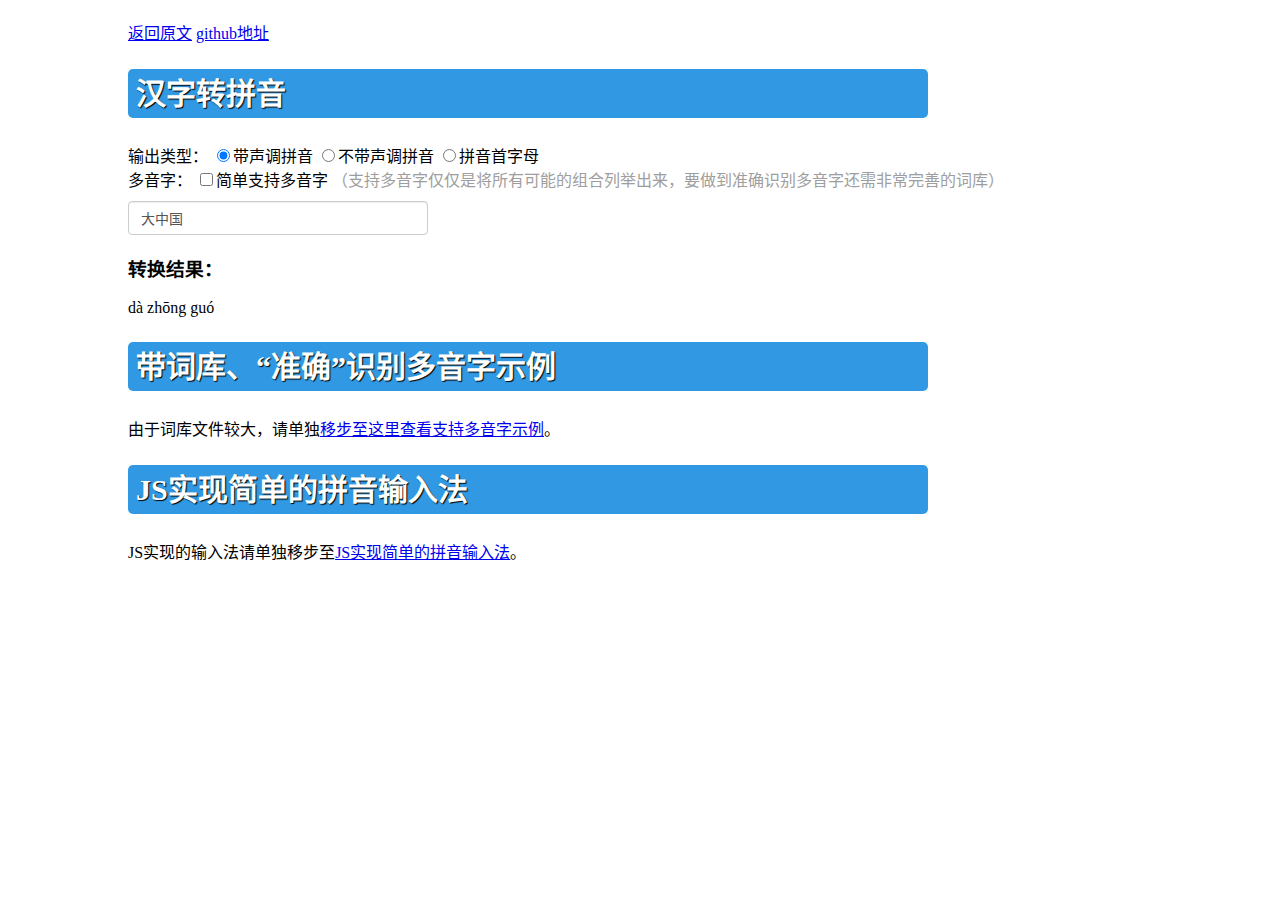
<file: lib/pinyinjs-master/index.html>
<!DOCTYPE html>
<html lang="zh-cn">
<head>
	<meta charset="utf-8"/>
	<title>汉字拼音互转示例</title>
	<style type="text/css">
	body{font-family: 'Microsoft Yahei'; font-size: 16px;}
	* {
		-webkit-box-sizing: border-box;
		-moz-box-sizing: border-box;
		box-sizing: border-box;
	}
	input[type="text"] {
		height: 34px;
		padding: 6px 12px;
		font-size: 14px;
		line-height: 1.42857143;
		color: #555;
		background-color: #fff;
		background-image: none;
		border: 1px solid #ccc;
		border-radius: 4px;
		box-shadow: inset 0 1px 1px rgba(0,0,0,.075);
		-webkit-transition: border-color ease-in-out .15s,-webkit-box-shadow ease-in-out .15s;
		transition: border-color ease-in-out .15s,box-shadow ease-in-out .15s;
	}
	input[type="text"]:focus {
		border-color: #66afe9;
		outline: 0;
		-webkit-box-shadow: inset 0 1px 1px rgba(0,0,0,.075),0 0 8px rgba(102,175,233,.6);
		box-shadow: inset 0 1px 1px rgba(0,0,0,.075),0 0 8px rgba(102,175,233,.6);
	}
	#test {width: 300px;}
	h2 {
		background-color: #3199E4;
		color: white;
		padding: 2px 8px;
		border-radius: 5px;
		font-size: 30px;
		line-height: 1.5;
		text-shadow: 1px 1px 1px black;
		width: 800px;
	}
	h2 > span {
		color: #B10000;
		font-size: 0.8em;
	}
	#test {margin-top: 10px;}
	.loading-tip{color: #00960A;margin-bottom: 10px;}
	.container {
		width: 1024px;
		margin: 20px auto;
	}
	</style>
</head>

<body>
	<div class="container">
		<a href="http://blog.haoji.me/pinyinjs.html" target="_blank">返回原文</a>
		<a href="http://github.com/sxei/pinyinjs/" target="_blank">github地址</a>
		<h2>汉字转拼音</h2>
		<div>
			<span>输出类型：</span>
			<label><input type="radio" name="pinyin_type" value="0" checked/>带声调拼音</label>
			<label><input type="radio" name="pinyin_type" value="1"/>不带声调拼音</label>
			<label><input type="radio" name="pinyin_type" value="2"/>拼音首字母</label>
		</div>
		<div>
			<span>多音字：</span>
			<label><input type="checkbox" name="polyphone"/>简单支持多音字</label>
			<span style="color: #9E9E9E;">（支持多音字仅仅是将所有可能的组合列举出来，要做到准确识别多音字还需非常完善的词库）</span>
		</div>
		<input type="text" id="test" value="大中国" placeholder="请随便输入一些中文"/>
		<h3>转换结果：</h3>
		<div id="result"></div>

		<h2>带词库、“准确”识别多音字示例</span></h2>
		<p>由于词库文件较大，请单独<a href="polyphone.html" target="_blank">移步至这里查看支持多音字示例</a>。</p>

		<h2>JS实现简单的拼音输入法</h2>
		<p>JS实现的输入法请单独移步至<a href="simple-input-method.html" target="_blank">JS实现简单的拼音输入法</a>。</p>
		
	</div>

	<script type="text/javascript" src="dict/pinyin_dict_withtone.js"></script>
	<script type="text/javascript" src="pinyinUtil.js"></script>

	<script type="text/javascript">
	function getPinyin()
	{
		var value = document.getElementById('test').value;
		var type = document.querySelector('[name="pinyin_type"]:checked').value;
		var polyphone = document.querySelector('[name="polyphone"]').checked;
		var result = '';
		if(value)
		{
			switch(type)
			{
				case '0': result = pinyinUtil.getPinyin(value, ' ', true, polyphone); break;
				case '1': result = pinyinUtil.getPinyin(value, ' ', false, polyphone); break;
				case '2': result = pinyinUtil.getFirstLetter(value, polyphone); break;
				default: break;
			}
		}
		var html = result;
		if(result instanceof Array)
		{
			html = '<ol>';
			result.forEach(function(val)
			{
				html += '<li>'+val+'</li>';
			});
			html += '</ol>';
		}
		document.getElementById('result').innerHTML = html;
	}
	document.getElementById('test').addEventListener('input', getPinyin);
	document.getElementsByName('polyphone')[0].addEventListener('change', function(e)
	{
		getPinyin();
	});
	document.addEventListener('change', function(e)
	{
		if(e.target.name === 'pinyin_type')
		{
			getPinyin();
		}
	});
	getPinyin();
	</script>

</body>
</html>
</file>
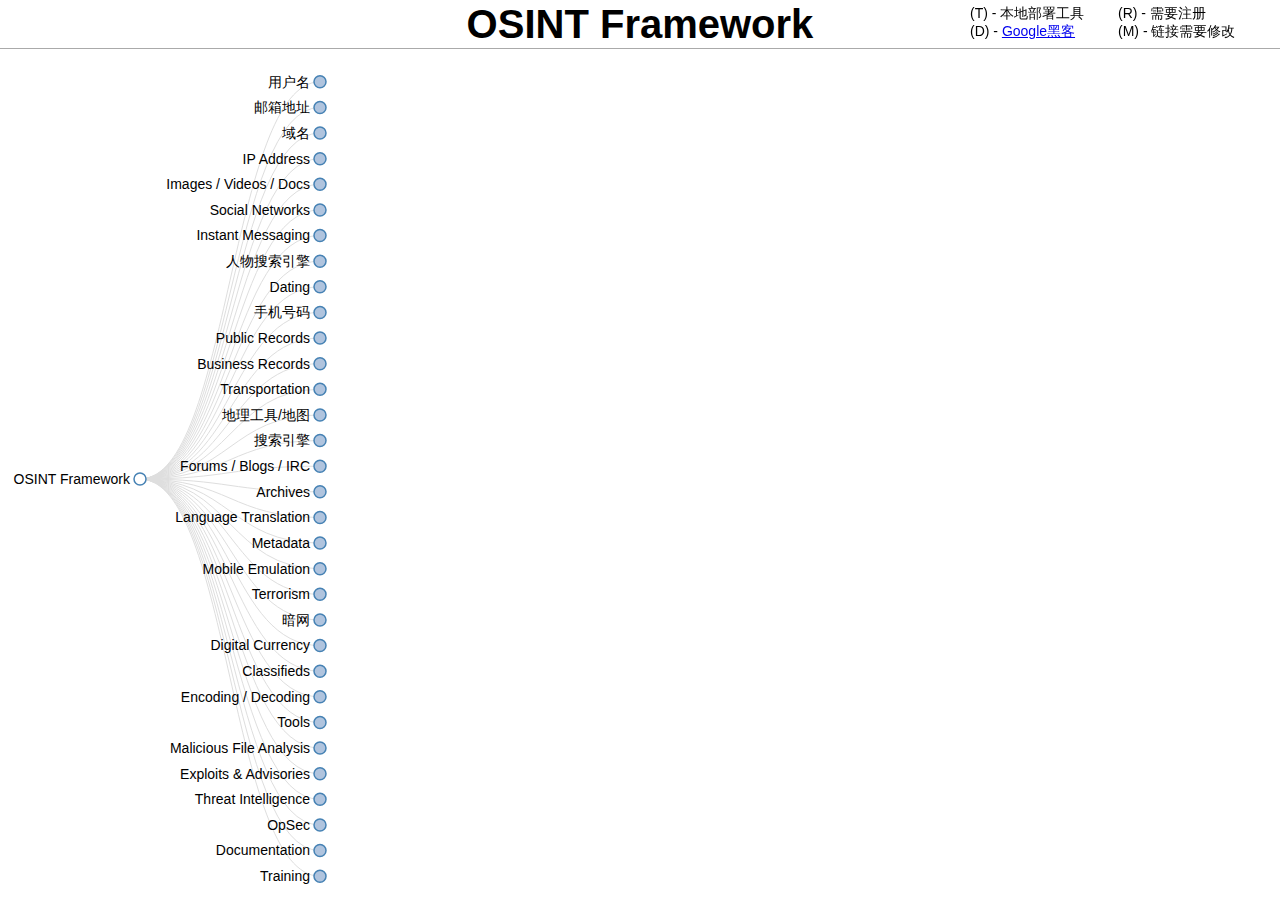
<file: plugin/osint/OSINT-Framework-master/public/index.html>
<!DOCTYPE html>
<html>

<head>
    <meta http-equiv="Content-Type" content="text/html;charset=utf-8" />
    <link type="text/css" rel="stylesheet" href="css/arf.css" />
    <script type="text/javascript" src="js/d3.v3.min.js"></script>
    <title>OSINT Framework</title>
    <link rel="icon" type="image/x-icon" href="images/osint.ico">
</head>

<body>
    <div id="body">
        <div id="header">OSINT Framework</div>
        <ul class="legend">
            <li data-en="Indicates a link to a tool that must be installed and run locally">(T) - 本地部署工具</li>
            <li data-en="Requires registration">(R) - 需要注册</li>
            <li data-en="Google Dork, for more information: <a href='https://en.wikipedia.org/wiki/Google_hacking'>Google Hacking</a>">(D) - <a href="https://en.wikipedia.org/wiki/Google_hacking">Google黑客</a></li>
            <li data-en="Indicates a URL that contains the search term and the URL itself must be edited manually">(M) - 链接需要修改</li>
        </ul>
    </div>
    <script src="js/arf.js"></script>
</body>

</html>
</file>
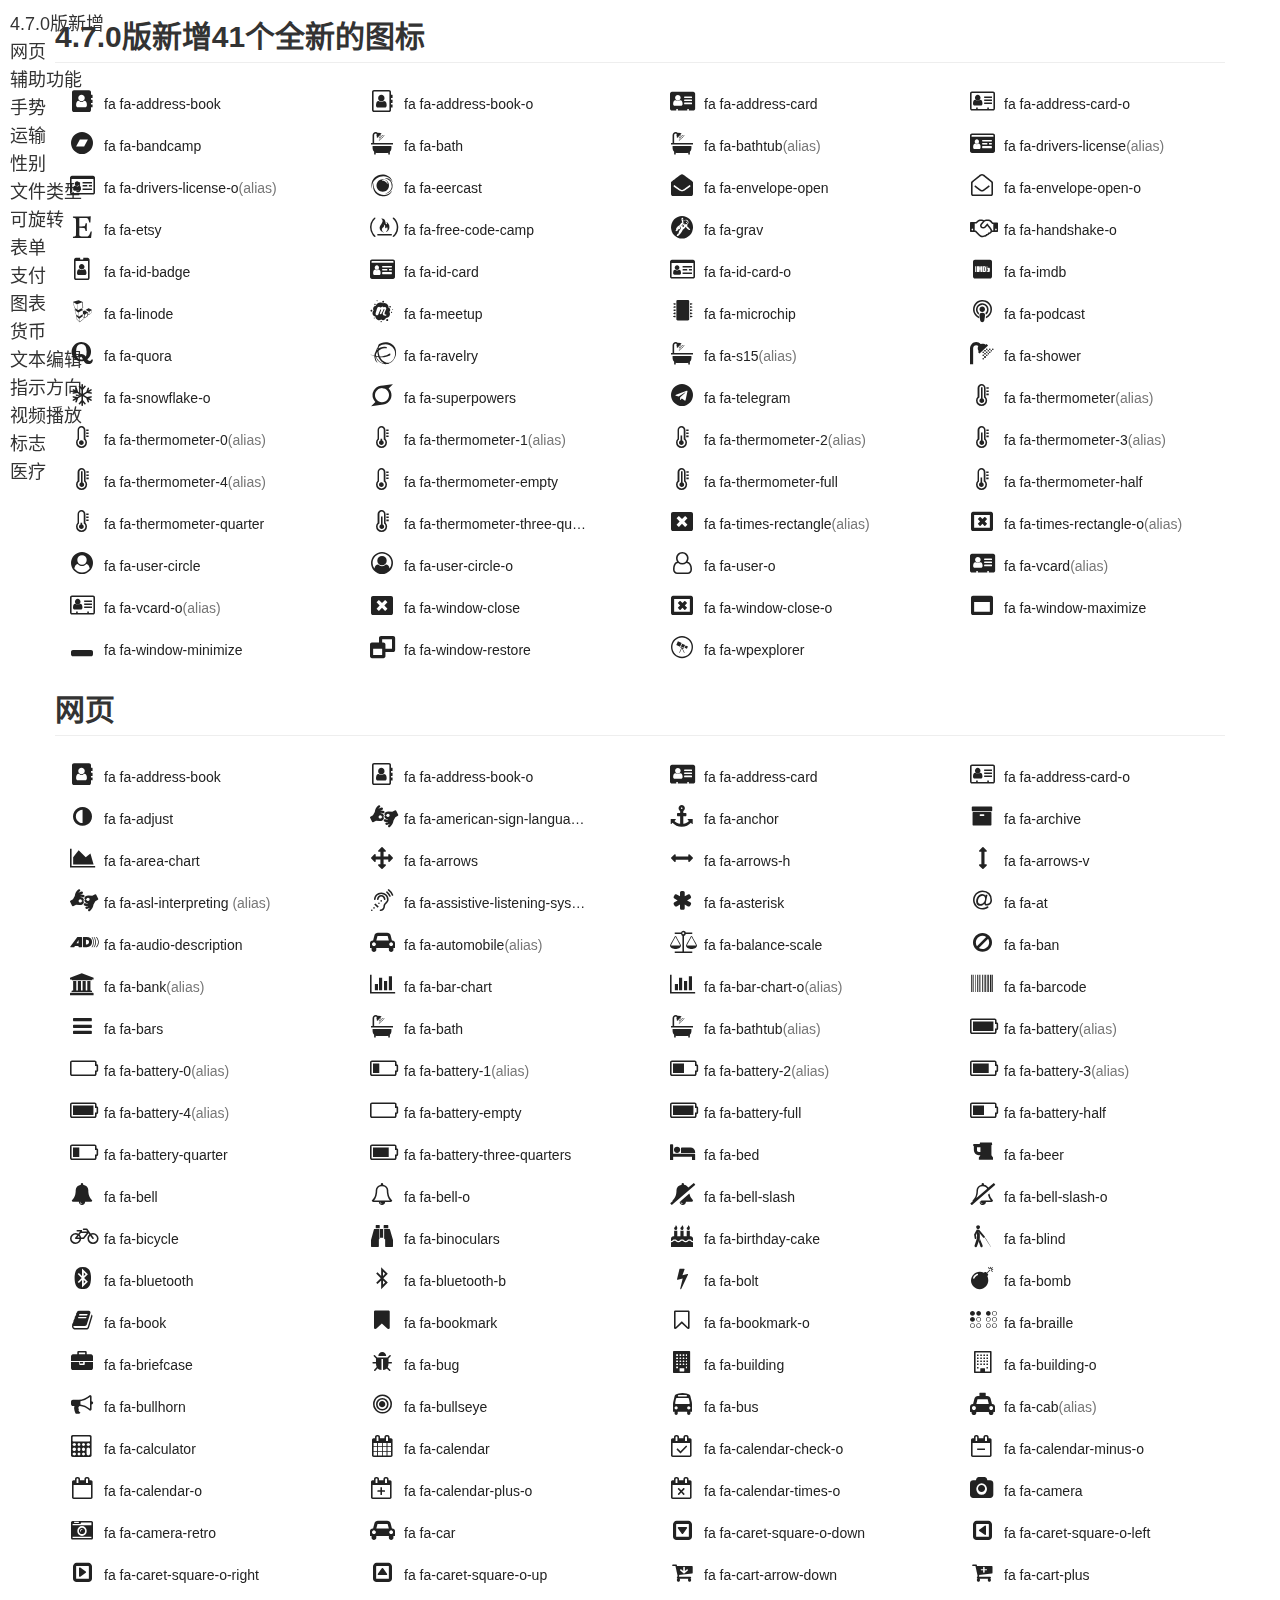
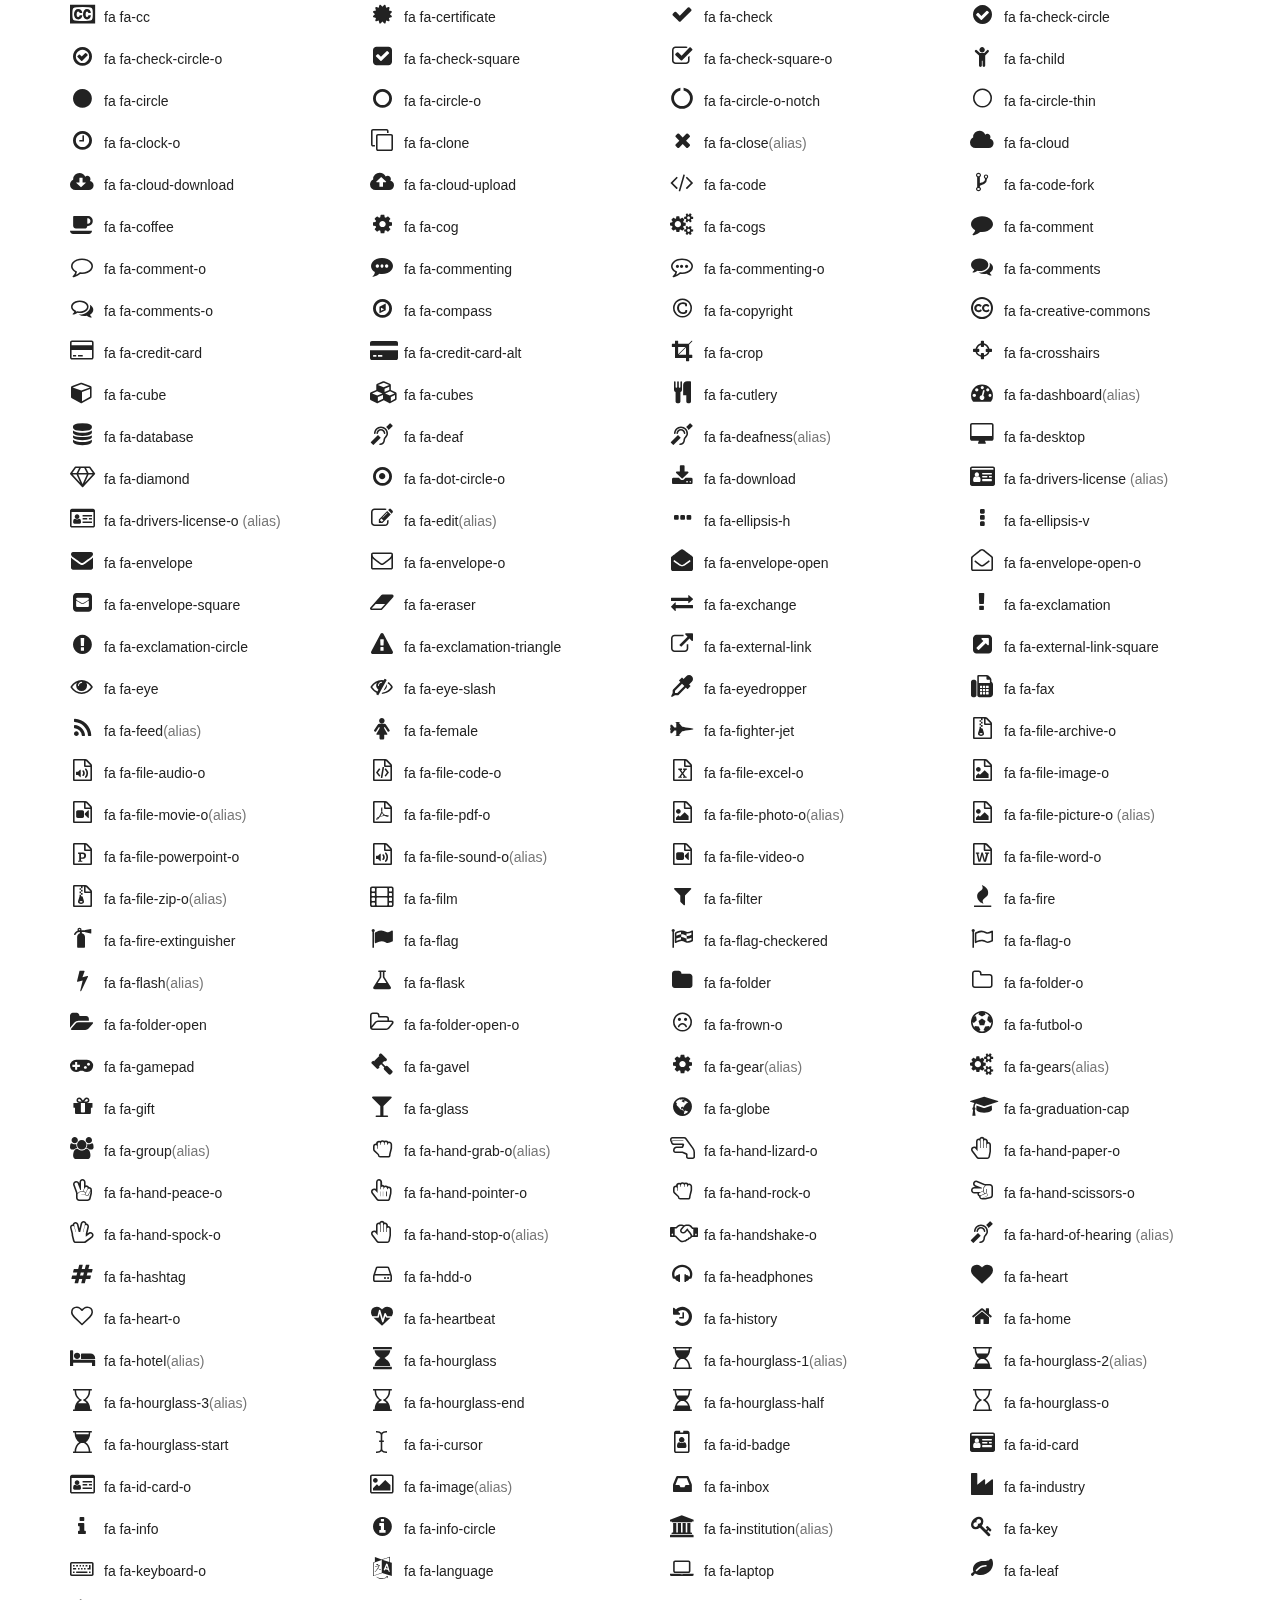
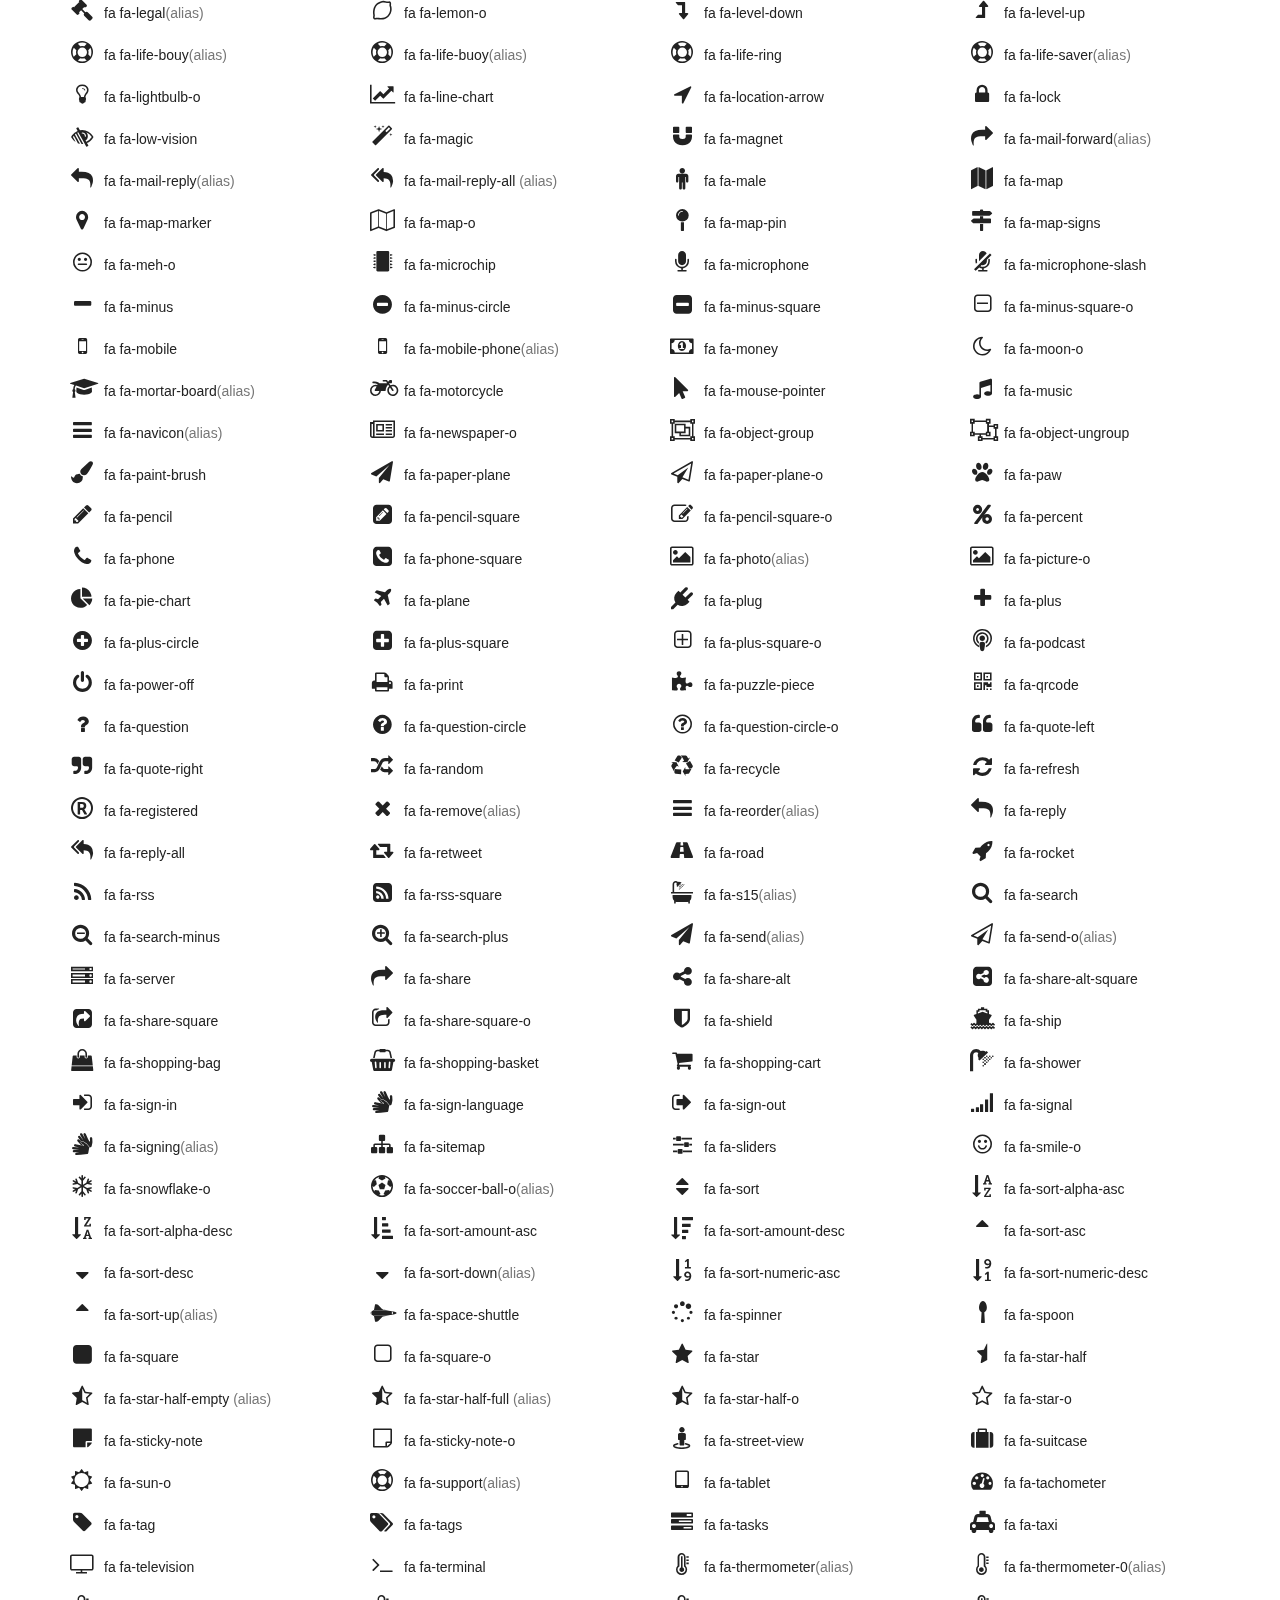
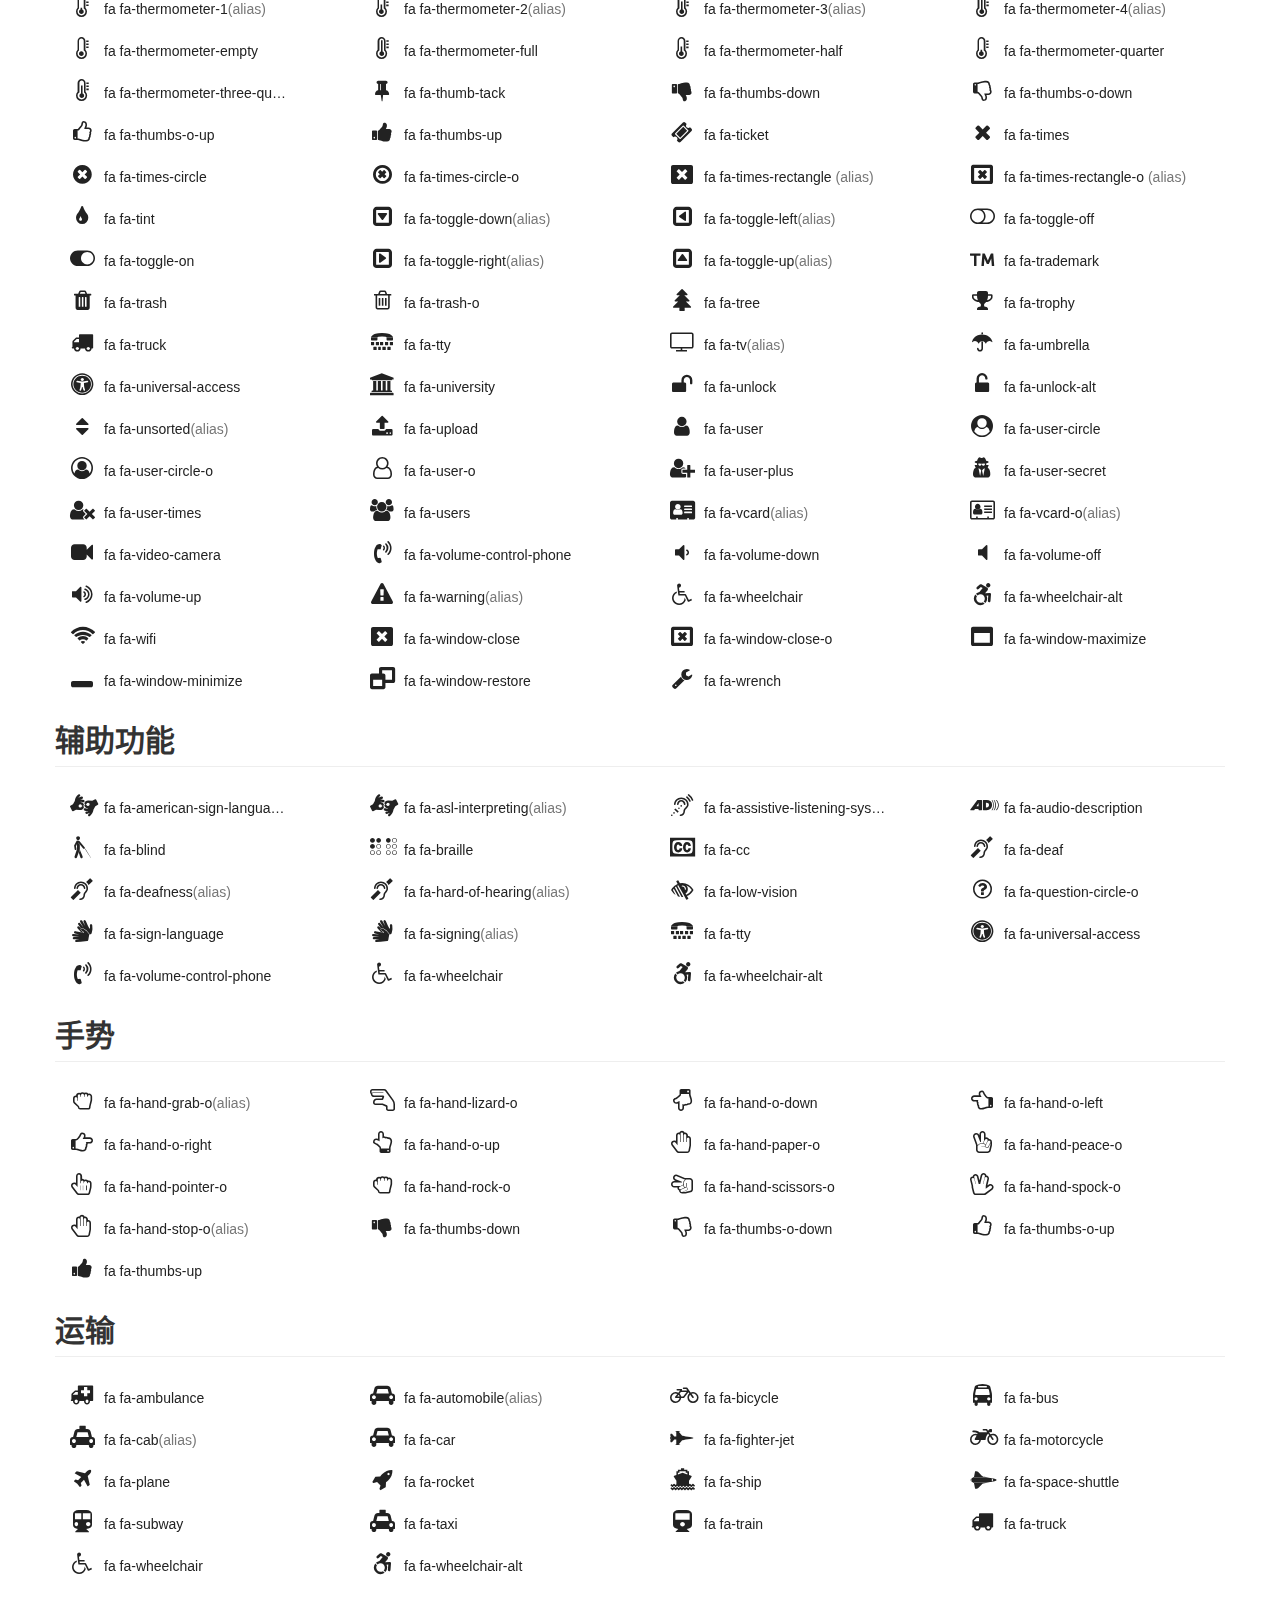
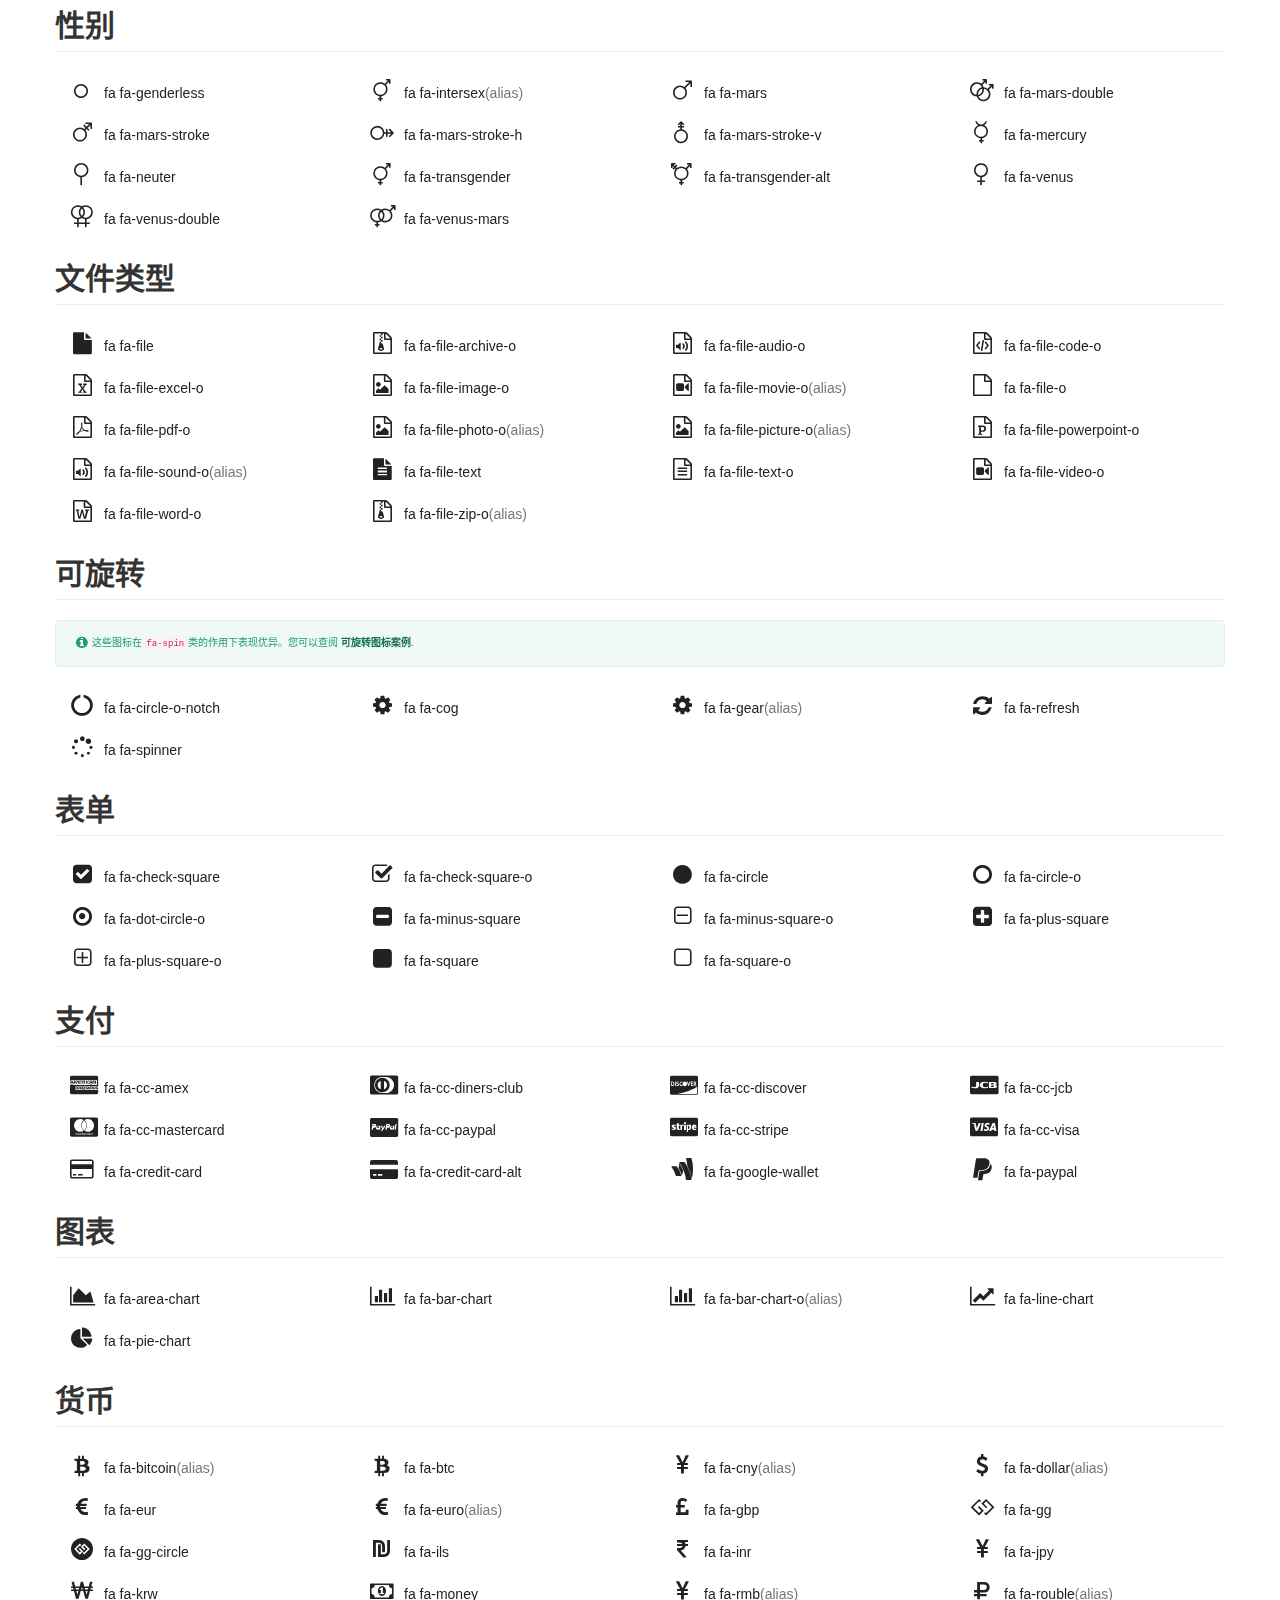
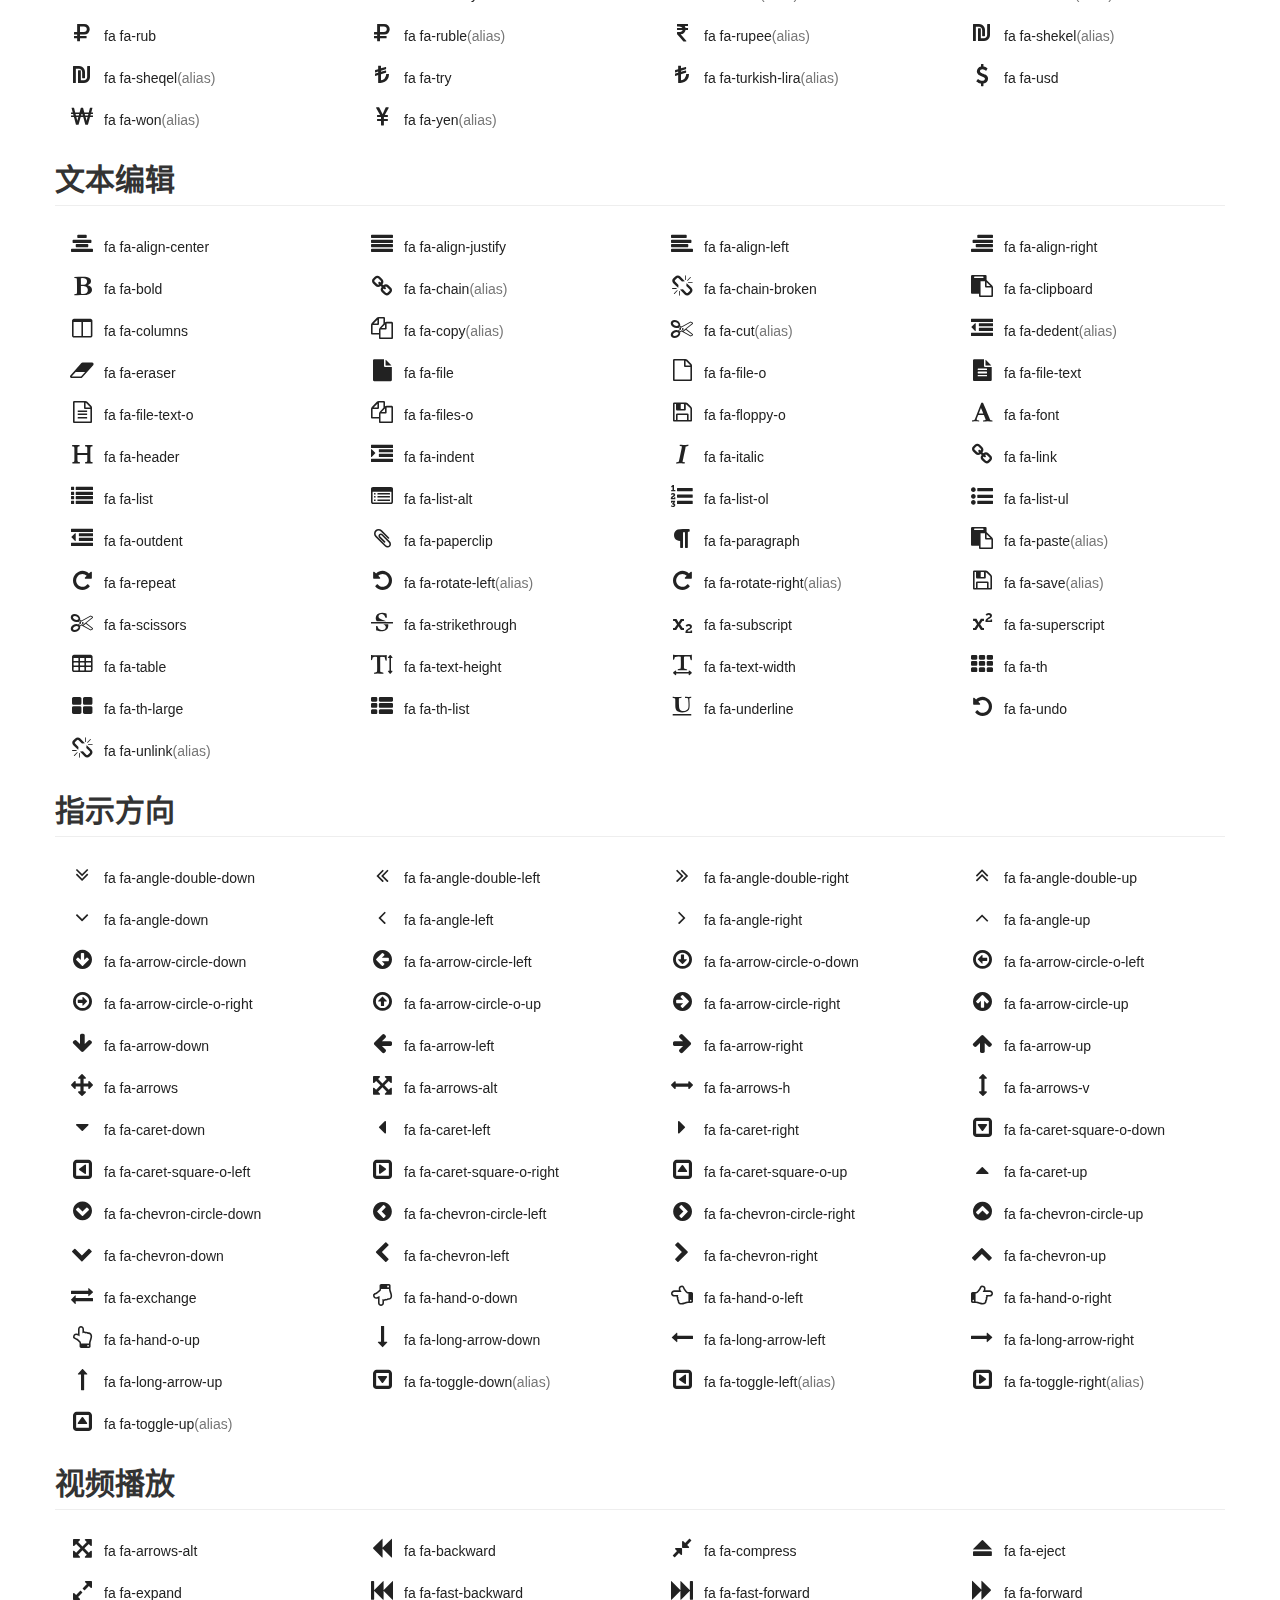
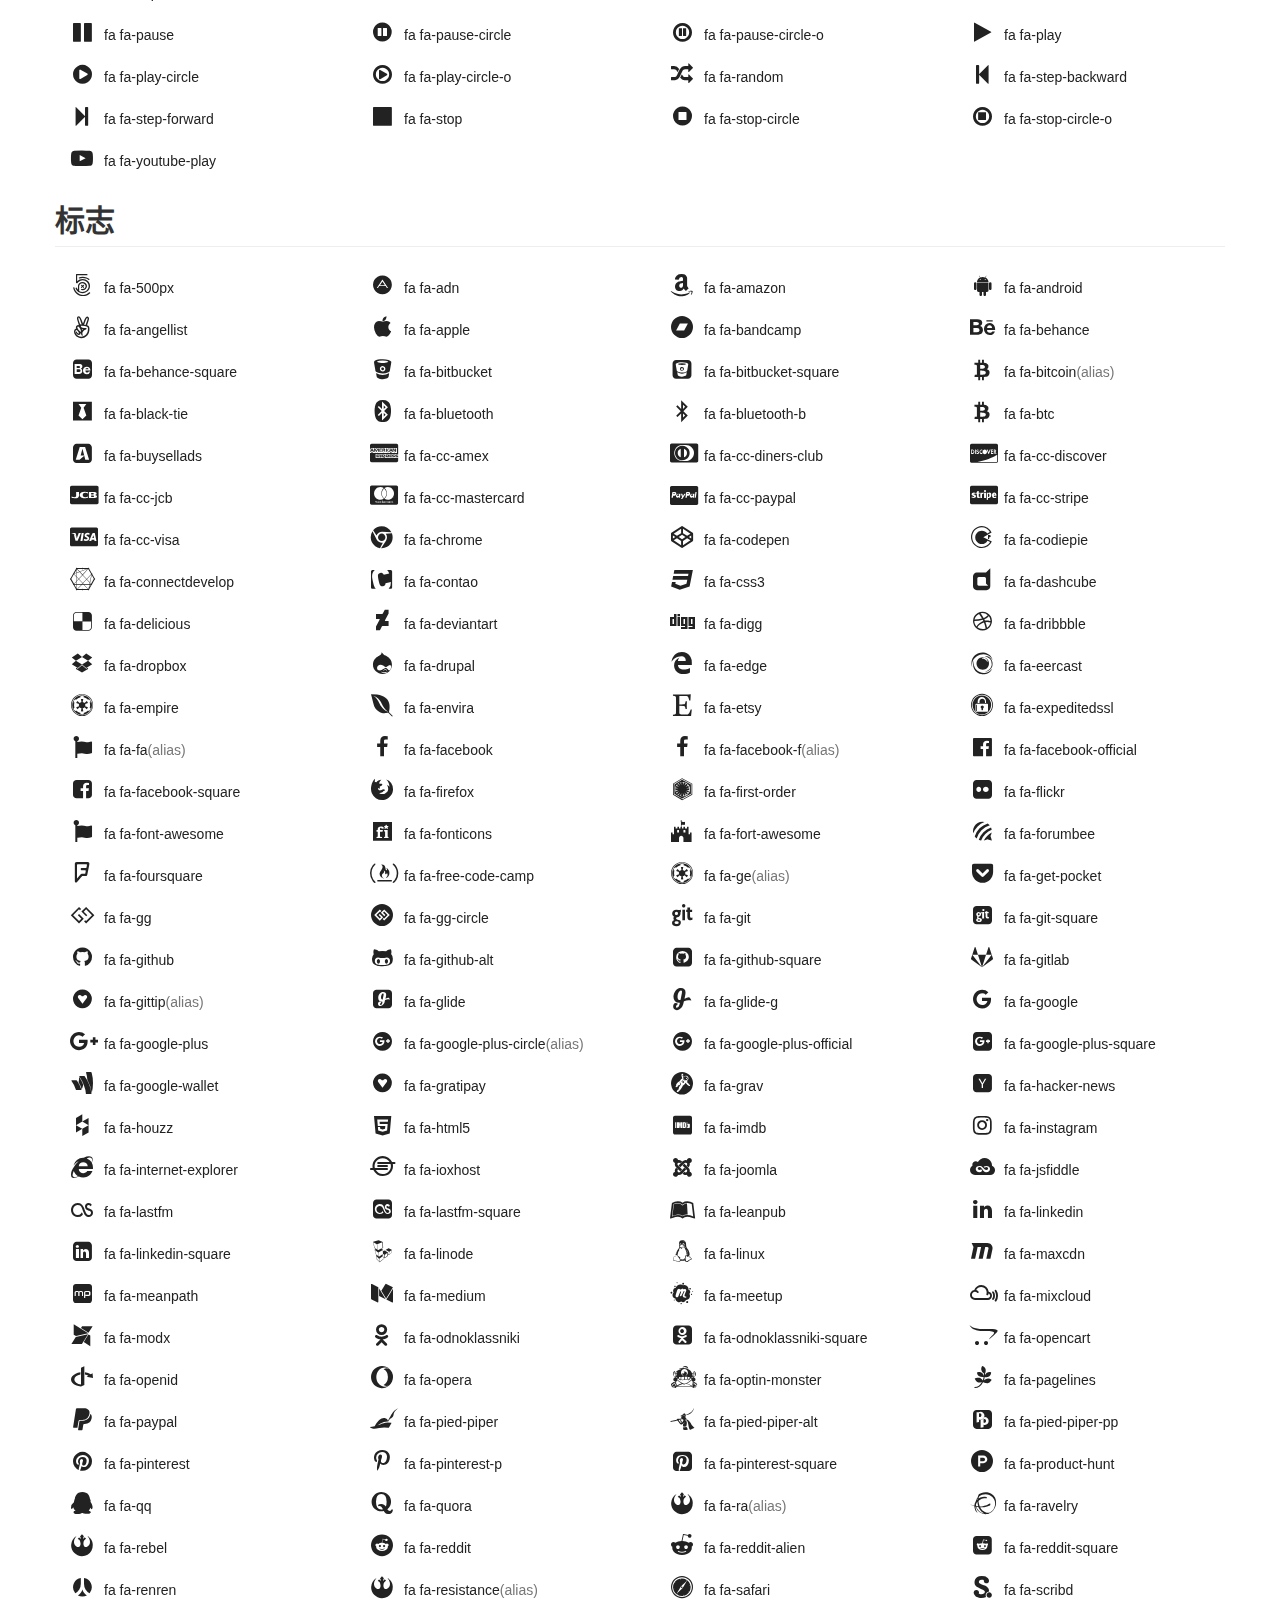
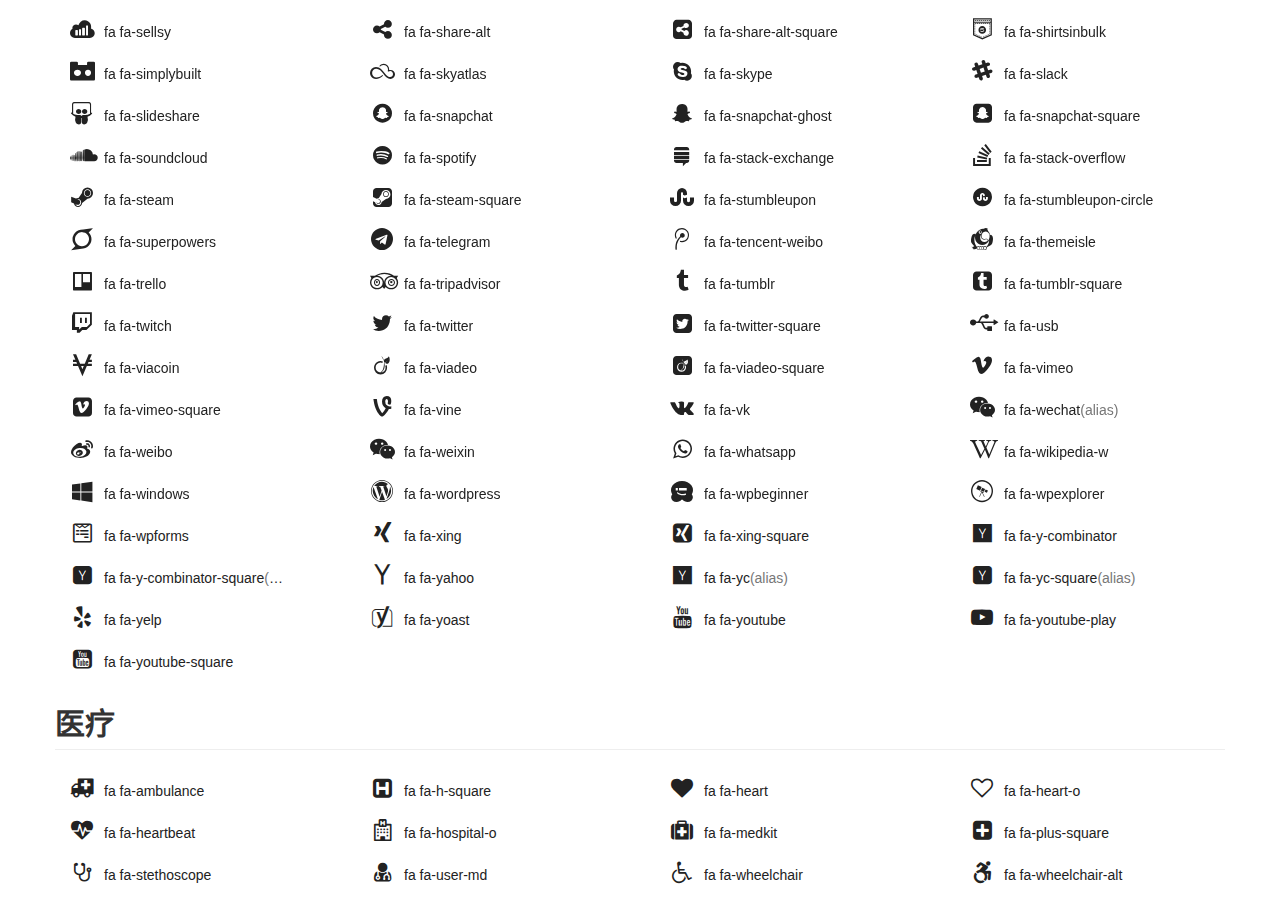
<file: lib/FontAwesome/FontAwesome.html>
<!DOCTYPE html>
<html lang="zh-CN">

<head>
    <meta http-equiv="Content-Type" content="text/html; charset=UTF-8">


    <meta name="viewport" content="width=device-width, initial-scale=1.0">
    <meta name="description" content="Font Awesome，一套绝佳的图标字体库和CSS框架">
    <meta name="author" content="极风游科技">
    <meta name="keywords" content="Font Awesome,Bootstrap,CSS,图标,字体,icon font,极风游,极风游科技,dashgame">
    <title>Font Awesome，一套绝佳的图标字体库和CSS框架</title>

    <link rel="stylesheet" href="./files/site.css">
    <link rel="stylesheet" href="./files/pygments.css">
    <link rel="stylesheet" href="./files/font-awesome.css">
    <link href="./files/toastr.min.css" rel="stylesheet">
    <link rel="stylesheet" href="./files/fix.css">
    <style>
        #banner {
            color: #fff;
        }

        #banner.fa5 {
            background-color: #238ae6;
            border-bottom: rgba(0, 0, 0, 0.2);
        }

        #banner.fa5 .message-container {
            display: table;
            width: auto;
            margin: 0 auto;
            padding: 50px 0 10px;
        }

        #banner .tagline,
        #banner .action {
            display: table-cell;
            vertical-align: middle;
        }

        #banner .tagline {
            font-weight: 200;
            font-size: 24px;
            padding-right: 30px;
        }

        #banner.fa5 .btn-primary {
            font-weight: 600;
            font-size: 22px;
            padding: 14px 28px;
            border-radius: 30px;
            color: #238ae6;
            background-color: #fff;
            border-color: #207ccf;
            border-bottom-width: 2px;
            text-shadow: none;
        }

        #mainNav {
            position: fixed;
            top: 0;
            left: 0;
            padding: 10px;
        }

        #mainNav a {
            display: block;
            font-size: 18px;
            line-height: 28px;
            text-decoration: none;
            color: #333;
            width: 180px;
        }

        #mainNav a:hover {
            color: #21b384;
        }
    </style>
</head>

<body>
    <div id="wrap">
        <nav id="mainNav">
            <a href="#new">4.7.0版新增</a>
            <a href="#web-application">网页</a>
            <a href="#accessibility">辅助功能</a>
            <a href="#hand">手势</a>
            <a href="#transportation">运输</a>
            <a href="#gender">性别</a>
            <a href="#file-type">文件类型</a>
            <a href="#spinner">可旋转</a>
            <a href="#form-control">表单</a>
            <a href="#payment">支付</a>
            <a href="#chart">图表</a>
            <a href="#currency">货币</a>
            <a href="#text-editor">文本编辑</a>
            <a href="#directional">指示方向</a>
            <a href="#video-player">视频播放</a>
            <a href="#brand">标志</a>
            <a href="#medical">医疗</a>
        </nav>
        <div class="container">
            <div id="new" name="new" class="mainParts">
                <h2 class="page-header">4.7.0版新增41个全新的图标</h2>
                <div class="row fontawesome-icon-list">
                    <div class="fa-hover col-md-3 col-sm-4"><a href="javascript:;" class="col-xs-11"><i class="fa fa-address-book" aria-hidden="true"></i>fa fa-address-book</a></div>
                    <div class="fa-hover col-md-3 col-sm-4"><a href="javascript:;" class="col-xs-11"><i class="fa fa-address-book-o" aria-hidden="true"></i>fa fa-address-book-o</a></div>
                    <div class="fa-hover col-md-3 col-sm-4"><a href="javascript:;" class="col-xs-11"><i class="fa fa-address-card" aria-hidden="true"></i>fa fa-address-card</a></div>
                    <div class="fa-hover col-md-3 col-sm-4"><a href="javascript:;" class="col-xs-11"><i class="fa fa-address-card-o" aria-hidden="true"></i>fa fa-address-card-o</a></div>
                    <div class="fa-hover col-md-3 col-sm-4"><a href="javascript:;" class="col-xs-11"><i class="fa fa-bandcamp" aria-hidden="true"></i>fa fa-bandcamp</a></div>
                    <div class="fa-hover col-md-3 col-sm-4"><a href="javascript:;" class="col-xs-11"><i class="fa fa-bath" aria-hidden="true"></i>fa fa-bath</a></div>
                    <div class="fa-hover col-md-3 col-sm-4"><a href="javascript:;" class="col-xs-11"><i class="fa fa-bathtub" aria-hidden="true"></i>fa fa-bathtub<span class="text-muted">(alias)</span></a></div>
                    <div class="fa-hover col-md-3 col-sm-4"><a href="javascript:;" class="col-xs-11"><i class="fa fa-drivers-license" aria-hidden="true"></i>fa fa-drivers-license<span class="text-muted">(alias)</span></a></div>
                    <div class="fa-hover col-md-3 col-sm-4"><a href="javascript:;" class="col-xs-11"><i class="fa fa-drivers-license-o" aria-hidden="true"></i>fa fa-drivers-license-o<span class="text-muted">(alias)</span></a></div>
                    <div class="fa-hover col-md-3 col-sm-4"><a href="javascript:;" class="col-xs-11"><i class="fa fa-eercast" aria-hidden="true"></i>fa fa-eercast</a></div>
                    <div class="fa-hover col-md-3 col-sm-4"><a href="javascript:;" class="col-xs-11"><i class="fa fa-envelope-open" aria-hidden="true"></i>fa fa-envelope-open</a></div>
                    <div class="fa-hover col-md-3 col-sm-4"><a href="javascript:;" class="col-xs-11"><i class="fa fa-envelope-open-o" aria-hidden="true"></i>fa fa-envelope-open-o</a></div>
                    <div class="fa-hover col-md-3 col-sm-4"><a href="javascript:;" class="col-xs-11"><i class="fa fa-etsy" aria-hidden="true"></i>fa fa-etsy</a></div>
                    <div class="fa-hover col-md-3 col-sm-4"><a href="javascript:;" class="col-xs-11"><i class="fa fa-free-code-camp" aria-hidden="true"></i>fa fa-free-code-camp</a></div>
                    <div class="fa-hover col-md-3 col-sm-4"><a href="javascript:;" class="col-xs-11"><i class="fa fa-grav" aria-hidden="true"></i>fa fa-grav</a></div>
                    <div class="fa-hover col-md-3 col-sm-4"><a href="javascript:;" class="col-xs-11"><i class="fa fa-handshake-o" aria-hidden="true"></i>fa fa-handshake-o</a></div>
                    <div class="fa-hover col-md-3 col-sm-4"><a href="javascript:;" class="col-xs-11"><i class="fa fa-id-badge" aria-hidden="true"></i>fa fa-id-badge</a></div>
                    <div class="fa-hover col-md-3 col-sm-4"><a href="javascript:;" class="col-xs-11"><i class="fa fa-id-card" aria-hidden="true"></i>fa fa-id-card</a></div>
                    <div class="fa-hover col-md-3 col-sm-4"><a href="javascript:;" class="col-xs-11"><i class="fa fa-id-card-o" aria-hidden="true"></i>fa fa-id-card-o</a></div>
                    <div class="fa-hover col-md-3 col-sm-4"><a href="javascript:;" class="col-xs-11"><i class="fa fa-imdb" aria-hidden="true"></i>fa fa-imdb</a></div>
                    <div class="fa-hover col-md-3 col-sm-4"><a href="javascript:;" class="col-xs-11"><i class="fa fa-linode" aria-hidden="true"></i>fa fa-linode</a></div>
                    <div class="fa-hover col-md-3 col-sm-4"><a href="javascript:;" class="col-xs-11"><i class="fa fa-meetup" aria-hidden="true"></i>fa fa-meetup</a></div>
                    <div class="fa-hover col-md-3 col-sm-4"><a href="javascript:;" class="col-xs-11"><i class="fa fa-microchip" aria-hidden="true"></i>fa fa-microchip</a></div>
                    <div class="fa-hover col-md-3 col-sm-4"><a href="javascript:;" class="col-xs-11"><i class="fa fa-podcast" aria-hidden="true"></i>fa fa-podcast</a></div>
                    <div class="fa-hover col-md-3 col-sm-4"><a href="javascript:;" class="col-xs-11"><i class="fa fa-quora" aria-hidden="true"></i>fa fa-quora</a></div>
                    <div class="fa-hover col-md-3 col-sm-4"><a href="javascript:;" class="col-xs-11"><i class="fa fa-ravelry" aria-hidden="true"></i>fa fa-ravelry</a></div>
                    <div class="fa-hover col-md-3 col-sm-4"><a href="javascript:;" class="col-xs-11"><i class="fa fa-s15" aria-hidden="true"></i>fa fa-s15<span class="text-muted">(alias)</span></a></div>
                    <div class="fa-hover col-md-3 col-sm-4"><a href="javascript:;" class="col-xs-11"><i class="fa fa-shower" aria-hidden="true"></i>fa fa-shower</a></div>
                    <div class="fa-hover col-md-3 col-sm-4"><a href="javascript:;" class="col-xs-11"><i class="fa fa-snowflake-o" aria-hidden="true"></i>fa fa-snowflake-o</a></div>
                    <div class="fa-hover col-md-3 col-sm-4"><a href="javascript:;" class="col-xs-11"><i class="fa fa-superpowers" aria-hidden="true"></i>fa fa-superpowers</a></div>
                    <div class="fa-hover col-md-3 col-sm-4"><a href="javascript:;" class="col-xs-11"><i class="fa fa-telegram" aria-hidden="true"></i>fa fa-telegram</a></div>
                    <div class="fa-hover col-md-3 col-sm-4"><a href="javascript:;" class="col-xs-11"><i class="fa fa-thermometer" aria-hidden="true"></i>fa fa-thermometer<span class="text-muted">(alias)</span></a></div>
                    <div class="fa-hover col-md-3 col-sm-4"><a href="javascript:;" class="col-xs-11"><i class="fa fa-thermometer-0" aria-hidden="true"></i>fa fa-thermometer-0<span class="text-muted">(alias)</span></a></div>
                    <div class="fa-hover col-md-3 col-sm-4"><a href="javascript:;" class="col-xs-11"><i class="fa fa-thermometer-1" aria-hidden="true"></i>fa fa-thermometer-1<span class="text-muted">(alias)</span></a></div>
                    <div class="fa-hover col-md-3 col-sm-4"><a href="javascript:;" class="col-xs-11"><i class="fa fa-thermometer-2" aria-hidden="true"></i>fa fa-thermometer-2<span class="text-muted">(alias)</span></a></div>
                    <div class="fa-hover col-md-3 col-sm-4"><a href="javascript:;" class="col-xs-11"><i class="fa fa-thermometer-3" aria-hidden="true"></i>fa fa-thermometer-3<span class="text-muted">(alias)</span></a></div>
                    <div class="fa-hover col-md-3 col-sm-4"><a href="javascript:;" class="col-xs-11"><i class="fa fa-thermometer-4" aria-hidden="true"></i>fa fa-thermometer-4<span class="text-muted">(alias)</span></a></div>
                    <div class="fa-hover col-md-3 col-sm-4"><a href="javascript:;" class="col-xs-11"><i class="fa fa-thermometer-empty" aria-hidden="true"></i>fa fa-thermometer-empty</a></div>
                    <div class="fa-hover col-md-3 col-sm-4"><a href="javascript:;" class="col-xs-11"><i class="fa fa-thermometer-full" aria-hidden="true"></i>fa fa-thermometer-full</a></div>
                    <div class="fa-hover col-md-3 col-sm-4"><a href="javascript:;" class="col-xs-11"><i class="fa fa-thermometer-half" aria-hidden="true"></i>fa fa-thermometer-half</a></div>
                    <div class="fa-hover col-md-3 col-sm-4"><a href="javascript:;" class="col-xs-11"><i class="fa fa-thermometer-quarter" aria-hidden="true"></i>fa fa-thermometer-quarter</a></div>
                    <div class="fa-hover col-md-3 col-sm-4"><a href="javascript:;" class="col-xs-11"><i class="fa fa-thermometer-three-quarters" aria-hidden="true"></i>fa fa-thermometer-three-quarters</a></div>
                    <div class="fa-hover col-md-3 col-sm-4"><a href="javascript:;" class="col-xs-11"><i class="fa fa-times-rectangle" aria-hidden="true"></i>fa fa-times-rectangle<span class="text-muted">(alias)</span></a></div>
                    <div class="fa-hover col-md-3 col-sm-4"><a href="javascript:;" class="col-xs-11"><i class="fa fa-times-rectangle-o" aria-hidden="true"></i>fa fa-times-rectangle-o<span class="text-muted">(alias)</span></a></div>
                    <div class="fa-hover col-md-3 col-sm-4"><a href="javascript:;" class="col-xs-11"><i class="fa fa-user-circle" aria-hidden="true"></i>fa fa-user-circle</a></div>
                    <div class="fa-hover col-md-3 col-sm-4"><a href="javascript:;" class="col-xs-11"><i class="fa fa-user-circle-o" aria-hidden="true"></i>fa fa-user-circle-o</a></div>
                    <div class="fa-hover col-md-3 col-sm-4"><a href="javascript:;" class="col-xs-11"><i class="fa fa-user-o" aria-hidden="true"></i>fa fa-user-o</a></div>
                    <div class="fa-hover col-md-3 col-sm-4"><a href="javascript:;" class="col-xs-11"><i class="fa fa-vcard" aria-hidden="true"></i>fa fa-vcard<span class="text-muted">(alias)</span></a></div>
                    <div class="fa-hover col-md-3 col-sm-4"><a href="javascript:;" class="col-xs-11"><i class="fa fa-vcard-o" aria-hidden="true"></i>fa fa-vcard-o<span class="text-muted">(alias)</span></a></div>
                    <div class="fa-hover col-md-3 col-sm-4"><a href="javascript:;" class="col-xs-11"><i class="fa fa-window-close" aria-hidden="true"></i>fa fa-window-close</a></div>
                    <div class="fa-hover col-md-3 col-sm-4"><a href="javascript:;" class="col-xs-11"><i class="fa fa-window-close-o" aria-hidden="true"></i>fa fa-window-close-o</a></div>
                    <div class="fa-hover col-md-3 col-sm-4"><a href="javascript:;" class="col-xs-11"><i class="fa fa-window-maximize" aria-hidden="true"></i>fa fa-window-maximize</a></div>
                    <div class="fa-hover col-md-3 col-sm-4"><a href="javascript:;" class="col-xs-11"><i class="fa fa-window-minimize" aria-hidden="true"></i>fa fa-window-minimize</a></div>
                    <div class="fa-hover col-md-3 col-sm-4"><a href="javascript:;" class="col-xs-11"><i class="fa fa-window-restore" aria-hidden="true"></i>fa fa-window-restore</a></div>
                    <div class="fa-hover col-md-3 col-sm-4"><a href="javascript:;" class="col-xs-11"><i class="fa fa-wpexplorer" aria-hidden="true"></i>fa fa-wpexplorer</a></div>
                </div>
            </div>
            <div>
                <section id="web-application" name="web-application" class="mainParts">
                    <h2 class="page-header">网页</h2>
                    <div class="row fontawesome-icon-list">
                        <div class="fa-hover col-md-3 col-sm-4"><a href="javascript:;" class="col-xs-11"><i class="fa fa-address-book" aria-hidden="true"></i>fa fa-address-book</a></div>
                        <div class="fa-hover col-md-3 col-sm-4"><a href="javascript:;" class="col-xs-11"><i class="fa fa-address-book-o" aria-hidden="true"></i>fa fa-address-book-o</a></div>
                        <div class="fa-hover col-md-3 col-sm-4"><a href="javascript:;" class="col-xs-11"><i class="fa fa-address-card" aria-hidden="true"></i>fa fa-address-card</a></div>
                        <div class="fa-hover col-md-3 col-sm-4"><a href="javascript:;" class="col-xs-11"><i class="fa fa-address-card-o" aria-hidden="true"></i>fa fa-address-card-o</a></div>
                        <div class="fa-hover col-md-3 col-sm-4"><a href="javascript:;" class="col-xs-11"><i class="fa fa-adjust" aria-hidden="true"></i>fa fa-adjust</a></div>
                        <div class="fa-hover col-md-3 col-sm-4"><a href="javascript:;" class="col-xs-11"><i class="fa fa-american-sign-language-interpreting" aria-hidden="true"></i>fa fa-american-sign-language-interpreting</a></div>
                        <div class="fa-hover col-md-3 col-sm-4"><a href="javascript:;" class="col-xs-11"><i class="fa fa-anchor" aria-hidden="true"></i>fa fa-anchor</a></div>
                        <div class="fa-hover col-md-3 col-sm-4"><a href="javascript:;" class="col-xs-11"><i class="fa fa-archive" aria-hidden="true"></i>fa fa-archive</a></div>
                        <div class="fa-hover col-md-3 col-sm-4"><a href="javascript:;" class="col-xs-11"><i class="fa fa-area-chart" aria-hidden="true"></i>fa fa-area-chart</a></div>
                        <div class="fa-hover col-md-3 col-sm-4"><a href="javascript:;" class="col-xs-11"><i class="fa fa-arrows" aria-hidden="true"></i>fa fa-arrows</a></div>
                        <div class="fa-hover col-md-3 col-sm-4"><a href="javascript:;" class="col-xs-11"><i class="fa fa-arrows-h" aria-hidden="true"></i>fa fa-arrows-h</a></div>
                        <div class="fa-hover col-md-3 col-sm-4"><a href="javascript:;" class="col-xs-11"><i class="fa fa-arrows-v" aria-hidden="true"></i>fa fa-arrows-v</a></div>
                        <div class="fa-hover col-md-3 col-sm-4"><a href="javascript:;" class="col-xs-11"><i class="fa fa-asl-interpreting" aria-hidden="true"></i>fa fa-asl-interpreting
                                <span class="text-muted">(alias)</span></a></div>
                        <div class="fa-hover col-md-3 col-sm-4"><a href="javascript:;" class="col-xs-11"><i class="fa fa-assistive-listening-systems" aria-hidden="true"></i>fa fa-assistive-listening-systems</a></div>
                        <div class="fa-hover col-md-3 col-sm-4"><a href="javascript:;" class="col-xs-11"><i class="fa fa-asterisk" aria-hidden="true"></i>fa fa-asterisk</a></div>
                        <div class="fa-hover col-md-3 col-sm-4"><a href="javascript:;" class="col-xs-11"><i class="fa fa-at" aria-hidden="true"></i>fa fa-at</a></div>
                        <div class="fa-hover col-md-3 col-sm-4"><a href="javascript:;" class="col-xs-11"><i class="fa fa-audio-description" aria-hidden="true"></i>fa fa-audio-description</a></div>
                        <div class="fa-hover col-md-3 col-sm-4"><a href="javascript:;" class="col-xs-11"><i class="fa fa-automobile" aria-hidden="true"></i>fa fa-automobile<span class="text-muted">(alias)</span></a></div>
                        <div class="fa-hover col-md-3 col-sm-4"><a href="javascript:;" class="col-xs-11"><i class="fa fa-balance-scale" aria-hidden="true"></i>fa fa-balance-scale</a></div>
                        <div class="fa-hover col-md-3 col-sm-4"><a href="javascript:;" class="col-xs-11"><i class="fa fa-ban" aria-hidden="true"></i>fa fa-ban</a></div>
                        <div class="fa-hover col-md-3 col-sm-4"><a href="javascript:;" class="col-xs-11"><i class="fa fa-bank" aria-hidden="true"></i>fa fa-bank<span class="text-muted">(alias)</span></a></div>
                        <div class="fa-hover col-md-3 col-sm-4"><a href="javascript:;" class="col-xs-11"><i class="fa fa-bar-chart" aria-hidden="true"></i>fa fa-bar-chart</a></div>
                        <div class="fa-hover col-md-3 col-sm-4"><a href="javascript:;" class="col-xs-11"><i class="fa fa-bar-chart-o" aria-hidden="true"></i>fa fa-bar-chart-o<span class="text-muted">(alias)</span></a></div>
                        <div class="fa-hover col-md-3 col-sm-4"><a href="javascript:;" class="col-xs-11"><i class="fa fa-barcode" aria-hidden="true"></i>fa fa-barcode</a></div>
                        <div class="fa-hover col-md-3 col-sm-4"><a href="javascript:;" class="col-xs-11"><i class="fa fa-bars" aria-hidden="true"></i>fa fa-bars</a></div>
                        <div class="fa-hover col-md-3 col-sm-4"><a href="javascript:;" class="col-xs-11"><i class="fa fa-bath" aria-hidden="true"></i>fa fa-bath</a></div>
                        <div class="fa-hover col-md-3 col-sm-4"><a href="javascript:;" class="col-xs-11"><i class="fa fa-bathtub" aria-hidden="true"></i>fa fa-bathtub<span class="text-muted">(alias)</span></a></div>
                        <div class="fa-hover col-md-3 col-sm-4"><a href="javascript:;" class="col-xs-11"><i class="fa fa-battery" aria-hidden="true"></i>fa fa-battery<span class="text-muted">(alias)</span></a></div>
                        <div class="fa-hover col-md-3 col-sm-4"><a href="javascript:;" class="col-xs-11"><i class="fa fa-battery-0" aria-hidden="true"></i>fa fa-battery-0<span class="text-muted">(alias)</span></a></div>
                        <div class="fa-hover col-md-3 col-sm-4"><a href="javascript:;" class="col-xs-11"><i class="fa fa-battery-1" aria-hidden="true"></i>fa fa-battery-1<span class="text-muted">(alias)</span></a></div>
                        <div class="fa-hover col-md-3 col-sm-4"><a href="javascript:;" class="col-xs-11"><i class="fa fa-battery-2" aria-hidden="true"></i>fa fa-battery-2<span class="text-muted">(alias)</span></a></div>
                        <div class="fa-hover col-md-3 col-sm-4"><a href="javascript:;" class="col-xs-11"><i class="fa fa-battery-3" aria-hidden="true"></i>fa fa-battery-3<span class="text-muted">(alias)</span></a></div>
                        <div class="fa-hover col-md-3 col-sm-4"><a href="javascript:;" class="col-xs-11"><i class="fa fa-battery-4" aria-hidden="true"></i>fa fa-battery-4<span class="text-muted">(alias)</span></a></div>
                        <div class="fa-hover col-md-3 col-sm-4"><a href="javascript:;" class="col-xs-11"><i class="fa fa-battery-empty" aria-hidden="true"></i>fa fa-battery-empty</a></div>
                        <div class="fa-hover col-md-3 col-sm-4"><a href="javascript:;" class="col-xs-11"><i class="fa fa-battery-full" aria-hidden="true"></i>fa fa-battery-full</a></div>
                        <div class="fa-hover col-md-3 col-sm-4"><a href="javascript:;" class="col-xs-11"><i class="fa fa-battery-half" aria-hidden="true"></i>fa fa-battery-half</a></div>
                        <div class="fa-hover col-md-3 col-sm-4"><a href="javascript:;" class="col-xs-11"><i class="fa fa-battery-quarter" aria-hidden="true"></i>fa fa-battery-quarter</a></div>
                        <div class="fa-hover col-md-3 col-sm-4"><a href="javascript:;" class="col-xs-11"><i class="fa fa-battery-three-quarters" aria-hidden="true"></i>fa fa-battery-three-quarters</a></div>
                        <div class="fa-hover col-md-3 col-sm-4"><a href="javascript:;" class="col-xs-11"><i class="fa fa-bed" aria-hidden="true"></i>fa fa-bed</a></div>
                        <div class="fa-hover col-md-3 col-sm-4"><a href="javascript:;" class="col-xs-11"><i class="fa fa-beer" aria-hidden="true"></i>fa fa-beer</a></div>
                        <div class="fa-hover col-md-3 col-sm-4"><a href="javascript:;" class="col-xs-11"><i class="fa fa-bell" aria-hidden="true"></i>fa fa-bell</a></div>
                        <div class="fa-hover col-md-3 col-sm-4"><a href="javascript:;" class="col-xs-11"><i class="fa fa-bell-o" aria-hidden="true"></i>fa fa-bell-o</a></div>
                        <div class="fa-hover col-md-3 col-sm-4"><a href="javascript:;" class="col-xs-11"><i class="fa fa-bell-slash" aria-hidden="true"></i>fa fa-bell-slash</a></div>
                        <div class="fa-hover col-md-3 col-sm-4"><a href="javascript:;" class="col-xs-11"><i class="fa fa-bell-slash-o" aria-hidden="true"></i>fa fa-bell-slash-o</a></div>
                        <div class="fa-hover col-md-3 col-sm-4"><a href="javascript:;" class="col-xs-11"><i class="fa fa-bicycle" aria-hidden="true"></i>fa fa-bicycle</a></div>
                        <div class="fa-hover col-md-3 col-sm-4"><a href="javascript:;" class="col-xs-11"><i class="fa fa-binoculars" aria-hidden="true"></i>fa fa-binoculars</a></div>
                        <div class="fa-hover col-md-3 col-sm-4"><a href="javascript:;" class="col-xs-11"><i class="fa fa-birthday-cake" aria-hidden="true"></i>fa fa-birthday-cake</a></div>
                        <div class="fa-hover col-md-3 col-sm-4"><a href="javascript:;" class="col-xs-11"><i class="fa fa-blind" aria-hidden="true"></i>fa fa-blind</a></div>
                        <div class="fa-hover col-md-3 col-sm-4"><a href="javascript:;" class="col-xs-11"><i class="fa fa-bluetooth" aria-hidden="true"></i>fa fa-bluetooth</a></div>
                        <div class="fa-hover col-md-3 col-sm-4"><a href="javascript:;" class="col-xs-11"><i class="fa fa-bluetooth-b" aria-hidden="true"></i>fa fa-bluetooth-b</a></div>
                        <div class="fa-hover col-md-3 col-sm-4"><a href="javascript:;" class="col-xs-11"><i class="fa fa-bolt" aria-hidden="true"></i>fa fa-bolt</a></div>
                        <div class="fa-hover col-md-3 col-sm-4"><a href="javascript:;" class="col-xs-11"><i class="fa fa-bomb" aria-hidden="true"></i>fa fa-bomb</a></div>
                        <div class="fa-hover col-md-3 col-sm-4"><a href="javascript:;" class="col-xs-11"><i class="fa fa-book" aria-hidden="true"></i>fa fa-book</a></div>
                        <div class="fa-hover col-md-3 col-sm-4"><a href="javascript:;" class="col-xs-11"><i class="fa fa-bookmark" aria-hidden="true"></i>fa fa-bookmark</a></div>
                        <div class="fa-hover col-md-3 col-sm-4"><a href="javascript:;" class="col-xs-11"><i class="fa fa-bookmark-o" aria-hidden="true"></i>fa fa-bookmark-o</a></div>
                        <div class="fa-hover col-md-3 col-sm-4"><a href="javascript:;" class="col-xs-11"><i class="fa fa-braille" aria-hidden="true"></i>fa fa-braille</a></div>
                        <div class="fa-hover col-md-3 col-sm-4"><a href="javascript:;" class="col-xs-11"><i class="fa fa-briefcase" aria-hidden="true"></i>fa fa-briefcase</a></div>
                        <div class="fa-hover col-md-3 col-sm-4"><a href="javascript:;" class="col-xs-11"><i class="fa fa-bug" aria-hidden="true"></i>fa fa-bug</a></div>
                        <div class="fa-hover col-md-3 col-sm-4"><a href="javascript:;" class="col-xs-11"><i class="fa fa-building" aria-hidden="true"></i>fa fa-building</a></div>
                        <div class="fa-hover col-md-3 col-sm-4"><a href="javascript:;" class="col-xs-11"><i class="fa fa-building-o" aria-hidden="true"></i>fa fa-building-o</a></div>
                        <div class="fa-hover col-md-3 col-sm-4"><a href="javascript:;" class="col-xs-11"><i class="fa fa-bullhorn" aria-hidden="true"></i>fa fa-bullhorn</a></div>
                        <div class="fa-hover col-md-3 col-sm-4"><a href="javascript:;" class="col-xs-11"><i class="fa fa-bullseye" aria-hidden="true"></i>fa fa-bullseye</a></div>
                        <div class="fa-hover col-md-3 col-sm-4"><a href="javascript:;" class="col-xs-11"><i class="fa fa-bus" aria-hidden="true"></i>fa fa-bus</a></div>
                        <div class="fa-hover col-md-3 col-sm-4"><a href="javascript:;" class="col-xs-11"><i class="fa fa-cab" aria-hidden="true"></i>fa fa-cab<span class="text-muted">(alias)</span></a></div>
                        <div class="fa-hover col-md-3 col-sm-4"><a href="javascript:;" class="col-xs-11"><i class="fa fa-calculator" aria-hidden="true"></i>fa fa-calculator</a></div>
                        <div class="fa-hover col-md-3 col-sm-4"><a href="javascript:;" class="col-xs-11"><i class="fa fa-calendar" aria-hidden="true"></i>fa fa-calendar</a></div>
                        <div class="fa-hover col-md-3 col-sm-4"><a href="javascript:;" class="col-xs-11"><i class="fa fa-calendar-check-o" aria-hidden="true"></i>fa fa-calendar-check-o</a></div>
                        <div class="fa-hover col-md-3 col-sm-4"><a href="javascript:;" class="col-xs-11"><i class="fa fa-calendar-minus-o" aria-hidden="true"></i>fa fa-calendar-minus-o</a></div>
                        <div class="fa-hover col-md-3 col-sm-4"><a href="javascript:;" class="col-xs-11"><i class="fa fa-calendar-o" aria-hidden="true"></i>fa fa-calendar-o</a></div>
                        <div class="fa-hover col-md-3 col-sm-4"><a href="javascript:;" class="col-xs-11"><i class="fa fa-calendar-plus-o" aria-hidden="true"></i>fa fa-calendar-plus-o</a></div>
                        <div class="fa-hover col-md-3 col-sm-4"><a href="javascript:;" class="col-xs-11"><i class="fa fa-calendar-times-o" aria-hidden="true"></i>fa fa-calendar-times-o</a></div>
                        <div class="fa-hover col-md-3 col-sm-4"><a href="javascript:;" class="col-xs-11"><i class="fa fa-camera" aria-hidden="true"></i>fa fa-camera</a></div>
                        <div class="fa-hover col-md-3 col-sm-4"><a href="javascript:;" class="col-xs-11"><i class="fa fa-camera-retro" aria-hidden="true"></i>fa fa-camera-retro</a></div>
                        <div class="fa-hover col-md-3 col-sm-4"><a href="javascript:;" class="col-xs-11"><i class="fa fa-car" aria-hidden="true"></i>fa fa-car</a></div>
                        <div class="fa-hover col-md-3 col-sm-4"><a href="javascript:;" class="col-xs-11"><i class="fa fa-caret-square-o-down" aria-hidden="true"></i>fa fa-caret-square-o-down</a></div>
                        <div class="fa-hover col-md-3 col-sm-4"><a href="javascript:;" class="col-xs-11"><i class="fa fa-caret-square-o-left" aria-hidden="true"></i>fa fa-caret-square-o-left</a></div>
                        <div class="fa-hover col-md-3 col-sm-4"><a href="javascript:;" class="col-xs-11"><i class="fa fa-caret-square-o-right" aria-hidden="true"></i>fa fa-caret-square-o-right</a></div>
                        <div class="fa-hover col-md-3 col-sm-4"><a href="javascript:;" class="col-xs-11"><i class="fa fa-caret-square-o-up" aria-hidden="true"></i>fa fa-caret-square-o-up</a></div>
                        <div class="fa-hover col-md-3 col-sm-4"><a href="javascript:;" class="col-xs-11"><i class="fa fa-cart-arrow-down" aria-hidden="true"></i>fa fa-cart-arrow-down</a></div>
                        <div class="fa-hover col-md-3 col-sm-4"><a href="javascript:;" class="col-xs-11"><i class="fa fa-cart-plus" aria-hidden="true"></i>fa fa-cart-plus</a></div>
                        <div class="fa-hover col-md-3 col-sm-4"><a href="javascript:;" class="col-xs-11"><i class="fa fa-cc" aria-hidden="true"></i>fa fa-cc</a></div>
                        <div class="fa-hover col-md-3 col-sm-4"><a href="javascript:;" class="col-xs-11"><i class="fa fa-certificate" aria-hidden="true"></i>fa fa-certificate</a></div>
                        <div class="fa-hover col-md-3 col-sm-4"><a href="javascript:;" class="col-xs-11"><i class="fa fa-check" aria-hidden="true"></i>fa fa-check</a></div>
                        <div class="fa-hover col-md-3 col-sm-4"><a href="javascript:;" class="col-xs-11"><i class="fa fa-check-circle" aria-hidden="true"></i>fa fa-check-circle</a></div>
                        <div class="fa-hover col-md-3 col-sm-4"><a href="javascript:;" class="col-xs-11"><i class="fa fa-check-circle-o" aria-hidden="true"></i>fa fa-check-circle-o</a></div>
                        <div class="fa-hover col-md-3 col-sm-4"><a href="javascript:;" class="col-xs-11"><i class="fa fa-check-square" aria-hidden="true"></i>fa fa-check-square</a></div>
                        <div class="fa-hover col-md-3 col-sm-4"><a href="javascript:;" class="col-xs-11"><i class="fa fa-check-square-o" aria-hidden="true"></i>fa fa-check-square-o</a></div>
                        <div class="fa-hover col-md-3 col-sm-4"><a href="javascript:;" class="col-xs-11"><i class="fa fa-child" aria-hidden="true"></i>fa fa-child</a></div>
                        <div class="fa-hover col-md-3 col-sm-4"><a href="javascript:;" class="col-xs-11"><i class="fa fa-circle" aria-hidden="true"></i>fa fa-circle</a></div>
                        <div class="fa-hover col-md-3 col-sm-4"><a href="javascript:;" class="col-xs-11"><i class="fa fa-circle-o" aria-hidden="true"></i>fa fa-circle-o</a></div>
                        <div class="fa-hover col-md-3 col-sm-4"><a href="javascript:;" class="col-xs-11"><i class="fa fa-circle-o-notch" aria-hidden="true"></i>fa fa-circle-o-notch</a></div>
                        <div class="fa-hover col-md-3 col-sm-4"><a href="javascript:;" class="col-xs-11"><i class="fa fa-circle-thin" aria-hidden="true"></i>fa fa-circle-thin</a></div>
                        <div class="fa-hover col-md-3 col-sm-4"><a href="javascript:;" class="col-xs-11"><i class="fa fa-clock-o" aria-hidden="true"></i>fa fa-clock-o</a></div>
                        <div class="fa-hover col-md-3 col-sm-4"><a href="javascript:;" class="col-xs-11"><i class="fa fa-clone" aria-hidden="true"></i>fa fa-clone</a></div>
                        <div class="fa-hover col-md-3 col-sm-4"><a href="javascript:;" class="col-xs-11"><i class="fa fa-close" aria-hidden="true"></i>fa fa-close<span class="text-muted">(alias)</span></a></div>
                        <div class="fa-hover col-md-3 col-sm-4"><a href="javascript:;" class="col-xs-11"><i class="fa fa-cloud" aria-hidden="true"></i>fa fa-cloud</a></div>
                        <div class="fa-hover col-md-3 col-sm-4"><a href="javascript:;" class="col-xs-11"><i class="fa fa-cloud-download" aria-hidden="true"></i>fa fa-cloud-download</a></div>
                        <div class="fa-hover col-md-3 col-sm-4"><a href="javascript:;" class="col-xs-11"><i class="fa fa-cloud-upload" aria-hidden="true"></i>fa fa-cloud-upload</a></div>
                        <div class="fa-hover col-md-3 col-sm-4"><a href="javascript:;" class="col-xs-11"><i class="fa fa-code" aria-hidden="true"></i>fa fa-code</a></div>
                        <div class="fa-hover col-md-3 col-sm-4"><a href="javascript:;" class="col-xs-11"><i class="fa fa-code-fork" aria-hidden="true"></i>fa fa-code-fork</a></div>
                        <div class="fa-hover col-md-3 col-sm-4"><a href="javascript:;" class="col-xs-11"><i class="fa fa-coffee" aria-hidden="true"></i>fa fa-coffee</a></div>
                        <div class="fa-hover col-md-3 col-sm-4"><a href="javascript:;" class="col-xs-11"><i class="fa fa-cog" aria-hidden="true"></i>fa fa-cog</a></div>
                        <div class="fa-hover col-md-3 col-sm-4"><a href="javascript:;" class="col-xs-11"><i class="fa fa-cogs" aria-hidden="true"></i>fa fa-cogs</a></div>
                        <div class="fa-hover col-md-3 col-sm-4"><a href="javascript:;" class="col-xs-11"><i class="fa fa-comment" aria-hidden="true"></i>fa fa-comment</a></div>
                        <div class="fa-hover col-md-3 col-sm-4"><a href="javascript:;" class="col-xs-11"><i class="fa fa-comment-o" aria-hidden="true"></i>fa fa-comment-o</a></div>
                        <div class="fa-hover col-md-3 col-sm-4"><a href="javascript:;" class="col-xs-11"><i class="fa fa-commenting" aria-hidden="true"></i>fa fa-commenting</a></div>
                        <div class="fa-hover col-md-3 col-sm-4"><a href="javascript:;" class="col-xs-11"><i class="fa fa-commenting-o" aria-hidden="true"></i>fa fa-commenting-o</a></div>
                        <div class="fa-hover col-md-3 col-sm-4"><a href="javascript:;" class="col-xs-11"><i class="fa fa-comments" aria-hidden="true"></i>fa fa-comments</a></div>
                        <div class="fa-hover col-md-3 col-sm-4"><a href="javascript:;" class="col-xs-11"><i class="fa fa-comments-o" aria-hidden="true"></i>fa fa-comments-o</a></div>
                        <div class="fa-hover col-md-3 col-sm-4"><a href="javascript:;" class="col-xs-11"><i class="fa fa-compass" aria-hidden="true"></i>fa fa-compass</a></div>
                        <div class="fa-hover col-md-3 col-sm-4"><a href="javascript:;" class="col-xs-11"><i class="fa fa-copyright" aria-hidden="true"></i>fa fa-copyright</a></div>
                        <div class="fa-hover col-md-3 col-sm-4"><a href="javascript:;" class="col-xs-11"><i class="fa fa-creative-commons" aria-hidden="true"></i>fa fa-creative-commons</a></div>
                        <div class="fa-hover col-md-3 col-sm-4"><a href="javascript:;" class="col-xs-11"><i class="fa fa-credit-card" aria-hidden="true"></i>fa fa-credit-card</a></div>
                        <div class="fa-hover col-md-3 col-sm-4"><a href="javascript:;" class="col-xs-11"><i class="fa fa-credit-card-alt" aria-hidden="true"></i>fa fa-credit-card-alt</a></div>
                        <div class="fa-hover col-md-3 col-sm-4"><a href="javascript:;" class="col-xs-11"><i class="fa fa-crop" aria-hidden="true"></i>fa fa-crop</a></div>
                        <div class="fa-hover col-md-3 col-sm-4"><a href="javascript:;" class="col-xs-11"><i class="fa fa-crosshairs" aria-hidden="true"></i>fa fa-crosshairs</a></div>
                        <div class="fa-hover col-md-3 col-sm-4"><a href="javascript:;" class="col-xs-11"><i class="fa fa-cube" aria-hidden="true"></i>fa fa-cube</a></div>
                        <div class="fa-hover col-md-3 col-sm-4"><a href="javascript:;" class="col-xs-11"><i class="fa fa-cubes" aria-hidden="true"></i>fa fa-cubes</a></div>
                        <div class="fa-hover col-md-3 col-sm-4"><a href="javascript:;" class="col-xs-11"><i class="fa fa-cutlery" aria-hidden="true"></i>fa fa-cutlery</a></div>
                        <div class="fa-hover col-md-3 col-sm-4"><a href="javascript:;" class="col-xs-11"><i class="fa fa-dashboard" aria-hidden="true"></i>fa fa-dashboard<span class="text-muted">(alias)</span></a></div>
                        <div class="fa-hover col-md-3 col-sm-4"><a href="javascript:;" class="col-xs-11"><i class="fa fa-database" aria-hidden="true"></i>fa fa-database</a></div>
                        <div class="fa-hover col-md-3 col-sm-4"><a href="javascript:;" class="col-xs-11"><i class="fa fa-deaf" aria-hidden="true"></i>fa fa-deaf</a></div>
                        <div class="fa-hover col-md-3 col-sm-4"><a href="javascript:;" class="col-xs-11"><i class="fa fa-deafness" aria-hidden="true"></i>fa fa-deafness<span class="text-muted">(alias)</span></a></div>
                        <div class="fa-hover col-md-3 col-sm-4"><a href="javascript:;" class="col-xs-11"><i class="fa fa-desktop" aria-hidden="true"></i>fa fa-desktop</a></div>
                        <div class="fa-hover col-md-3 col-sm-4"><a href="javascript:;" class="col-xs-11"><i class="fa fa-diamond" aria-hidden="true"></i>fa fa-diamond</a></div>
                        <div class="fa-hover col-md-3 col-sm-4"><a href="javascript:;" class="col-xs-11"><i class="fa fa-dot-circle-o" aria-hidden="true"></i>fa fa-dot-circle-o</a></div>
                        <div class="fa-hover col-md-3 col-sm-4"><a href="javascript:;" class="col-xs-11"><i class="fa fa-download" aria-hidden="true"></i>fa fa-download</a></div>
                        <div class="fa-hover col-md-3 col-sm-4"><a href="javascript:;" class="col-xs-11"><i class="fa fa-drivers-license" aria-hidden="true"></i>fa fa-drivers-license
                                <span class="text-muted">(alias)</span></a></div>
                        <div class="fa-hover col-md-3 col-sm-4"><a href="javascript:;" class="col-xs-11"><i class="fa fa-drivers-license-o" aria-hidden="true"></i>fa fa-drivers-license-o
                                <span class="text-muted">(alias)</span></a></div>
                        <div class="fa-hover col-md-3 col-sm-4"><a href="javascript:;" class="col-xs-11"><i class="fa fa-edit" aria-hidden="true"></i>fa fa-edit<span class="text-muted">(alias)</span></a></div>
                        <div class="fa-hover col-md-3 col-sm-4"><a href="javascript:;" class="col-xs-11"><i class="fa fa-ellipsis-h" aria-hidden="true"></i>fa fa-ellipsis-h</a></div>
                        <div class="fa-hover col-md-3 col-sm-4"><a href="javascript:;" class="col-xs-11"><i class="fa fa-ellipsis-v" aria-hidden="true"></i>fa fa-ellipsis-v</a></div>
                        <div class="fa-hover col-md-3 col-sm-4"><a href="javascript:;" class="col-xs-11"><i class="fa fa-envelope" aria-hidden="true"></i>fa fa-envelope</a></div>
                        <div class="fa-hover col-md-3 col-sm-4"><a href="javascript:;" class="col-xs-11"><i class="fa fa-envelope-o" aria-hidden="true"></i>fa fa-envelope-o</a></div>
                        <div class="fa-hover col-md-3 col-sm-4"><a href="javascript:;" class="col-xs-11"><i class="fa fa-envelope-open" aria-hidden="true"></i>fa fa-envelope-open</a></div>
                        <div class="fa-hover col-md-3 col-sm-4"><a href="javascript:;" class="col-xs-11"><i class="fa fa-envelope-open-o" aria-hidden="true"></i>fa fa-envelope-open-o</a></div>
                        <div class="fa-hover col-md-3 col-sm-4"><a href="javascript:;" class="col-xs-11"><i class="fa fa-envelope-square" aria-hidden="true"></i>fa fa-envelope-square</a></div>
                        <div class="fa-hover col-md-3 col-sm-4"><a href="javascript:;" class="col-xs-11"><i class="fa fa-eraser" aria-hidden="true"></i>fa fa-eraser</a></div>
                        <div class="fa-hover col-md-3 col-sm-4"><a href="javascript:;" class="col-xs-11"><i class="fa fa-exchange" aria-hidden="true"></i>fa fa-exchange</a></div>
                        <div class="fa-hover col-md-3 col-sm-4"><a href="javascript:;" class="col-xs-11"><i class="fa fa-exclamation" aria-hidden="true"></i>fa fa-exclamation</a></div>
                        <div class="fa-hover col-md-3 col-sm-4"><a href="javascript:;" class="col-xs-11"><i class="fa fa-exclamation-circle" aria-hidden="true"></i>fa fa-exclamation-circle</a></div>
                        <div class="fa-hover col-md-3 col-sm-4"><a href="javascript:;" class="col-xs-11"><i class="fa fa-exclamation-triangle" aria-hidden="true"></i>fa fa-exclamation-triangle</a></div>
                        <div class="fa-hover col-md-3 col-sm-4"><a href="javascript:;" class="col-xs-11"><i class="fa fa-external-link" aria-hidden="true"></i>fa fa-external-link</a></div>
                        <div class="fa-hover col-md-3 col-sm-4"><a href="javascript:;" class="col-xs-11"><i class="fa fa-external-link-square" aria-hidden="true"></i>fa fa-external-link-square</a></div>
                        <div class="fa-hover col-md-3 col-sm-4"><a href="javascript:;" class="col-xs-11"><i class="fa fa-eye" aria-hidden="true"></i>fa fa-eye</a></div>
                        <div class="fa-hover col-md-3 col-sm-4"><a href="javascript:;" class="col-xs-11"><i class="fa fa-eye-slash" aria-hidden="true"></i>fa fa-eye-slash</a></div>
                        <div class="fa-hover col-md-3 col-sm-4"><a href="javascript:;" class="col-xs-11"><i class="fa fa-eyedropper" aria-hidden="true"></i>fa fa-eyedropper</a></div>
                        <div class="fa-hover col-md-3 col-sm-4"><a href="javascript:;" class="col-xs-11"><i class="fa fa-fax" aria-hidden="true"></i>fa fa-fax</a></div>
                        <div class="fa-hover col-md-3 col-sm-4"><a href="javascript:;" class="col-xs-11"><i class="fa fa-feed" aria-hidden="true"></i>fa fa-feed<span class="text-muted">(alias)</span></a></div>
                        <div class="fa-hover col-md-3 col-sm-4"><a href="javascript:;" class="col-xs-11"><i class="fa fa-female" aria-hidden="true"></i>fa fa-female</a></div>
                        <div class="fa-hover col-md-3 col-sm-4"><a href="javascript:;" class="col-xs-11"><i class="fa fa-fighter-jet" aria-hidden="true"></i>fa fa-fighter-jet</a></div>
                        <div class="fa-hover col-md-3 col-sm-4"><a href="javascript:;" class="col-xs-11"><i class="fa fa-file-archive-o" aria-hidden="true"></i>fa fa-file-archive-o</a></div>
                        <div class="fa-hover col-md-3 col-sm-4"><a href="javascript:;" class="col-xs-11"><i class="fa fa-file-audio-o" aria-hidden="true"></i>fa fa-file-audio-o</a></div>
                        <div class="fa-hover col-md-3 col-sm-4"><a href="javascript:;" class="col-xs-11"><i class="fa fa-file-code-o" aria-hidden="true"></i>fa fa-file-code-o</a></div>
                        <div class="fa-hover col-md-3 col-sm-4"><a href="javascript:;" class="col-xs-11"><i class="fa fa-file-excel-o" aria-hidden="true"></i>fa fa-file-excel-o</a></div>
                        <div class="fa-hover col-md-3 col-sm-4"><a href="javascript:;" class="col-xs-11"><i class="fa fa-file-image-o" aria-hidden="true"></i>fa fa-file-image-o</a></div>
                        <div class="fa-hover col-md-3 col-sm-4"><a href="javascript:;" class="col-xs-11"><i class="fa fa-file-movie-o" aria-hidden="true"></i>fa fa-file-movie-o<span class="text-muted">(alias)</span></a></div>
                        <div class="fa-hover col-md-3 col-sm-4"><a href="javascript:;" class="col-xs-11"><i class="fa fa-file-pdf-o" aria-hidden="true"></i>fa fa-file-pdf-o</a></div>
                        <div class="fa-hover col-md-3 col-sm-4"><a href="javascript:;" class="col-xs-11"><i class="fa fa-file-photo-o" aria-hidden="true"></i>fa fa-file-photo-o<span class="text-muted">(alias)</span></a></div>
                        <div class="fa-hover col-md-3 col-sm-4"><a href="javascript:;" class="col-xs-11"><i class="fa fa-file-picture-o" aria-hidden="true"></i>fa fa-file-picture-o
                                <span class="text-muted">(alias)</span></a></div>
                        <div class="fa-hover col-md-3 col-sm-4"><a href="javascript:;" class="col-xs-11"><i class="fa fa-file-powerpoint-o" aria-hidden="true"></i>fa fa-file-powerpoint-o</a></div>
                        <div class="fa-hover col-md-3 col-sm-4"><a href="javascript:;" class="col-xs-11"><i class="fa fa-file-sound-o" aria-hidden="true"></i>fa fa-file-sound-o<span class="text-muted">(alias)</span></a></div>
                        <div class="fa-hover col-md-3 col-sm-4"><a href="javascript:;" class="col-xs-11"><i class="fa fa-file-video-o" aria-hidden="true"></i>fa fa-file-video-o</a></div>
                        <div class="fa-hover col-md-3 col-sm-4"><a href="javascript:;" class="col-xs-11"><i class="fa fa-file-word-o" aria-hidden="true"></i>fa fa-file-word-o</a></div>
                        <div class="fa-hover col-md-3 col-sm-4"><a href="javascript:;" class="col-xs-11"><i class="fa fa-file-zip-o" aria-hidden="true"></i>fa fa-file-zip-o<span class="text-muted">(alias)</span></a></div>
                        <div class="fa-hover col-md-3 col-sm-4"><a href="javascript:;" class="col-xs-11"><i class="fa fa-film" aria-hidden="true"></i>fa fa-film</a></div>
                        <div class="fa-hover col-md-3 col-sm-4"><a href="javascript:;" class="col-xs-11"><i class="fa fa-filter" aria-hidden="true"></i>fa fa-filter</a></div>
                        <div class="fa-hover col-md-3 col-sm-4"><a href="javascript:;" class="col-xs-11"><i class="fa fa-fire" aria-hidden="true"></i>fa fa-fire</a></div>
                        <div class="fa-hover col-md-3 col-sm-4"><a href="javascript:;" class="col-xs-11"><i class="fa fa-fire-extinguisher" aria-hidden="true"></i>fa fa-fire-extinguisher</a></div>
                        <div class="fa-hover col-md-3 col-sm-4"><a href="javascript:;" class="col-xs-11"><i class="fa fa-flag" aria-hidden="true"></i>fa fa-flag</a></div>
                        <div class="fa-hover col-md-3 col-sm-4"><a href="javascript:;" class="col-xs-11"><i class="fa fa-flag-checkered" aria-hidden="true"></i>fa fa-flag-checkered</a></div>
                        <div class="fa-hover col-md-3 col-sm-4"><a href="javascript:;" class="col-xs-11"><i class="fa fa-flag-o" aria-hidden="true"></i>fa fa-flag-o</a></div>
                        <div class="fa-hover col-md-3 col-sm-4"><a href="javascript:;" class="col-xs-11"><i class="fa fa-flash" aria-hidden="true"></i>fa fa-flash<span class="text-muted">(alias)</span></a></div>
                        <div class="fa-hover col-md-3 col-sm-4"><a href="javascript:;" class="col-xs-11"><i class="fa fa-flask" aria-hidden="true"></i>fa fa-flask</a></div>
                        <div class="fa-hover col-md-3 col-sm-4"><a href="javascript:;" class="col-xs-11"><i class="fa fa-folder" aria-hidden="true"></i>fa fa-folder</a></div>
                        <div class="fa-hover col-md-3 col-sm-4"><a href="javascript:;" class="col-xs-11"><i class="fa fa-folder-o" aria-hidden="true"></i>fa fa-folder-o</a></div>
                        <div class="fa-hover col-md-3 col-sm-4"><a href="javascript:;" class="col-xs-11"><i class="fa fa-folder-open" aria-hidden="true"></i>fa fa-folder-open</a></div>
                        <div class="fa-hover col-md-3 col-sm-4"><a href="javascript:;" class="col-xs-11"><i class="fa fa-folder-open-o" aria-hidden="true"></i>fa fa-folder-open-o</a></div>
                        <div class="fa-hover col-md-3 col-sm-4"><a href="javascript:;" class="col-xs-11"><i class="fa fa-frown-o" aria-hidden="true"></i>fa fa-frown-o</a></div>
                        <div class="fa-hover col-md-3 col-sm-4"><a href="javascript:;" class="col-xs-11"><i class="fa fa-futbol-o" aria-hidden="true"></i>fa fa-futbol-o</a></div>
                        <div class="fa-hover col-md-3 col-sm-4"><a href="javascript:;" class="col-xs-11"><i class="fa fa-gamepad" aria-hidden="true"></i>fa fa-gamepad</a></div>
                        <div class="fa-hover col-md-3 col-sm-4"><a href="javascript:;" class="col-xs-11"><i class="fa fa-gavel" aria-hidden="true"></i>fa fa-gavel</a></div>
                        <div class="fa-hover col-md-3 col-sm-4"><a href="javascript:;" class="col-xs-11"><i class="fa fa-gear" aria-hidden="true"></i>fa fa-gear<span class="text-muted">(alias)</span></a></div>
                        <div class="fa-hover col-md-3 col-sm-4"><a href="javascript:;" class="col-xs-11"><i class="fa fa-gears" aria-hidden="true"></i>fa fa-gears<span class="text-muted">(alias)</span></a></div>
                        <div class="fa-hover col-md-3 col-sm-4"><a href="javascript:;" class="col-xs-11"><i class="fa fa-gift" aria-hidden="true"></i>fa fa-gift</a></div>
                        <div class="fa-hover col-md-3 col-sm-4"><a href="javascript:;" class="col-xs-11"><i class="fa fa-glass" aria-hidden="true"></i>fa fa-glass</a></div>
                        <div class="fa-hover col-md-3 col-sm-4"><a href="javascript:;" class="col-xs-11"><i class="fa fa-globe" aria-hidden="true"></i>fa fa-globe</a></div>
                        <div class="fa-hover col-md-3 col-sm-4"><a href="javascript:;" class="col-xs-11"><i class="fa fa-graduation-cap" aria-hidden="true"></i>fa fa-graduation-cap</a></div>
                        <div class="fa-hover col-md-3 col-sm-4"><a href="javascript:;" class="col-xs-11"><i class="fa fa-group" aria-hidden="true"></i>fa fa-group<span class="text-muted">(alias)</span></a></div>
                        <div class="fa-hover col-md-3 col-sm-4"><a href="javascript:;" class="col-xs-11"><i class="fa fa-hand-grab-o" aria-hidden="true"></i>fa fa-hand-grab-o<span class="text-muted">(alias)</span></a></div>
                        <div class="fa-hover col-md-3 col-sm-4"><a href="javascript:;" class="col-xs-11"><i class="fa fa-hand-lizard-o" aria-hidden="true"></i>fa fa-hand-lizard-o</a></div>
                        <div class="fa-hover col-md-3 col-sm-4"><a href="javascript:;" class="col-xs-11"><i class="fa fa-hand-paper-o" aria-hidden="true"></i>fa fa-hand-paper-o</a></div>
                        <div class="fa-hover col-md-3 col-sm-4"><a href="javascript:;" class="col-xs-11"><i class="fa fa-hand-peace-o" aria-hidden="true"></i>fa fa-hand-peace-o</a></div>
                        <div class="fa-hover col-md-3 col-sm-4"><a href="javascript:;" class="col-xs-11"><i class="fa fa-hand-pointer-o" aria-hidden="true"></i>fa fa-hand-pointer-o</a></div>
                        <div class="fa-hover col-md-3 col-sm-4"><a href="javascript:;" class="col-xs-11"><i class="fa fa-hand-rock-o" aria-hidden="true"></i>fa fa-hand-rock-o</a></div>
                        <div class="fa-hover col-md-3 col-sm-4"><a href="javascript:;" class="col-xs-11"><i class="fa fa-hand-scissors-o" aria-hidden="true"></i>fa fa-hand-scissors-o</a></div>
                        <div class="fa-hover col-md-3 col-sm-4"><a href="javascript:;" class="col-xs-11"><i class="fa fa-hand-spock-o" aria-hidden="true"></i>fa fa-hand-spock-o</a></div>
                        <div class="fa-hover col-md-3 col-sm-4"><a href="javascript:;" class="col-xs-11"><i class="fa fa-hand-stop-o" aria-hidden="true"></i>fa fa-hand-stop-o<span class="text-muted">(alias)</span></a></div>
                        <div class="fa-hover col-md-3 col-sm-4"><a href="javascript:;" class="col-xs-11"><i class="fa fa-handshake-o" aria-hidden="true"></i>fa fa-handshake-o</a></div>
                        <div class="fa-hover col-md-3 col-sm-4"><a href="javascript:;" class="col-xs-11"><i class="fa fa-hard-of-hearing" aria-hidden="true"></i>fa fa-hard-of-hearing
                                <span class="text-muted">(alias)</span></a></div>
                        <div class="fa-hover col-md-3 col-sm-4"><a href="javascript:;" class="col-xs-11"><i class="fa fa-hashtag" aria-hidden="true"></i>fa fa-hashtag</a></div>
                        <div class="fa-hover col-md-3 col-sm-4"><a href="javascript:;" class="col-xs-11"><i class="fa fa-hdd-o" aria-hidden="true"></i>fa fa-hdd-o</a></div>
                        <div class="fa-hover col-md-3 col-sm-4"><a href="javascript:;" class="col-xs-11"><i class="fa fa-headphones" aria-hidden="true"></i>fa fa-headphones</a></div>
                        <div class="fa-hover col-md-3 col-sm-4"><a href="javascript:;" class="col-xs-11"><i class="fa fa-heart" aria-hidden="true"></i>fa fa-heart</a></div>
                        <div class="fa-hover col-md-3 col-sm-4"><a href="javascript:;" class="col-xs-11"><i class="fa fa-heart-o" aria-hidden="true"></i>fa fa-heart-o</a></div>
                        <div class="fa-hover col-md-3 col-sm-4"><a href="javascript:;" class="col-xs-11"><i class="fa fa-heartbeat" aria-hidden="true"></i>fa fa-heartbeat</a></div>
                        <div class="fa-hover col-md-3 col-sm-4"><a href="javascript:;" class="col-xs-11"><i class="fa fa-history" aria-hidden="true"></i>fa fa-history</a></div>
                        <div class="fa-hover col-md-3 col-sm-4"><a href="javascript:;" class="col-xs-11"><i class="fa fa-home" aria-hidden="true"></i>fa fa-home</a></div>
                        <div class="fa-hover col-md-3 col-sm-4"><a href="javascript:;" class="col-xs-11"><i class="fa fa-hotel" aria-hidden="true"></i>fa fa-hotel<span class="text-muted">(alias)</span></a></div>
                        <div class="fa-hover col-md-3 col-sm-4"><a href="javascript:;" class="col-xs-11"><i class="fa fa-hourglass" aria-hidden="true"></i>fa fa-hourglass</a></div>
                        <div class="fa-hover col-md-3 col-sm-4"><a href="javascript:;" class="col-xs-11"><i class="fa fa-hourglass-1" aria-hidden="true"></i>fa fa-hourglass-1<span class="text-muted">(alias)</span></a></div>
                        <div class="fa-hover col-md-3 col-sm-4"><a href="javascript:;" class="col-xs-11"><i class="fa fa-hourglass-2" aria-hidden="true"></i>fa fa-hourglass-2<span class="text-muted">(alias)</span></a></div>
                        <div class="fa-hover col-md-3 col-sm-4"><a href="javascript:;" class="col-xs-11"><i class="fa fa-hourglass-3" aria-hidden="true"></i>fa fa-hourglass-3<span class="text-muted">(alias)</span></a></div>
                        <div class="fa-hover col-md-3 col-sm-4"><a href="javascript:;" class="col-xs-11"><i class="fa fa-hourglass-end" aria-hidden="true"></i>fa fa-hourglass-end</a></div>
                        <div class="fa-hover col-md-3 col-sm-4"><a href="javascript:;" class="col-xs-11"><i class="fa fa-hourglass-half" aria-hidden="true"></i>fa fa-hourglass-half</a></div>
                        <div class="fa-hover col-md-3 col-sm-4"><a href="javascript:;" class="col-xs-11"><i class="fa fa-hourglass-o" aria-hidden="true"></i>fa fa-hourglass-o</a></div>
                        <div class="fa-hover col-md-3 col-sm-4"><a href="javascript:;" class="col-xs-11"><i class="fa fa-hourglass-start" aria-hidden="true"></i>fa fa-hourglass-start</a></div>
                        <div class="fa-hover col-md-3 col-sm-4"><a href="javascript:;" class="col-xs-11"><i class="fa fa-i-cursor" aria-hidden="true"></i>fa fa-i-cursor</a></div>
                        <div class="fa-hover col-md-3 col-sm-4"><a href="javascript:;" class="col-xs-11"><i class="fa fa-id-badge" aria-hidden="true"></i>fa fa-id-badge</a></div>
                        <div class="fa-hover col-md-3 col-sm-4"><a href="javascript:;" class="col-xs-11"><i class="fa fa-id-card" aria-hidden="true"></i>fa fa-id-card</a></div>
                        <div class="fa-hover col-md-3 col-sm-4"><a href="javascript:;" class="col-xs-11"><i class="fa fa-id-card-o" aria-hidden="true"></i>fa fa-id-card-o</a></div>
                        <div class="fa-hover col-md-3 col-sm-4"><a href="javascript:;" class="col-xs-11"><i class="fa fa-image" aria-hidden="true"></i>fa fa-image<span class="text-muted">(alias)</span></a></div>
                        <div class="fa-hover col-md-3 col-sm-4"><a href="javascript:;" class="col-xs-11"><i class="fa fa-inbox" aria-hidden="true"></i>fa fa-inbox</a></div>
                        <div class="fa-hover col-md-3 col-sm-4"><a href="javascript:;" class="col-xs-11"><i class="fa fa-industry" aria-hidden="true"></i>fa fa-industry</a></div>
                        <div class="fa-hover col-md-3 col-sm-4"><a href="javascript:;" class="col-xs-11"><i class="fa fa-info" aria-hidden="true"></i>fa fa-info</a></div>
                        <div class="fa-hover col-md-3 col-sm-4"><a href="javascript:;" class="col-xs-11"><i class="fa fa-info-circle" aria-hidden="true"></i>fa fa-info-circle</a></div>
                        <div class="fa-hover col-md-3 col-sm-4"><a href="javascript:;" class="col-xs-11"><i class="fa fa-institution" aria-hidden="true"></i>fa fa-institution<span class="text-muted">(alias)</span></a></div>
                        <div class="fa-hover col-md-3 col-sm-4"><a href="javascript:;" class="col-xs-11"><i class="fa fa-key" aria-hidden="true"></i>fa fa-key</a></div>
                        <div class="fa-hover col-md-3 col-sm-4"><a href="javascript:;" class="col-xs-11"><i class="fa fa-keyboard-o" aria-hidden="true"></i>fa fa-keyboard-o</a></div>
                        <div class="fa-hover col-md-3 col-sm-4"><a href="javascript:;" class="col-xs-11"><i class="fa fa-language" aria-hidden="true"></i>fa fa-language</a></div>
                        <div class="fa-hover col-md-3 col-sm-4"><a href="javascript:;" class="col-xs-11"><i class="fa fa-laptop" aria-hidden="true"></i>fa fa-laptop</a></div>
                        <div class="fa-hover col-md-3 col-sm-4"><a href="javascript:;" class="col-xs-11"><i class="fa fa-leaf" aria-hidden="true"></i>fa fa-leaf</a></div>
                        <div class="fa-hover col-md-3 col-sm-4"><a href="javascript:;" class="col-xs-11"><i class="fa fa-legal" aria-hidden="true"></i>fa fa-legal<span class="text-muted">(alias)</span></a></div>
                        <div class="fa-hover col-md-3 col-sm-4"><a href="javascript:;" class="col-xs-11"><i class="fa fa-lemon-o" aria-hidden="true"></i>fa fa-lemon-o</a></div>
                        <div class="fa-hover col-md-3 col-sm-4"><a href="javascript:;" class="col-xs-11"><i class="fa fa-level-down" aria-hidden="true"></i>fa fa-level-down</a></div>
                        <div class="fa-hover col-md-3 col-sm-4"><a href="javascript:;" class="col-xs-11"><i class="fa fa-level-up" aria-hidden="true"></i>fa fa-level-up</a></div>
                        <div class="fa-hover col-md-3 col-sm-4"><a href="javascript:;" class="col-xs-11"><i class="fa fa-life-bouy" aria-hidden="true"></i>fa fa-life-bouy<span class="text-muted">(alias)</span></a></div>
                        <div class="fa-hover col-md-3 col-sm-4"><a href="javascript:;" class="col-xs-11"><i class="fa fa-life-buoy" aria-hidden="true"></i>fa fa-life-buoy<span class="text-muted">(alias)</span></a></div>
                        <div class="fa-hover col-md-3 col-sm-4"><a href="javascript:;" class="col-xs-11"><i class="fa fa-life-ring" aria-hidden="true"></i>fa fa-life-ring</a></div>
                        <div class="fa-hover col-md-3 col-sm-4"><a href="javascript:;" class="col-xs-11"><i class="fa fa-life-saver" aria-hidden="true"></i>fa fa-life-saver<span class="text-muted">(alias)</span></a></div>
                        <div class="fa-hover col-md-3 col-sm-4"><a href="javascript:;" class="col-xs-11"><i class="fa fa-lightbulb-o" aria-hidden="true"></i>fa fa-lightbulb-o</a></div>
                        <div class="fa-hover col-md-3 col-sm-4"><a href="javascript:;" class="col-xs-11"><i class="fa fa-line-chart" aria-hidden="true"></i>fa fa-line-chart</a></div>
                        <div class="fa-hover col-md-3 col-sm-4"><a href="javascript:;" class="col-xs-11"><i class="fa fa-location-arrow" aria-hidden="true"></i>fa fa-location-arrow</a></div>
                        <div class="fa-hover col-md-3 col-sm-4"><a href="javascript:;" class="col-xs-11"><i class="fa fa-lock" aria-hidden="true"></i>fa fa-lock</a></div>
                        <div class="fa-hover col-md-3 col-sm-4"><a href="javascript:;" class="col-xs-11"><i class="fa fa-low-vision" aria-hidden="true"></i>fa fa-low-vision</a></div>
                        <div class="fa-hover col-md-3 col-sm-4"><a href="javascript:;" class="col-xs-11"><i class="fa fa-magic" aria-hidden="true"></i>fa fa-magic</a></div>
                        <div class="fa-hover col-md-3 col-sm-4"><a href="javascript:;" class="col-xs-11"><i class="fa fa-magnet" aria-hidden="true"></i>fa fa-magnet</a></div>
                        <div class="fa-hover col-md-3 col-sm-4"><a href="javascript:;" class="col-xs-11"><i class="fa fa-mail-forward" aria-hidden="true"></i>fa fa-mail-forward<span class="text-muted">(alias)</span></a></div>
                        <div class="fa-hover col-md-3 col-sm-4"><a href="javascript:;" class="col-xs-11"><i class="fa fa-mail-reply" aria-hidden="true"></i>fa fa-mail-reply<span class="text-muted">(alias)</span></a></div>
                        <div class="fa-hover col-md-3 col-sm-4"><a href="javascript:;" class="col-xs-11"><i class="fa fa-mail-reply-all" aria-hidden="true"></i>fa fa-mail-reply-all
                                <span class="text-muted">(alias)</span></a></div>
                        <div class="fa-hover col-md-3 col-sm-4"><a href="javascript:;" class="col-xs-11"><i class="fa fa-male" aria-hidden="true"></i>fa fa-male</a></div>
                        <div class="fa-hover col-md-3 col-sm-4"><a href="javascript:;" class="col-xs-11"><i class="fa fa-map" aria-hidden="true"></i>fa fa-map</a></div>
                        <div class="fa-hover col-md-3 col-sm-4"><a href="javascript:;" class="col-xs-11"><i class="fa fa-map-marker" aria-hidden="true"></i>fa fa-map-marker</a></div>
                        <div class="fa-hover col-md-3 col-sm-4"><a href="javascript:;" class="col-xs-11"><i class="fa fa-map-o" aria-hidden="true"></i>fa fa-map-o</a></div>
                        <div class="fa-hover col-md-3 col-sm-4"><a href="javascript:;" class="col-xs-11"><i class="fa fa-map-pin" aria-hidden="true"></i>fa fa-map-pin</a></div>
                        <div class="fa-hover col-md-3 col-sm-4"><a href="javascript:;" class="col-xs-11"><i class="fa fa-map-signs" aria-hidden="true"></i>fa fa-map-signs</a></div>
                        <div class="fa-hover col-md-3 col-sm-4"><a href="javascript:;" class="col-xs-11"><i class="fa fa-meh-o" aria-hidden="true"></i>fa fa-meh-o</a></div>
                        <div class="fa-hover col-md-3 col-sm-4"><a href="javascript:;" class="col-xs-11"><i class="fa fa-microchip" aria-hidden="true"></i>fa fa-microchip</a></div>
                        <div class="fa-hover col-md-3 col-sm-4"><a href="javascript:;" class="col-xs-11"><i class="fa fa-microphone" aria-hidden="true"></i>fa fa-microphone</a></div>
                        <div class="fa-hover col-md-3 col-sm-4"><a href="javascript:;" class="col-xs-11"><i class="fa fa-microphone-slash" aria-hidden="true"></i>fa fa-microphone-slash</a></div>
                        <div class="fa-hover col-md-3 col-sm-4"><a href="javascript:;" class="col-xs-11"><i class="fa fa-minus" aria-hidden="true"></i>fa fa-minus</a></div>
                        <div class="fa-hover col-md-3 col-sm-4"><a href="javascript:;" class="col-xs-11"><i class="fa fa-minus-circle" aria-hidden="true"></i>fa fa-minus-circle</a></div>
                        <div class="fa-hover col-md-3 col-sm-4"><a href="javascript:;" class="col-xs-11"><i class="fa fa-minus-square" aria-hidden="true"></i>fa fa-minus-square</a></div>
                        <div class="fa-hover col-md-3 col-sm-4"><a href="javascript:;" class="col-xs-11"><i class="fa fa-minus-square-o" aria-hidden="true"></i>fa fa-minus-square-o</a></div>
                        <div class="fa-hover col-md-3 col-sm-4"><a href="javascript:;" class="col-xs-11"><i class="fa fa-mobile" aria-hidden="true"></i>fa fa-mobile</a></div>
                        <div class="fa-hover col-md-3 col-sm-4"><a href="javascript:;" class="col-xs-11"><i class="fa fa-mobile-phone" aria-hidden="true"></i>fa fa-mobile-phone<span class="text-muted">(alias)</span></a></div>
                        <div class="fa-hover col-md-3 col-sm-4"><a href="javascript:;" class="col-xs-11"><i class="fa fa-money" aria-hidden="true"></i>fa fa-money</a></div>
                        <div class="fa-hover col-md-3 col-sm-4"><a href="javascript:;" class="col-xs-11"><i class="fa fa-moon-o" aria-hidden="true"></i>fa fa-moon-o</a></div>
                        <div class="fa-hover col-md-3 col-sm-4"><a href="javascript:;" class="col-xs-11"><i class="fa fa-mortar-board" aria-hidden="true"></i>fa fa-mortar-board<span class="text-muted">(alias)</span></a></div>
                        <div class="fa-hover col-md-3 col-sm-4"><a href="javascript:;" class="col-xs-11"><i class="fa fa-motorcycle" aria-hidden="true"></i>fa fa-motorcycle</a></div>
                        <div class="fa-hover col-md-3 col-sm-4"><a href="javascript:;" class="col-xs-11"><i class="fa fa-mouse-pointer" aria-hidden="true"></i>fa fa-mouse-pointer</a></div>
                        <div class="fa-hover col-md-3 col-sm-4"><a href="javascript:;" class="col-xs-11"><i class="fa fa-music" aria-hidden="true"></i>fa fa-music</a></div>
                        <div class="fa-hover col-md-3 col-sm-4"><a href="javascript:;" class="col-xs-11"><i class="fa fa-navicon" aria-hidden="true"></i>fa fa-navicon<span class="text-muted">(alias)</span></a></div>
                        <div class="fa-hover col-md-3 col-sm-4"><a href="javascript:;" class="col-xs-11"><i class="fa fa-newspaper-o" aria-hidden="true"></i>fa fa-newspaper-o</a></div>
                        <div class="fa-hover col-md-3 col-sm-4"><a href="javascript:;" class="col-xs-11"><i class="fa fa-object-group" aria-hidden="true"></i>fa fa-object-group</a></div>
                        <div class="fa-hover col-md-3 col-sm-4"><a href="javascript:;" class="col-xs-11"><i class="fa fa-object-ungroup" aria-hidden="true"></i>fa fa-object-ungroup</a></div>
                        <div class="fa-hover col-md-3 col-sm-4"><a href="javascript:;" class="col-xs-11"><i class="fa fa-paint-brush" aria-hidden="true"></i>fa fa-paint-brush</a></div>
                        <div class="fa-hover col-md-3 col-sm-4"><a href="javascript:;" class="col-xs-11"><i class="fa fa-paper-plane" aria-hidden="true"></i>fa fa-paper-plane</a></div>
                        <div class="fa-hover col-md-3 col-sm-4"><a href="javascript:;" class="col-xs-11"><i class="fa fa-paper-plane-o" aria-hidden="true"></i>fa fa-paper-plane-o</a></div>
                        <div class="fa-hover col-md-3 col-sm-4"><a href="javascript:;" class="col-xs-11"><i class="fa fa-paw" aria-hidden="true"></i>fa fa-paw</a></div>
                        <div class="fa-hover col-md-3 col-sm-4"><a href="javascript:;" class="col-xs-11"><i class="fa fa-pencil" aria-hidden="true"></i>fa fa-pencil</a></div>
                        <div class="fa-hover col-md-3 col-sm-4"><a href="javascript:;" class="col-xs-11"><i class="fa fa-pencil-square" aria-hidden="true"></i>fa fa-pencil-square</a></div>
                        <div class="fa-hover col-md-3 col-sm-4"><a href="javascript:;" class="col-xs-11"><i class="fa fa-pencil-square-o" aria-hidden="true"></i>fa fa-pencil-square-o</a></div>
                        <div class="fa-hover col-md-3 col-sm-4"><a href="javascript:;" class="col-xs-11"><i class="fa fa-percent" aria-hidden="true"></i>fa fa-percent</a></div>
                        <div class="fa-hover col-md-3 col-sm-4"><a href="javascript:;" class="col-xs-11"><i class="fa fa-phone" aria-hidden="true"></i>fa fa-phone</a></div>
                        <div class="fa-hover col-md-3 col-sm-4"><a href="javascript:;" class="col-xs-11"><i class="fa fa-phone-square" aria-hidden="true"></i>fa fa-phone-square</a></div>
                        <div class="fa-hover col-md-3 col-sm-4"><a href="javascript:;" class="col-xs-11"><i class="fa fa-photo" aria-hidden="true"></i>fa fa-photo<span class="text-muted">(alias)</span></a></div>
                        <div class="fa-hover col-md-3 col-sm-4"><a href="javascript:;" class="col-xs-11"><i class="fa fa-picture-o" aria-hidden="true"></i>fa fa-picture-o</a></div>
                        <div class="fa-hover col-md-3 col-sm-4"><a href="javascript:;" class="col-xs-11"><i class="fa fa-pie-chart" aria-hidden="true"></i>fa fa-pie-chart</a></div>
                        <div class="fa-hover col-md-3 col-sm-4"><a href="javascript:;" class="col-xs-11"><i class="fa fa-plane" aria-hidden="true"></i>fa fa-plane</a></div>
                        <div class="fa-hover col-md-3 col-sm-4"><a href="javascript:;" class="col-xs-11"><i class="fa fa-plug" aria-hidden="true"></i>fa fa-plug</a></div>
                        <div class="fa-hover col-md-3 col-sm-4"><a href="javascript:;" class="col-xs-11"><i class="fa fa-plus" aria-hidden="true"></i>fa fa-plus</a></div>
                        <div class="fa-hover col-md-3 col-sm-4"><a href="javascript:;" class="col-xs-11"><i class="fa fa-plus-circle" aria-hidden="true"></i>fa fa-plus-circle</a></div>
                        <div class="fa-hover col-md-3 col-sm-4"><a href="javascript:;" class="col-xs-11"><i class="fa fa-plus-square" aria-hidden="true"></i>fa fa-plus-square</a></div>
                        <div class="fa-hover col-md-3 col-sm-4"><a href="javascript:;" class="col-xs-11"><i class="fa fa-plus-square-o" aria-hidden="true"></i>fa fa-plus-square-o</a></div>
                        <div class="fa-hover col-md-3 col-sm-4"><a href="javascript:;" class="col-xs-11"><i class="fa fa-podcast" aria-hidden="true"></i>fa fa-podcast</a></div>
                        <div class="fa-hover col-md-3 col-sm-4"><a href="javascript:;" class="col-xs-11"><i class="fa fa-power-off" aria-hidden="true"></i>fa fa-power-off</a></div>
                        <div class="fa-hover col-md-3 col-sm-4"><a href="javascript:;" class="col-xs-11"><i class="fa fa-print" aria-hidden="true"></i>fa fa-print</a></div>
                        <div class="fa-hover col-md-3 col-sm-4"><a href="javascript:;" class="col-xs-11"><i class="fa fa-puzzle-piece" aria-hidden="true"></i>fa fa-puzzle-piece</a></div>
                        <div class="fa-hover col-md-3 col-sm-4"><a href="javascript:;" class="col-xs-11"><i class="fa fa-qrcode" aria-hidden="true"></i>fa fa-qrcode</a></div>
                        <div class="fa-hover col-md-3 col-sm-4"><a href="javascript:;" class="col-xs-11"><i class="fa fa-question" aria-hidden="true"></i>fa fa-question</a></div>
                        <div class="fa-hover col-md-3 col-sm-4"><a href="javascript:;" class="col-xs-11"><i class="fa fa-question-circle" aria-hidden="true"></i>fa fa-question-circle</a></div>
                        <div class="fa-hover col-md-3 col-sm-4"><a href="javascript:;" class="col-xs-11"><i class="fa fa-question-circle-o" aria-hidden="true"></i>fa fa-question-circle-o</a></div>
                        <div class="fa-hover col-md-3 col-sm-4"><a href="javascript:;" class="col-xs-11"><i class="fa fa-quote-left" aria-hidden="true"></i>fa fa-quote-left</a></div>
                        <div class="fa-hover col-md-3 col-sm-4"><a href="javascript:;" class="col-xs-11"><i class="fa fa-quote-right" aria-hidden="true"></i>fa fa-quote-right</a></div>
                        <div class="fa-hover col-md-3 col-sm-4"><a href="javascript:;" class="col-xs-11"><i class="fa fa-random" aria-hidden="true"></i>fa fa-random</a></div>
                        <div class="fa-hover col-md-3 col-sm-4"><a href="javascript:;" class="col-xs-11"><i class="fa fa-recycle" aria-hidden="true"></i>fa fa-recycle</a></div>
                        <div class="fa-hover col-md-3 col-sm-4"><a href="javascript:;" class="col-xs-11"><i class="fa fa-refresh" aria-hidden="true"></i>fa fa-refresh</a></div>
                        <div class="fa-hover col-md-3 col-sm-4"><a href="javascript:;" class="col-xs-11"><i class="fa fa-registered" aria-hidden="true"></i>fa fa-registered</a></div>
                        <div class="fa-hover col-md-3 col-sm-4"><a href="javascript:;" class="col-xs-11"><i class="fa fa-remove" aria-hidden="true"></i>fa fa-remove<span class="text-muted">(alias)</span></a></div>
                        <div class="fa-hover col-md-3 col-sm-4"><a href="javascript:;" class="col-xs-11"><i class="fa fa-reorder" aria-hidden="true"></i>fa fa-reorder<span class="text-muted">(alias)</span></a></div>
                        <div class="fa-hover col-md-3 col-sm-4"><a href="javascript:;" class="col-xs-11"><i class="fa fa-reply" aria-hidden="true"></i>fa fa-reply</a></div>
                        <div class="fa-hover col-md-3 col-sm-4"><a href="javascript:;" class="col-xs-11"><i class="fa fa-reply-all" aria-hidden="true"></i>fa fa-reply-all</a></div>
                        <div class="fa-hover col-md-3 col-sm-4"><a href="javascript:;" class="col-xs-11"><i class="fa fa-retweet" aria-hidden="true"></i>fa fa-retweet</a></div>
                        <div class="fa-hover col-md-3 col-sm-4"><a href="javascript:;" class="col-xs-11"><i class="fa fa-road" aria-hidden="true"></i>fa fa-road</a></div>
                        <div class="fa-hover col-md-3 col-sm-4"><a href="javascript:;" class="col-xs-11"><i class="fa fa-rocket" aria-hidden="true"></i>fa fa-rocket</a></div>
                        <div class="fa-hover col-md-3 col-sm-4"><a href="javascript:;" class="col-xs-11"><i class="fa fa-rss" aria-hidden="true"></i>fa fa-rss</a></div>
                        <div class="fa-hover col-md-3 col-sm-4"><a href="javascript:;" class="col-xs-11"><i class="fa fa-rss-square" aria-hidden="true"></i>fa fa-rss-square</a></div>
                        <div class="fa-hover col-md-3 col-sm-4"><a href="javascript:;" class="col-xs-11"><i class="fa fa-s15" aria-hidden="true"></i>fa fa-s15<span class="text-muted">(alias)</span></a></div>
                        <div class="fa-hover col-md-3 col-sm-4"><a href="javascript:;" class="col-xs-11"><i class="fa fa-search" aria-hidden="true"></i>fa fa-search</a></div>
                        <div class="fa-hover col-md-3 col-sm-4"><a href="javascript:;" class="col-xs-11"><i class="fa fa-search-minus" aria-hidden="true"></i>fa fa-search-minus</a></div>
                        <div class="fa-hover col-md-3 col-sm-4"><a href="javascript:;" class="col-xs-11"><i class="fa fa-search-plus" aria-hidden="true"></i>fa fa-search-plus</a></div>
                        <div class="fa-hover col-md-3 col-sm-4"><a href="javascript:;" class="col-xs-11"><i class="fa fa-send" aria-hidden="true"></i>fa fa-send<span class="text-muted">(alias)</span></a></div>
                        <div class="fa-hover col-md-3 col-sm-4"><a href="javascript:;" class="col-xs-11"><i class="fa fa-send-o" aria-hidden="true"></i>fa fa-send-o<span class="text-muted">(alias)</span></a></div>
                        <div class="fa-hover col-md-3 col-sm-4"><a href="javascript:;" class="col-xs-11"><i class="fa fa-server" aria-hidden="true"></i>fa fa-server</a></div>
                        <div class="fa-hover col-md-3 col-sm-4"><a href="javascript:;" class="col-xs-11"><i class="fa fa-share" aria-hidden="true"></i>fa fa-share</a></div>
                        <div class="fa-hover col-md-3 col-sm-4"><a href="javascript:;" class="col-xs-11"><i class="fa fa-share-alt" aria-hidden="true"></i>fa fa-share-alt</a></div>
                        <div class="fa-hover col-md-3 col-sm-4"><a href="javascript:;" class="col-xs-11"><i class="fa fa-share-alt-square" aria-hidden="true"></i>fa fa-share-alt-square</a></div>
                        <div class="fa-hover col-md-3 col-sm-4"><a href="javascript:;" class="col-xs-11"><i class="fa fa-share-square" aria-hidden="true"></i>fa fa-share-square</a></div>
                        <div class="fa-hover col-md-3 col-sm-4"><a href="javascript:;" class="col-xs-11"><i class="fa fa-share-square-o" aria-hidden="true"></i>fa fa-share-square-o</a></div>
                        <div class="fa-hover col-md-3 col-sm-4"><a href="javascript:;" class="col-xs-11"><i class="fa fa-shield" aria-hidden="true"></i>fa fa-shield</a></div>
                        <div class="fa-hover col-md-3 col-sm-4"><a href="javascript:;" class="col-xs-11"><i class="fa fa-ship" aria-hidden="true"></i>fa fa-ship</a></div>
                        <div class="fa-hover col-md-3 col-sm-4"><a href="javascript:;" class="col-xs-11"><i class="fa fa-shopping-bag" aria-hidden="true"></i>fa fa-shopping-bag</a></div>
                        <div class="fa-hover col-md-3 col-sm-4"><a href="javascript:;" class="col-xs-11"><i class="fa fa-shopping-basket" aria-hidden="true"></i>fa fa-shopping-basket</a></div>
                        <div class="fa-hover col-md-3 col-sm-4"><a href="javascript:;" class="col-xs-11"><i class="fa fa-shopping-cart" aria-hidden="true"></i>fa fa-shopping-cart</a></div>
                        <div class="fa-hover col-md-3 col-sm-4"><a href="javascript:;" class="col-xs-11"><i class="fa fa-shower" aria-hidden="true"></i>fa fa-shower</a></div>
                        <div class="fa-hover col-md-3 col-sm-4"><a href="javascript:;" class="col-xs-11"><i class="fa fa-sign-in" aria-hidden="true"></i>fa fa-sign-in</a></div>
                        <div class="fa-hover col-md-3 col-sm-4"><a href="javascript:;" class="col-xs-11"><i class="fa fa-sign-language" aria-hidden="true"></i>fa fa-sign-language</a></div>
                        <div class="fa-hover col-md-3 col-sm-4"><a href="javascript:;" class="col-xs-11"><i class="fa fa-sign-out" aria-hidden="true"></i>fa fa-sign-out</a></div>
                        <div class="fa-hover col-md-3 col-sm-4"><a href="javascript:;" class="col-xs-11"><i class="fa fa-signal" aria-hidden="true"></i>fa fa-signal</a></div>
                        <div class="fa-hover col-md-3 col-sm-4"><a href="javascript:;" class="col-xs-11"><i class="fa fa-signing" aria-hidden="true"></i>fa fa-signing<span class="text-muted">(alias)</span></a></div>
                        <div class="fa-hover col-md-3 col-sm-4"><a href="javascript:;" class="col-xs-11"><i class="fa fa-sitemap" aria-hidden="true"></i>fa fa-sitemap</a></div>
                        <div class="fa-hover col-md-3 col-sm-4"><a href="javascript:;" class="col-xs-11"><i class="fa fa-sliders" aria-hidden="true"></i>fa fa-sliders</a></div>
                        <div class="fa-hover col-md-3 col-sm-4"><a href="javascript:;" class="col-xs-11"><i class="fa fa-smile-o" aria-hidden="true"></i>fa fa-smile-o</a></div>
                        <div class="fa-hover col-md-3 col-sm-4"><a href="javascript:;" class="col-xs-11"><i class="fa fa-snowflake-o" aria-hidden="true"></i>fa fa-snowflake-o</a></div>
                        <div class="fa-hover col-md-3 col-sm-4"><a href="javascript:;" class="col-xs-11"><i class="fa fa-soccer-ball-o" aria-hidden="true"></i>fa fa-soccer-ball-o<span class="text-muted">(alias)</span></a></div>
                        <div class="fa-hover col-md-3 col-sm-4"><a href="javascript:;" class="col-xs-11"><i class="fa fa-sort" aria-hidden="true"></i>fa fa-sort</a></div>
                        <div class="fa-hover col-md-3 col-sm-4"><a href="javascript:;" class="col-xs-11"><i class="fa fa-sort-alpha-asc" aria-hidden="true"></i>fa fa-sort-alpha-asc</a></div>
                        <div class="fa-hover col-md-3 col-sm-4"><a href="javascript:;" class="col-xs-11"><i class="fa fa-sort-alpha-desc" aria-hidden="true"></i>fa fa-sort-alpha-desc</a></div>
                        <div class="fa-hover col-md-3 col-sm-4"><a href="javascript:;" class="col-xs-11"><i class="fa fa-sort-amount-asc" aria-hidden="true"></i>fa fa-sort-amount-asc</a></div>
                        <div class="fa-hover col-md-3 col-sm-4"><a href="javascript:;" class="col-xs-11"><i class="fa fa-sort-amount-desc" aria-hidden="true"></i>fa fa-sort-amount-desc</a></div>
                        <div class="fa-hover col-md-3 col-sm-4"><a href="javascript:;" class="col-xs-11"><i class="fa fa-sort-asc" aria-hidden="true"></i>fa fa-sort-asc</a></div>
                        <div class="fa-hover col-md-3 col-sm-4"><a href="javascript:;" class="col-xs-11"><i class="fa fa-sort-desc" aria-hidden="true"></i>fa fa-sort-desc</a></div>
                        <div class="fa-hover col-md-3 col-sm-4"><a href="javascript:;" class="col-xs-11"><i class="fa fa-sort-down" aria-hidden="true"></i>fa fa-sort-down<span class="text-muted">(alias)</span></a></div>
                        <div class="fa-hover col-md-3 col-sm-4"><a href="javascript:;" class="col-xs-11"><i class="fa fa-sort-numeric-asc" aria-hidden="true"></i>fa fa-sort-numeric-asc</a></div>
                        <div class="fa-hover col-md-3 col-sm-4"><a href="javascript:;" class="col-xs-11"><i class="fa fa-sort-numeric-desc" aria-hidden="true"></i>fa fa-sort-numeric-desc</a></div>
                        <div class="fa-hover col-md-3 col-sm-4"><a href="javascript:;" class="col-xs-11"><i class="fa fa-sort-up" aria-hidden="true"></i>fa fa-sort-up<span class="text-muted">(alias)</span></a></div>
                        <div class="fa-hover col-md-3 col-sm-4"><a href="javascript:;" class="col-xs-11"><i class="fa fa-space-shuttle" aria-hidden="true"></i>fa fa-space-shuttle</a></div>
                        <div class="fa-hover col-md-3 col-sm-4"><a href="javascript:;" class="col-xs-11"><i class="fa fa-spinner" aria-hidden="true"></i>fa fa-spinner</a></div>
                        <div class="fa-hover col-md-3 col-sm-4"><a href="javascript:;" class="col-xs-11"><i class="fa fa-spoon" aria-hidden="true"></i>fa fa-spoon</a></div>
                        <div class="fa-hover col-md-3 col-sm-4"><a href="javascript:;" class="col-xs-11"><i class="fa fa-square" aria-hidden="true"></i>fa fa-square</a></div>
                        <div class="fa-hover col-md-3 col-sm-4"><a href="javascript:;" class="col-xs-11"><i class="fa fa-square-o" aria-hidden="true"></i>fa fa-square-o</a></div>
                        <div class="fa-hover col-md-3 col-sm-4"><a href="javascript:;" class="col-xs-11"><i class="fa fa-star" aria-hidden="true"></i>fa fa-star</a></div>
                        <div class="fa-hover col-md-3 col-sm-4"><a href="javascript:;" class="col-xs-11"><i class="fa fa-star-half" aria-hidden="true"></i>fa fa-star-half</a></div>
                        <div class="fa-hover col-md-3 col-sm-4"><a href="javascript:;" class="col-xs-11"><i class="fa fa-star-half-empty" aria-hidden="true"></i>fa fa-star-half-empty
                                <span class="text-muted">(alias)</span></a></div>
                        <div class="fa-hover col-md-3 col-sm-4"><a href="javascript:;" class="col-xs-11"><i class="fa fa-star-half-full" aria-hidden="true"></i>fa fa-star-half-full
                                <span class="text-muted">(alias)</span></a></div>
                        <div class="fa-hover col-md-3 col-sm-4"><a href="javascript:;" class="col-xs-11"><i class="fa fa-star-half-o" aria-hidden="true"></i>fa fa-star-half-o</a></div>
                        <div class="fa-hover col-md-3 col-sm-4"><a href="javascript:;" class="col-xs-11"><i class="fa fa-star-o" aria-hidden="true"></i>fa fa-star-o</a></div>
                        <div class="fa-hover col-md-3 col-sm-4"><a href="javascript:;" class="col-xs-11"><i class="fa fa-sticky-note" aria-hidden="true"></i>fa fa-sticky-note</a></div>
                        <div class="fa-hover col-md-3 col-sm-4"><a href="javascript:;" class="col-xs-11"><i class="fa fa-sticky-note-o" aria-hidden="true"></i>fa fa-sticky-note-o</a></div>
                        <div class="fa-hover col-md-3 col-sm-4"><a href="javascript:;" class="col-xs-11"><i class="fa fa-street-view" aria-hidden="true"></i>fa fa-street-view</a></div>
                        <div class="fa-hover col-md-3 col-sm-4"><a href="javascript:;" class="col-xs-11"><i class="fa fa-suitcase" aria-hidden="true"></i>fa fa-suitcase</a></div>
                        <div class="fa-hover col-md-3 col-sm-4"><a href="javascript:;" class="col-xs-11"><i class="fa fa-sun-o" aria-hidden="true"></i>fa fa-sun-o</a></div>
                        <div class="fa-hover col-md-3 col-sm-4"><a href="javascript:;" class="col-xs-11"><i class="fa fa-support" aria-hidden="true"></i>fa fa-support<span class="text-muted">(alias)</span></a></div>
                        <div class="fa-hover col-md-3 col-sm-4"><a href="javascript:;" class="col-xs-11"><i class="fa fa-tablet" aria-hidden="true"></i>fa fa-tablet</a></div>
                        <div class="fa-hover col-md-3 col-sm-4"><a href="javascript:;" class="col-xs-11"><i class="fa fa-tachometer" aria-hidden="true"></i>fa fa-tachometer</a></div>
                        <div class="fa-hover col-md-3 col-sm-4"><a href="javascript:;" class="col-xs-11"><i class="fa fa-tag" aria-hidden="true"></i>fa fa-tag</a></div>
                        <div class="fa-hover col-md-3 col-sm-4"><a href="javascript:;" class="col-xs-11"><i class="fa fa-tags" aria-hidden="true"></i>fa fa-tags</a></div>
                        <div class="fa-hover col-md-3 col-sm-4"><a href="javascript:;" class="col-xs-11"><i class="fa fa-tasks" aria-hidden="true"></i>fa fa-tasks</a></div>
                        <div class="fa-hover col-md-3 col-sm-4"><a href="javascript:;" class="col-xs-11"><i class="fa fa-taxi" aria-hidden="true"></i>fa fa-taxi</a></div>
                        <div class="fa-hover col-md-3 col-sm-4"><a href="javascript:;" class="col-xs-11"><i class="fa fa-television" aria-hidden="true"></i>fa fa-television</a></div>
                        <div class="fa-hover col-md-3 col-sm-4"><a href="javascript:;" class="col-xs-11"><i class="fa fa-terminal" aria-hidden="true"></i>fa fa-terminal</a></div>
                        <div class="fa-hover col-md-3 col-sm-4"><a href="javascript:;" class="col-xs-11"><i class="fa fa-thermometer" aria-hidden="true"></i>fa fa-thermometer<span class="text-muted">(alias)</span></a></div>
                        <div class="fa-hover col-md-3 col-sm-4"><a href="javascript:;" class="col-xs-11"><i class="fa fa-thermometer-0" aria-hidden="true"></i>fa fa-thermometer-0<span class="text-muted">(alias)</span></a></div>
                        <div class="fa-hover col-md-3 col-sm-4"><a href="javascript:;" class="col-xs-11"><i class="fa fa-thermometer-1" aria-hidden="true"></i>fa fa-thermometer-1<span class="text-muted">(alias)</span></a></div>
                        <div class="fa-hover col-md-3 col-sm-4"><a href="javascript:;" class="col-xs-11"><i class="fa fa-thermometer-2" aria-hidden="true"></i>fa fa-thermometer-2<span class="text-muted">(alias)</span></a></div>
                        <div class="fa-hover col-md-3 col-sm-4"><a href="javascript:;" class="col-xs-11"><i class="fa fa-thermometer-3" aria-hidden="true"></i>fa fa-thermometer-3<span class="text-muted">(alias)</span></a></div>
                        <div class="fa-hover col-md-3 col-sm-4"><a href="javascript:;" class="col-xs-11"><i class="fa fa-thermometer-4" aria-hidden="true"></i>fa fa-thermometer-4<span class="text-muted">(alias)</span></a></div>
                        <div class="fa-hover col-md-3 col-sm-4"><a href="javascript:;" class="col-xs-11"><i class="fa fa-thermometer-empty" aria-hidden="true"></i>fa fa-thermometer-empty</a></div>
                        <div class="fa-hover col-md-3 col-sm-4"><a href="javascript:;" class="col-xs-11"><i class="fa fa-thermometer-full" aria-hidden="true"></i>fa fa-thermometer-full</a></div>
                        <div class="fa-hover col-md-3 col-sm-4"><a href="javascript:;" class="col-xs-11"><i class="fa fa-thermometer-half" aria-hidden="true"></i>fa fa-thermometer-half</a></div>
                        <div class="fa-hover col-md-3 col-sm-4"><a href="javascript:;" class="col-xs-11"><i class="fa fa-thermometer-quarter" aria-hidden="true"></i>fa fa-thermometer-quarter</a></div>
                        <div class="fa-hover col-md-3 col-sm-4"><a href="javascript:;" class="col-xs-11"><i class="fa fa-thermometer-three-quarters" aria-hidden="true"></i>fa fa-thermometer-three-quarters</a></div>
                        <div class="fa-hover col-md-3 col-sm-4"><a href="javascript:;" class="col-xs-11"><i class="fa fa-thumb-tack" aria-hidden="true"></i>fa fa-thumb-tack</a></div>
                        <div class="fa-hover col-md-3 col-sm-4"><a href="javascript:;" class="col-xs-11"><i class="fa fa-thumbs-down" aria-hidden="true"></i>fa fa-thumbs-down</a></div>
                        <div class="fa-hover col-md-3 col-sm-4"><a href="javascript:;" class="col-xs-11"><i class="fa fa-thumbs-o-down" aria-hidden="true"></i>fa fa-thumbs-o-down</a></div>
                        <div class="fa-hover col-md-3 col-sm-4"><a href="javascript:;" class="col-xs-11"><i class="fa fa-thumbs-o-up" aria-hidden="true"></i>fa fa-thumbs-o-up</a></div>
                        <div class="fa-hover col-md-3 col-sm-4"><a href="javascript:;" class="col-xs-11"><i class="fa fa-thumbs-up" aria-hidden="true"></i>fa fa-thumbs-up</a></div>
                        <div class="fa-hover col-md-3 col-sm-4"><a href="javascript:;" class="col-xs-11"><i class="fa fa-ticket" aria-hidden="true"></i>fa fa-ticket</a></div>
                        <div class="fa-hover col-md-3 col-sm-4"><a href="javascript:;" class="col-xs-11"><i class="fa fa-times" aria-hidden="true"></i>fa fa-times</a></div>
                        <div class="fa-hover col-md-3 col-sm-4"><a href="javascript:;" class="col-xs-11"><i class="fa fa-times-circle" aria-hidden="true"></i>fa fa-times-circle</a></div>
                        <div class="fa-hover col-md-3 col-sm-4"><a href="javascript:;" class="col-xs-11"><i class="fa fa-times-circle-o" aria-hidden="true"></i>fa fa-times-circle-o</a></div>
                        <div class="fa-hover col-md-3 col-sm-4"><a href="javascript:;" class="col-xs-11"><i class="fa fa-times-rectangle" aria-hidden="true"></i>fa fa-times-rectangle
                                <span class="text-muted">(alias)</span></a></div>
                        <div class="fa-hover col-md-3 col-sm-4"><a href="javascript:;" class="col-xs-11"><i class="fa fa-times-rectangle-o" aria-hidden="true"></i>fa fa-times-rectangle-o
                                <span class="text-muted">(alias)</span></a></div>
                        <div class="fa-hover col-md-3 col-sm-4"><a href="javascript:;" class="col-xs-11"><i class="fa fa-tint" aria-hidden="true"></i>fa fa-tint</a></div>
                        <div class="fa-hover col-md-3 col-sm-4"><a href="javascript:;" class="col-xs-11"><i class="fa fa-toggle-down" aria-hidden="true"></i>fa fa-toggle-down<span class="text-muted">(alias)</span></a></div>
                        <div class="fa-hover col-md-3 col-sm-4"><a href="javascript:;" class="col-xs-11"><i class="fa fa-toggle-left" aria-hidden="true"></i>fa fa-toggle-left<span class="text-muted">(alias)</span></a></div>
                        <div class="fa-hover col-md-3 col-sm-4"><a href="javascript:;" class="col-xs-11"><i class="fa fa-toggle-off" aria-hidden="true"></i>fa fa-toggle-off</a></div>
                        <div class="fa-hover col-md-3 col-sm-4"><a href="javascript:;" class="col-xs-11"><i class="fa fa-toggle-on" aria-hidden="true"></i>fa fa-toggle-on</a></div>
                        <div class="fa-hover col-md-3 col-sm-4"><a href="javascript:;" class="col-xs-11"><i class="fa fa-toggle-right" aria-hidden="true"></i>fa fa-toggle-right<span class="text-muted">(alias)</span></a></div>
                        <div class="fa-hover col-md-3 col-sm-4"><a href="javascript:;" class="col-xs-11"><i class="fa fa-toggle-up" aria-hidden="true"></i>fa fa-toggle-up<span class="text-muted">(alias)</span></a></div>
                        <div class="fa-hover col-md-3 col-sm-4"><a href="javascript:;" class="col-xs-11"><i class="fa fa-trademark" aria-hidden="true"></i>fa fa-trademark</a></div>
                        <div class="fa-hover col-md-3 col-sm-4"><a href="javascript:;" class="col-xs-11"><i class="fa fa-trash" aria-hidden="true"></i>fa fa-trash</a></div>
                        <div class="fa-hover col-md-3 col-sm-4"><a href="javascript:;" class="col-xs-11"><i class="fa fa-trash-o" aria-hidden="true"></i>fa fa-trash-o</a></div>
                        <div class="fa-hover col-md-3 col-sm-4"><a href="javascript:;" class="col-xs-11"><i class="fa fa-tree" aria-hidden="true"></i>fa fa-tree</a></div>
                        <div class="fa-hover col-md-3 col-sm-4"><a href="javascript:;" class="col-xs-11"><i class="fa fa-trophy" aria-hidden="true"></i>fa fa-trophy</a></div>
                        <div class="fa-hover col-md-3 col-sm-4"><a href="javascript:;" class="col-xs-11"><i class="fa fa-truck" aria-hidden="true"></i>fa fa-truck</a></div>
                        <div class="fa-hover col-md-3 col-sm-4"><a href="javascript:;" class="col-xs-11"><i class="fa fa-tty" aria-hidden="true"></i>fa fa-tty</a></div>
                        <div class="fa-hover col-md-3 col-sm-4"><a href="javascript:;" class="col-xs-11"><i class="fa fa-tv" aria-hidden="true"></i>fa fa-tv<span class="text-muted">(alias)</span></a></div>
                        <div class="fa-hover col-md-3 col-sm-4"><a href="javascript:;" class="col-xs-11"><i class="fa fa-umbrella" aria-hidden="true"></i>fa fa-umbrella</a></div>
                        <div class="fa-hover col-md-3 col-sm-4"><a href="javascript:;" class="col-xs-11"><i class="fa fa-universal-access" aria-hidden="true"></i>fa fa-universal-access</a></div>
                        <div class="fa-hover col-md-3 col-sm-4"><a href="javascript:;" class="col-xs-11"><i class="fa fa-university" aria-hidden="true"></i>fa fa-university</a></div>
                        <div class="fa-hover col-md-3 col-sm-4"><a href="javascript:;" class="col-xs-11"><i class="fa fa-unlock" aria-hidden="true"></i>fa fa-unlock</a></div>
                        <div class="fa-hover col-md-3 col-sm-4"><a href="javascript:;" class="col-xs-11"><i class="fa fa-unlock-alt" aria-hidden="true"></i>fa fa-unlock-alt</a></div>
                        <div class="fa-hover col-md-3 col-sm-4"><a href="javascript:;" class="col-xs-11"><i class="fa fa-unsorted" aria-hidden="true"></i>fa fa-unsorted<span class="text-muted">(alias)</span></a></div>
                        <div class="fa-hover col-md-3 col-sm-4"><a href="javascript:;" class="col-xs-11"><i class="fa fa-upload" aria-hidden="true"></i>fa fa-upload</a></div>
                        <div class="fa-hover col-md-3 col-sm-4"><a href="javascript:;" class="col-xs-11"><i class="fa fa-user" aria-hidden="true"></i>fa fa-user</a></div>
                        <div class="fa-hover col-md-3 col-sm-4"><a href="javascript:;" class="col-xs-11"><i class="fa fa-user-circle" aria-hidden="true"></i>fa fa-user-circle</a></div>
                        <div class="fa-hover col-md-3 col-sm-4"><a href="javascript:;" class="col-xs-11"><i class="fa fa-user-circle-o" aria-hidden="true"></i>fa fa-user-circle-o</a></div>
                        <div class="fa-hover col-md-3 col-sm-4"><a href="javascript:;" class="col-xs-11"><i class="fa fa-user-o" aria-hidden="true"></i>fa fa-user-o</a></div>
                        <div class="fa-hover col-md-3 col-sm-4"><a href="javascript:;" class="col-xs-11"><i class="fa fa-user-plus" aria-hidden="true"></i>fa fa-user-plus</a></div>
                        <div class="fa-hover col-md-3 col-sm-4"><a href="javascript:;" class="col-xs-11"><i class="fa fa-user-secret" aria-hidden="true"></i>fa fa-user-secret</a></div>
                        <div class="fa-hover col-md-3 col-sm-4"><a href="javascript:;" class="col-xs-11"><i class="fa fa-user-times" aria-hidden="true"></i>fa fa-user-times</a></div>
                        <div class="fa-hover col-md-3 col-sm-4"><a href="javascript:;" class="col-xs-11"><i class="fa fa-users" aria-hidden="true"></i>fa fa-users</a></div>
                        <div class="fa-hover col-md-3 col-sm-4"><a href="javascript:;" class="col-xs-11"><i class="fa fa-vcard" aria-hidden="true"></i>fa fa-vcard<span class="text-muted">(alias)</span></a></div>
                        <div class="fa-hover col-md-3 col-sm-4"><a href="javascript:;" class="col-xs-11"><i class="fa fa-vcard-o" aria-hidden="true"></i>fa fa-vcard-o<span class="text-muted">(alias)</span></a></div>
                        <div class="fa-hover col-md-3 col-sm-4"><a href="javascript:;" class="col-xs-11"><i class="fa fa-video-camera" aria-hidden="true"></i>fa fa-video-camera</a></div>
                        <div class="fa-hover col-md-3 col-sm-4"><a href="javascript:;" class="col-xs-11"><i class="fa fa-volume-control-phone" aria-hidden="true"></i>fa fa-volume-control-phone</a></div>
                        <div class="fa-hover col-md-3 col-sm-4"><a href="javascript:;" class="col-xs-11"><i class="fa fa-volume-down" aria-hidden="true"></i>fa fa-volume-down</a></div>
                        <div class="fa-hover col-md-3 col-sm-4"><a href="javascript:;" class="col-xs-11"><i class="fa fa-volume-off" aria-hidden="true"></i>fa fa-volume-off</a></div>
                        <div class="fa-hover col-md-3 col-sm-4"><a href="javascript:;" class="col-xs-11"><i class="fa fa-volume-up" aria-hidden="true"></i>fa fa-volume-up</a></div>
                        <div class="fa-hover col-md-3 col-sm-4"><a href="javascript:;" class="col-xs-11"><i class="fa fa-warning" aria-hidden="true"></i>fa fa-warning<span class="text-muted">(alias)</span></a></div>
                        <div class="fa-hover col-md-3 col-sm-4"><a href="javascript:;" class="col-xs-11"><i class="fa fa-wheelchair" aria-hidden="true"></i>fa fa-wheelchair</a></div>
                        <div class="fa-hover col-md-3 col-sm-4"><a href="javascript:;" class="col-xs-11"><i class="fa fa-wheelchair-alt" aria-hidden="true"></i>fa fa-wheelchair-alt</a></div>
                        <div class="fa-hover col-md-3 col-sm-4"><a href="javascript:;" class="col-xs-11"><i class="fa fa-wifi" aria-hidden="true"></i>fa fa-wifi</a></div>
                        <div class="fa-hover col-md-3 col-sm-4"><a href="javascript:;" class="col-xs-11"><i class="fa fa-window-close" aria-hidden="true"></i>fa fa-window-close</a></div>
                        <div class="fa-hover col-md-3 col-sm-4"><a href="javascript:;" class="col-xs-11"><i class="fa fa-window-close-o" aria-hidden="true"></i>fa fa-window-close-o</a></div>
                        <div class="fa-hover col-md-3 col-sm-4"><a href="javascript:;" class="col-xs-11"><i class="fa fa-window-maximize" aria-hidden="true"></i>fa fa-window-maximize</a></div>
                        <div class="fa-hover col-md-3 col-sm-4"><a href="javascript:;" class="col-xs-11"><i class="fa fa-window-minimize" aria-hidden="true"></i>fa fa-window-minimize</a></div>
                        <div class="fa-hover col-md-3 col-sm-4"><a href="javascript:;" class="col-xs-11"><i class="fa fa-window-restore" aria-hidden="true"></i>fa fa-window-restore</a></div>
                        <div class="fa-hover col-md-3 col-sm-4"><a href="javascript:;" class="col-xs-11"><i class="fa fa-wrench" aria-hidden="true"></i>fa fa-wrench</a></div>
                    </div>
                </section>
                <section id="accessibility" name="accessibility">
                    <h2 class="page-header">辅助功能</h2>
                    <div class="row fontawesome-icon-list">
                        <div class="fa-hover col-md-3 col-sm-4"><a href="javascript:;" class="col-xs-11"><i class="fa fa-american-sign-language-interpreting" aria-hidden="true"></i>fa fa-american-sign-language-interpreting</a></div>
                        <div class="fa-hover col-md-3 col-sm-4"><a href="javascript:;" class="col-xs-11"><i class="fa fa-asl-interpreting" aria-hidden="true"></i>fa fa-asl-interpreting<span class="text-muted">(alias)</span></a></div>
                        <div class="fa-hover col-md-3 col-sm-4"><a href="javascript:;" class="col-xs-11"><i class="fa fa-assistive-listening-systems" aria-hidden="true"></i>fa fa-assistive-listening-systems</a></div>
                        <div class="fa-hover col-md-3 col-sm-4"><a href="javascript:;" class="col-xs-11"><i class="fa fa-audio-description" aria-hidden="true"></i>fa fa-audio-description</a></div>
                        <div class="fa-hover col-md-3 col-sm-4"><a href="javascript:;" class="col-xs-11"><i class="fa fa-blind" aria-hidden="true"></i>fa fa-blind</a></div>
                        <div class="fa-hover col-md-3 col-sm-4"><a href="javascript:;" class="col-xs-11"><i class="fa fa-braille" aria-hidden="true"></i>fa fa-braille</a></div>
                        <div class="fa-hover col-md-3 col-sm-4"><a href="javascript:;" class="col-xs-11"><i class="fa fa-cc" aria-hidden="true"></i>fa fa-cc</a></div>
                        <div class="fa-hover col-md-3 col-sm-4"><a href="javascript:;" class="col-xs-11"><i class="fa fa-deaf" aria-hidden="true"></i>fa fa-deaf</a></div>
                        <div class="fa-hover col-md-3 col-sm-4"><a href="javascript:;" class="col-xs-11"><i class="fa fa-deafness" aria-hidden="true"></i>fa fa-deafness<span class="text-muted">(alias)</span></a></div>
                        <div class="fa-hover col-md-3 col-sm-4"><a href="javascript:;" class="col-xs-11"><i class="fa fa-hard-of-hearing" aria-hidden="true"></i>fa fa-hard-of-hearing<span class="text-muted">(alias)</span></a></div>
                        <div class="fa-hover col-md-3 col-sm-4"><a href="javascript:;" class="col-xs-11"><i class="fa fa-low-vision" aria-hidden="true"></i>fa fa-low-vision</a></div>
                        <div class="fa-hover col-md-3 col-sm-4"><a href="javascript:;" class="col-xs-11"><i class="fa fa-question-circle-o" aria-hidden="true"></i>fa fa-question-circle-o</a></div>
                        <div class="fa-hover col-md-3 col-sm-4"><a href="javascript:;" class="col-xs-11"><i class="fa fa-sign-language" aria-hidden="true"></i>fa fa-sign-language</a></div>
                        <div class="fa-hover col-md-3 col-sm-4"><a href="javascript:;" class="col-xs-11"><i class="fa fa-signing" aria-hidden="true"></i>fa fa-signing<span class="text-muted">(alias)</span></a></div>
                        <div class="fa-hover col-md-3 col-sm-4"><a href="javascript:;" class="col-xs-11"><i class="fa fa-tty" aria-hidden="true"></i>fa fa-tty</a></div>
                        <div class="fa-hover col-md-3 col-sm-4"><a href="javascript:;" class="col-xs-11"><i class="fa fa-universal-access" aria-hidden="true"></i>fa fa-universal-access</a></div>
                        <div class="fa-hover col-md-3 col-sm-4"><a href="javascript:;" class="col-xs-11"><i class="fa fa-volume-control-phone" aria-hidden="true"></i>fa fa-volume-control-phone</a></div>
                        <div class="fa-hover col-md-3 col-sm-4"><a href="javascript:;" class="col-xs-11"><i class="fa fa-wheelchair" aria-hidden="true"></i>fa fa-wheelchair</a></div>
                        <div class="fa-hover col-md-3 col-sm-4"><a href="javascript:;" class="col-xs-11"><i class="fa fa-wheelchair-alt" aria-hidden="true"></i>fa fa-wheelchair-alt</a></div>
                    </div>
                </section>
                <section id="hand" name="hand" class="mainParts">
                    <h2 class="page-header">手势</h2>
                    <div class="row fontawesome-icon-list">
                        <div class="fa-hover col-md-3 col-sm-4"><a href="javascript:;" class="col-xs-11"><i class="fa fa-hand-grab-o" aria-hidden="true"></i>fa fa-hand-grab-o<span class="text-muted">(alias)</span></a></div>
                        <div class="fa-hover col-md-3 col-sm-4"><a href="javascript:;" class="col-xs-11"><i class="fa fa-hand-lizard-o" aria-hidden="true"></i>fa fa-hand-lizard-o</a></div>
                        <div class="fa-hover col-md-3 col-sm-4"><a href="javascript:;" class="col-xs-11"><i class="fa fa-hand-o-down" aria-hidden="true"></i>fa fa-hand-o-down</a></div>
                        <div class="fa-hover col-md-3 col-sm-4"><a href="javascript:;" class="col-xs-11"><i class="fa fa-hand-o-left" aria-hidden="true"></i>fa fa-hand-o-left</a></div>
                        <div class="fa-hover col-md-3 col-sm-4"><a href="javascript:;" class="col-xs-11"><i class="fa fa-hand-o-right" aria-hidden="true"></i>fa fa-hand-o-right</a></div>
                        <div class="fa-hover col-md-3 col-sm-4"><a href="javascript:;" class="col-xs-11"><i class="fa fa-hand-o-up" aria-hidden="true"></i>fa fa-hand-o-up</a></div>
                        <div class="fa-hover col-md-3 col-sm-4"><a href="javascript:;" class="col-xs-11"><i class="fa fa-hand-paper-o" aria-hidden="true"></i>fa fa-hand-paper-o</a></div>
                        <div class="fa-hover col-md-3 col-sm-4"><a href="javascript:;" class="col-xs-11"><i class="fa fa-hand-peace-o" aria-hidden="true"></i>fa fa-hand-peace-o</a></div>
                        <div class="fa-hover col-md-3 col-sm-4"><a href="javascript:;" class="col-xs-11"><i class="fa fa-hand-pointer-o" aria-hidden="true"></i>fa fa-hand-pointer-o</a></div>
                        <div class="fa-hover col-md-3 col-sm-4"><a href="javascript:;" class="col-xs-11"><i class="fa fa-hand-rock-o" aria-hidden="true"></i>fa fa-hand-rock-o</a></div>
                        <div class="fa-hover col-md-3 col-sm-4"><a href="javascript:;" class="col-xs-11"><i class="fa fa-hand-scissors-o" aria-hidden="true"></i>fa fa-hand-scissors-o</a></div>
                        <div class="fa-hover col-md-3 col-sm-4"><a href="javascript:;" class="col-xs-11"><i class="fa fa-hand-spock-o" aria-hidden="true"></i>fa fa-hand-spock-o</a></div>
                        <div class="fa-hover col-md-3 col-sm-4"><a href="javascript:;" class="col-xs-11"><i class="fa fa-hand-stop-o" aria-hidden="true"></i>fa fa-hand-stop-o<span class="text-muted">(alias)</span></a></div>
                        <div class="fa-hover col-md-3 col-sm-4"><a href="javascript:;" class="col-xs-11"><i class="fa fa-thumbs-down" aria-hidden="true"></i>fa fa-thumbs-down</a></div>
                        <div class="fa-hover col-md-3 col-sm-4"><a href="javascript:;" class="col-xs-11"><i class="fa fa-thumbs-o-down" aria-hidden="true"></i>fa fa-thumbs-o-down</a></div>
                        <div class="fa-hover col-md-3 col-sm-4"><a href="javascript:;" class="col-xs-11"><i class="fa fa-thumbs-o-up" aria-hidden="true"></i>fa fa-thumbs-o-up</a></div>
                        <div class="fa-hover col-md-3 col-sm-4"><a href="javascript:;" class="col-xs-11"><i class="fa fa-thumbs-up" aria-hidden="true"></i>fa fa-thumbs-up</a></div>
                    </div>
                </section>
                <section id="transportation" name="transportation" class="mainParts">
                    <h2 class="page-header">运输</h2>
                    <div class="row fontawesome-icon-list">
                        <div class="fa-hover col-md-3 col-sm-4"><a href="javascript:;" class="col-xs-11"><i class="fa fa-ambulance" aria-hidden="true"></i>fa fa-ambulance</a></div>
                        <div class="fa-hover col-md-3 col-sm-4"><a href="javascript:;" class="col-xs-11"><i class="fa fa-automobile" aria-hidden="true"></i>fa fa-automobile<span class="text-muted">(alias)</span></a></div>
                        <div class="fa-hover col-md-3 col-sm-4"><a href="javascript:;" class="col-xs-11"><i class="fa fa-bicycle" aria-hidden="true"></i>fa fa-bicycle</a></div>
                        <div class="fa-hover col-md-3 col-sm-4"><a href="javascript:;" class="col-xs-11"><i class="fa fa-bus" aria-hidden="true"></i>fa fa-bus</a></div>
                        <div class="fa-hover col-md-3 col-sm-4"><a href="javascript:;" class="col-xs-11"><i class="fa fa-cab" aria-hidden="true"></i>fa fa-cab<span class="text-muted">(alias)</span></a></div>
                        <div class="fa-hover col-md-3 col-sm-4"><a href="javascript:;" class="col-xs-11"><i class="fa fa-car" aria-hidden="true"></i>fa fa-car</a></div>
                        <div class="fa-hover col-md-3 col-sm-4"><a href="javascript:;" class="col-xs-11"><i class="fa fa-fighter-jet" aria-hidden="true"></i>fa fa-fighter-jet</a></div>
                        <div class="fa-hover col-md-3 col-sm-4"><a href="javascript:;" class="col-xs-11"><i class="fa fa-motorcycle" aria-hidden="true"></i>fa fa-motorcycle</a></div>
                        <div class="fa-hover col-md-3 col-sm-4"><a href="javascript:;" class="col-xs-11"><i class="fa fa-plane" aria-hidden="true"></i>fa fa-plane</a></div>
                        <div class="fa-hover col-md-3 col-sm-4"><a href="javascript:;" class="col-xs-11"><i class="fa fa-rocket" aria-hidden="true"></i>fa fa-rocket</a></div>
                        <div class="fa-hover col-md-3 col-sm-4"><a href="javascript:;" class="col-xs-11"><i class="fa fa-ship" aria-hidden="true"></i>fa fa-ship</a></div>
                        <div class="fa-hover col-md-3 col-sm-4"><a href="javascript:;" class="col-xs-11"><i class="fa fa-space-shuttle" aria-hidden="true"></i>fa fa-space-shuttle</a></div>
                        <div class="fa-hover col-md-3 col-sm-4"><a href="javascript:;" class="col-xs-11"><i class="fa fa-subway" aria-hidden="true"></i>fa fa-subway</a></div>
                        <div class="fa-hover col-md-3 col-sm-4"><a href="javascript:;" class="col-xs-11"><i class="fa fa-taxi" aria-hidden="true"></i>fa fa-taxi</a></div>
                        <div class="fa-hover col-md-3 col-sm-4"><a href="javascript:;" class="col-xs-11"><i class="fa fa-train" aria-hidden="true"></i>fa fa-train</a></div>
                        <div class="fa-hover col-md-3 col-sm-4"><a href="javascript:;" class="col-xs-11"><i class="fa fa-truck" aria-hidden="true"></i>fa fa-truck</a></div>
                        <div class="fa-hover col-md-3 col-sm-4"><a href="javascript:;" class="col-xs-11"><i class="fa fa-wheelchair" aria-hidden="true"></i>fa fa-wheelchair</a></div>
                        <div class="fa-hover col-md-3 col-sm-4"><a href="javascript:;" class="col-xs-11"><i class="fa fa-wheelchair-alt" aria-hidden="true"></i>fa fa-wheelchair-alt</a></div>
                    </div>
                </section>
                <section id="gender" name="gender" class="mainParts">
                    <h2 class="page-header">性别</h2>
                    <div class="row fontawesome-icon-list">
                        <div class="fa-hover col-md-3 col-sm-4"><a href="javascript:;" class="col-xs-11"><i class="fa fa-genderless" aria-hidden="true"></i>fa fa-genderless</a></div>
                        <div class="fa-hover col-md-3 col-sm-4"><a href="javascript:;" class="col-xs-11"><i class="fa fa-intersex" aria-hidden="true"></i>fa fa-intersex<span class="text-muted">(alias)</span></a></div>
                        <div class="fa-hover col-md-3 col-sm-4"><a href="javascript:;" class="col-xs-11"><i class="fa fa-mars" aria-hidden="true"></i>fa fa-mars</a></div>
                        <div class="fa-hover col-md-3 col-sm-4"><a href="javascript:;" class="col-xs-11"><i class="fa fa-mars-double" aria-hidden="true"></i>fa fa-mars-double</a></div>
                        <div class="fa-hover col-md-3 col-sm-4"><a href="javascript:;" class="col-xs-11"><i class="fa fa-mars-stroke" aria-hidden="true"></i>fa fa-mars-stroke</a></div>
                        <div class="fa-hover col-md-3 col-sm-4"><a href="javascript:;" class="col-xs-11"><i class="fa fa-mars-stroke-h" aria-hidden="true"></i>fa fa-mars-stroke-h</a></div>
                        <div class="fa-hover col-md-3 col-sm-4"><a href="javascript:;" class="col-xs-11"><i class="fa fa-mars-stroke-v" aria-hidden="true"></i>fa fa-mars-stroke-v</a></div>
                        <div class="fa-hover col-md-3 col-sm-4"><a href="javascript:;" class="col-xs-11"><i class="fa fa-mercury" aria-hidden="true"></i>fa fa-mercury</a></div>
                        <div class="fa-hover col-md-3 col-sm-4"><a href="javascript:;" class="col-xs-11"><i class="fa fa-neuter" aria-hidden="true"></i>fa fa-neuter</a></div>
                        <div class="fa-hover col-md-3 col-sm-4"><a href="javascript:;" class="col-xs-11"><i class="fa fa-transgender" aria-hidden="true"></i>fa fa-transgender</a></div>
                        <div class="fa-hover col-md-3 col-sm-4"><a href="javascript:;" class="col-xs-11"><i class="fa fa-transgender-alt" aria-hidden="true"></i>fa fa-transgender-alt</a></div>
                        <div class="fa-hover col-md-3 col-sm-4"><a href="javascript:;" class="col-xs-11"><i class="fa fa-venus" aria-hidden="true"></i>fa fa-venus</a></div>
                        <div class="fa-hover col-md-3 col-sm-4"><a href="javascript:;" class="col-xs-11"><i class="fa fa-venus-double" aria-hidden="true"></i>fa fa-venus-double</a></div>
                        <div class="fa-hover col-md-3 col-sm-4"><a href="javascript:;" class="col-xs-11"><i class="fa fa-venus-mars" aria-hidden="true"></i>fa fa-venus-mars</a></div>
                    </div>
                </section>
                <section id="file-type" name="file-type" class="mainParts">
                    <h2 class="page-header">文件类型</h2>
                    <div class="row fontawesome-icon-list">
                        <div class="fa-hover col-md-3 col-sm-4"><a href="javascript:;" class="col-xs-11"><i class="fa fa-file" aria-hidden="true"></i>fa fa-file</a></div>
                        <div class="fa-hover col-md-3 col-sm-4"><a href="javascript:;" class="col-xs-11"><i class="fa fa-file-archive-o" aria-hidden="true"></i>fa fa-file-archive-o</a></div>
                        <div class="fa-hover col-md-3 col-sm-4"><a href="javascript:;" class="col-xs-11"><i class="fa fa-file-audio-o" aria-hidden="true"></i>fa fa-file-audio-o</a></div>
                        <div class="fa-hover col-md-3 col-sm-4"><a href="javascript:;" class="col-xs-11"><i class="fa fa-file-code-o" aria-hidden="true"></i>fa fa-file-code-o</a></div>
                        <div class="fa-hover col-md-3 col-sm-4"><a href="javascript:;" class="col-xs-11"><i class="fa fa-file-excel-o" aria-hidden="true"></i>fa fa-file-excel-o</a></div>
                        <div class="fa-hover col-md-3 col-sm-4"><a href="javascript:;" class="col-xs-11"><i class="fa fa-file-image-o" aria-hidden="true"></i>fa fa-file-image-o</a></div>
                        <div class="fa-hover col-md-3 col-sm-4"><a href="javascript:;" class="col-xs-11"><i class="fa fa-file-movie-o" aria-hidden="true"></i>fa fa-file-movie-o<span class="text-muted">(alias)</span></a></div>
                        <div class="fa-hover col-md-3 col-sm-4"><a href="javascript:;" class="col-xs-11"><i class="fa fa-file-o" aria-hidden="true"></i>fa fa-file-o</a></div>
                        <div class="fa-hover col-md-3 col-sm-4"><a href="javascript:;" class="col-xs-11"><i class="fa fa-file-pdf-o" aria-hidden="true"></i>fa fa-file-pdf-o</a></div>
                        <div class="fa-hover col-md-3 col-sm-4"><a href="javascript:;" class="col-xs-11"><i class="fa fa-file-photo-o" aria-hidden="true"></i>fa fa-file-photo-o<span class="text-muted">(alias)</span></a></div>
                        <div class="fa-hover col-md-3 col-sm-4"><a href="javascript:;" class="col-xs-11"><i class="fa fa-file-picture-o" aria-hidden="true"></i>fa fa-file-picture-o<span class="text-muted">(alias)</span></a></div>
                        <div class="fa-hover col-md-3 col-sm-4"><a href="javascript:;" class="col-xs-11"><i class="fa fa-file-powerpoint-o" aria-hidden="true"></i>fa fa-file-powerpoint-o</a></div>
                        <div class="fa-hover col-md-3 col-sm-4"><a href="javascript:;" class="col-xs-11"><i class="fa fa-file-sound-o" aria-hidden="true"></i>fa fa-file-sound-o<span class="text-muted">(alias)</span></a></div>
                        <div class="fa-hover col-md-3 col-sm-4"><a href="javascript:;" class="col-xs-11"><i class="fa fa-file-text" aria-hidden="true"></i>fa fa-file-text</a></div>
                        <div class="fa-hover col-md-3 col-sm-4"><a href="javascript:;" class="col-xs-11"><i class="fa fa-file-text-o" aria-hidden="true"></i>fa fa-file-text-o</a></div>
                        <div class="fa-hover col-md-3 col-sm-4"><a href="javascript:;" class="col-xs-11"><i class="fa fa-file-video-o" aria-hidden="true"></i>fa fa-file-video-o</a></div>
                        <div class="fa-hover col-md-3 col-sm-4"><a href="javascript:;" class="col-xs-11"><i class="fa fa-file-word-o" aria-hidden="true"></i>fa fa-file-word-o</a></div>
                        <div class="fa-hover col-md-3 col-sm-4"><a href="javascript:;" class="col-xs-11"><i class="fa fa-file-zip-o" aria-hidden="true"></i>fa fa-file-zip-o<span class="text-muted">(alias)</span></a></div>
                    </div>
                </section>
                <section id="spinner" name="spinner" class="mainParts">
                    <h2 class="page-header">可旋转</h2>
                    <div class="alert alert-success">
                        <ul class="fa-ul">
                            <li>
                                <i class="fa fa-info-circle fa-lg fa-li"></i>
                                这些图标在<code>fa-spin</code>类的作用下表现优异。您可以查阅
                                <a href="http://fontawesome.dashgame.com/#spinning" class="alert-link">可旋转图标案例</a>.
                            </li>
                        </ul>
                    </div>
                    <div class="row fontawesome-icon-list">
                        <div class="fa-hover col-md-3 col-sm-4"><a href="javascript:;" class="col-xs-11"><i class="fa fa-circle-o-notch" aria-hidden="true"></i>fa fa-circle-o-notch</a></div>
                        <div class="fa-hover col-md-3 col-sm-4"><a href="javascript:;" class="col-xs-11"><i class="fa fa-cog" aria-hidden="true"></i>fa fa-cog</a></div>
                        <div class="fa-hover col-md-3 col-sm-4"><a href="javascript:;" class="col-xs-11"><i class="fa fa-gear" aria-hidden="true"></i>fa fa-gear<span class="text-muted">(alias)</span></a></div>
                        <div class="fa-hover col-md-3 col-sm-4"><a href="javascript:;" class="col-xs-11"><i class="fa fa-refresh" aria-hidden="true"></i>fa fa-refresh</a></div>
                        <div class="fa-hover col-md-3 col-sm-4"><a href="javascript:;" class="col-xs-11"><i class="fa fa-spinner" aria-hidden="true"></i>fa fa-spinner</a></div>
                    </div>
                </section>
                <section id="form-control" name="form-control" class="mainParts">
                    <h2 class="page-header">表单</h2>
                    <div class="row fontawesome-icon-list">
                        <div class="fa-hover col-md-3 col-sm-4"><a href="javascript:;" class="col-xs-11"><i class="fa fa-check-square" aria-hidden="true"></i>fa fa-check-square</a></div>
                        <div class="fa-hover col-md-3 col-sm-4"><a href="javascript:;" class="col-xs-11"><i class="fa fa-check-square-o" aria-hidden="true"></i>fa fa-check-square-o</a></div>
                        <div class="fa-hover col-md-3 col-sm-4"><a href="javascript:;" class="col-xs-11"><i class="fa fa-circle" aria-hidden="true"></i>fa fa-circle</a></div>
                        <div class="fa-hover col-md-3 col-sm-4"><a href="javascript:;" class="col-xs-11"><i class="fa fa-circle-o" aria-hidden="true"></i>fa fa-circle-o</a></div>
                        <div class="fa-hover col-md-3 col-sm-4"><a href="javascript:;" class="col-xs-11"><i class="fa fa-dot-circle-o" aria-hidden="true"></i>fa fa-dot-circle-o</a></div>
                        <div class="fa-hover col-md-3 col-sm-4"><a href="javascript:;" class="col-xs-11"><i class="fa fa-minus-square" aria-hidden="true"></i>fa fa-minus-square</a></div>
                        <div class="fa-hover col-md-3 col-sm-4"><a href="javascript:;" class="col-xs-11"><i class="fa fa-minus-square-o" aria-hidden="true"></i>fa fa-minus-square-o</a></div>
                        <div class="fa-hover col-md-3 col-sm-4"><a href="javascript:;" class="col-xs-11"><i class="fa fa-plus-square" aria-hidden="true"></i>fa fa-plus-square</a></div>
                        <div class="fa-hover col-md-3 col-sm-4"><a href="javascript:;" class="col-xs-11"><i class="fa fa-plus-square-o" aria-hidden="true"></i>fa fa-plus-square-o</a></div>
                        <div class="fa-hover col-md-3 col-sm-4"><a href="javascript:;" class="col-xs-11"><i class="fa fa-square" aria-hidden="true"></i>fa fa-square</a></div>
                        <div class="fa-hover col-md-3 col-sm-4"><a href="javascript:;" class="col-xs-11"><i class="fa fa-square-o" aria-hidden="true"></i>fa fa-square-o</a></div>
                    </div>
                </section>
                <section id="payment" name="payment" class="mainParts">
                    <h2 class="page-header">支付</h2>
                    <div class="row fontawesome-icon-list">
                        <div class="fa-hover col-md-3 col-sm-4"><a href="javascript:;" class="col-xs-11"><i class="fa fa-cc-amex" aria-hidden="true"></i>fa fa-cc-amex</a></div>
                        <div class="fa-hover col-md-3 col-sm-4"><a href="javascript:;" class="col-xs-11"><i class="fa fa-cc-diners-club" aria-hidden="true"></i>fa fa-cc-diners-club</a></div>
                        <div class="fa-hover col-md-3 col-sm-4"><a href="javascript:;" class="col-xs-11"><i class="fa fa-cc-discover" aria-hidden="true"></i>fa fa-cc-discover</a></div>
                        <div class="fa-hover col-md-3 col-sm-4"><a href="javascript:;" class="col-xs-11"><i class="fa fa-cc-jcb" aria-hidden="true"></i>fa fa-cc-jcb</a></div>
                        <div class="fa-hover col-md-3 col-sm-4"><a href="javascript:;" class="col-xs-11"><i class="fa fa-cc-mastercard" aria-hidden="true"></i>fa fa-cc-mastercard</a></div>
                        <div class="fa-hover col-md-3 col-sm-4"><a href="javascript:;" class="col-xs-11"><i class="fa fa-cc-paypal" aria-hidden="true"></i>fa fa-cc-paypal</a></div>
                        <div class="fa-hover col-md-3 col-sm-4"><a href="javascript:;" class="col-xs-11"><i class="fa fa-cc-stripe" aria-hidden="true"></i>fa fa-cc-stripe</a></div>
                        <div class="fa-hover col-md-3 col-sm-4"><a href="javascript:;" class="col-xs-11"><i class="fa fa-cc-visa" aria-hidden="true"></i>fa fa-cc-visa</a></div>
                        <div class="fa-hover col-md-3 col-sm-4"><a href="javascript:;" class="col-xs-11"><i class="fa fa-credit-card" aria-hidden="true"></i>fa fa-credit-card</a></div>
                        <div class="fa-hover col-md-3 col-sm-4"><a href="javascript:;" class="col-xs-11"><i class="fa fa-credit-card-alt" aria-hidden="true"></i>fa fa-credit-card-alt</a></div>
                        <div class="fa-hover col-md-3 col-sm-4"><a href="javascript:;" class="col-xs-11"><i class="fa fa-google-wallet" aria-hidden="true"></i>fa fa-google-wallet</a></div>
                        <div class="fa-hover col-md-3 col-sm-4"><a href="javascript:;" class="col-xs-11"><i class="fa fa-paypal" aria-hidden="true"></i>fa fa-paypal</a></div>
                    </div>
                </section>
                <section id="chart" name="chart" class="mainParts">
                    <h2 class="page-header">图表</h2>
                    <div class="row fontawesome-icon-list">
                        <div class="fa-hover col-md-3 col-sm-4"><a href="javascript:;" class="col-xs-11"><i class="fa fa-area-chart" aria-hidden="true"></i>fa fa-area-chart</a></div>
                        <div class="fa-hover col-md-3 col-sm-4"><a href="javascript:;" class="col-xs-11"><i class="fa fa-bar-chart" aria-hidden="true"></i>fa fa-bar-chart</a></div>
                        <div class="fa-hover col-md-3 col-sm-4"><a href="javascript:;" class="col-xs-11"><i class="fa fa-bar-chart-o" aria-hidden="true"></i>fa fa-bar-chart-o<span class="text-muted">(alias)</span></a></div>
                        <div class="fa-hover col-md-3 col-sm-4"><a href="javascript:;" class="col-xs-11"><i class="fa fa-line-chart" aria-hidden="true"></i>fa fa-line-chart</a></div>
                        <div class="fa-hover col-md-3 col-sm-4"><a href="javascript:;" class="col-xs-11"><i class="fa fa-pie-chart" aria-hidden="true"></i>fa fa-pie-chart</a></div>
                    </div>
                </section>
                <section id="currency" name="currency" class="mainParts">
                    <h2 class="page-header">货币</h2>
                    <div class="row fontawesome-icon-list">
                        <div class="fa-hover col-md-3 col-sm-4"><a href="javascript:;" class="col-xs-11"><i class="fa fa-bitcoin" aria-hidden="true"></i>fa fa-bitcoin<span class="text-muted">(alias)</span></a></div>
                        <div class="fa-hover col-md-3 col-sm-4"><a href="javascript:;" class="col-xs-11"><i class="fa fa-btc" aria-hidden="true"></i>fa fa-btc</a></div>
                        <div class="fa-hover col-md-3 col-sm-4"><a href="javascript:;" class="col-xs-11"><i class="fa fa-cny" aria-hidden="true"></i>fa fa-cny<span class="text-muted">(alias)</span></a></div>
                        <div class="fa-hover col-md-3 col-sm-4"><a href="javascript:;" class="col-xs-11"><i class="fa fa-dollar" aria-hidden="true"></i>fa fa-dollar<span class="text-muted">(alias)</span></a></div>
                        <div class="fa-hover col-md-3 col-sm-4"><a href="javascript:;" class="col-xs-11"><i class="fa fa-eur" aria-hidden="true"></i>fa fa-eur</a></div>
                        <div class="fa-hover col-md-3 col-sm-4"><a href="javascript:;" class="col-xs-11"><i class="fa fa-euro" aria-hidden="true"></i>fa fa-euro<span class="text-muted">(alias)</span></a></div>
                        <div class="fa-hover col-md-3 col-sm-4"><a href="javascript:;" class="col-xs-11"><i class="fa fa-gbp" aria-hidden="true"></i>fa fa-gbp</a></div>
                        <div class="fa-hover col-md-3 col-sm-4"><a href="javascript:;" class="col-xs-11"><i class="fa fa-gg" aria-hidden="true"></i>fa fa-gg</a></div>
                        <div class="fa-hover col-md-3 col-sm-4"><a href="javascript:;" class="col-xs-11"><i class="fa fa-gg-circle" aria-hidden="true"></i>fa fa-gg-circle</a></div>
                        <div class="fa-hover col-md-3 col-sm-4"><a href="javascript:;" class="col-xs-11"><i class="fa fa-ils" aria-hidden="true"></i>fa fa-ils</a></div>
                        <div class="fa-hover col-md-3 col-sm-4"><a href="javascript:;" class="col-xs-11"><i class="fa fa-inr" aria-hidden="true"></i>fa fa-inr</a></div>
                        <div class="fa-hover col-md-3 col-sm-4"><a href="javascript:;" class="col-xs-11"><i class="fa fa-jpy" aria-hidden="true"></i>fa fa-jpy</a></div>
                        <div class="fa-hover col-md-3 col-sm-4"><a href="javascript:;" class="col-xs-11"><i class="fa fa-krw" aria-hidden="true"></i>fa fa-krw</a></div>
                        <div class="fa-hover col-md-3 col-sm-4"><a href="javascript:;" class="col-xs-11"><i class="fa fa-money" aria-hidden="true"></i>fa fa-money</a></div>
                        <div class="fa-hover col-md-3 col-sm-4"><a href="javascript:;" class="col-xs-11"><i class="fa fa-rmb" aria-hidden="true"></i>fa fa-rmb<span class="text-muted">(alias)</span></a></div>
                        <div class="fa-hover col-md-3 col-sm-4"><a href="javascript:;" class="col-xs-11"><i class="fa fa-rouble" aria-hidden="true"></i>fa fa-rouble<span class="text-muted">(alias)</span></a></div>
                        <div class="fa-hover col-md-3 col-sm-4"><a href="javascript:;" class="col-xs-11"><i class="fa fa-rub" aria-hidden="true"></i>fa fa-rub</a></div>
                        <div class="fa-hover col-md-3 col-sm-4"><a href="javascript:;" class="col-xs-11"><i class="fa fa-ruble" aria-hidden="true"></i>fa fa-ruble<span class="text-muted">(alias)</span></a></div>
                        <div class="fa-hover col-md-3 col-sm-4"><a href="javascript:;" class="col-xs-11"><i class="fa fa-rupee" aria-hidden="true"></i>fa fa-rupee<span class="text-muted">(alias)</span></a></div>
                        <div class="fa-hover col-md-3 col-sm-4"><a href="javascript:;" class="col-xs-11"><i class="fa fa-shekel" aria-hidden="true"></i>fa fa-shekel<span class="text-muted">(alias)</span></a></div>
                        <div class="fa-hover col-md-3 col-sm-4"><a href="javascript:;" class="col-xs-11"><i class="fa fa-sheqel" aria-hidden="true"></i>fa fa-sheqel<span class="text-muted">(alias)</span></a></div>
                        <div class="fa-hover col-md-3 col-sm-4"><a href="javascript:;" class="col-xs-11"><i class="fa fa-try" aria-hidden="true"></i>fa fa-try</a></div>
                        <div class="fa-hover col-md-3 col-sm-4"><a href="javascript:;" class="col-xs-11"><i class="fa fa-turkish-lira" aria-hidden="true"></i>fa fa-turkish-lira<span class="text-muted">(alias)</span></a></div>
                        <div class="fa-hover col-md-3 col-sm-4"><a href="javascript:;" class="col-xs-11"><i class="fa fa-usd" aria-hidden="true"></i>fa fa-usd</a></div>
                        <div class="fa-hover col-md-3 col-sm-4"><a href="javascript:;" class="col-xs-11"><i class="fa fa-won" aria-hidden="true"></i>fa fa-won<span class="text-muted">(alias)</span></a></div>
                        <div class="fa-hover col-md-3 col-sm-4"><a href="javascript:;" class="col-xs-11"><i class="fa fa-yen" aria-hidden="true"></i>fa fa-yen<span class="text-muted">(alias)</span></a></div>
                    </div>
                </section>
                <section id="text-editor" name="text-editor" class="mainParts">
                    <h2 class="page-header">文本编辑</h2>
                    <div class="row fontawesome-icon-list">
                        <div class="fa-hover col-md-3 col-sm-4"><a href="javascript:;" class="col-xs-11"><i class="fa fa-align-center" aria-hidden="true"></i>fa fa-align-center</a></div>
                        <div class="fa-hover col-md-3 col-sm-4"><a href="javascript:;" class="col-xs-11"><i class="fa fa-align-justify" aria-hidden="true"></i>fa fa-align-justify</a></div>
                        <div class="fa-hover col-md-3 col-sm-4"><a href="javascript:;" class="col-xs-11"><i class="fa fa-align-left" aria-hidden="true"></i>fa fa-align-left</a></div>
                        <div class="fa-hover col-md-3 col-sm-4"><a href="javascript:;" class="col-xs-11"><i class="fa fa-align-right" aria-hidden="true"></i>fa fa-align-right</a></div>
                        <div class="fa-hover col-md-3 col-sm-4"><a href="javascript:;" class="col-xs-11"><i class="fa fa-bold" aria-hidden="true"></i>fa fa-bold</a></div>
                        <div class="fa-hover col-md-3 col-sm-4"><a href="javascript:;" class="col-xs-11"><i class="fa fa-chain" aria-hidden="true"></i>fa fa-chain<span class="text-muted">(alias)</span></a></div>
                        <div class="fa-hover col-md-3 col-sm-4"><a href="javascript:;" class="col-xs-11"><i class="fa fa-chain-broken" aria-hidden="true"></i>fa fa-chain-broken</a></div>
                        <div class="fa-hover col-md-3 col-sm-4"><a href="javascript:;" class="col-xs-11"><i class="fa fa-clipboard" aria-hidden="true"></i>fa fa-clipboard</a></div>
                        <div class="fa-hover col-md-3 col-sm-4"><a href="javascript:;" class="col-xs-11"><i class="fa fa-columns" aria-hidden="true"></i>fa fa-columns</a></div>
                        <div class="fa-hover col-md-3 col-sm-4"><a href="javascript:;" class="col-xs-11"><i class="fa fa-copy" aria-hidden="true"></i>fa fa-copy<span class="text-muted">(alias)</span></a></div>
                        <div class="fa-hover col-md-3 col-sm-4"><a href="javascript:;" class="col-xs-11"><i class="fa fa-cut" aria-hidden="true"></i>fa fa-cut<span class="text-muted">(alias)</span></a></div>
                        <div class="fa-hover col-md-3 col-sm-4"><a href="javascript:;" class="col-xs-11"><i class="fa fa-dedent" aria-hidden="true"></i>fa fa-dedent<span class="text-muted">(alias)</span></a></div>
                        <div class="fa-hover col-md-3 col-sm-4"><a href="javascript:;" class="col-xs-11"><i class="fa fa-eraser" aria-hidden="true"></i>fa fa-eraser</a></div>
                        <div class="fa-hover col-md-3 col-sm-4"><a href="javascript:;" class="col-xs-11"><i class="fa fa-file" aria-hidden="true"></i>fa fa-file</a></div>
                        <div class="fa-hover col-md-3 col-sm-4"><a href="javascript:;" class="col-xs-11"><i class="fa fa-file-o" aria-hidden="true"></i>fa fa-file-o</a></div>
                        <div class="fa-hover col-md-3 col-sm-4"><a href="javascript:;" class="col-xs-11"><i class="fa fa-file-text" aria-hidden="true"></i>fa fa-file-text</a></div>
                        <div class="fa-hover col-md-3 col-sm-4"><a href="javascript:;" class="col-xs-11"><i class="fa fa-file-text-o" aria-hidden="true"></i>fa fa-file-text-o</a></div>
                        <div class="fa-hover col-md-3 col-sm-4"><a href="javascript:;" class="col-xs-11"><i class="fa fa-files-o" aria-hidden="true"></i>fa fa-files-o</a></div>
                        <div class="fa-hover col-md-3 col-sm-4"><a href="javascript:;" class="col-xs-11"><i class="fa fa-floppy-o" aria-hidden="true"></i>fa fa-floppy-o</a></div>
                        <div class="fa-hover col-md-3 col-sm-4"><a href="javascript:;" class="col-xs-11"><i class="fa fa-font" aria-hidden="true"></i>fa fa-font</a></div>
                        <div class="fa-hover col-md-3 col-sm-4"><a href="javascript:;" class="col-xs-11"><i class="fa fa-header" aria-hidden="true"></i>fa fa-header</a></div>
                        <div class="fa-hover col-md-3 col-sm-4"><a href="javascript:;" class="col-xs-11"><i class="fa fa-indent" aria-hidden="true"></i>fa fa-indent</a></div>
                        <div class="fa-hover col-md-3 col-sm-4"><a href="javascript:;" class="col-xs-11"><i class="fa fa-italic" aria-hidden="true"></i>fa fa-italic</a></div>
                        <div class="fa-hover col-md-3 col-sm-4"><a href="javascript:;" class="col-xs-11"><i class="fa fa-link" aria-hidden="true"></i>fa fa-link</a></div>
                        <div class="fa-hover col-md-3 col-sm-4"><a href="javascript:;" class="col-xs-11"><i class="fa fa-list" aria-hidden="true"></i>fa fa-list</a></div>
                        <div class="fa-hover col-md-3 col-sm-4"><a href="javascript:;" class="col-xs-11"><i class="fa fa-list-alt" aria-hidden="true"></i>fa fa-list-alt</a></div>
                        <div class="fa-hover col-md-3 col-sm-4"><a href="javascript:;" class="col-xs-11"><i class="fa fa-list-ol" aria-hidden="true"></i>fa fa-list-ol</a></div>
                        <div class="fa-hover col-md-3 col-sm-4"><a href="javascript:;" class="col-xs-11"><i class="fa fa-list-ul" aria-hidden="true"></i>fa fa-list-ul</a></div>
                        <div class="fa-hover col-md-3 col-sm-4"><a href="javascript:;" class="col-xs-11"><i class="fa fa-outdent" aria-hidden="true"></i>fa fa-outdent</a></div>
                        <div class="fa-hover col-md-3 col-sm-4"><a href="javascript:;" class="col-xs-11"><i class="fa fa-paperclip" aria-hidden="true"></i>fa fa-paperclip</a></div>
                        <div class="fa-hover col-md-3 col-sm-4"><a href="javascript:;" class="col-xs-11"><i class="fa fa-paragraph" aria-hidden="true"></i>fa fa-paragraph</a></div>
                        <div class="fa-hover col-md-3 col-sm-4"><a href="javascript:;" class="col-xs-11"><i class="fa fa-paste" aria-hidden="true"></i>fa fa-paste<span class="text-muted">(alias)</span></a></div>
                        <div class="fa-hover col-md-3 col-sm-4"><a href="javascript:;" class="col-xs-11"><i class="fa fa-repeat" aria-hidden="true"></i>fa fa-repeat</a></div>
                        <div class="fa-hover col-md-3 col-sm-4"><a href="javascript:;" class="col-xs-11"><i class="fa fa-rotate-left" aria-hidden="true"></i>fa fa-rotate-left<span class="text-muted">(alias)</span></a></div>
                        <div class="fa-hover col-md-3 col-sm-4"><a href="javascript:;" class="col-xs-11"><i class="fa fa-rotate-right" aria-hidden="true"></i>fa fa-rotate-right<span class="text-muted">(alias)</span></a></div>
                        <div class="fa-hover col-md-3 col-sm-4"><a href="javascript:;" class="col-xs-11"><i class="fa fa-save" aria-hidden="true"></i>fa fa-save<span class="text-muted">(alias)</span></a></div>
                        <div class="fa-hover col-md-3 col-sm-4"><a href="javascript:;" class="col-xs-11"><i class="fa fa-scissors" aria-hidden="true"></i>fa fa-scissors</a></div>
                        <div class="fa-hover col-md-3 col-sm-4"><a href="javascript:;" class="col-xs-11"><i class="fa fa-strikethrough" aria-hidden="true"></i>fa fa-strikethrough</a></div>
                        <div class="fa-hover col-md-3 col-sm-4"><a href="javascript:;" class="col-xs-11"><i class="fa fa-subscript" aria-hidden="true"></i>fa fa-subscript</a></div>
                        <div class="fa-hover col-md-3 col-sm-4"><a href="javascript:;" class="col-xs-11"><i class="fa fa-superscript" aria-hidden="true"></i>fa fa-superscript</a></div>
                        <div class="fa-hover col-md-3 col-sm-4"><a href="javascript:;" class="col-xs-11"><i class="fa fa-table" aria-hidden="true"></i>fa fa-table</a></div>
                        <div class="fa-hover col-md-3 col-sm-4"><a href="javascript:;" class="col-xs-11"><i class="fa fa-text-height" aria-hidden="true"></i>fa fa-text-height</a></div>
                        <div class="fa-hover col-md-3 col-sm-4"><a href="javascript:;" class="col-xs-11"><i class="fa fa-text-width" aria-hidden="true"></i>fa fa-text-width</a></div>
                        <div class="fa-hover col-md-3 col-sm-4"><a href="javascript:;" class="col-xs-11"><i class="fa fa-th" aria-hidden="true"></i>fa fa-th</a></div>
                        <div class="fa-hover col-md-3 col-sm-4"><a href="javascript:;" class="col-xs-11"><i class="fa fa-th-large" aria-hidden="true"></i>fa fa-th-large</a></div>
                        <div class="fa-hover col-md-3 col-sm-4"><a href="javascript:;" class="col-xs-11"><i class="fa fa-th-list" aria-hidden="true"></i>fa fa-th-list</a></div>
                        <div class="fa-hover col-md-3 col-sm-4"><a href="javascript:;" class="col-xs-11"><i class="fa fa-underline" aria-hidden="true"></i>fa fa-underline</a></div>
                        <div class="fa-hover col-md-3 col-sm-4"><a href="javascript:;" class="col-xs-11"><i class="fa fa-undo" aria-hidden="true"></i>fa fa-undo</a></div>
                        <div class="fa-hover col-md-3 col-sm-4"><a href="javascript:;" class="col-xs-11"><i class="fa fa-unlink" aria-hidden="true"></i>fa fa-unlink<span class="text-muted">(alias)</span></a></div>
                    </div>
                </section>
                <section id="directional" name="directional" class="mainParts">
                    <h2 class="page-header">指示方向</h2>
                    <div class="row fontawesome-icon-list">
                        <div class="fa-hover col-md-3 col-sm-4"><a href="javascript:;" class="col-xs-11"><i class="fa fa-angle-double-down" aria-hidden="true"></i>fa fa-angle-double-down</a></div>
                        <div class="fa-hover col-md-3 col-sm-4"><a href="javascript:;" class="col-xs-11"><i class="fa fa-angle-double-left" aria-hidden="true"></i>fa fa-angle-double-left</a></div>
                        <div class="fa-hover col-md-3 col-sm-4"><a href="javascript:;" class="col-xs-11"><i class="fa fa-angle-double-right" aria-hidden="true"></i>fa fa-angle-double-right</a></div>
                        <div class="fa-hover col-md-3 col-sm-4"><a href="javascript:;" class="col-xs-11"><i class="fa fa-angle-double-up" aria-hidden="true"></i>fa fa-angle-double-up</a></div>
                        <div class="fa-hover col-md-3 col-sm-4"><a href="javascript:;" class="col-xs-11"><i class="fa fa-angle-down" aria-hidden="true"></i>fa fa-angle-down</a></div>
                        <div class="fa-hover col-md-3 col-sm-4"><a href="javascript:;" class="col-xs-11"><i class="fa fa-angle-left" aria-hidden="true"></i>fa fa-angle-left</a></div>
                        <div class="fa-hover col-md-3 col-sm-4"><a href="javascript:;" class="col-xs-11"><i class="fa fa-angle-right" aria-hidden="true"></i>fa fa-angle-right</a></div>
                        <div class="fa-hover col-md-3 col-sm-4"><a href="javascript:;" class="col-xs-11"><i class="fa fa-angle-up" aria-hidden="true"></i>fa fa-angle-up</a></div>
                        <div class="fa-hover col-md-3 col-sm-4"><a href="javascript:;" class="col-xs-11"><i class="fa fa-arrow-circle-down" aria-hidden="true"></i>fa fa-arrow-circle-down</a></div>
                        <div class="fa-hover col-md-3 col-sm-4"><a href="javascript:;" class="col-xs-11"><i class="fa fa-arrow-circle-left" aria-hidden="true"></i>fa fa-arrow-circle-left</a></div>
                        <div class="fa-hover col-md-3 col-sm-4"><a href="javascript:;" class="col-xs-11"><i class="fa fa-arrow-circle-o-down" aria-hidden="true"></i>fa fa-arrow-circle-o-down</a></div>
                        <div class="fa-hover col-md-3 col-sm-4"><a href="javascript:;" class="col-xs-11"><i class="fa fa-arrow-circle-o-left" aria-hidden="true"></i>fa fa-arrow-circle-o-left</a></div>
                        <div class="fa-hover col-md-3 col-sm-4"><a href="javascript:;" class="col-xs-11"><i class="fa fa-arrow-circle-o-right" aria-hidden="true"></i>fa fa-arrow-circle-o-right</a></div>
                        <div class="fa-hover col-md-3 col-sm-4"><a href="javascript:;" class="col-xs-11"><i class="fa fa-arrow-circle-o-up" aria-hidden="true"></i>fa fa-arrow-circle-o-up</a></div>
                        <div class="fa-hover col-md-3 col-sm-4"><a href="javascript:;" class="col-xs-11"><i class="fa fa-arrow-circle-right" aria-hidden="true"></i>fa fa-arrow-circle-right</a></div>
                        <div class="fa-hover col-md-3 col-sm-4"><a href="javascript:;" class="col-xs-11"><i class="fa fa-arrow-circle-up" aria-hidden="true"></i>fa fa-arrow-circle-up</a></div>
                        <div class="fa-hover col-md-3 col-sm-4"><a href="javascript:;" class="col-xs-11"><i class="fa fa-arrow-down" aria-hidden="true"></i>fa fa-arrow-down</a></div>
                        <div class="fa-hover col-md-3 col-sm-4"><a href="javascript:;" class="col-xs-11"><i class="fa fa-arrow-left" aria-hidden="true"></i>fa fa-arrow-left</a></div>
                        <div class="fa-hover col-md-3 col-sm-4"><a href="javascript:;" class="col-xs-11"><i class="fa fa-arrow-right" aria-hidden="true"></i>fa fa-arrow-right</a></div>
                        <div class="fa-hover col-md-3 col-sm-4"><a href="javascript:;" class="col-xs-11"><i class="fa fa-arrow-up" aria-hidden="true"></i>fa fa-arrow-up</a></div>
                        <div class="fa-hover col-md-3 col-sm-4"><a href="javascript:;" class="col-xs-11"><i class="fa fa-arrows" aria-hidden="true"></i>fa fa-arrows</a></div>
                        <div class="fa-hover col-md-3 col-sm-4"><a href="javascript:;" class="col-xs-11"><i class="fa fa-arrows-alt" aria-hidden="true"></i>fa fa-arrows-alt</a></div>
                        <div class="fa-hover col-md-3 col-sm-4"><a href="javascript:;" class="col-xs-11"><i class="fa fa-arrows-h" aria-hidden="true"></i>fa fa-arrows-h</a></div>
                        <div class="fa-hover col-md-3 col-sm-4"><a href="javascript:;" class="col-xs-11"><i class="fa fa-arrows-v" aria-hidden="true"></i>fa fa-arrows-v</a></div>
                        <div class="fa-hover col-md-3 col-sm-4"><a href="javascript:;" class="col-xs-11"><i class="fa fa-caret-down" aria-hidden="true"></i>fa fa-caret-down</a></div>
                        <div class="fa-hover col-md-3 col-sm-4"><a href="javascript:;" class="col-xs-11"><i class="fa fa-caret-left" aria-hidden="true"></i>fa fa-caret-left</a></div>
                        <div class="fa-hover col-md-3 col-sm-4"><a href="javascript:;" class="col-xs-11"><i class="fa fa-caret-right" aria-hidden="true"></i>fa fa-caret-right</a></div>
                        <div class="fa-hover col-md-3 col-sm-4"><a href="javascript:;" class="col-xs-11"><i class="fa fa-caret-square-o-down" aria-hidden="true"></i>fa fa-caret-square-o-down</a></div>
                        <div class="fa-hover col-md-3 col-sm-4"><a href="javascript:;" class="col-xs-11"><i class="fa fa-caret-square-o-left" aria-hidden="true"></i>fa fa-caret-square-o-left</a></div>
                        <div class="fa-hover col-md-3 col-sm-4"><a href="javascript:;" class="col-xs-11"><i class="fa fa-caret-square-o-right" aria-hidden="true"></i>fa fa-caret-square-o-right</a></div>
                        <div class="fa-hover col-md-3 col-sm-4"><a href="javascript:;" class="col-xs-11"><i class="fa fa-caret-square-o-up" aria-hidden="true"></i>fa fa-caret-square-o-up</a></div>
                        <div class="fa-hover col-md-3 col-sm-4"><a href="javascript:;" class="col-xs-11"><i class="fa fa-caret-up" aria-hidden="true"></i>fa fa-caret-up</a></div>
                        <div class="fa-hover col-md-3 col-sm-4"><a href="javascript:;" class="col-xs-11"><i class="fa fa-chevron-circle-down" aria-hidden="true"></i>fa fa-chevron-circle-down</a></div>
                        <div class="fa-hover col-md-3 col-sm-4"><a href="javascript:;" class="col-xs-11"><i class="fa fa-chevron-circle-left" aria-hidden="true"></i>fa fa-chevron-circle-left</a></div>
                        <div class="fa-hover col-md-3 col-sm-4"><a href="javascript:;" class="col-xs-11"><i class="fa fa-chevron-circle-right" aria-hidden="true"></i>fa fa-chevron-circle-right</a></div>
                        <div class="fa-hover col-md-3 col-sm-4"><a href="javascript:;" class="col-xs-11"><i class="fa fa-chevron-circle-up" aria-hidden="true"></i>fa fa-chevron-circle-up</a></div>
                        <div class="fa-hover col-md-3 col-sm-4"><a href="javascript:;" class="col-xs-11"><i class="fa fa-chevron-down" aria-hidden="true"></i>fa fa-chevron-down</a></div>
                        <div class="fa-hover col-md-3 col-sm-4"><a href="javascript:;" class="col-xs-11"><i class="fa fa-chevron-left" aria-hidden="true"></i>fa fa-chevron-left</a></div>
                        <div class="fa-hover col-md-3 col-sm-4"><a href="javascript:;" class="col-xs-11"><i class="fa fa-chevron-right" aria-hidden="true"></i>fa fa-chevron-right</a></div>
                        <div class="fa-hover col-md-3 col-sm-4"><a href="javascript:;" class="col-xs-11"><i class="fa fa-chevron-up" aria-hidden="true"></i>fa fa-chevron-up</a></div>
                        <div class="fa-hover col-md-3 col-sm-4"><a href="javascript:;" class="col-xs-11"><i class="fa fa-exchange" aria-hidden="true"></i>fa fa-exchange</a></div>
                        <div class="fa-hover col-md-3 col-sm-4"><a href="javascript:;" class="col-xs-11"><i class="fa fa-hand-o-down" aria-hidden="true"></i>fa fa-hand-o-down</a></div>
                        <div class="fa-hover col-md-3 col-sm-4"><a href="javascript:;" class="col-xs-11"><i class="fa fa-hand-o-left" aria-hidden="true"></i>fa fa-hand-o-left</a></div>
                        <div class="fa-hover col-md-3 col-sm-4"><a href="javascript:;" class="col-xs-11"><i class="fa fa-hand-o-right" aria-hidden="true"></i>fa fa-hand-o-right</a></div>
                        <div class="fa-hover col-md-3 col-sm-4"><a href="javascript:;" class="col-xs-11"><i class="fa fa-hand-o-up" aria-hidden="true"></i>fa fa-hand-o-up</a></div>
                        <div class="fa-hover col-md-3 col-sm-4"><a href="javascript:;" class="col-xs-11"><i class="fa fa-long-arrow-down" aria-hidden="true"></i>fa fa-long-arrow-down</a></div>
                        <div class="fa-hover col-md-3 col-sm-4"><a href="javascript:;" class="col-xs-11"><i class="fa fa-long-arrow-left" aria-hidden="true"></i>fa fa-long-arrow-left</a></div>
                        <div class="fa-hover col-md-3 col-sm-4"><a href="javascript:;" class="col-xs-11"><i class="fa fa-long-arrow-right" aria-hidden="true"></i>fa fa-long-arrow-right</a></div>
                        <div class="fa-hover col-md-3 col-sm-4"><a href="javascript:;" class="col-xs-11"><i class="fa fa-long-arrow-up" aria-hidden="true"></i>fa fa-long-arrow-up</a></div>
                        <div class="fa-hover col-md-3 col-sm-4"><a href="javascript:;" class="col-xs-11"><i class="fa fa-toggle-down" aria-hidden="true"></i>fa fa-toggle-down<span class="text-muted">(alias)</span></a></div>
                        <div class="fa-hover col-md-3 col-sm-4"><a href="javascript:;" class="col-xs-11"><i class="fa fa-toggle-left" aria-hidden="true"></i>fa fa-toggle-left<span class="text-muted">(alias)</span></a></div>
                        <div class="fa-hover col-md-3 col-sm-4"><a href="javascript:;" class="col-xs-11"><i class="fa fa-toggle-right" aria-hidden="true"></i>fa fa-toggle-right<span class="text-muted">(alias)</span></a></div>
                        <div class="fa-hover col-md-3 col-sm-4"><a href="javascript:;" class="col-xs-11"><i class="fa fa-toggle-up" aria-hidden="true"></i>fa fa-toggle-up<span class="text-muted">(alias)</span></a></div>
                    </div>
                </section>
                <section id="video-player" name="video-player" class="mainParts">
                    <h2 class="page-header">视频播放</h2>
                    <div class="row fontawesome-icon-list">
                        <div class="fa-hover col-md-3 col-sm-4"><a href="javascript:;" class="col-xs-11"><i class="fa fa-arrows-alt" aria-hidden="true"></i>fa fa-arrows-alt</a></div>
                        <div class="fa-hover col-md-3 col-sm-4"><a href="javascript:;" class="col-xs-11"><i class="fa fa-backward" aria-hidden="true"></i>fa fa-backward</a></div>
                        <div class="fa-hover col-md-3 col-sm-4"><a href="javascript:;" class="col-xs-11"><i class="fa fa-compress" aria-hidden="true"></i>fa fa-compress</a></div>
                        <div class="fa-hover col-md-3 col-sm-4"><a href="javascript:;" class="col-xs-11"><i class="fa fa-eject" aria-hidden="true"></i>fa fa-eject</a></div>
                        <div class="fa-hover col-md-3 col-sm-4"><a href="javascript:;" class="col-xs-11"><i class="fa fa-expand" aria-hidden="true"></i>fa fa-expand</a></div>
                        <div class="fa-hover col-md-3 col-sm-4"><a href="javascript:;" class="col-xs-11"><i class="fa fa-fast-backward" aria-hidden="true"></i>fa fa-fast-backward</a></div>
                        <div class="fa-hover col-md-3 col-sm-4"><a href="javascript:;" class="col-xs-11"><i class="fa fa-fast-forward" aria-hidden="true"></i>fa fa-fast-forward</a></div>
                        <div class="fa-hover col-md-3 col-sm-4"><a href="javascript:;" class="col-xs-11"><i class="fa fa-forward" aria-hidden="true"></i>fa fa-forward</a></div>
                        <div class="fa-hover col-md-3 col-sm-4"><a href="javascript:;" class="col-xs-11"><i class="fa fa-pause" aria-hidden="true"></i>fa fa-pause</a></div>
                        <div class="fa-hover col-md-3 col-sm-4"><a href="javascript:;" class="col-xs-11"><i class="fa fa-pause-circle" aria-hidden="true"></i>fa fa-pause-circle</a></div>
                        <div class="fa-hover col-md-3 col-sm-4"><a href="javascript:;" class="col-xs-11"><i class="fa fa-pause-circle-o" aria-hidden="true"></i>fa fa-pause-circle-o</a></div>
                        <div class="fa-hover col-md-3 col-sm-4"><a href="javascript:;" class="col-xs-11"><i class="fa fa-play" aria-hidden="true"></i>fa fa-play</a></div>
                        <div class="fa-hover col-md-3 col-sm-4"><a href="javascript:;" class="col-xs-11"><i class="fa fa-play-circle" aria-hidden="true"></i>fa fa-play-circle</a></div>
                        <div class="fa-hover col-md-3 col-sm-4"><a href="javascript:;" class="col-xs-11"><i class="fa fa-play-circle-o" aria-hidden="true"></i>fa fa-play-circle-o</a></div>
                        <div class="fa-hover col-md-3 col-sm-4"><a href="javascript:;" class="col-xs-11"><i class="fa fa-random" aria-hidden="true"></i>fa fa-random</a></div>
                        <div class="fa-hover col-md-3 col-sm-4"><a href="javascript:;" class="col-xs-11"><i class="fa fa-step-backward" aria-hidden="true"></i>fa fa-step-backward</a></div>
                        <div class="fa-hover col-md-3 col-sm-4"><a href="javascript:;" class="col-xs-11"><i class="fa fa-step-forward" aria-hidden="true"></i>fa fa-step-forward</a></div>
                        <div class="fa-hover col-md-3 col-sm-4"><a href="javascript:;" class="col-xs-11"><i class="fa fa-stop" aria-hidden="true"></i>fa fa-stop</a></div>
                        <div class="fa-hover col-md-3 col-sm-4"><a href="javascript:;" class="col-xs-11"><i class="fa fa-stop-circle" aria-hidden="true"></i>fa fa-stop-circle</a></div>
                        <div class="fa-hover col-md-3 col-sm-4"><a href="javascript:;" class="col-xs-11"><i class="fa fa-stop-circle-o" aria-hidden="true"></i>fa fa-stop-circle-o</a></div>
                        <div class="fa-hover col-md-3 col-sm-4"><a href="javascript:;" class="col-xs-11"><i class="fa fa-youtube-play" aria-hidden="true"></i>fa fa-youtube-play</a></div>
                    </div>
                </section>
                <section id="brand" name="brand" class="mainParts">
                    <h2 class="page-header">标志</h2>
                    <div class="row fontawesome-icon-list margin-bottom-lg">
                        <div class="fa-hover col-md-3 col-sm-4"><a href="javascript:;" class="col-xs-11"><i class="fa fa-500px" aria-hidden="true"></i>fa fa-500px</a></div>
                        <div class="fa-hover col-md-3 col-sm-4"><a href="javascript:;" class="col-xs-11"><i class="fa fa-adn" aria-hidden="true"></i>fa fa-adn</a></div>
                        <div class="fa-hover col-md-3 col-sm-4"><a href="javascript:;" class="col-xs-11"><i class="fa fa-amazon" aria-hidden="true"></i>fa fa-amazon</a></div>
                        <div class="fa-hover col-md-3 col-sm-4"><a href="javascript:;" class="col-xs-11"><i class="fa fa-android" aria-hidden="true"></i>fa fa-android</a></div>
                        <div class="fa-hover col-md-3 col-sm-4"><a href="javascript:;" class="col-xs-11"><i class="fa fa-angellist" aria-hidden="true"></i>fa fa-angellist</a></div>
                        <div class="fa-hover col-md-3 col-sm-4"><a href="javascript:;" class="col-xs-11"><i class="fa fa-apple" aria-hidden="true"></i>fa fa-apple</a></div>
                        <div class="fa-hover col-md-3 col-sm-4"><a href="javascript:;" class="col-xs-11"><i class="fa fa-bandcamp" aria-hidden="true"></i>fa fa-bandcamp</a></div>
                        <div class="fa-hover col-md-3 col-sm-4"><a href="javascript:;" class="col-xs-11"><i class="fa fa-behance" aria-hidden="true"></i>fa fa-behance</a></div>
                        <div class="fa-hover col-md-3 col-sm-4"><a href="javascript:;" class="col-xs-11"><i class="fa fa-behance-square" aria-hidden="true"></i>fa fa-behance-square</a></div>
                        <div class="fa-hover col-md-3 col-sm-4"><a href="javascript:;" class="col-xs-11"><i class="fa fa-bitbucket" aria-hidden="true"></i>fa fa-bitbucket</a></div>
                        <div class="fa-hover col-md-3 col-sm-4"><a href="javascript:;" class="col-xs-11"><i class="fa fa-bitbucket-square" aria-hidden="true"></i>fa fa-bitbucket-square</a></div>
                        <div class="fa-hover col-md-3 col-sm-4"><a href="javascript:;" class="col-xs-11"><i class="fa fa-bitcoin" aria-hidden="true"></i>fa fa-bitcoin<span class="text-muted">(alias)</span></a></div>
                        <div class="fa-hover col-md-3 col-sm-4"><a href="javascript:;" class="col-xs-11"><i class="fa fa-black-tie" aria-hidden="true"></i>fa fa-black-tie</a></div>
                        <div class="fa-hover col-md-3 col-sm-4"><a href="javascript:;" class="col-xs-11"><i class="fa fa-bluetooth" aria-hidden="true"></i>fa fa-bluetooth</a></div>
                        <div class="fa-hover col-md-3 col-sm-4"><a href="javascript:;" class="col-xs-11"><i class="fa fa-bluetooth-b" aria-hidden="true"></i>fa fa-bluetooth-b</a></div>
                        <div class="fa-hover col-md-3 col-sm-4"><a href="javascript:;" class="col-xs-11"><i class="fa fa-btc" aria-hidden="true"></i>fa fa-btc</a></div>
                        <div class="fa-hover col-md-3 col-sm-4"><a href="javascript:;" class="col-xs-11"><i class="fa fa-buysellads" aria-hidden="true"></i>fa fa-buysellads</a></div>
                        <div class="fa-hover col-md-3 col-sm-4"><a href="javascript:;" class="col-xs-11"><i class="fa fa-cc-amex" aria-hidden="true"></i>fa fa-cc-amex</a></div>
                        <div class="fa-hover col-md-3 col-sm-4"><a href="javascript:;" class="col-xs-11"><i class="fa fa-cc-diners-club" aria-hidden="true"></i>fa fa-cc-diners-club</a></div>
                        <div class="fa-hover col-md-3 col-sm-4"><a href="javascript:;" class="col-xs-11"><i class="fa fa-cc-discover" aria-hidden="true"></i>fa fa-cc-discover</a></div>
                        <div class="fa-hover col-md-3 col-sm-4"><a href="javascript:;" class="col-xs-11"><i class="fa fa-cc-jcb" aria-hidden="true"></i>fa fa-cc-jcb</a></div>
                        <div class="fa-hover col-md-3 col-sm-4"><a href="javascript:;" class="col-xs-11"><i class="fa fa-cc-mastercard" aria-hidden="true"></i>fa fa-cc-mastercard</a></div>
                        <div class="fa-hover col-md-3 col-sm-4"><a href="javascript:;" class="col-xs-11"><i class="fa fa-cc-paypal" aria-hidden="true"></i>fa fa-cc-paypal</a></div>
                        <div class="fa-hover col-md-3 col-sm-4"><a href="javascript:;" class="col-xs-11"><i class="fa fa-cc-stripe" aria-hidden="true"></i>fa fa-cc-stripe</a></div>
                        <div class="fa-hover col-md-3 col-sm-4"><a href="javascript:;" class="col-xs-11"><i class="fa fa-cc-visa" aria-hidden="true"></i>fa fa-cc-visa</a></div>
                        <div class="fa-hover col-md-3 col-sm-4"><a href="javascript:;" class="col-xs-11"><i class="fa fa-chrome" aria-hidden="true"></i>fa fa-chrome</a></div>
                        <div class="fa-hover col-md-3 col-sm-4"><a href="javascript:;" class="col-xs-11"><i class="fa fa-codepen" aria-hidden="true"></i>fa fa-codepen</a></div>
                        <div class="fa-hover col-md-3 col-sm-4"><a href="javascript:;" class="col-xs-11"><i class="fa fa-codiepie" aria-hidden="true"></i>fa fa-codiepie</a></div>
                        <div class="fa-hover col-md-3 col-sm-4"><a href="javascript:;" class="col-xs-11"><i class="fa fa-connectdevelop" aria-hidden="true"></i>fa fa-connectdevelop</a></div>
                        <div class="fa-hover col-md-3 col-sm-4"><a href="javascript:;" class="col-xs-11"><i class="fa fa-contao" aria-hidden="true"></i>fa fa-contao</a></div>
                        <div class="fa-hover col-md-3 col-sm-4"><a href="javascript:;" class="col-xs-11"><i class="fa fa-css3" aria-hidden="true"></i>fa fa-css3</a></div>
                        <div class="fa-hover col-md-3 col-sm-4"><a href="javascript:;" class="col-xs-11"><i class="fa fa-dashcube" aria-hidden="true"></i>fa fa-dashcube</a></div>
                        <div class="fa-hover col-md-3 col-sm-4"><a href="javascript:;" class="col-xs-11"><i class="fa fa-delicious" aria-hidden="true"></i>fa fa-delicious</a></div>
                        <div class="fa-hover col-md-3 col-sm-4"><a href="javascript:;" class="col-xs-11"><i class="fa fa-deviantart" aria-hidden="true"></i>fa fa-deviantart</a></div>
                        <div class="fa-hover col-md-3 col-sm-4"><a href="javascript:;" class="col-xs-11"><i class="fa fa-digg" aria-hidden="true"></i>fa fa-digg</a></div>
                        <div class="fa-hover col-md-3 col-sm-4"><a href="javascript:;" class="col-xs-11"><i class="fa fa-dribbble" aria-hidden="true"></i>fa fa-dribbble</a></div>
                        <div class="fa-hover col-md-3 col-sm-4"><a href="javascript:;" class="col-xs-11"><i class="fa fa-dropbox" aria-hidden="true"></i>fa fa-dropbox</a></div>
                        <div class="fa-hover col-md-3 col-sm-4"><a href="javascript:;" class="col-xs-11"><i class="fa fa-drupal" aria-hidden="true"></i>fa fa-drupal</a></div>
                        <div class="fa-hover col-md-3 col-sm-4"><a href="javascript:;" class="col-xs-11"><i class="fa fa-edge" aria-hidden="true"></i>fa fa-edge</a></div>
                        <div class="fa-hover col-md-3 col-sm-4"><a href="javascript:;" class="col-xs-11"><i class="fa fa-eercast" aria-hidden="true"></i>fa fa-eercast</a></div>
                        <div class="fa-hover col-md-3 col-sm-4"><a href="javascript:;" class="col-xs-11"><i class="fa fa-empire" aria-hidden="true"></i>fa fa-empire</a></div>
                        <div class="fa-hover col-md-3 col-sm-4"><a href="javascript:;" class="col-xs-11"><i class="fa fa-envira" aria-hidden="true"></i>fa fa-envira</a></div>
                        <div class="fa-hover col-md-3 col-sm-4"><a href="javascript:;" class="col-xs-11"><i class="fa fa-etsy" aria-hidden="true"></i>fa fa-etsy</a></div>
                        <div class="fa-hover col-md-3 col-sm-4"><a href="javascript:;" class="col-xs-11"><i class="fa fa-expeditedssl" aria-hidden="true"></i>fa fa-expeditedssl</a></div>
                        <div class="fa-hover col-md-3 col-sm-4"><a href="javascript:;" class="col-xs-11"><i class="fa fa-fa" aria-hidden="true"></i>fa fa-fa<span class="text-muted">(alias)</span></a></div>
                        <div class="fa-hover col-md-3 col-sm-4"><a href="javascript:;" class="col-xs-11"><i class="fa fa-facebook" aria-hidden="true"></i>fa fa-facebook</a></div>
                        <div class="fa-hover col-md-3 col-sm-4"><a href="javascript:;" class="col-xs-11"><i class="fa fa-facebook-f" aria-hidden="true"></i>fa fa-facebook-f<span class="text-muted">(alias)</span></a></div>
                        <div class="fa-hover col-md-3 col-sm-4"><a href="javascript:;" class="col-xs-11"><i class="fa fa-facebook-official" aria-hidden="true"></i>fa fa-facebook-official</a></div>
                        <div class="fa-hover col-md-3 col-sm-4"><a href="javascript:;" class="col-xs-11"><i class="fa fa-facebook-square" aria-hidden="true"></i>fa fa-facebook-square</a></div>
                        <div class="fa-hover col-md-3 col-sm-4"><a href="javascript:;" class="col-xs-11"><i class="fa fa-firefox" aria-hidden="true"></i>fa fa-firefox</a></div>
                        <div class="fa-hover col-md-3 col-sm-4"><a href="javascript:;" class="col-xs-11"><i class="fa fa-first-order" aria-hidden="true"></i>fa fa-first-order</a></div>
                        <div class="fa-hover col-md-3 col-sm-4"><a href="javascript:;" class="col-xs-11"><i class="fa fa-flickr" aria-hidden="true"></i>fa fa-flickr</a></div>
                        <div class="fa-hover col-md-3 col-sm-4"><a href="javascript:;" class="col-xs-11"><i class="fa fa-font-awesome" aria-hidden="true"></i>fa fa-font-awesome</a></div>
                        <div class="fa-hover col-md-3 col-sm-4"><a href="javascript:;" class="col-xs-11"><i class="fa fa-fonticons" aria-hidden="true"></i>fa fa-fonticons</a></div>
                        <div class="fa-hover col-md-3 col-sm-4"><a href="javascript:;" class="col-xs-11"><i class="fa fa-fort-awesome" aria-hidden="true"></i>fa fa-fort-awesome</a></div>
                        <div class="fa-hover col-md-3 col-sm-4"><a href="javascript:;" class="col-xs-11"><i class="fa fa-forumbee" aria-hidden="true"></i>fa fa-forumbee</a></div>
                        <div class="fa-hover col-md-3 col-sm-4"><a href="javascript:;" class="col-xs-11"><i class="fa fa-foursquare" aria-hidden="true"></i>fa fa-foursquare</a></div>
                        <div class="fa-hover col-md-3 col-sm-4"><a href="javascript:;" class="col-xs-11"><i class="fa fa-free-code-camp" aria-hidden="true"></i>fa fa-free-code-camp</a></div>
                        <div class="fa-hover col-md-3 col-sm-4"><a href="javascript:;" class="col-xs-11"><i class="fa fa-ge" aria-hidden="true"></i>fa fa-ge<span class="text-muted">(alias)</span></a></div>
                        <div class="fa-hover col-md-3 col-sm-4"><a href="javascript:;" class="col-xs-11"><i class="fa fa-get-pocket" aria-hidden="true"></i>fa fa-get-pocket</a></div>
                        <div class="fa-hover col-md-3 col-sm-4"><a href="javascript:;" class="col-xs-11"><i class="fa fa-gg" aria-hidden="true"></i>fa fa-gg</a></div>
                        <div class="fa-hover col-md-3 col-sm-4"><a href="javascript:;" class="col-xs-11"><i class="fa fa-gg-circle" aria-hidden="true"></i>fa fa-gg-circle</a></div>
                        <div class="fa-hover col-md-3 col-sm-4"><a href="javascript:;" class="col-xs-11"><i class="fa fa-git" aria-hidden="true"></i>fa fa-git</a></div>
                        <div class="fa-hover col-md-3 col-sm-4"><a href="javascript:;" class="col-xs-11"><i class="fa fa-git-square" aria-hidden="true"></i>fa fa-git-square</a></div>
                        <div class="fa-hover col-md-3 col-sm-4"><a href="javascript:;" class="col-xs-11"><i class="fa fa-github" aria-hidden="true"></i>fa fa-github</a></div>
                        <div class="fa-hover col-md-3 col-sm-4"><a href="javascript:;" class="col-xs-11"><i class="fa fa-github-alt" aria-hidden="true"></i>fa fa-github-alt</a></div>
                        <div class="fa-hover col-md-3 col-sm-4"><a href="javascript:;" class="col-xs-11"><i class="fa fa-github-square" aria-hidden="true"></i>fa fa-github-square</a></div>
                        <div class="fa-hover col-md-3 col-sm-4"><a href="javascript:;" class="col-xs-11"><i class="fa fa-gitlab" aria-hidden="true"></i>fa fa-gitlab</a></div>
                        <div class="fa-hover col-md-3 col-sm-4"><a href="javascript:;" class="col-xs-11"><i class="fa fa-gittip" aria-hidden="true"></i>fa fa-gittip<span class="text-muted">(alias)</span></a></div>
                        <div class="fa-hover col-md-3 col-sm-4"><a href="javascript:;" class="col-xs-11"><i class="fa fa-glide" aria-hidden="true"></i>fa fa-glide</a></div>
                        <div class="fa-hover col-md-3 col-sm-4"><a href="javascript:;" class="col-xs-11"><i class="fa fa-glide-g" aria-hidden="true"></i>fa fa-glide-g</a></div>
                        <div class="fa-hover col-md-3 col-sm-4"><a href="javascript:;" class="col-xs-11"><i class="fa fa-google" aria-hidden="true"></i>fa fa-google</a></div>
                        <div class="fa-hover col-md-3 col-sm-4"><a href="javascript:;" class="col-xs-11"><i class="fa fa-google-plus" aria-hidden="true"></i>fa fa-google-plus</a></div>
                        <div class="fa-hover col-md-3 col-sm-4"><a href="javascript:;" class="col-xs-11"><i class="fa fa-google-plus-circle" aria-hidden="true"></i>fa fa-google-plus-circle<span class="text-muted">(alias)</span></a></div>
                        <div class="fa-hover col-md-3 col-sm-4"><a href="javascript:;" class="col-xs-11"><i class="fa fa-google-plus-official" aria-hidden="true"></i>fa fa-google-plus-official</a></div>
                        <div class="fa-hover col-md-3 col-sm-4"><a href="javascript:;" class="col-xs-11"><i class="fa fa-google-plus-square" aria-hidden="true"></i>fa fa-google-plus-square</a></div>
                        <div class="fa-hover col-md-3 col-sm-4"><a href="javascript:;" class="col-xs-11"><i class="fa fa-google-wallet" aria-hidden="true"></i>fa fa-google-wallet</a></div>
                        <div class="fa-hover col-md-3 col-sm-4"><a href="javascript:;" class="col-xs-11"><i class="fa fa-gratipay" aria-hidden="true"></i>fa fa-gratipay</a></div>
                        <div class="fa-hover col-md-3 col-sm-4"><a href="javascript:;" class="col-xs-11"><i class="fa fa-grav" aria-hidden="true"></i>fa fa-grav</a></div>
                        <div class="fa-hover col-md-3 col-sm-4"><a href="javascript:;" class="col-xs-11"><i class="fa fa-hacker-news" aria-hidden="true"></i>fa fa-hacker-news</a></div>
                        <div class="fa-hover col-md-3 col-sm-4"><a href="javascript:;" class="col-xs-11"><i class="fa fa-houzz" aria-hidden="true"></i>fa fa-houzz</a></div>
                        <div class="fa-hover col-md-3 col-sm-4"><a href="javascript:;" class="col-xs-11"><i class="fa fa-html5" aria-hidden="true"></i>fa fa-html5</a></div>
                        <div class="fa-hover col-md-3 col-sm-4"><a href="javascript:;" class="col-xs-11"><i class="fa fa-imdb" aria-hidden="true"></i>fa fa-imdb</a></div>
                        <div class="fa-hover col-md-3 col-sm-4"><a href="javascript:;" class="col-xs-11"><i class="fa fa-instagram" aria-hidden="true"></i>fa fa-instagram</a></div>
                        <div class="fa-hover col-md-3 col-sm-4"><a href="javascript:;" class="col-xs-11"><i class="fa fa-internet-explorer" aria-hidden="true"></i>fa fa-internet-explorer</a></div>
                        <div class="fa-hover col-md-3 col-sm-4"><a href="javascript:;" class="col-xs-11"><i class="fa fa-ioxhost" aria-hidden="true"></i>fa fa-ioxhost</a></div>
                        <div class="fa-hover col-md-3 col-sm-4"><a href="javascript:;" class="col-xs-11"><i class="fa fa-joomla" aria-hidden="true"></i>fa fa-joomla</a></div>
                        <div class="fa-hover col-md-3 col-sm-4"><a href="javascript:;" class="col-xs-11"><i class="fa fa-jsfiddle" aria-hidden="true"></i>fa fa-jsfiddle</a></div>
                        <div class="fa-hover col-md-3 col-sm-4"><a href="javascript:;" class="col-xs-11"><i class="fa fa-lastfm" aria-hidden="true"></i>fa fa-lastfm</a></div>
                        <div class="fa-hover col-md-3 col-sm-4"><a href="javascript:;" class="col-xs-11"><i class="fa fa-lastfm-square" aria-hidden="true"></i>fa fa-lastfm-square</a></div>
                        <div class="fa-hover col-md-3 col-sm-4"><a href="javascript:;" class="col-xs-11"><i class="fa fa-leanpub" aria-hidden="true"></i>fa fa-leanpub</a></div>
                        <div class="fa-hover col-md-3 col-sm-4"><a href="javascript:;" class="col-xs-11"><i class="fa fa-linkedin" aria-hidden="true"></i>fa fa-linkedin</a></div>
                        <div class="fa-hover col-md-3 col-sm-4"><a href="javascript:;" class="col-xs-11"><i class="fa fa-linkedin-square" aria-hidden="true"></i>fa fa-linkedin-square</a></div>
                        <div class="fa-hover col-md-3 col-sm-4"><a href="javascript:;" class="col-xs-11"><i class="fa fa-linode" aria-hidden="true"></i>fa fa-linode</a></div>
                        <div class="fa-hover col-md-3 col-sm-4"><a href="javascript:;" class="col-xs-11"><i class="fa fa-linux" aria-hidden="true"></i>fa fa-linux</a></div>
                        <div class="fa-hover col-md-3 col-sm-4"><a href="javascript:;" class="col-xs-11"><i class="fa fa-maxcdn" aria-hidden="true"></i>fa fa-maxcdn</a></div>
                        <div class="fa-hover col-md-3 col-sm-4"><a href="javascript:;" class="col-xs-11"><i class="fa fa-meanpath" aria-hidden="true"></i>fa fa-meanpath</a></div>
                        <div class="fa-hover col-md-3 col-sm-4"><a href="javascript:;" class="col-xs-11"><i class="fa fa-medium" aria-hidden="true"></i>fa fa-medium</a></div>
                        <div class="fa-hover col-md-3 col-sm-4"><a href="javascript:;" class="col-xs-11"><i class="fa fa-meetup" aria-hidden="true"></i>fa fa-meetup</a></div>
                        <div class="fa-hover col-md-3 col-sm-4"><a href="javascript:;" class="col-xs-11"><i class="fa fa-mixcloud" aria-hidden="true"></i>fa fa-mixcloud</a></div>
                        <div class="fa-hover col-md-3 col-sm-4"><a href="javascript:;" class="col-xs-11"><i class="fa fa-modx" aria-hidden="true"></i>fa fa-modx</a></div>
                        <div class="fa-hover col-md-3 col-sm-4"><a href="javascript:;" class="col-xs-11"><i class="fa fa-odnoklassniki" aria-hidden="true"></i>fa fa-odnoklassniki</a></div>
                        <div class="fa-hover col-md-3 col-sm-4"><a href="javascript:;" class="col-xs-11"><i class="fa fa-odnoklassniki-square" aria-hidden="true"></i>fa fa-odnoklassniki-square</a></div>
                        <div class="fa-hover col-md-3 col-sm-4"><a href="javascript:;" class="col-xs-11"><i class="fa fa-opencart" aria-hidden="true"></i>fa fa-opencart</a></div>
                        <div class="fa-hover col-md-3 col-sm-4"><a href="javascript:;" class="col-xs-11"><i class="fa fa-openid" aria-hidden="true"></i>fa fa-openid</a></div>
                        <div class="fa-hover col-md-3 col-sm-4"><a href="javascript:;" class="col-xs-11"><i class="fa fa-opera" aria-hidden="true"></i>fa fa-opera</a></div>
                        <div class="fa-hover col-md-3 col-sm-4"><a href="javascript:;" class="col-xs-11"><i class="fa fa-optin-monster" aria-hidden="true"></i>fa fa-optin-monster</a></div>
                        <div class="fa-hover col-md-3 col-sm-4"><a href="javascript:;" class="col-xs-11"><i class="fa fa-pagelines" aria-hidden="true"></i>fa fa-pagelines</a></div>
                        <div class="fa-hover col-md-3 col-sm-4"><a href="javascript:;" class="col-xs-11"><i class="fa fa-paypal" aria-hidden="true"></i>fa fa-paypal</a></div>
                        <div class="fa-hover col-md-3 col-sm-4"><a href="javascript:;" class="col-xs-11"><i class="fa fa-pied-piper" aria-hidden="true"></i>fa fa-pied-piper</a></div>
                        <div class="fa-hover col-md-3 col-sm-4"><a href="javascript:;" class="col-xs-11"><i class="fa fa-pied-piper-alt" aria-hidden="true"></i>fa fa-pied-piper-alt</a></div>
                        <div class="fa-hover col-md-3 col-sm-4"><a href="javascript:;" class="col-xs-11"><i class="fa fa-pied-piper-pp" aria-hidden="true"></i>fa fa-pied-piper-pp</a></div>
                        <div class="fa-hover col-md-3 col-sm-4"><a href="javascript:;" class="col-xs-11"><i class="fa fa-pinterest" aria-hidden="true"></i>fa fa-pinterest</a></div>
                        <div class="fa-hover col-md-3 col-sm-4"><a href="javascript:;" class="col-xs-11"><i class="fa fa-pinterest-p" aria-hidden="true"></i>fa fa-pinterest-p</a></div>
                        <div class="fa-hover col-md-3 col-sm-4"><a href="javascript:;" class="col-xs-11"><i class="fa fa-pinterest-square" aria-hidden="true"></i>fa fa-pinterest-square</a></div>
                        <div class="fa-hover col-md-3 col-sm-4"><a href="javascript:;" class="col-xs-11"><i class="fa fa-product-hunt" aria-hidden="true"></i>fa fa-product-hunt</a></div>
                        <div class="fa-hover col-md-3 col-sm-4"><a href="javascript:;" class="col-xs-11"><i class="fa fa-qq" aria-hidden="true"></i>fa fa-qq</a></div>
                        <div class="fa-hover col-md-3 col-sm-4"><a href="javascript:;" class="col-xs-11"><i class="fa fa-quora" aria-hidden="true"></i>fa fa-quora</a></div>
                        <div class="fa-hover col-md-3 col-sm-4"><a href="javascript:;" class="col-xs-11"><i class="fa fa-ra" aria-hidden="true"></i>fa fa-ra<span class="text-muted">(alias)</span></a></div>
                        <div class="fa-hover col-md-3 col-sm-4"><a href="javascript:;" class="col-xs-11"><i class="fa fa-ravelry" aria-hidden="true"></i>fa fa-ravelry</a></div>
                        <div class="fa-hover col-md-3 col-sm-4"><a href="javascript:;" class="col-xs-11"><i class="fa fa-rebel" aria-hidden="true"></i>fa fa-rebel</a></div>
                        <div class="fa-hover col-md-3 col-sm-4"><a href="javascript:;" class="col-xs-11"><i class="fa fa-reddit" aria-hidden="true"></i>fa fa-reddit</a></div>
                        <div class="fa-hover col-md-3 col-sm-4"><a href="javascript:;" class="col-xs-11"><i class="fa fa-reddit-alien" aria-hidden="true"></i>fa fa-reddit-alien</a></div>
                        <div class="fa-hover col-md-3 col-sm-4"><a href="javascript:;" class="col-xs-11"><i class="fa fa-reddit-square" aria-hidden="true"></i>fa fa-reddit-square</a></div>
                        <div class="fa-hover col-md-3 col-sm-4"><a href="javascript:;" class="col-xs-11"><i class="fa fa-renren" aria-hidden="true"></i>fa fa-renren</a></div>
                        <div class="fa-hover col-md-3 col-sm-4"><a href="javascript:;" class="col-xs-11"><i class="fa fa-resistance" aria-hidden="true"></i>fa fa-resistance<span class="text-muted">(alias)</span></a></div>
                        <div class="fa-hover col-md-3 col-sm-4"><a href="javascript:;" class="col-xs-11"><i class="fa fa-safari" aria-hidden="true"></i>fa fa-safari</a></div>
                        <div class="fa-hover col-md-3 col-sm-4"><a href="javascript:;" class="col-xs-11"><i class="fa fa-scribd" aria-hidden="true"></i>fa fa-scribd</a></div>
                        <div class="fa-hover col-md-3 col-sm-4"><a href="javascript:;" class="col-xs-11"><i class="fa fa-sellsy" aria-hidden="true"></i>fa fa-sellsy</a></div>
                        <div class="fa-hover col-md-3 col-sm-4"><a href="javascript:;" class="col-xs-11"><i class="fa fa-share-alt" aria-hidden="true"></i>fa fa-share-alt</a></div>
                        <div class="fa-hover col-md-3 col-sm-4"><a href="javascript:;" class="col-xs-11"><i class="fa fa-share-alt-square" aria-hidden="true"></i>fa fa-share-alt-square</a></div>
                        <div class="fa-hover col-md-3 col-sm-4"><a href="javascript:;" class="col-xs-11"><i class="fa fa-shirtsinbulk" aria-hidden="true"></i>fa fa-shirtsinbulk</a></div>
                        <div class="fa-hover col-md-3 col-sm-4"><a href="javascript:;" class="col-xs-11"><i class="fa fa-simplybuilt" aria-hidden="true"></i>fa fa-simplybuilt</a></div>
                        <div class="fa-hover col-md-3 col-sm-4"><a href="javascript:;" class="col-xs-11"><i class="fa fa-skyatlas" aria-hidden="true"></i>fa fa-skyatlas</a></div>
                        <div class="fa-hover col-md-3 col-sm-4"><a href="javascript:;" class="col-xs-11"><i class="fa fa-skype" aria-hidden="true"></i>fa fa-skype</a></div>
                        <div class="fa-hover col-md-3 col-sm-4"><a href="javascript:;" class="col-xs-11"><i class="fa fa-slack" aria-hidden="true"></i>fa fa-slack</a></div>
                        <div class="fa-hover col-md-3 col-sm-4"><a href="javascript:;" class="col-xs-11"><i class="fa fa-slideshare" aria-hidden="true"></i>fa fa-slideshare</a></div>
                        <div class="fa-hover col-md-3 col-sm-4"><a href="javascript:;" class="col-xs-11"><i class="fa fa-snapchat" aria-hidden="true"></i>fa fa-snapchat</a></div>
                        <div class="fa-hover col-md-3 col-sm-4"><a href="javascript:;" class="col-xs-11"><i class="fa fa-snapchat-ghost" aria-hidden="true"></i>fa fa-snapchat-ghost</a></div>
                        <div class="fa-hover col-md-3 col-sm-4"><a href="javascript:;" class="col-xs-11"><i class="fa fa-snapchat-square" aria-hidden="true"></i>fa fa-snapchat-square</a></div>
                        <div class="fa-hover col-md-3 col-sm-4"><a href="javascript:;" class="col-xs-11"><i class="fa fa-soundcloud" aria-hidden="true"></i>fa fa-soundcloud</a></div>
                        <div class="fa-hover col-md-3 col-sm-4"><a href="javascript:;" class="col-xs-11"><i class="fa fa-spotify" aria-hidden="true"></i>fa fa-spotify</a></div>
                        <div class="fa-hover col-md-3 col-sm-4"><a href="javascript:;" class="col-xs-11"><i class="fa fa-stack-exchange" aria-hidden="true"></i>fa fa-stack-exchange</a></div>
                        <div class="fa-hover col-md-3 col-sm-4"><a href="javascript:;" class="col-xs-11"><i class="fa fa-stack-overflow" aria-hidden="true"></i>fa fa-stack-overflow</a></div>
                        <div class="fa-hover col-md-3 col-sm-4"><a href="javascript:;" class="col-xs-11"><i class="fa fa-steam" aria-hidden="true"></i>fa fa-steam</a></div>
                        <div class="fa-hover col-md-3 col-sm-4"><a href="javascript:;" class="col-xs-11"><i class="fa fa-steam-square" aria-hidden="true"></i>fa fa-steam-square</a></div>
                        <div class="fa-hover col-md-3 col-sm-4"><a href="javascript:;" class="col-xs-11"><i class="fa fa-stumbleupon" aria-hidden="true"></i>fa fa-stumbleupon</a></div>
                        <div class="fa-hover col-md-3 col-sm-4"><a href="javascript:;" class="col-xs-11"><i class="fa fa-stumbleupon-circle" aria-hidden="true"></i>fa fa-stumbleupon-circle</a></div>
                        <div class="fa-hover col-md-3 col-sm-4"><a href="javascript:;" class="col-xs-11"><i class="fa fa-superpowers" aria-hidden="true"></i>fa fa-superpowers</a></div>
                        <div class="fa-hover col-md-3 col-sm-4"><a href="javascript:;" class="col-xs-11"><i class="fa fa-telegram" aria-hidden="true"></i>fa fa-telegram</a></div>
                        <div class="fa-hover col-md-3 col-sm-4"><a href="javascript:;" class="col-xs-11"><i class="fa fa-tencent-weibo" aria-hidden="true"></i>fa fa-tencent-weibo</a></div>
                        <div class="fa-hover col-md-3 col-sm-4"><a href="javascript:;" class="col-xs-11"><i class="fa fa-themeisle" aria-hidden="true"></i>fa fa-themeisle</a></div>
                        <div class="fa-hover col-md-3 col-sm-4"><a href="javascript:;" class="col-xs-11"><i class="fa fa-trello" aria-hidden="true"></i>fa fa-trello</a></div>
                        <div class="fa-hover col-md-3 col-sm-4"><a href="javascript:;" class="col-xs-11"><i class="fa fa-tripadvisor" aria-hidden="true"></i>fa fa-tripadvisor</a></div>
                        <div class="fa-hover col-md-3 col-sm-4"><a href="javascript:;" class="col-xs-11"><i class="fa fa-tumblr" aria-hidden="true"></i>fa fa-tumblr</a></div>
                        <div class="fa-hover col-md-3 col-sm-4"><a href="javascript:;" class="col-xs-11"><i class="fa fa-tumblr-square" aria-hidden="true"></i>fa fa-tumblr-square</a></div>
                        <div class="fa-hover col-md-3 col-sm-4"><a href="javascript:;" class="col-xs-11"><i class="fa fa-twitch" aria-hidden="true"></i>fa fa-twitch</a></div>
                        <div class="fa-hover col-md-3 col-sm-4"><a href="javascript:;" class="col-xs-11"><i class="fa fa-twitter" aria-hidden="true"></i>fa fa-twitter</a></div>
                        <div class="fa-hover col-md-3 col-sm-4"><a href="javascript:;" class="col-xs-11"><i class="fa fa-twitter-square" aria-hidden="true"></i>fa fa-twitter-square</a></div>
                        <div class="fa-hover col-md-3 col-sm-4"><a href="javascript:;" class="col-xs-11"><i class="fa fa-usb" aria-hidden="true"></i>fa fa-usb</a></div>
                        <div class="fa-hover col-md-3 col-sm-4"><a href="javascript:;" class="col-xs-11"><i class="fa fa-viacoin" aria-hidden="true"></i>fa fa-viacoin</a></div>
                        <div class="fa-hover col-md-3 col-sm-4"><a href="javascript:;" class="col-xs-11"><i class="fa fa-viadeo" aria-hidden="true"></i>fa fa-viadeo</a></div>
                        <div class="fa-hover col-md-3 col-sm-4"><a href="javascript:;" class="col-xs-11"><i class="fa fa-viadeo-square" aria-hidden="true"></i>fa fa-viadeo-square</a></div>
                        <div class="fa-hover col-md-3 col-sm-4"><a href="javascript:;" class="col-xs-11"><i class="fa fa-vimeo" aria-hidden="true"></i>fa fa-vimeo</a></div>
                        <div class="fa-hover col-md-3 col-sm-4"><a href="javascript:;" class="col-xs-11"><i class="fa fa-vimeo-square" aria-hidden="true"></i>fa fa-vimeo-square</a></div>
                        <div class="fa-hover col-md-3 col-sm-4"><a href="javascript:;" class="col-xs-11"><i class="fa fa-vine" aria-hidden="true"></i>fa fa-vine</a></div>
                        <div class="fa-hover col-md-3 col-sm-4"><a href="javascript:;" class="col-xs-11"><i class="fa fa-vk" aria-hidden="true"></i>fa fa-vk</a></div>
                        <div class="fa-hover col-md-3 col-sm-4"><a href="javascript:;" class="col-xs-11"><i class="fa fa-wechat" aria-hidden="true"></i>fa fa-wechat<span class="text-muted">(alias)</span></a></div>
                        <div class="fa-hover col-md-3 col-sm-4"><a href="javascript:;" class="col-xs-11"><i class="fa fa-weibo" aria-hidden="true"></i>fa fa-weibo</a></div>
                        <div class="fa-hover col-md-3 col-sm-4"><a href="javascript:;" class="col-xs-11"><i class="fa fa-weixin" aria-hidden="true"></i>fa fa-weixin</a></div>
                        <div class="fa-hover col-md-3 col-sm-4"><a href="javascript:;" class="col-xs-11"><i class="fa fa-whatsapp" aria-hidden="true"></i>fa fa-whatsapp</a></div>
                        <div class="fa-hover col-md-3 col-sm-4"><a href="javascript:;" class="col-xs-11"><i class="fa fa-wikipedia-w" aria-hidden="true"></i>fa fa-wikipedia-w</a></div>
                        <div class="fa-hover col-md-3 col-sm-4"><a href="javascript:;" class="col-xs-11"><i class="fa fa-windows" aria-hidden="true"></i>fa fa-windows</a></div>
                        <div class="fa-hover col-md-3 col-sm-4"><a href="javascript:;" class="col-xs-11"><i class="fa fa-wordpress" aria-hidden="true"></i>fa fa-wordpress</a></div>
                        <div class="fa-hover col-md-3 col-sm-4"><a href="javascript:;" class="col-xs-11"><i class="fa fa-wpbeginner" aria-hidden="true"></i>fa fa-wpbeginner</a></div>
                        <div class="fa-hover col-md-3 col-sm-4"><a href="javascript:;" class="col-xs-11"><i class="fa fa-wpexplorer" aria-hidden="true"></i>fa fa-wpexplorer</a></div>
                        <div class="fa-hover col-md-3 col-sm-4"><a href="javascript:;" class="col-xs-11"><i class="fa fa-wpforms" aria-hidden="true"></i>fa fa-wpforms</a></div>
                        <div class="fa-hover col-md-3 col-sm-4"><a href="javascript:;" class="col-xs-11"><i class="fa fa-xing" aria-hidden="true"></i>fa fa-xing</a></div>
                        <div class="fa-hover col-md-3 col-sm-4"><a href="javascript:;" class="col-xs-11"><i class="fa fa-xing-square" aria-hidden="true"></i>fa fa-xing-square</a></div>
                        <div class="fa-hover col-md-3 col-sm-4"><a href="javascript:;" class="col-xs-11"><i class="fa fa-y-combinator" aria-hidden="true"></i>fa fa-y-combinator</a></div>
                        <div class="fa-hover col-md-3 col-sm-4"><a href="javascript:;" class="col-xs-11"><i class="fa fa-y-combinator-square" aria-hidden="true"></i>fa fa-y-combinator-square<span class="text-muted">(alias)</span></a></div>
                        <div class="fa-hover col-md-3 col-sm-4"><a href="javascript:;" class="col-xs-11"><i class="fa fa-yahoo" aria-hidden="true"></i>fa fa-yahoo</a></div>
                        <div class="fa-hover col-md-3 col-sm-4"><a href="javascript:;" class="col-xs-11"><i class="fa fa-yc" aria-hidden="true"></i>fa fa-yc<span class="text-muted">(alias)</span></a></div>
                        <div class="fa-hover col-md-3 col-sm-4"><a href="javascript:;" class="col-xs-11"><i class="fa fa-yc-square" aria-hidden="true"></i>fa fa-yc-square<span class="text-muted">(alias)</span></a></div>
                        <div class="fa-hover col-md-3 col-sm-4"><a href="javascript:;" class="col-xs-11"><i class="fa fa-yelp" aria-hidden="true"></i>fa fa-yelp</a></div>
                        <div class="fa-hover col-md-3 col-sm-4"><a href="javascript:;" class="col-xs-11"><i class="fa fa-yoast" aria-hidden="true"></i>fa fa-yoast</a></div>
                        <div class="fa-hover col-md-3 col-sm-4"><a href="javascript:;" class="col-xs-11"><i class="fa fa-youtube" aria-hidden="true"></i>fa fa-youtube</a></div>
                        <div class="fa-hover col-md-3 col-sm-4"><a href="javascript:;" class="col-xs-11"><i class="fa fa-youtube-play" aria-hidden="true"></i>fa fa-youtube-play</a></div>
                        <div class="fa-hover col-md-3 col-sm-4"><a href="javascript:;" class="col-xs-11"><i class="fa fa-youtube-square" aria-hidden="true"></i>fa fa-youtube-square</a></div>
                    </div>
                </section>
                <section id="medical" name="medical" class="mainParts">
                    <h2 class="page-header">医疗</h2>
                    <div class="row fontawesome-icon-list">
                        <div class="fa-hover col-md-3 col-sm-4"><a href="javascript:;" class="col-xs-11"><i class="fa fa-ambulance" aria-hidden="true"></i>fa fa-ambulance</a></div>
                        <div class="fa-hover col-md-3 col-sm-4"><a href="javascript:;" class="col-xs-11"><i class="fa fa-h-square" aria-hidden="true"></i>fa fa-h-square</a></div>
                        <div class="fa-hover col-md-3 col-sm-4"><a href="javascript:;" class="col-xs-11"><i class="fa fa-heart" aria-hidden="true"></i>fa fa-heart</a></div>
                        <div class="fa-hover col-md-3 col-sm-4"><a href="javascript:;" class="col-xs-11"><i class="fa fa-heart-o" aria-hidden="true"></i>fa fa-heart-o</a></div>
                        <div class="fa-hover col-md-3 col-sm-4"><a href="javascript:;" class="col-xs-11"><i class="fa fa-heartbeat" aria-hidden="true"></i>fa fa-heartbeat</a></div>
                        <div class="fa-hover col-md-3 col-sm-4"><a href="javascript:;" class="col-xs-11"><i class="fa fa-hospital-o" aria-hidden="true"></i>fa fa-hospital-o</a></div>
                        <div class="fa-hover col-md-3 col-sm-4"><a href="javascript:;" class="col-xs-11"><i class="fa fa-medkit" aria-hidden="true"></i>fa fa-medkit</a></div>
                        <div class="fa-hover col-md-3 col-sm-4"><a href="javascript:;" class="col-xs-11"><i class="fa fa-plus-square" aria-hidden="true"></i>fa fa-plus-square</a></div>
                        <div class="fa-hover col-md-3 col-sm-4"><a href="javascript:;" class="col-xs-11"><i class="fa fa-stethoscope" aria-hidden="true"></i>fa fa-stethoscope</a></div>
                        <div class="fa-hover col-md-3 col-sm-4"><a href="javascript:;" class="col-xs-11"><i class="fa fa-user-md" aria-hidden="true"></i>fa fa-user-md</a></div>
                        <div class="fa-hover col-md-3 col-sm-4"><a href="javascript:;" class="col-xs-11"><i class="fa fa-wheelchair" aria-hidden="true"></i>fa fa-wheelchair</a></div>
                        <div class="fa-hover col-md-3 col-sm-4"><a href="javascript:;" class="col-xs-11"><i class="fa fa-wheelchair-alt" aria-hidden="true"></i>fa fa-wheelchair-alt</a></div>
                    </div>
                </section>
            </div>
        </div>
    </div>
</body>

</html>
</file>
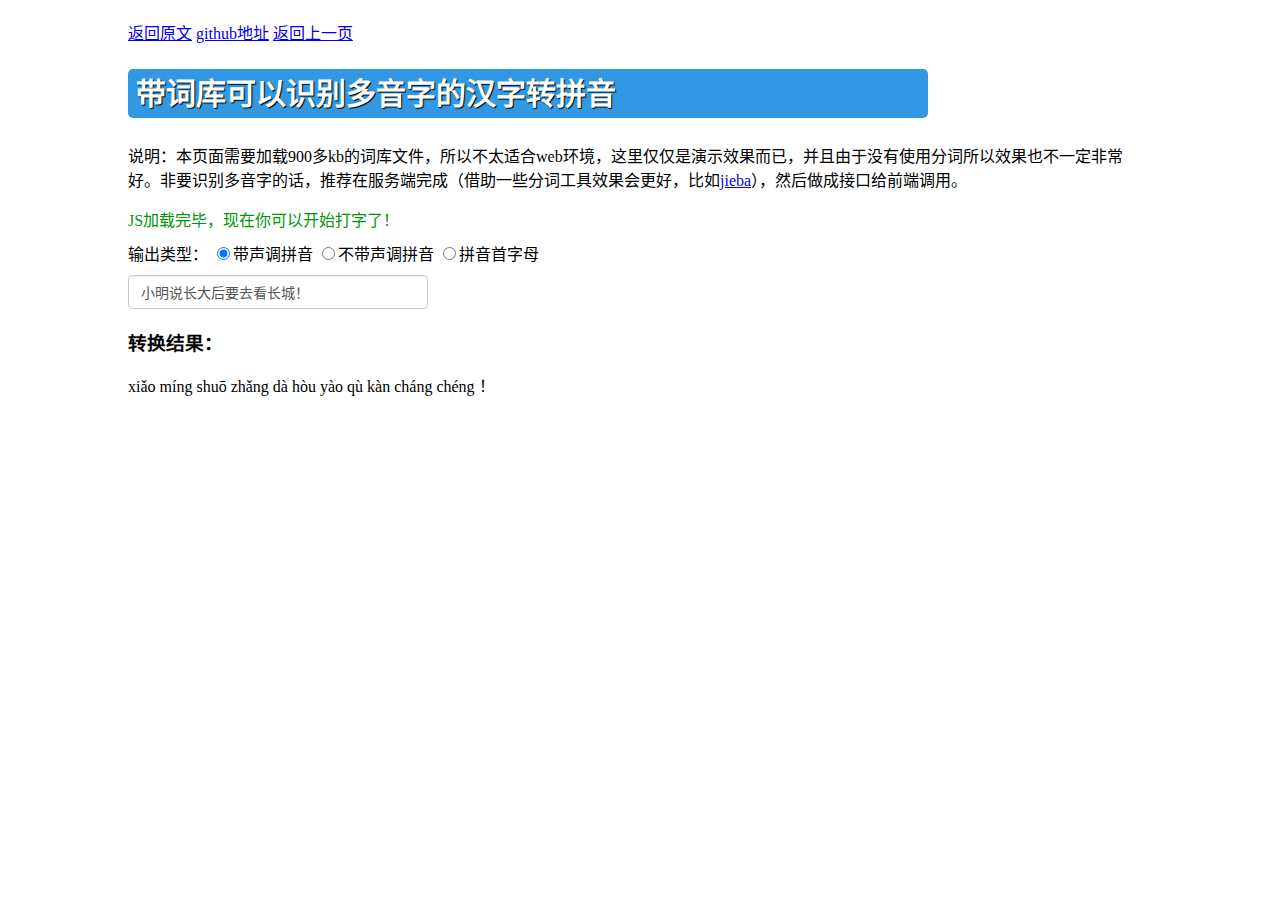
<file: lib/pinyinjs-master/polyphone.html>
﻿<!DOCTYPE html>
<html lang="zh-cn">
<head>
	<meta charset="utf-8"/>
	<title>带词库识别多音字的汉字转拼音</title>
	<link rel="stylesheet" type="text/css" href="simple-input-method/simple-input-method.css">
	<style type="text/css">
	body{font-family: 'Microsoft Yahei'; font-size: 16px;}
	* {
		-webkit-box-sizing: border-box;
		-moz-box-sizing: border-box;
		box-sizing: border-box;
	}
	input[type="text"] {
		height: 34px;
		padding: 6px 12px;
		font-size: 14px;
		line-height: 1.42857143;
		color: #555;
		background-color: #fff;
		background-image: none;
		border: 1px solid #ccc;
		border-radius: 4px;
		box-shadow: inset 0 1px 1px rgba(0,0,0,.075);
		-webkit-transition: border-color ease-in-out .15s,-webkit-box-shadow ease-in-out .15s;
		transition: border-color ease-in-out .15s,box-shadow ease-in-out .15s;
	}
	input[type="text"]:focus {
		border-color: #66afe9;
		outline: 0;
		-webkit-box-shadow: inset 0 1px 1px rgba(0,0,0,.075),0 0 8px rgba(102,175,233,.6);
		box-shadow: inset 0 1px 1px rgba(0,0,0,.075),0 0 8px rgba(102,175,233,.6);
	}
	#test {width: 300px;}
	h2 {
		background-color: #3199E4;
		color: white;
		padding: 2px 8px;
		border-radius: 5px;
		font-size: 30px;
		line-height: 1.5;
		text-shadow: 1px 1px 1px black;
		width: 800px;
	}
	h2 > span {
		color: #B10000;
		font-size: 0.8em;
	}
	#test {margin-top: 10px;}
	.loading-tip{color: #00960A;margin-bottom: 10px;}
	.container {
		width: 1024px;
		margin: 20px auto;
	}
	</style>
</head>

<body>
	<div class="container">
		<a href="http://blog.haoji.me/pinyinjs.html" target="_blank">返回原文</a>
		<a href="http://github.com/sxei/pinyinjs/" target="_blank">github地址</a>
		<a href="http://demo.haoji.me/pinyinjs/" target="_blank">返回上一页</a>
		<h2>带词库可以识别多音字的汉字转拼音</h2>
		<p>说明：本页面需要加载900多kb的词库文件，所以不太适合web环境，这里仅仅是演示效果而已，并且由于没有使用分词所以效果也不一定非常好。非要识别多音字的话，推荐在服务端完成（借助一些分词工具效果会更好，比如<a href="https://github.com/fxsjy/jieba">jieba</a>），然后做成接口给前端调用。</p>
		<div class="loading-tip">正在加载词库，文件比较大，请耐心等待加载完毕再尝试。</div>
		<div>
			<span>输出类型：</span>
			<label><input type="radio" name="pinyin_type" value="0" checked/>带声调拼音</label>
			<label><input type="radio" name="pinyin_type" value="1"/>不带声调拼音</label>
			<label><input type="radio" name="pinyin_type" value="2"/>拼音首字母</label>
		</div>
		<input type="text" id="test" value="小明说长大后要去看长城！" placeholder="请随便输入一些中文"/>
		<h3>转换结果：</h3>
		<div id="result"></div>
	</div>

	<script type="text/javascript" src="dict/pinyin_dict_withtone.js"></script>
	<script type="text/javascript" src="dict/pinyin_dict_polyphone.js"></script>
	<script type="text/javascript" src="pinyinUtil.js"></script>
	
	<script type="text/javascript">
	function getPinyin()
	{
		var value = document.getElementById('test').value;
		var type = document.querySelector('[name="pinyin_type"]:checked').value;
		var result = '';
		if(value)
		{
			switch(type)
			{
				case '0': result = pinyinUtil.getPinyin(value, ' ', true, true); break;
				case '1': result = pinyinUtil.getPinyin(value, ' ', false, true); break;
				case '2': result = pinyinUtil.getFirstLetter(value, true); break;
				default: break;
			}
		}
		var html = result;
		if(result instanceof Array)
		{
			html = '<ol>';
			result.forEach(function(val)
			{
				html += '<li>'+val+'</li>';
			});
			html += '</ol>';
		}
		document.getElementById('result').innerHTML = html;
	}
	document.getElementById('test').addEventListener('input', getPinyin);
	document.addEventListener('change', function(e)
	{
		if(e.target.name === 'pinyin_type')
		{
			getPinyin();
		}
	});
	getPinyin();
	document.querySelector('.loading-tip').innerHTML = 'JS加载完毕，现在你可以开始打字了！';
	</script>

</body>
</html>
</file>
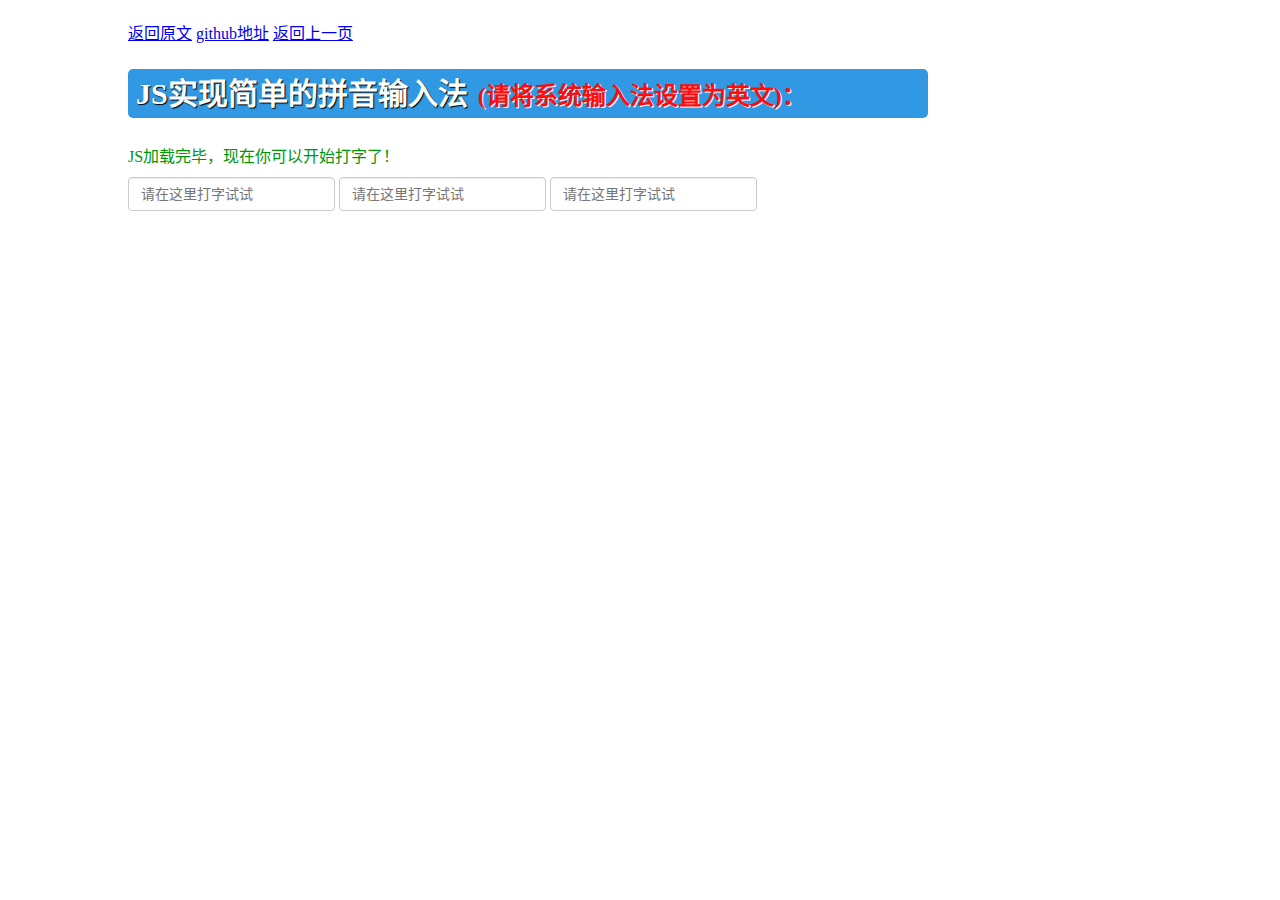
<file: lib/pinyinjs-master/simple-input-method.html>
<!DOCTYPE html>
<html lang="zh-cn">
<head>
	<meta charset="utf-8"/>
	<title>汉字拼音互转示例</title>
	<link rel="stylesheet" type="text/css" href="simple-input-method/simple-input-method.css">
	<style type="text/css">
	body{font-family: 'Microsoft Yahei'; font-size: 16px;}
	* {
		-webkit-box-sizing: border-box;
		-moz-box-sizing: border-box;
		box-sizing: border-box;
	}
	input[type="text"] {
		height: 34px;
		padding: 6px 12px;
		font-size: 14px;
		line-height: 1.42857143;
		color: #555;
		background-color: #fff;
		background-image: none;
		border: 1px solid #ccc;
		border-radius: 4px;
		box-shadow: inset 0 1px 1px rgba(0,0,0,.075);
		-webkit-transition: border-color ease-in-out .15s,-webkit-box-shadow ease-in-out .15s;
		transition: border-color ease-in-out .15s,box-shadow ease-in-out .15s;
	}
	input[type="text"]:focus {
		border-color: #66afe9;
		outline: 0;
		-webkit-box-shadow: inset 0 1px 1px rgba(0,0,0,.075),0 0 8px rgba(102,175,233,.6);
		box-shadow: inset 0 1px 1px rgba(0,0,0,.075),0 0 8px rgba(102,175,233,.6);
	}
	#test {width: 300px;}
	h2 {
		background-color: #3199E4;
		color: white;
		padding: 2px 8px;
		border-radius: 5px;
		font-size: 30px;
		line-height: 1.5;
		text-shadow: 1px 1px 1px black;
		width: 800px;
	}
	h2 > span {
		color: #ff0d0d;
		font-size: 0.8em;
		text-shadow: 1px 1px 0px white;
		margin-left: 10px;
	}
	#test {margin-top: 10px;}
	.loading-tip{color: #00960A;margin-bottom: 10px;}
	.container {
		width: 1024px;
		margin: 20px auto;
	}
	</style>
</head>

<body>
	<div class="container">
		<a href="http://blog.haoji.me/pinyinjs.html" target="_blank">返回原文</a>
		<a href="http://github.com/sxei/pinyinjs/" target="_blank">github地址</a>
		<a href="http://demo.haoji.me/pinyinjs/">返回上一页</a>

		<h2>JS实现简单的拼音输入法<span>(请将系统输入法设置为英文)：</span></h2>
		<div class="loading-tip">正在加载JS，请等待加载完毕再尝试。</div>
		<input type="text" class="test-input-method" placeholder="请在这里打字试试">
		<input type="text" class="test-input-method" placeholder="请在这里打字试试">
		<input type="text" class="test-input-method" placeholder="请在这里打字试试">
	</div>

	<script type="text/javascript" src="dict/pinyin_dict_notone.js"></script>
	<script type="text/javascript" src="pinyinUtil.js"></script>
	<script type="text/javascript" src="simple-input-method/simple-input-method.js"></script>

	<script type="text/javascript">
	// 初始化简单的拼音输入法
	SimpleInputMethod.init('.test-input-method');
	document.querySelector('.loading-tip').innerHTML = 'JS加载完毕，现在你可以开始打字了！';
	</script>

</body>
</html>
</file>
<file: plugin/osint/OSINT-Framework-master/public/css/arf.css>
body {
  margin: 0;
  background-color: #ffffff;
  font-size: 16px;
  font-family: "Helvetica Neue", Helvetica;
}

#body {
  margin: 0 auto;
  position: relative;
}

#header {
  font-size: 40px;
  font-weight: bold;
  text-align: center;
  border-bottom: solid 1px #aaa;
  height: 48px;
  line-height: 48px;
}

.legend {
  position: fixed;
  top: 5px;
  right: 10px;
  font-size: 14px;
  color: #000;
  margin: 0;
  width: 300px;
  padding: 0;
}

.legend li {
    padding:0;
    margin: 0;
    list-style:none;
    float:left;
    margin-right:2em;
    width: 120px;
}

.node {
  cursor: pointer;
}

.node circle {
  cursor: pointer;
  fill: #fff;
  stroke: steelblue;
  stroke-width: 1.5px;
}

.node text {
  font-size: 14px;
  fill: rgb(0, 0, 0);
}

path.link {
  fill: none;
  stroke: #dedede;
  stroke-width: 1px;
}
</file>
<file: lib/FontAwesome/files/site.css>
html {
    font-family: microsoft yahei, helvetica, simhei, simsun, sans-serif;
    -ms-text-size-adjust: 100%;
    -webkit-text-size-adjust: 100%
}

body {
    margin: 0
}

article,
aside,
details,
figcaption,
figure,
footer,
header,
hgroup,
main,
nav,
section,
summary {
    display: block
}

audio,
canvas,
progress,
video {
    display: inline-block;
    vertical-align: baseline
}

audio:not([controls]) {
    display: none;
    height: 0
}

[hidden],
template {
    display: none
}

a {
    background: 0 0
}

a:active,
a:hover {
    outline: 0
}

abbr[title] {
    border-bottom: 1px dotted
}

b,
strong {
    font-weight: 700
}

dfn {
    font-style: italic
}

h1 {
    font-size: 2em;
    margin: .67em 0
}

mark {
    background: #ff0;
    color: #000
}

small {
    font-size: 80%
}

sub,
sup {
    font-size: 75%;
    line-height: 0;
    position: relative;
    vertical-align: baseline
}

sup {
    top: -.5em
}

sub {
    bottom: -.25em
}

img {
    border: 0
}

svg:not(:root) {
    overflow: hidden
}

figure {
    margin: 1em 40px
}

hr {
    -moz-box-sizing: content-box;
    box-sizing: content-box;
    height: 0
}

pre {
    overflow: auto
}

code,
kbd,
pre,
samp {
    font-family: monospace, monospace;
    font-size: 1em
}

button,
input,
optgroup,
select,
textarea {
    color: inherit;
    font: inherit;
    margin: 0
}

button {
    overflow: visible
}

button,
select {
    text-transform: none
}

button,
html input[type=button],
input[type=reset],
input[type=submit] {
    -webkit-appearance: button;
    cursor: pointer
}

button[disabled],
html input[disabled] {
    cursor: default
}

button::-moz-focus-inner,
input::-moz-focus-inner {
    border: 0;
    padding: 0
}

input {
    line-height: normal
}

input[type=checkbox],
input[type=radio] {
    box-sizing: border-box;
    padding: 0
}

input[type=number]::-webkit-inner-spin-button,
input[type=number]::-webkit-outer-spin-button {
    height: auto
}

input[type=search] {
    -webkit-appearance: textfield;
    -moz-box-sizing: content-box;
    -webkit-box-sizing: content-box;
    box-sizing: content-box
}

input[type=search]::-webkit-search-cancel-button,
input[type=search]::-webkit-search-decoration {
    -webkit-appearance: none
}

fieldset {
    border: 1px solid silver;
    margin: 0 2px;
    padding: .35em .625em .75em
}

legend {
    border: 0;
    padding: 0
}

textarea {
    overflow: auto
}

optgroup {
    font-weight: 700
}

table {
    border-collapse: collapse;
    border-spacing: 0
}

td,
th {
    padding: 0
}

@media print {
    * {
        text-shadow: none !important;
        color: #000 !important;
        background: 0 0 !important;
        box-shadow: none !important
    }

    a,
    a:visited {
        text-decoration: underline
    }

    a[href]:after {
        content: " ("attr(href) ")"
    }

    abbr[title]:after {
        content: " ("attr(title) ")"
    }

    a[href^="javascript:"]:after,
    a[href^="#"]:after {
        content: ""
    }

    pre,
    blockquote {
        border: 1px solid #999;
        page-break-inside: avoid
    }

    thead {
        display: table-header-group
    }

    tr,
    img {
        page-break-inside: avoid
    }

    img {
        max-width: 100% !important
    }

    p,
    h2,
    h3 {
        orphans: 3;
        widows: 3
    }

    h2,
    h3 {
        page-break-after: avoid
    }

    select {
        background: #fff !important
    }

    .navbar {
        display: none
    }

    .table td,
    .table th {
        background-color: #fff !important
    }

    .btn>.caret,
    .dropup>.btn>.caret {
        border-top-color: #000 !important
    }

    .label {
        border: 1px solid #000
    }

    .table {
        border-collapse: collapse !important
    }

    .table-bordered th,
    .table-bordered td {
        border: 1px solid #ddd !important
    }
}

@font-face {
    font-family: glyphicons halflings;
    src: url(http://fontawesome.io/assets/fonts/glyphicons-halflings-regular.eot);
    src: url(http://fontawesome.io/assets/fonts/glyphicons-halflings-regular.eot?#iefix) format('embedded-opentype'), url(http://fontawesome.io/assets/fonts/glyphicons-halflings-regular.woff) format('woff'), url(http://fontawesome.io/assets/fonts/glyphicons-halflings-regular.ttf) format('truetype'), url(http://fontawesome.io/assets/fonts/glyphicons-halflings-regular.svg#glyphicons_halflingsregular) format('svg')
}

.glyphicon {
    position: relative;
    top: 1px;
    display: inline-block;
    font-family: glyphicons halflings;
    font-style: normal;
    font-weight: 400;
    line-height: 1;
    -webkit-font-smoothing: antialiased;
    -moz-osx-font-smoothing: grayscale
}

.glyphicon-asterisk:before {
    content: "\2a"
}

.glyphicon-plus:before {
    content: "\2b"
}

.glyphicon-euro:before {
    content: "\20ac"
}

.glyphicon-minus:before {
    content: "\2212"
}

.glyphicon-cloud:before {
    content: "\2601"
}

.glyphicon-envelope:before {
    content: "\2709"
}

.glyphicon-pencil:before {
    content: "\270f"
}

.glyphicon-glass:before {
    content: "\e001"
}

.glyphicon-music:before {
    content: "\e002"
}

.glyphicon-search:before {
    content: "\e003"
}

.glyphicon-heart:before {
    content: "\e005"
}

.glyphicon-star:before {
    content: "\e006"
}

.glyphicon-star-empty:before {
    content: "\e007"
}

.glyphicon-user:before {
    content: "\e008"
}

.glyphicon-film:before {
    content: "\e009"
}

.glyphicon-th-large:before {
    content: "\e010"
}

.glyphicon-th:before {
    content: "\e011"
}

.glyphicon-th-list:before {
    content: "\e012"
}

.glyphicon-ok:before {
    content: "\e013"
}

.glyphicon-remove:before {
    content: "\e014"
}

.glyphicon-zoom-in:before {
    content: "\e015"
}

.glyphicon-zoom-out:before {
    content: "\e016"
}

.glyphicon-off:before {
    content: "\e017"
}

.glyphicon-signal:before {
    content: "\e018"
}

.glyphicon-cog:before {
    content: "\e019"
}

.glyphicon-trash:before {
    content: "\e020"
}

.glyphicon-home:before {
    content: "\e021"
}

.glyphicon-file:before {
    content: "\e022"
}

.glyphicon-time:before {
    content: "\e023"
}

.glyphicon-road:before {
    content: "\e024"
}

.glyphicon-download-alt:before {
    content: "\e025"
}

.glyphicon-download:before {
    content: "\e026"
}

.glyphicon-upload:before {
    content: "\e027"
}

.glyphicon-inbox:before {
    content: "\e028"
}

.glyphicon-play-circle:before {
    content: "\e029"
}

.glyphicon-repeat:before {
    content: "\e030"
}

.glyphicon-refresh:before {
    content: "\e031"
}

.glyphicon-list-alt:before {
    content: "\e032"
}

.glyphicon-lock:before {
    content: "\e033"
}

.glyphicon-flag:before {
    content: "\e034"
}

.glyphicon-headphones:before {
    content: "\e035"
}

.glyphicon-volume-off:before {
    content: "\e036"
}

.glyphicon-volume-down:before {
    content: "\e037"
}

.glyphicon-volume-up:before {
    content: "\e038"
}

.glyphicon-qrcode:before {
    content: "\e039"
}

.glyphicon-barcode:before {
    content: "\e040"
}

.glyphicon-tag:before {
    content: "\e041"
}

.glyphicon-tags:before {
    content: "\e042"
}

.glyphicon-book:before {
    content: "\e043"
}

.glyphicon-bookmark:before {
    content: "\e044"
}

.glyphicon-print:before {
    content: "\e045"
}

.glyphicon-camera:before {
    content: "\e046"
}

.glyphicon-font:before {
    content: "\e047"
}

.glyphicon-bold:before {
    content: "\e048"
}

.glyphicon-italic:before {
    content: "\e049"
}

.glyphicon-text-height:before {
    content: "\e050"
}

.glyphicon-text-width:before {
    content: "\e051"
}

.glyphicon-align-left:before {
    content: "\e052"
}

.glyphicon-align-center:before {
    content: "\e053"
}

.glyphicon-align-right:before {
    content: "\e054"
}

.glyphicon-align-justify:before {
    content: "\e055"
}

.glyphicon-list:before {
    content: "\e056"
}

.glyphicon-indent-left:before {
    content: "\e057"
}

.glyphicon-indent-right:before {
    content: "\e058"
}

.glyphicon-facetime-video:before {
    content: "\e059"
}

.glyphicon-picture:before {
    content: "\e060"
}

.glyphicon-map-marker:before {
    content: "\e062"
}

.glyphicon-adjust:before {
    content: "\e063"
}

.glyphicon-tint:before {
    content: "\e064"
}

.glyphicon-edit:before {
    content: "\e065"
}

.glyphicon-share:before {
    content: "\e066"
}

.glyphicon-check:before {
    content: "\e067"
}

.glyphicon-move:before {
    content: "\e068"
}

.glyphicon-step-backward:before {
    content: "\e069"
}

.glyphicon-fast-backward:before {
    content: "\e070"
}

.glyphicon-backward:before {
    content: "\e071"
}

.glyphicon-play:before {
    content: "\e072"
}

.glyphicon-pause:before {
    content: "\e073"
}

.glyphicon-stop:before {
    content: "\e074"
}

.glyphicon-forward:before {
    content: "\e075"
}

.glyphicon-fast-forward:before {
    content: "\e076"
}

.glyphicon-step-forward:before {
    content: "\e077"
}

.glyphicon-eject:before {
    content: "\e078"
}

.glyphicon-chevron-left:before {
    content: "\e079"
}

.glyphicon-chevron-right:before {
    content: "\e080"
}

.glyphicon-plus-sign:before {
    content: "\e081"
}

.glyphicon-minus-sign:before {
    content: "\e082"
}

.glyphicon-remove-sign:before {
    content: "\e083"
}

.glyphicon-ok-sign:before {
    content: "\e084"
}

.glyphicon-question-sign:before {
    content: "\e085"
}

.glyphicon-info-sign:before {
    content: "\e086"
}

.glyphicon-screenshot:before {
    content: "\e087"
}

.glyphicon-remove-circle:before {
    content: "\e088"
}

.glyphicon-ok-circle:before {
    content: "\e089"
}

.glyphicon-ban-circle:before {
    content: "\e090"
}

.glyphicon-arrow-left:before {
    content: "\e091"
}

.glyphicon-arrow-right:before {
    content: "\e092"
}

.glyphicon-arrow-up:before {
    content: "\e093"
}

.glyphicon-arrow-down:before {
    content: "\e094"
}

.glyphicon-share-alt:before {
    content: "\e095"
}

.glyphicon-resize-full:before {
    content: "\e096"
}

.glyphicon-resize-small:before {
    content: "\e097"
}

.glyphicon-exclamation-sign:before {
    content: "\e101"
}

.glyphicon-gift:before {
    content: "\e102"
}

.glyphicon-leaf:before {
    content: "\e103"
}

.glyphicon-fire:before {
    content: "\e104"
}

.glyphicon-eye-open:before {
    content: "\e105"
}

.glyphicon-eye-close:before {
    content: "\e106"
}

.glyphicon-warning-sign:before {
    content: "\e107"
}

.glyphicon-plane:before {
    content: "\e108"
}

.glyphicon-calendar:before {
    content: "\e109"
}

.glyphicon-random:before {
    content: "\e110"
}

.glyphicon-comment:before {
    content: "\e111"
}

.glyphicon-magnet:before {
    content: "\e112"
}

.glyphicon-chevron-up:before {
    content: "\e113"
}

.glyphicon-chevron-down:before {
    content: "\e114"
}

.glyphicon-retweet:before {
    content: "\e115"
}

.glyphicon-shopping-cart:before {
    content: "\e116"
}

.glyphicon-folder-close:before {
    content: "\e117"
}

.glyphicon-folder-open:before {
    content: "\e118"
}

.glyphicon-resize-vertical:before {
    content: "\e119"
}

.glyphicon-resize-horizontal:before {
    content: "\e120"
}

.glyphicon-hdd:before {
    content: "\e121"
}

.glyphicon-bullhorn:before {
    content: "\e122"
}

.glyphicon-bell:before {
    content: "\e123"
}

.glyphicon-certificate:before {
    content: "\e124"
}

.glyphicon-thumbs-up:before {
    content: "\e125"
}

.glyphicon-thumbs-down:before {
    content: "\e126"
}

.glyphicon-hand-right:before {
    content: "\e127"
}

.glyphicon-hand-left:before {
    content: "\e128"
}

.glyphicon-hand-up:before {
    content: "\e129"
}

.glyphicon-hand-down:before {
    content: "\e130"
}

.glyphicon-circle-arrow-right:before {
    content: "\e131"
}

.glyphicon-circle-arrow-left:before {
    content: "\e132"
}

.glyphicon-circle-arrow-up:before {
    content: "\e133"
}

.glyphicon-circle-arrow-down:before {
    content: "\e134"
}

.glyphicon-globe:before {
    content: "\e135"
}

.glyphicon-wrench:before {
    content: "\e136"
}

.glyphicon-tasks:before {
    content: "\e137"
}

.glyphicon-filter:before {
    content: "\e138"
}

.glyphicon-briefcase:before {
    content: "\e139"
}

.glyphicon-fullscreen:before {
    content: "\e140"
}

.glyphicon-dashboard:before {
    content: "\e141"
}

.glyphicon-paperclip:before {
    content: "\e142"
}

.glyphicon-heart-empty:before {
    content: "\e143"
}

.glyphicon-link:before {
    content: "\e144"
}

.glyphicon-phone:before {
    content: "\e145"
}

.glyphicon-pushpin:before {
    content: "\e146"
}

.glyphicon-usd:before {
    content: "\e148"
}

.glyphicon-gbp:before {
    content: "\e149"
}

.glyphicon-sort:before {
    content: "\e150"
}

.glyphicon-sort-by-alphabet:before {
    content: "\e151"
}

.glyphicon-sort-by-alphabet-alt:before {
    content: "\e152"
}

.glyphicon-sort-by-order:before {
    content: "\e153"
}

.glyphicon-sort-by-order-alt:before {
    content: "\e154"
}

.glyphicon-sort-by-attributes:before {
    content: "\e155"
}

.glyphicon-sort-by-attributes-alt:before {
    content: "\e156"
}

.glyphicon-unchecked:before {
    content: "\e157"
}

.glyphicon-expand:before {
    content: "\e158"
}

.glyphicon-collapse-down:before {
    content: "\e159"
}

.glyphicon-collapse-up:before {
    content: "\e160"
}

.glyphicon-log-in:before {
    content: "\e161"
}

.glyphicon-flash:before {
    content: "\e162"
}

.glyphicon-log-out:before {
    content: "\e163"
}

.glyphicon-new-window:before {
    content: "\e164"
}

.glyphicon-record:before {
    content: "\e165"
}

.glyphicon-save:before {
    content: "\e166"
}

.glyphicon-open:before {
    content: "\e167"
}

.glyphicon-saved:before {
    content: "\e168"
}

.glyphicon-import:before {
    content: "\e169"
}

.glyphicon-export:before {
    content: "\e170"
}

.glyphicon-send:before {
    content: "\e171"
}

.glyphicon-floppy-disk:before {
    content: "\e172"
}

.glyphicon-floppy-saved:before {
    content: "\e173"
}

.glyphicon-floppy-remove:before {
    content: "\e174"
}

.glyphicon-floppy-save:before {
    content: "\e175"
}

.glyphicon-floppy-open:before {
    content: "\e176"
}

.glyphicon-credit-card:before {
    content: "\e177"
}

.glyphicon-transfer:before {
    content: "\e178"
}

.glyphicon-cutlery:before {
    content: "\e179"
}

.glyphicon-header:before {
    content: "\e180"
}

.glyphicon-compressed:before {
    content: "\e181"
}

.glyphicon-earphone:before {
    content: "\e182"
}

.glyphicon-phone-alt:before {
    content: "\e183"
}

.glyphicon-tower:before {
    content: "\e184"
}

.glyphicon-stats:before {
    content: "\e185"
}

.glyphicon-sd-video:before {
    content: "\e186"
}

.glyphicon-hd-video:before {
    content: "\e187"
}

.glyphicon-subtitles:before {
    content: "\e188"
}

.glyphicon-sound-stereo:before {
    content: "\e189"
}

.glyphicon-sound-dolby:before {
    content: "\e190"
}

.glyphicon-sound-5-1:before {
    content: "\e191"
}

.glyphicon-sound-6-1:before {
    content: "\e192"
}

.glyphicon-sound-7-1:before {
    content: "\e193"
}

.glyphicon-copyright-mark:before {
    content: "\e194"
}

.glyphicon-registration-mark:before {
    content: "\e195"
}

.glyphicon-cloud-download:before {
    content: "\e197"
}

.glyphicon-cloud-upload:before {
    content: "\e198"
}

.glyphicon-tree-conifer:before {
    content: "\e199"
}

.glyphicon-tree-deciduous:before {
    content: "\e200"
}

* {
    -webkit-box-sizing: border-box;
    -moz-box-sizing: border-box;
    box-sizing: border-box
}

*:before,
*:after {
    -webkit-box-sizing: border-box;
    -moz-box-sizing: border-box;
    box-sizing: border-box
}

html {
    font-size: 10px;
    -webkit-tap-highlight-color: transparent
}

body {
    font-family: 'microsoft yahei', 'Helvetica', simhei, simsun, sans-serif font-size:14px;
    line-height: 1.42857143;
    color: #333;
    background-color: #fff
}

input,
button,
select,
textarea {
    font-family: inherit;
    font-size: inherit;
    line-height: inherit
}

a {
    color: #21b384;
    text-decoration: none
}

a:hover,
a:focus {
    color: #198764;
    text-decoration: underline
}

a:focus {
    outline: thin dotted;
    outline: 5px auto -webkit-focus-ring-color;
    outline-offset: -2px
}

figure {
    margin: 0
}

img {
    vertical-align: middle
}

.img-responsive,
.thumbnail>img,
.thumbnail a>img,
.carousel-inner>.item>img,
.carousel-inner>.item>a>img {
    display: block;
    width: 100% \9;
    max-width: 100%;
    height: auto
}

.img-rounded {
    border-radius: 6px
}

.img-thumbnail {
    padding: 4px;
    line-height: 1.42857143;
    background-color: #fff;
    border: 1px solid #ddd;
    border-radius: 4px;
    -webkit-transition: all .2s ease-in-out;
    -o-transition: all .2s ease-in-out;
    transition: all .2s ease-in-out;
    display: inline-block;
    width: 100% \9;
    max-width: 100%;
    height: auto
}

.img-circle {
    border-radius: 50%
}

hr {
    margin-top: 20px;
    margin-bottom: 20px;
    border: 0;
    border-top: 1px solid #eee
}

.sr-only {
    position: absolute;
    width: 1px;
    height: 1px;
    margin: -1px;
    padding: 0;
    overflow: hidden;
    clip: rect(0, 0, 0, 0);
    border: 0
}

.sr-only-focusable:active,
.sr-only-focusable:focus {
    position: static;
    width: auto;
    height: auto;
    margin: 0;
    overflow: visible;
    clip: auto
}

h1,
h2,
h3,
h4,
h5,
h6,
.h1,
.h2,
.h3,
.h4,
.h5,
.h6 {
    font-family: 'microsoft yahei', 'Helvetica', simhei, simsun, sans-serif font-weight:500;
    line-height: 1.1;
    color: inherit
}

h1 small,
h2 small,
h3 small,
h4 small,
h5 small,
h6 small,
.h1 small,
.h2 small,
.h3 small,
.h4 small,
.h5 small,
.h6 small,
h1 .small,
h2 .small,
h3 .small,
h4 .small,
h5 .small,
h6 .small,
.h1 .small,
.h2 .small,
.h3 .small,
.h4 .small,
.h5 .small,
.h6 .small {
    font-weight: 400;
    line-height: 1;
    color: #777
}

h1,
.h1,
h2,
.h2,
h3,
.h3 {
    margin-top: 20px;
    margin-bottom: 10px
}

h1 small,
.h1 small,
h2 small,
.h2 small,
h3 small,
.h3 small,
h1 .small,
.h1 .small,
h2 .small,
.h2 .small,
h3 .small,
.h3 .small {
    font-size: 65%
}

h4,
.h4,
h5,
.h5,
h6,
.h6 {
    margin-top: 10px;
    margin-bottom: 10px
}

h4 small,
.h4 small,
h5 small,
.h5 small,
h6 small,
.h6 small,
h4 .small,
.h4 .small,
h5 .small,
.h5 .small,
h6 .small,
.h6 .small {
    font-size: 75%
}

h1,
.h1 {
    font-size: 36px
}

h2,
.h2 {
    font-size: 30px
}

h3,
.h3 {
    font-size: 24px
}

h4,
.h4 {
    font-size: 18px
}

h5,
.h5 {
    font-size: 14px
}

h6,
.h6 {
    font-size: 12px
}

p {
    margin: 0 0 10px
}

.lead {
    margin-bottom: 20px;
    font-size: 16px;
    font-weight: 300;
    line-height: 1.4
}

@media(min-width:768px) {
    .lead {
        font-size: 21px
    }
}

small,
.small {
    font-size: 85%
}

cite {
    font-style: normal
}

mark,
.mark {
    background-color: #fcf8e3;
    padding: .2em
}

.text-left {
    text-align: left
}

.text-right {
    text-align: right
}

.text-center {
    text-align: center
}

.text-justify {
    text-align: justify
}

.text-nowrap {
    white-space: nowrap
}

.text-lowercase {
    text-transform: lowercase
}

.text-uppercase {
    text-transform: uppercase
}

.text-capitalize {
    text-transform: capitalize
}

.text-muted {
    color: #777
}

.text-primary {
    color: #428bca
}

a.text-primary:hover {
    color: #3071a9
}

.text-success {
    color: #1d9d74
}

a.text-success:hover {
    color: #157254
}

.text-info {
    color: #007dbc
}

a.text-info:hover {
    color: #005b89
}

.text-warning {
    color: #8a6d3b
}

a.text-warning:hover {
    color: #66512c
}

.text-danger {
    color: #a94442
}

a.text-danger:hover {
    color: #843534
}

.bg-primary {
    color: #fff;
    background-color: #428bca
}

a.bg-primary:hover {
    background-color: #3071a9
}

.bg-success {
    background-color: #f1f9f7
}

a.bg-success:hover {
    background-color: #ceeae1
}

.bg-info {
    background-color: #f0f9ff
}

a.bg-info:hover {
    background-color: #bde5ff
}

.bg-warning {
    background-color: #fcf8e3
}

a.bg-warning:hover {
    background-color: #f7ecb5
}

.bg-danger {
    background-color: #f2dede
}

a.bg-danger:hover {
    background-color: #e4b9b9
}

.page-header {
    padding-bottom: 9px;
    margin: 20px 0;
    border-bottom: 1px solid #eee
}

ul,
ol {
    margin-top: 0;
    margin-bottom: 10px
}

ul ul,
ol ul,
ul ol,
ol ol {
    margin-bottom: 0
}

.list-unstyled {
    padding-left: 0;
    list-style: none
}

.list-inline {
    padding-left: 0;
    list-style: none;
    margin-left: -5px
}

.list-inline>li {
    display: inline-block;
    padding-left: 5px;
    padding-right: 5px
}

dl {
    margin-top: 0;
    margin-bottom: 20px
}

dt,
dd {
    line-height: 1.42857143
}

dt {
    font-weight: 700
}

dd {
    margin-left: 0
}

@media(min-width:768px) {
    .dl-horizontal dt {
        float: left;
        width: 160px;
        clear: left;
        text-align: right;
        overflow: hidden;
        text-overflow: ellipsis;
        white-space: nowrap
    }

    .dl-horizontal dd {
        margin-left: 180px
    }
}

abbr[title],
abbr[data-original-title] {
    cursor: help;
    border-bottom: 1px dotted #777
}

.initialism {
    font-size: 90%;
    text-transform: uppercase
}

blockquote {
    padding: 10px 20px;
    margin: 0 0 20px;
    font-size: 17.5px;
    border-left: 5px solid #eee
}

blockquote p:last-child,
blockquote ul:last-child,
blockquote ol:last-child {
    margin-bottom: 0
}

blockquote footer,
blockquote small,
blockquote .small {
    display: block;
    font-size: 80%;
    line-height: 1.42857143;
    color: #777
}

blockquote footer:before,
blockquote small:before,
blockquote .small:before {
    content: '\2014 \00A0'
}

.blockquote-reverse,
blockquote.pull-right {
    padding-right: 15px;
    padding-left: 0;
    border-right: 5px solid #eee;
    border-left: 0;
    text-align: right
}

.blockquote-reverse footer:before,
blockquote.pull-right footer:before,
.blockquote-reverse small:before,
blockquote.pull-right small:before,
.blockquote-reverse .small:before,
blockquote.pull-right .small:before {
    content: ''
}

.blockquote-reverse footer:after,
blockquote.pull-right footer:after,
.blockquote-reverse small:after,
blockquote.pull-right small:after,
.blockquote-reverse .small:after,
blockquote.pull-right .small:after {
    content: '\00A0 \2014'
}

blockquote:before,
blockquote:after {
    content: ""
}

address {
    margin-bottom: 20px;
    font-style: normal;
    line-height: 1.42857143
}

code,
kbd,
pre,
samp {
    font-family: Menlo, Monaco, Consolas, courier new, monospace
}

code {
    padding: 2px 4px;
    font-size: 90%;
    color: #c7254e;
    background-color: #f9f2f4;
    border-radius: 4px
}

kbd {
    padding: 2px 4px;
    font-size: 90%;
    color: #fff;
    background-color: #333;
    border-radius: 3px;
    box-shadow: inset 0 -1px 0 rgba(0, 0, 0, .25)
}

kbd kbd {
    padding: 0;
    font-size: 100%;
    box-shadow: none
}

pre {
    display: block;
    padding: 9.5px;
    margin: 0 0 10px;
    font-size: 13px;
    line-height: 1.42857143;
    word-break: break-all;
    word-wrap: break-word;
    color: #333;
    background-color: #f5f5f5;
    border: 1px solid #eee;
    border-radius: 4px
}

pre code {
    padding: 0;
    font-size: inherit;
    color: inherit;
    white-space: pre-wrap;
    background-color: transparent;
    border-radius: 0
}

.pre-scrollable {
    max-height: 340px;
    overflow-y: scroll
}

.container {
    margin-right: auto;
    margin-left: auto;
    padding-left: 15px;
    padding-right: 15px
}

@media(min-width:768px) {
    .container {
        width: 750px
    }
}

@media(min-width:992px) {
    .container {
        width: 970px
    }
}

@media(min-width:1200px) {
    .container {
        width: 1200px;
    }
}

.container-fluid {
    margin-right: auto;
    margin-left: auto;
    padding-left: 15px;
    padding-right: 15px
}

.row {
    margin-left: -15px;
    margin-right: -15px
}

.col-xs-1,
.col-sm-1,
.col-md-1,
.col-lg-1,
.col-xs-2,
.col-sm-2,
.col-md-2,
.col-lg-2,
.col-xs-3,
.col-sm-3,
.col-md-3,
.col-lg-3,
.col-xs-4,
.col-sm-4,
.col-md-4,
.col-lg-4,
.col-xs-5,
.col-sm-5,
.col-md-5,
.col-lg-5,
.col-xs-6,
.col-sm-6,
.col-md-6,
.col-lg-6,
.col-xs-7,
.col-sm-7,
.col-md-7,
.col-lg-7,
.col-xs-8,
.col-sm-8,
.col-md-8,
.col-lg-8,
.col-xs-9,
.col-sm-9,
.col-md-9,
.col-lg-9,
.col-xs-10,
.col-sm-10,
.col-md-10,
.col-lg-10,
.col-xs-11,
.col-sm-11,
.col-md-11,
.col-lg-11,
.col-xs-12,
.col-sm-12,
.col-md-12,
.col-lg-12 {
    position: relative;
    min-height: 1px;
    padding-left: 15px;
    padding-right: 15px
}

.col-xs-1,
.col-xs-2,
.col-xs-3,
.col-xs-4,
.col-xs-5,
.col-xs-6,
.col-xs-7,
.col-xs-8,
.col-xs-9,
.col-xs-10,
.col-xs-11,
.col-xs-12 {
    float: left
}

.col-xs-12 {
    width: 100%
}

.col-xs-11 {
    width: 91.66666667%
}

.col-xs-10 {
    width: 83.33333333%
}

.col-xs-9 {
    width: 75%
}

.col-xs-8 {
    width: 66.66666667%
}

.col-xs-7 {
    width: 58.33333333%
}

.col-xs-6 {
    width: 50%
}

.col-xs-5 {
    width: 41.66666667%
}

.col-xs-4 {
    width: 33.33333333%
}

.col-xs-3 {
    width: 25%
}

.col-xs-2 {
    width: 16.66666667%
}

.col-xs-1 {
    width: 8.33333333%
}

.col-xs-pull-12 {
    right: 100%
}

.col-xs-pull-11 {
    right: 91.66666667%
}

.col-xs-pull-10 {
    right: 83.33333333%
}

.col-xs-pull-9 {
    right: 75%
}

.col-xs-pull-8 {
    right: 66.66666667%
}

.col-xs-pull-7 {
    right: 58.33333333%
}

.col-xs-pull-6 {
    right: 50%
}

.col-xs-pull-5 {
    right: 41.66666667%
}

.col-xs-pull-4 {
    right: 33.33333333%
}

.col-xs-pull-3 {
    right: 25%
}

.col-xs-pull-2 {
    right: 16.66666667%
}

.col-xs-pull-1 {
    right: 8.33333333%
}

.col-xs-pull-0 {
    right: auto
}

.col-xs-push-12 {
    left: 100%
}

.col-xs-push-11 {
    left: 91.66666667%
}

.col-xs-push-10 {
    left: 83.33333333%
}

.col-xs-push-9 {
    left: 75%
}

.col-xs-push-8 {
    left: 66.66666667%
}

.col-xs-push-7 {
    left: 58.33333333%
}

.col-xs-push-6 {
    left: 50%
}

.col-xs-push-5 {
    left: 41.66666667%
}

.col-xs-push-4 {
    left: 33.33333333%
}

.col-xs-push-3 {
    left: 25%
}

.col-xs-push-2 {
    left: 16.66666667%
}

.col-xs-push-1 {
    left: 8.33333333%
}

.col-xs-push-0 {
    left: auto
}

.col-xs-offset-12 {
    margin-left: 100%
}

.col-xs-offset-11 {
    margin-left: 91.66666667%
}

.col-xs-offset-10 {
    margin-left: 83.33333333%
}

.col-xs-offset-9 {
    margin-left: 75%
}

.col-xs-offset-8 {
    margin-left: 66.66666667%
}

.col-xs-offset-7 {
    margin-left: 58.33333333%
}

.col-xs-offset-6 {
    margin-left: 50%
}

.col-xs-offset-5 {
    margin-left: 41.66666667%
}

.col-xs-offset-4 {
    margin-left: 33.33333333%
}

.col-xs-offset-3 {
    margin-left: 25%
}

.col-xs-offset-2 {
    margin-left: 16.66666667%
}

.col-xs-offset-1 {
    margin-left: 8.33333333%
}

.col-xs-offset-0 {
    margin-left: 0%
}

@media(min-width:768px) {

    .col-sm-1,
    .col-sm-2,
    .col-sm-3,
    .col-sm-4,
    .col-sm-5,
    .col-sm-6,
    .col-sm-7,
    .col-sm-8,
    .col-sm-9,
    .col-sm-10,
    .col-sm-11,
    .col-sm-12 {
        float: left
    }

    .col-sm-12 {
        width: 100%
    }

    .col-sm-11 {
        width: 91.66666667%
    }

    .col-sm-10 {
        width: 83.33333333%
    }

    .col-sm-9 {
        width: 75%
    }

    .col-sm-8 {
        width: 66.66666667%
    }

    .col-sm-7 {
        width: 58.33333333%
    }

    .col-sm-6 {
        width: 50%
    }

    .col-sm-5 {
        width: 41.66666667%
    }

    .col-sm-4 {
        width: 33.33333333%
    }

    .col-sm-3 {
        width: 25%
    }

    .col-sm-2 {
        width: 16.66666667%
    }

    .col-sm-1 {
        width: 8.33333333%
    }

    .col-sm-pull-12 {
        right: 100%
    }

    .col-sm-pull-11 {
        right: 91.66666667%
    }

    .col-sm-pull-10 {
        right: 83.33333333%
    }

    .col-sm-pull-9 {
        right: 75%
    }

    .col-sm-pull-8 {
        right: 66.66666667%
    }

    .col-sm-pull-7 {
        right: 58.33333333%
    }

    .col-sm-pull-6 {
        right: 50%
    }

    .col-sm-pull-5 {
        right: 41.66666667%
    }

    .col-sm-pull-4 {
        right: 33.33333333%
    }

    .col-sm-pull-3 {
        right: 25%
    }

    .col-sm-pull-2 {
        right: 16.66666667%
    }

    .col-sm-pull-1 {
        right: 8.33333333%
    }

    .col-sm-pull-0 {
        right: auto
    }

    .col-sm-push-12 {
        left: 100%
    }

    .col-sm-push-11 {
        left: 91.66666667%
    }

    .col-sm-push-10 {
        left: 83.33333333%
    }

    .col-sm-push-9 {
        left: 75%
    }

    .col-sm-push-8 {
        left: 66.66666667%
    }

    .col-sm-push-7 {
        left: 58.33333333%
    }

    .col-sm-push-6 {
        left: 50%
    }

    .col-sm-push-5 {
        left: 41.66666667%
    }

    .col-sm-push-4 {
        left: 33.33333333%
    }

    .col-sm-push-3 {
        left: 25%
    }

    .col-sm-push-2 {
        left: 16.66666667%
    }

    .col-sm-push-1 {
        left: 8.33333333%
    }

    .col-sm-push-0 {
        left: auto
    }

    .col-sm-offset-12 {
        margin-left: 100%
    }

    .col-sm-offset-11 {
        margin-left: 91.66666667%
    }

    .col-sm-offset-10 {
        margin-left: 83.33333333%
    }

    .col-sm-offset-9 {
        margin-left: 75%
    }

    .col-sm-offset-8 {
        margin-left: 66.66666667%
    }

    .col-sm-offset-7 {
        margin-left: 58.33333333%
    }

    .col-sm-offset-6 {
        margin-left: 50%
    }

    .col-sm-offset-5 {
        margin-left: 41.66666667%
    }

    .col-sm-offset-4 {
        margin-left: 33.33333333%
    }

    .col-sm-offset-3 {
        margin-left: 25%
    }

    .col-sm-offset-2 {
        margin-left: 16.66666667%
    }

    .col-sm-offset-1 {
        margin-left: 8.33333333%
    }

    .col-sm-offset-0 {
        margin-left: 0%
    }
}

@media(min-width: 992px) {

    .col-md-1,
    .col-md-2,
    .col-md-3,
    .col-md-4,
    .col-md-5,
    .col-md-6,
    .col-md-7,
    .col-md-8,
    .col-md-9,
    .col-md-10,
    .col-md-11,
    .col-md-12 {
        float: left
    }

    .col-md-12 {
        width: 100%
    }

    .col-md-11 {
        width: 91.66666667%
    }

    .col-md-10 {
        width: 83.33333333%
    }

    .col-md-9 {
        width: 75%
    }

    .col-md-8 {
        width: 66.66666667%
    }

    .col-md-7 {
        width: 58.33333333%
    }

    .col-md-6 {
        width: 50%
    }

    .col-md-5 {
        width: 41.66666667%
    }

    .col-md-4 {
        width: 33.33333333%
    }

    .col-md-3 {
        width: 25%;
    }

    .col-md-2 {
        width: 16.66666667%
    }

    .col-md-1 {
        width: 8.33333333%
    }

    .col-md-pull-12 {
        right: 100%
    }

    .col-md-pull-11 {
        right: 91.66666667%
    }

    .col-md-pull-10 {
        right: 83.33333333%
    }

    .col-md-pull-9 {
        right: 75%
    }

    .col-md-pull-8 {
        right: 66.66666667%
    }

    .col-md-pull-7 {
        right: 58.33333333%
    }

    .col-md-pull-6 {
        right: 50%
    }

    .col-md-pull-5 {
        right: 41.66666667%
    }

    .col-md-pull-4 {
        right: 33.33333333%
    }

    .col-md-pull-3 {
        right: 25%
    }

    .col-md-pull-2 {
        right: 16.66666667%
    }

    .col-md-pull-1 {
        right: 8.33333333%
    }

    .col-md-pull-0 {
        right: auto
    }

    .col-md-push-12 {
        left: 100%
    }

    .col-md-push-11 {
        left: 91.66666667%
    }

    .col-md-push-10 {
        left: 83.33333333%
    }

    .col-md-push-9 {
        left: 75%
    }

    .col-md-push-8 {
        left: 66.66666667%
    }

    .col-md-push-7 {
        left: 58.33333333%
    }

    .col-md-push-6 {
        left: 50%
    }

    .col-md-push-5 {
        left: 41.66666667%
    }

    .col-md-push-4 {
        left: 33.33333333%
    }

    .col-md-push-3 {
        left: 25%
    }

    .col-md-push-2 {
        left: 16.66666667%
    }

    .col-md-push-1 {
        left: 8.33333333%
    }

    .col-md-push-0 {
        left: auto
    }

    .col-md-offset-12 {
        margin-left: 100%
    }

    .col-md-offset-11 {
        margin-left: 91.66666667%
    }

    .col-md-offset-10 {
        margin-left: 83.33333333%
    }

    .col-md-offset-9 {
        margin-left: 75%
    }

    .col-md-offset-8 {
        margin-left: 66.66666667%
    }

    .col-md-offset-7 {
        margin-left: 58.33333333%
    }

    .col-md-offset-6 {
        margin-left: 50%
    }

    .col-md-offset-5 {
        margin-left: 41.66666667%
    }

    .col-md-offset-4 {
        margin-left: 33.33333333%
    }

    .col-md-offset-3 {
        margin-left: 25%
    }

    .col-md-offset-2 {
        margin-left: 16.66666667%
    }

    .col-md-offset-1 {
        margin-left: 8.33333333%
    }

    .col-md-offset-0 {
        margin-left: 0%
    }
}

@media(min-width:1200px) {

    .col-lg-1,
    .col-lg-2,
    .col-lg-3,
    .col-lg-4,
    .col-lg-5,
    .col-lg-6,
    .col-lg-7,
    .col-lg-8,
    .col-lg-9,
    .col-lg-10,
    .col-lg-11,
    .col-lg-12 {
        float: left
    }

    .col-lg-12 {
        width: 100%
    }

    .col-lg-11 {
        width: 91.66666667%
    }

    .col-lg-10 {
        width: 83.33333333%
    }

    .col-lg-9 {
        width: 75%
    }

    .col-lg-8 {
        width: 66.66666667%
    }

    .col-lg-7 {
        width: 58.33333333%
    }

    .col-lg-6 {
        width: 50%
    }

    .col-lg-5 {
        width: 41.66666667%
    }

    .col-lg-4 {
        width: 33.33333333%
    }

    .col-lg-3 {
        width: 25%
    }

    .col-lg-2 {
        width: 16.66666667%
    }

    .col-lg-1 {
        width: 8.33333333%
    }

    .col-lg-pull-12 {
        right: 100%
    }

    .col-lg-pull-11 {
        right: 91.66666667%
    }

    .col-lg-pull-10 {
        right: 83.33333333%
    }

    .col-lg-pull-9 {
        right: 75%
    }

    .col-lg-pull-8 {
        right: 66.66666667%
    }

    .col-lg-pull-7 {
        right: 58.33333333%
    }

    .col-lg-pull-6 {
        right: 50%
    }

    .col-lg-pull-5 {
        right: 41.66666667%
    }

    .col-lg-pull-4 {
        right: 33.33333333%
    }

    .col-lg-pull-3 {
        right: 25%
    }

    .col-lg-pull-2 {
        right: 16.66666667%
    }

    .col-lg-pull-1 {
        right: 8.33333333%
    }

    .col-lg-pull-0 {
        right: auto
    }

    .col-lg-push-12 {
        left: 100%
    }

    .col-lg-push-11 {
        left: 91.66666667%
    }

    .col-lg-push-10 {
        left: 83.33333333%
    }

    .col-lg-push-9 {
        left: 75%
    }

    .col-lg-push-8 {
        left: 66.66666667%
    }

    .col-lg-push-7 {
        left: 58.33333333%
    }

    .col-lg-push-6 {
        left: 50%
    }

    .col-lg-push-5 {
        left: 41.66666667%
    }

    .col-lg-push-4 {
        left: 33.33333333%
    }

    .col-lg-push-3 {
        left: 25%
    }

    .col-lg-push-2 {
        left: 16.66666667%
    }

    .col-lg-push-1 {
        left: 8.33333333%
    }

    .col-lg-push-0 {
        left: auto
    }

    .col-lg-offset-12 {
        margin-left: 100%
    }

    .col-lg-offset-11 {
        margin-left: 91.66666667%
    }

    .col-lg-offset-10 {
        margin-left: 83.33333333%
    }

    .col-lg-offset-9 {
        margin-left: 75%
    }

    .col-lg-offset-8 {
        margin-left: 66.66666667%
    }

    .col-lg-offset-7 {
        margin-left: 58.33333333%
    }

    .col-lg-offset-6 {
        margin-left: 50%
    }

    .col-lg-offset-5 {
        margin-left: 41.66666667%
    }

    .col-lg-offset-4 {
        margin-left: 33.33333333%
    }

    .col-lg-offset-3 {
        margin-left: 25%
    }

    .col-lg-offset-2 {
        margin-left: 16.66666667%
    }

    .col-lg-offset-1 {
        margin-left: 8.33333333%
    }

    .col-lg-offset-0 {
        margin-left: 0%
    }
}

table {
    background-color: transparent
}

th {
    text-align: left
}

.table {
    width: 100%;
    max-width: 100%;
    margin-bottom: 20px
}

.table>thead>tr>th,
.table>tbody>tr>th,
.table>tfoot>tr>th,
.table>thead>tr>td,
.table>tbody>tr>td,
.table>tfoot>tr>td {
    padding: 8px;
    line-height: 1.42857143;
    vertical-align: top;
    border-top: 1px solid #ddd
}

.table>thead>tr>th {
    vertical-align: bottom;
    border-bottom: 2px solid #ddd
}

.table>caption+thead>tr:first-child>th,
.table>colgroup+thead>tr:first-child>th,
.table>thead:first-child>tr:first-child>th,
.table>caption+thead>tr:first-child>td,
.table>colgroup+thead>tr:first-child>td,
.table>thead:first-child>tr:first-child>td {
    border-top: 0
}

.table>tbody+tbody {
    border-top: 2px solid #ddd
}

.table .table {
    background-color: #fff
}

.table-condensed>thead>tr>th,
.table-condensed>tbody>tr>th,
.table-condensed>tfoot>tr>th,
.table-condensed>thead>tr>td,
.table-condensed>tbody>tr>td,
.table-condensed>tfoot>tr>td {
    padding: 5px
}

.table-bordered {
    border: 1px solid #ddd
}

.table-bordered>thead>tr>th,
.table-bordered>tbody>tr>th,
.table-bordered>tfoot>tr>th,
.table-bordered>thead>tr>td,
.table-bordered>tbody>tr>td,
.table-bordered>tfoot>tr>td {
    border: 1px solid #ddd
}

.table-bordered>thead>tr>th,
.table-bordered>thead>tr>td {
    border-bottom-width: 2px
}

.table-striped>tbody>tr:nth-child(odd)>td,
.table-striped>tbody>tr:nth-child(odd)>th {
    background-color: #f9f9f9
}

.table-hover>tbody>tr:hover>td,
.table-hover>tbody>tr:hover>th {
    background-color: #f5f5f5
}

table col[class*=col-] {
    position: static;
    float: none;
    display: table-column
}

table td[class*=col-],
table th[class*=col-] {
    position: static;
    float: none;
    display: table-cell
}

.table>thead>tr>td.active,
.table>tbody>tr>td.active,
.table>tfoot>tr>td.active,
.table>thead>tr>th.active,
.table>tbody>tr>th.active,
.table>tfoot>tr>th.active,
.table>thead>tr.active>td,
.table>tbody>tr.active>td,
.table>tfoot>tr.active>td,
.table>thead>tr.active>th,
.table>tbody>tr.active>th,
.table>tfoot>tr.active>th {
    background-color: #f5f5f5
}

.table-hover>tbody>tr>td.active:hover,
.table-hover>tbody>tr>th.active:hover,
.table-hover>tbody>tr.active:hover>td,
.table-hover>tbody>tr:hover>.active,
.table-hover>tbody>tr.active:hover>th {
    background-color: #e8e8e8
}

.table>thead>tr>td.success,
.table>tbody>tr>td.success,
.table>tfoot>tr>td.success,
.table>thead>tr>th.success,
.table>tbody>tr>th.success,
.table>tfoot>tr>th.success,
.table>thead>tr.success>td,
.table>tbody>tr.success>td,
.table>tfoot>tr.success>td,
.table>thead>tr.success>th,
.table>tbody>tr.success>th,
.table>tfoot>tr.success>th {
    background-color: #f1f9f7
}

.table-hover>tbody>tr>td.success:hover,
.table-hover>tbody>tr>th.success:hover,
.table-hover>tbody>tr.success:hover>td,
.table-hover>tbody>tr:hover>.success,
.table-hover>tbody>tr.success:hover>th {
    background-color: #e0f1ec
}

.table>thead>tr>td.info,
.table>tbody>tr>td.info,
.table>tfoot>tr>td.info,
.table>thead>tr>th.info,
.table>tbody>tr>th.info,
.table>tfoot>tr>th.info,
.table>thead>tr.info>td,
.table>tbody>tr.info>td,
.table>tfoot>tr.info>td,
.table>thead>tr.info>th,
.table>tbody>tr.info>th,
.table>tfoot>tr.info>th {
    background-color: #f0f9ff
}

.table-hover>tbody>tr>td.info:hover,
.table-hover>tbody>tr>th.info:hover,
.table-hover>tbody>tr.info:hover>td,
.table-hover>tbody>tr:hover>.info,
.table-hover>tbody>tr.info:hover>th {
    background-color: #d7efff
}

.table>thead>tr>td.warning,
.table>tbody>tr>td.warning,
.table>tfoot>tr>td.warning,
.table>thead>tr>th.warning,
.table>tbody>tr>th.warning,
.table>tfoot>tr>th.warning,
.table>thead>tr.warning>td,
.table>tbody>tr.warning>td,
.table>tfoot>tr.warning>td,
.table>thead>tr.warning>th,
.table>tbody>tr.warning>th,
.table>tfoot>tr.warning>th {
    background-color: #fcf8e3
}

.table-hover>tbody>tr>td.warning:hover,
.table-hover>tbody>tr>th.warning:hover,
.table-hover>tbody>tr.warning:hover>td,
.table-hover>tbody>tr:hover>.warning,
.table-hover>tbody>tr.warning:hover>th {
    background-color: #faf2cc
}

.table>thead>tr>td.danger,
.table>tbody>tr>td.danger,
.table>tfoot>tr>td.danger,
.table>thead>tr>th.danger,
.table>tbody>tr>th.danger,
.table>tfoot>tr>th.danger,
.table>thead>tr.danger>td,
.table>tbody>tr.danger>td,
.table>tfoot>tr.danger>td,
.table>thead>tr.danger>th,
.table>tbody>tr.danger>th,
.table>tfoot>tr.danger>th {
    background-color: #f2dede
}

.table-hover>tbody>tr>td.danger:hover,
.table-hover>tbody>tr>th.danger:hover,
.table-hover>tbody>tr.danger:hover>td,
.table-hover>tbody>tr:hover>.danger,
.table-hover>tbody>tr.danger:hover>th {
    background-color: #ebcccc
}

@media screen and (max-width:767px) {
    .table-responsive {
        width: 100%;
        margin-bottom: 15px;
        overflow-y: hidden;
        overflow-x: auto;
        -ms-overflow-style: -ms-autohiding-scrollbar;
        border: 1px solid #ddd;
        -webkit-overflow-scrolling: touch
    }

    .table-responsive>.table {
        margin-bottom: 0
    }

    .table-responsive>.table>thead>tr>th,
    .table-responsive>.table>tbody>tr>th,
    .table-responsive>.table>tfoot>tr>th,
    .table-responsive>.table>thead>tr>td,
    .table-responsive>.table>tbody>tr>td,
    .table-responsive>.table>tfoot>tr>td {
        white-space: nowrap
    }

    .table-responsive>.table-bordered {
        border: 0
    }

    .table-responsive>.table-bordered>thead>tr>th:first-child,
    .table-responsive>.table-bordered>tbody>tr>th:first-child,
    .table-responsive>.table-bordered>tfoot>tr>th:first-child,
    .table-responsive>.table-bordered>thead>tr>td:first-child,
    .table-responsive>.table-bordered>tbody>tr>td:first-child,
    .table-responsive>.table-bordered>tfoot>tr>td:first-child {
        border-left: 0
    }

    .table-responsive>.table-bordered>thead>tr>th:last-child,
    .table-responsive>.table-bordered>tbody>tr>th:last-child,
    .table-responsive>.table-bordered>tfoot>tr>th:last-child,
    .table-responsive>.table-bordered>thead>tr>td:last-child,
    .table-responsive>.table-bordered>tbody>tr>td:last-child,
    .table-responsive>.table-bordered>tfoot>tr>td:last-child {
        border-right: 0
    }

    .table-responsive>.table-bordered>tbody>tr:last-child>th,
    .table-responsive>.table-bordered>tfoot>tr:last-child>th,
    .table-responsive>.table-bordered>tbody>tr:last-child>td,
    .table-responsive>.table-bordered>tfoot>tr:last-child>td {
        border-bottom: 0
    }
}

fieldset {
    padding: 0;
    margin: 0;
    border: 0;
    min-width: 0
}

legend {
    display: block;
    width: 100%;
    padding: 0;
    margin-bottom: 20px;
    font-size: 21px;
    line-height: inherit;
    color: #333;
    border: 0;
    border-bottom: 1px solid #e5e5e5
}

label {
    display: inline-block;
    max-width: 100%;
    margin-bottom: 5px;
    font-weight: 700
}

input[type=search] {
    -webkit-box-sizing: border-box;
    -moz-box-sizing: border-box;
    box-sizing: border-box
}

input[type=radio],
input[type=checkbox] {
    margin: 4px 0 0;
    margin-top: 1px \9;
    line-height: normal
}

input[type=file] {
    display: block
}

input[type=range] {
    display: block;
    width: 100%
}

select[multiple],
select[size] {
    height: auto
}

input[type=file]:focus,
input[type=radio]:focus,
input[type=checkbox]:focus {
    outline: thin dotted;
    outline: 5px auto -webkit-focus-ring-color;
    outline-offset: -2px
}

output {
    display: block;
    padding-top: 7px;
    font-size: 14px;
    line-height: 1.42857143;
    color: #555
}

.form-control {
    display: block;
    width: 100%;
    height: 34px;
    padding: 6px 12px;
    font-size: 14px;
    line-height: 1.42857143;
    color: #555;
    background-color: #fff;
    background-image: none;
    border: 1px solid #ccc;
    border-radius: 4px;
    -webkit-box-shadow: inset 0 1px 1px rgba(0, 0, 0, .075);
    box-shadow: inset 0 1px 1px rgba(0, 0, 0, .075);
    -webkit-transition: border-color ease-in-out .15s, box-shadow ease-in-out .15s;
    -o-transition: border-color ease-in-out .15s, box-shadow ease-in-out .15s;
    transition: border-color ease-in-out .15s, box-shadow ease-in-out .15s
}

.form-control:focus {
    border-color: #66afe9;
    outline: 0;
    -webkit-box-shadow: inset 0 1px 1px rgba(0, 0, 0, .075), 0 0 8px rgba(102, 175, 233, .6);
    box-shadow: inset 0 1px 1px rgba(0, 0, 0, .075), 0 0 8px rgba(102, 175, 233, .6)
}

.form-control::-moz-placeholder {
    color: #777;
    opacity: 1
}

.form-control:-ms-input-placeholder {
    color: #777
}

.form-control::-webkit-input-placeholder {
    color: #777
}

.form-control[disabled],
.form-control[readonly],
fieldset[disabled] .form-control {
    cursor: not-allowed;
    background-color: #eee;
    opacity: 1
}

textarea.form-control {
    height: auto
}

input[type=search] {
    -webkit-appearance: none
}

input[type=date],
input[type=time],
input[type=datetime-local],
input[type=month] {
    line-height: 34px;
    line-height: 1.42857143 \0
}

input[type=date].input-sm,
input[type=time].input-sm,
input[type=datetime-local].input-sm,
input[type=month].input-sm {
    line-height: 30px
}

input[type=date].input-lg,
input[type=time].input-lg,
input[type=datetime-local].input-lg,
input[type=month].input-lg {
    line-height: 46px
}

.form-group {
    margin-bottom: 15px
}

.radio,
.checkbox {
    position: relative;
    display: block;
    min-height: 20px;
    margin-top: 10px;
    margin-bottom: 10px
}

.radio label,
.checkbox label {
    padding-left: 20px;
    margin-bottom: 0;
    font-weight: 400;
    cursor: pointer
}

.radio input[type=radio],
.radio-inline input[type=radio],
.checkbox input[type=checkbox],
.checkbox-inline input[type=checkbox] {
    position: absolute;
    margin-left: -20px;
    margin-top: 4px \9
}

.radio+.radio,
.checkbox+.checkbox {
    margin-top: -5px
}

.radio-inline,
.checkbox-inline {
    display: inline-block;
    padding-left: 20px;
    margin-bottom: 0;
    vertical-align: middle;
    font-weight: 400;
    cursor: pointer
}

.radio-inline+.radio-inline,
.checkbox-inline+.checkbox-inline {
    margin-top: 0;
    margin-left: 10px
}

input[type=radio][disabled],
input[type=checkbox][disabled],
input[type=radio].disabled,
input[type=checkbox].disabled,
fieldset[disabled] input[type=radio],
fieldset[disabled] input[type=checkbox] {
    cursor: not-allowed
}

.radio-inline.disabled,
.checkbox-inline.disabled,
fieldset[disabled] .radio-inline,
fieldset[disabled] .checkbox-inline {
    cursor: not-allowed
}

.radio.disabled label,
.checkbox.disabled label,
fieldset[disabled] .radio label,
fieldset[disabled] .checkbox label {
    cursor: not-allowed
}

.form-control-static {
    padding-top: 7px;
    padding-bottom: 7px;
    margin-bottom: 0
}

.form-control-static.input-lg,
.form-control-static.input-sm {
    padding-left: 0;
    padding-right: 0
}

.input-sm,
.form-horizontal .form-group-sm .form-control {
    height: 30px;
    padding: 5px 10px;
    font-size: 12px;
    line-height: 1.5;
    border-radius: 3px
}

select.input-sm {
    height: 30px;
    line-height: 30px
}

textarea.input-sm,
select[multiple].input-sm {
    height: auto
}

.input-lg,
.form-horizontal .form-group-lg .form-control {
    height: 46px;
    padding: 10px 16px;
    font-size: 18px;
    line-height: 1.33;
    border-radius: 6px
}

select.input-lg {
    height: 46px;
    line-height: 46px
}

textarea.input-lg,
select[multiple].input-lg {
    height: auto
}

.has-feedback {
    position: relative
}

.has-feedback .form-control {
    padding-right: 42.5px
}

.form-control-feedback {
    position: absolute;
    top: 25px;
    right: 0;
    z-index: 2;
    display: block;
    width: 34px;
    height: 34px;
    line-height: 34px;
    text-align: center
}

.input-lg+.form-control-feedback {
    width: 46px;
    height: 46px;
    line-height: 46px
}

.input-sm+.form-control-feedback {
    width: 30px;
    height: 30px;
    line-height: 30px
}

.has-success .help-block,
.has-success .control-label,
.has-success .radio,
.has-success .checkbox,
.has-success .radio-inline,
.has-success .checkbox-inline {
    color: #1d9d74
}

.has-success .form-control {
    border-color: #1d9d74;
    -webkit-box-shadow: inset 0 1px 1px rgba(0, 0, 0, .075);
    box-shadow: inset 0 1px 1px rgba(0, 0, 0, .075)
}

.has-success .form-control:focus {
    border-color: #157254;
    -webkit-box-shadow: inset 0 1px 1px rgba(0, 0, 0, .075), 0 0 6px #44dcab;
    box-shadow: inset 0 1px 1px rgba(0, 0, 0, .075), 0 0 6px #44dcab
}

.has-success .input-group-addon {
    color: #1d9d74;
    border-color: #1d9d74;
    background-color: #f1f9f7
}

.has-success .form-control-feedback {
    color: #1d9d74
}

.has-warning .help-block,
.has-warning .control-label,
.has-warning .radio,
.has-warning .checkbox,
.has-warning .radio-inline,
.has-warning .checkbox-inline {
    color: #8a6d3b
}

.has-warning .form-control {
    border-color: #8a6d3b;
    -webkit-box-shadow: inset 0 1px 1px rgba(0, 0, 0, .075);
    box-shadow: inset 0 1px 1px rgba(0, 0, 0, .075)
}

.has-warning .form-control:focus {
    border-color: #66512c;
    -webkit-box-shadow: inset 0 1px 1px rgba(0, 0, 0, .075), 0 0 6px #c0a16b;
    box-shadow: inset 0 1px 1px rgba(0, 0, 0, .075), 0 0 6px #c0a16b
}

.has-warning .input-group-addon {
    color: #8a6d3b;
    border-color: #8a6d3b;
    background-color: #fcf8e3
}

.has-warning .form-control-feedback {
    color: #8a6d3b
}

.has-error .help-block,
.has-error .control-label,
.has-error .radio,
.has-error .checkbox,
.has-error .radio-inline,
.has-error .checkbox-inline {
    color: #a94442
}

.has-error .form-control {
    border-color: #a94442;
    -webkit-box-shadow: inset 0 1px 1px rgba(0, 0, 0, .075);
    box-shadow: inset 0 1px 1px rgba(0, 0, 0, .075)
}

.has-error .form-control:focus {
    border-color: #843534;
    -webkit-box-shadow: inset 0 1px 1px rgba(0, 0, 0, .075), 0 0 6px #ce8483;
    box-shadow: inset 0 1px 1px rgba(0, 0, 0, .075), 0 0 6px #ce8483
}

.has-error .input-group-addon {
    color: #a94442;
    border-color: #a94442;
    background-color: #f2dede
}

.has-error .form-control-feedback {
    color: #a94442
}

.has-feedback label.sr-only~.form-control-feedback {
    top: 0
}

.help-block {
    display: block;
    margin-top: 5px;
    margin-bottom: 10px;
    color: #737373
}

@media(min-width:768px) {
    .form-inline .form-group {
        display: inline-block;
        margin-bottom: 0;
        vertical-align: middle
    }

    .form-inline .form-control {
        display: inline-block;
        width: auto;
        vertical-align: middle
    }

    .form-inline .input-group {
        display: inline-table;
        vertical-align: middle
    }

    .form-inline .input-group .input-group-addon,
    .form-inline .input-group .input-group-btn,
    .form-inline .input-group .form-control {
        width: auto
    }

    .form-inline .input-group>.form-control {
        width: 100%
    }

    .form-inline .control-label {
        margin-bottom: 0;
        vertical-align: middle
    }

    .form-inline .radio,
    .form-inline .checkbox {
        display: inline-block;
        margin-top: 0;
        margin-bottom: 0;
        vertical-align: middle
    }

    .form-inline .radio label,
    .form-inline .checkbox label {
        padding-left: 0
    }

    .form-inline .radio input[type=radio],
    .form-inline .checkbox input[type=checkbox] {
        position: relative;
        margin-left: 0
    }

    .form-inline .has-feedback .form-control-feedback {
        top: 0
    }
}

.form-horizontal .radio,
.form-horizontal .checkbox,
.form-horizontal .radio-inline,
.form-horizontal .checkbox-inline {
    margin-top: 0;
    margin-bottom: 0;
    padding-top: 7px
}

.form-horizontal .radio,
.form-horizontal .checkbox {
    min-height: 27px
}

.form-horizontal .form-group {
    margin-left: -15px;
    margin-right: -15px
}

@media(min-width:768px) {
    .form-horizontal .control-label {
        text-align: right;
        margin-bottom: 0;
        padding-top: 7px
    }
}

.form-horizontal .has-feedback .form-control-feedback {
    top: 0;
    right: 15px
}

@media(min-width:768px) {
    .form-horizontal .form-group-lg .control-label {
        padding-top: 14.3px
    }
}

@media(min-width:768px) {
    .form-horizontal .form-group-sm .control-label {
        padding-top: 6px
    }
}

.btn {
    display: inline-block;
    margin-bottom: 0;
    font-weight: 400;
    text-align: center;
    vertical-align: middle;
    cursor: pointer;
    background-image: none;
    border: 1px solid transparent;
    white-space: nowrap;
    padding: 6px 12px;
    font-size: 14px;
    line-height: 1.42857143;
    border-radius: 4px;
    -webkit-user-select: none;
    -moz-user-select: none;
    -ms-user-select: none;
    user-select: none
}

.btn:focus,
.btn:active:focus,
.btn.active:focus {
    outline: thin dotted;
    outline: 5px auto -webkit-focus-ring-color;
    outline-offset: -2px
}

.btn:hover,
.btn:focus {
    color: #333;
    text-decoration: none
}

.btn:active,
.btn.active {
    outline: 0;
    background-image: none;
    -webkit-box-shadow: inset 0 3px 5px rgba(0, 0, 0, .125);
    box-shadow: inset 0 3px 5px rgba(0, 0, 0, .125)
}

.btn.disabled,
.btn[disabled],
fieldset[disabled] .btn {
    cursor: not-allowed;
    pointer-events: none;
    opacity: .65;
    filter: alpha(opacity=65);
    -webkit-box-shadow: none;
    box-shadow: none
}

.btn-default {
    color: #333;
    background-color: #fff;
    border-color: #ccc
}

.btn-default:hover,
.btn-default:focus,
.btn-default:active,
.btn-default.active,
.open>.dropdown-toggle.btn-default {
    color: #333;
    background-color: #e6e6e6;
    border-color: #adadad
}

.btn-default:active,
.btn-default.active,
.open>.dropdown-toggle.btn-default {
    background-image: none
}

.btn-default.disabled,
.btn-default[disabled],
fieldset[disabled] .btn-default,
.btn-default.disabled:hover,
.btn-default[disabled]:hover,
fieldset[disabled] .btn-default:hover,
.btn-default.disabled:focus,
.btn-default[disabled]:focus,
fieldset[disabled] .btn-default:focus,
.btn-default.disabled:active,
.btn-default[disabled]:active,
fieldset[disabled] .btn-default:active,
.btn-default.disabled.active,
.btn-default[disabled].active,
fieldset[disabled] .btn-default.active {
    background-color: #fff;
    border-color: #ccc
}

.btn-default .badge {
    color: #fff;
    background-color: #333
}

.btn-primary {
    color: #fff;
    background-color: #428bca;
    border-color: #357ebd
}

.btn-primary:hover,
.btn-primary:focus,
.btn-primary:active,
.btn-primary.active,
.open>.dropdown-toggle.btn-primary {
    color: #fff;
    background-color: #3071a9;
    border-color: #285e8e
}

.btn-primary:active,
.btn-primary.active,
.open>.dropdown-toggle.btn-primary {
    background-image: none
}

.btn-primary.disabled,
.btn-primary[disabled],
fieldset[disabled] .btn-primary,
.btn-primary.disabled:hover,
.btn-primary[disabled]:hover,
fieldset[disabled] .btn-primary:hover,
.btn-primary.disabled:focus,
.btn-primary[disabled]:focus,
fieldset[disabled] .btn-primary:focus,
.btn-primary.disabled:active,
.btn-primary[disabled]:active,
fieldset[disabled] .btn-primary:active,
.btn-primary.disabled.active,
.btn-primary[disabled].active,
fieldset[disabled] .btn-primary.active {
    background-color: #428bca;
    border-color: #357ebd
}

.btn-primary .badge {
    color: #428bca;
    background-color: #fff
}

.btn-success {
    color: #fff;
    background-color: #61ba9e;
    border-color: #4fb393
}

.btn-success:hover,
.btn-success:focus,
.btn-success:active,
.btn-success.active,
.open>.dropdown-toggle.btn-success {
    color: #fff;
    background-color: #46a285;
    border-color: #3b8970
}

.btn-success:active,
.btn-success.active,
.open>.dropdown-toggle.btn-success {
    background-image: none
}

.btn-success.disabled,
.btn-success[disabled],
fieldset[disabled] .btn-success,
.btn-success.disabled:hover,
.btn-success[disabled]:hover,
fieldset[disabled] .btn-success:hover,
.btn-success.disabled:focus,
.btn-success[disabled]:focus,
fieldset[disabled] .btn-success:focus,
.btn-success.disabled:active,
.btn-success[disabled]:active,
fieldset[disabled] .btn-success:active,
.btn-success.disabled.active,
.btn-success[disabled].active,
fieldset[disabled] .btn-success.active {
    background-color: #61ba9e;
    border-color: #4fb393
}

.btn-success .badge {
    color: #61ba9e;
    background-color: #fff
}

.btn-info {
    color: #fff;
    background-color: #5bc0de;
    border-color: #46b8da
}

.btn-info:hover,
.btn-info:focus,
.btn-info:active,
.btn-info.active,
.open>.dropdown-toggle.btn-info {
    color: #fff;
    background-color: #31b0d5;
    border-color: #269abc
}

.btn-info:active,
.btn-info.active,
.open>.dropdown-toggle.btn-info {
    background-image: none
}

.btn-info.disabled,
.btn-info[disabled],
fieldset[disabled] .btn-info,
.btn-info.disabled:hover,
.btn-info[disabled]:hover,
fieldset[disabled] .btn-info:hover,
.btn-info.disabled:focus,
.btn-info[disabled]:focus,
fieldset[disabled] .btn-info:focus,
.btn-info.disabled:active,
.btn-info[disabled]:active,
fieldset[disabled] .btn-info:active,
.btn-info.disabled.active,
.btn-info[disabled].active,
fieldset[disabled] .btn-info.active {
    background-color: #5bc0de;
    border-color: #46b8da
}

.btn-info .badge {
    color: #5bc0de;
    background-color: #fff
}

.btn-warning {
    color: #fff;
    background-color: #f0ad4e;
    border-color: #eea236
}

.btn-warning:hover,
.btn-warning:focus,
.btn-warning:active,
.btn-warning.active,
.open>.dropdown-toggle.btn-warning {
    color: #fff;
    background-color: #ec971f;
    border-color: #d58512
}

.btn-warning:active,
.btn-warning.active,
.open>.dropdown-toggle.btn-warning {
    background-image: none
}

.btn-warning.disabled,
.btn-warning[disabled],
fieldset[disabled] .btn-warning,
.btn-warning.disabled:hover,
.btn-warning[disabled]:hover,
fieldset[disabled] .btn-warning:hover,
.btn-warning.disabled:focus,
.btn-warning[disabled]:focus,
fieldset[disabled] .btn-warning:focus,
.btn-warning.disabled:active,
.btn-warning[disabled]:active,
fieldset[disabled] .btn-warning:active,
.btn-warning.disabled.active,
.btn-warning[disabled].active,
fieldset[disabled] .btn-warning.active {
    background-color: #f0ad4e;
    border-color: #eea236
}

.btn-warning .badge {
    color: #f0ad4e;
    background-color: #fff
}

.btn-danger {
    color: #fff;
    background-color: #d9534f;
    border-color: #d43f3a
}

.btn-danger:hover,
.btn-danger:focus,
.btn-danger:active,
.btn-danger.active,
.open>.dropdown-toggle.btn-danger {
    color: #fff;
    background-color: #c9302c;
    border-color: #ac2925
}

.btn-danger:active,
.btn-danger.active,
.open>.dropdown-toggle.btn-danger {
    background-image: none
}

.btn-danger.disabled,
.btn-danger[disabled],
fieldset[disabled] .btn-danger,
.btn-danger.disabled:hover,
.btn-danger[disabled]:hover,
fieldset[disabled] .btn-danger:hover,
.btn-danger.disabled:focus,
.btn-danger[disabled]:focus,
fieldset[disabled] .btn-danger:focus,
.btn-danger.disabled:active,
.btn-danger[disabled]:active,
fieldset[disabled] .btn-danger:active,
.btn-danger.disabled.active,
.btn-danger[disabled].active,
fieldset[disabled] .btn-danger.active {
    background-color: #d9534f;
    border-color: #d43f3a
}

.btn-danger .badge {
    color: #d9534f;
    background-color: #fff
}

.btn-link {
    color: #21b384;
    font-weight: 400;
    cursor: pointer;
    border-radius: 0
}

.btn-link,
.btn-link:active,
.btn-link[disabled],
fieldset[disabled] .btn-link {
    background-color: transparent;
    -webkit-box-shadow: none;
    box-shadow: none
}

.btn-link,
.btn-link:hover,
.btn-link:focus,
.btn-link:active {
    border-color: transparent
}

.btn-link:hover,
.btn-link:focus {
    color: #198764;
    text-decoration: underline;
    background-color: transparent
}

.btn-link[disabled]:hover,
fieldset[disabled] .btn-link:hover,
.btn-link[disabled]:focus,
fieldset[disabled] .btn-link:focus {
    color: #777;
    text-decoration: none
}

.btn-lg,
.btn-group-lg>.btn {
    padding: 10px 16px;
    font-size: 18px;
    line-height: 1.33;
    border-radius: 6px
}

.btn-sm,
.btn-group-sm>.btn {
    padding: 5px 10px;
    font-size: 12px;
    line-height: 1.5;
    border-radius: 3px
}

.btn-xs,
.btn-group-xs>.btn {
    padding: 1px 5px;
    font-size: 12px;
    line-height: 1.5;
    border-radius: 3px
}

.btn-block {
    display: block;
    width: 100%
}

.btn-block+.btn-block {
    margin-top: 5px
}

input[type=submit].btn-block,
input[type=reset].btn-block,
input[type=button].btn-block {
    width: 100%
}

.fade {
    opacity: 0;
    -webkit-transition: opacity .15s linear;
    -o-transition: opacity .15s linear;
    transition: opacity .15s linear
}

.fade.in {
    opacity: 1
}

.collapse {
    display: none
}

.collapse.in {
    display: block
}

tr.collapse.in {
    display: table-row
}

tbody.collapse.in {
    display: table-row-group
}

.collapsing {
    position: relative;
    height: 0;
    overflow: hidden;
    -webkit-transition: height .35s ease;
    -o-transition: height .35s ease;
    transition: height .35s ease
}

.caret {
    display: inline-block;
    width: 0;
    height: 0;
    margin-left: 2px;
    vertical-align: middle;
    border-top: 4px solid;
    border-right: 4px solid transparent;
    border-left: 4px solid transparent
}

.dropdown {
    position: relative
}

.dropdown-toggle:focus {
    outline: 0
}

.dropdown-menu {
    position: absolute;
    top: 100%;
    left: 0;
    z-index: 1000;
    display: none;
    float: left;
    min-width: 160px;
    padding: 5px 0;
    margin: 2px 0 0;
    list-style: none;
    font-size: 14px;
    text-align: left;
    background-color: #fff;
    border: 1px solid #ccc;
    border: 1px solid rgba(0, 0, 0, .15);
    border-radius: 4px;
    -webkit-box-shadow: 0 6px 12px rgba(0, 0, 0, .175);
    box-shadow: 0 6px 12px rgba(0, 0, 0, .175);
    background-clip: padding-box
}

.dropdown-menu.pull-right {
    right: 0;
    left: auto
}

.dropdown-menu .divider {
    height: 1px;
    margin: 9px 0;
    overflow: hidden;
    background-color: #e5e5e5
}

.dropdown-menu>li>a {
    display: block;
    padding: 3px 20px;
    clear: both;
    font-weight: 400;
    line-height: 1.42857143;
    color: #333;
    white-space: nowrap
}

.dropdown-menu>li>a:hover,
.dropdown-menu>li>a:focus {
    text-decoration: none;
    color: #262626;
    background-color: #f5f5f5
}

.dropdown-menu>.active>a,
.dropdown-menu>.active>a:hover,
.dropdown-menu>.active>a:focus {
    color: #fff;
    text-decoration: none;
    outline: 0;
    background-color: #1d9d74
}

.dropdown-menu>.disabled>a,
.dropdown-menu>.disabled>a:hover,
.dropdown-menu>.disabled>a:focus {
    color: #777
}

.dropdown-menu>.disabled>a:hover,
.dropdown-menu>.disabled>a:focus {
    text-decoration: none;
    background-color: transparent;
    background-image: none;
    filter: progid:DXImageTransform.Microsoft.gradient(enabled=false);
    cursor: not-allowed
}

.open>.dropdown-menu {
    display: block
}

.open>a {
    outline: 0
}

.dropdown-menu-right {
    left: auto;
    right: 0
}

.dropdown-menu-left {
    left: 0;
    right: auto
}

.dropdown-header {
    display: block;
    padding: 3px 20px;
    font-size: 12px;
    line-height: 1.42857143;
    color: #777;
    white-space: nowrap
}

.dropdown-backdrop {
    position: fixed;
    left: 0;
    right: 0;
    bottom: 0;
    top: 0;
    z-index: 990
}

.pull-right>.dropdown-menu {
    right: 0;
    left: auto
}

.dropup .caret,
.navbar-fixed-bottom .dropdown .caret {
    border-top: 0;
    border-bottom: 4px solid;
    content: ""
}

.dropup .dropdown-menu,
.navbar-fixed-bottom .dropdown .dropdown-menu {
    top: auto;
    bottom: 100%;
    margin-bottom: 1px
}

@media(min-width:768px) {
    .navbar-right .dropdown-menu {
        left: auto;
        right: 0
    }

    .navbar-right .dropdown-menu-left {
        left: 0;
        right: auto
    }
}

.btn-group,
.btn-group-vertical {
    position: relative;
    display: inline-block;
    vertical-align: middle
}

.btn-group>.btn,
.btn-group-vertical>.btn {
    position: relative;
    float: left
}

.btn-group>.btn:hover,
.btn-group-vertical>.btn:hover,
.btn-group>.btn:focus,
.btn-group-vertical>.btn:focus,
.btn-group>.btn:active,
.btn-group-vertical>.btn:active,
.btn-group>.btn.active,
.btn-group-vertical>.btn.active {
    z-index: 2
}

.btn-group>.btn:focus,
.btn-group-vertical>.btn:focus {
    outline: 0
}

.btn-group .btn+.btn,
.btn-group .btn+.btn-group,
.btn-group .btn-group+.btn,
.btn-group .btn-group+.btn-group {
    margin-left: -1px
}

.btn-toolbar {
    margin-left: -5px
}

.btn-toolbar .btn-group,
.btn-toolbar .input-group {
    float: left
}

.btn-toolbar>.btn,
.btn-toolbar>.btn-group,
.btn-toolbar>.input-group {
    margin-left: 5px
}

.btn-group>.btn:not(:first-child):not(:last-child):not(.dropdown-toggle) {
    border-radius: 0
}

.btn-group>.btn:first-child {
    margin-left: 0
}

.btn-group>.btn:first-child:not(:last-child):not(.dropdown-toggle) {
    border-bottom-right-radius: 0;
    border-top-right-radius: 0
}

.btn-group>.btn:last-child:not(:first-child),
.btn-group>.dropdown-toggle:not(:first-child) {
    border-bottom-left-radius: 0;
    border-top-left-radius: 0
}

.btn-group>.btn-group {
    float: left
}

.btn-group>.btn-group:not(:first-child):not(:last-child)>.btn {
    border-radius: 0
}

.btn-group>.btn-group:first-child>.btn:last-child,
.btn-group>.btn-group:first-child>.dropdown-toggle {
    border-bottom-right-radius: 0;
    border-top-right-radius: 0
}

.btn-group>.btn-group:last-child>.btn:first-child {
    border-bottom-left-radius: 0;
    border-top-left-radius: 0
}

.btn-group .dropdown-toggle:active,
.btn-group.open .dropdown-toggle {
    outline: 0
}

.btn-group>.btn+.dropdown-toggle {
    padding-left: 8px;
    padding-right: 8px
}

.btn-group>.btn-lg+.dropdown-toggle {
    padding-left: 12px;
    padding-right: 12px
}

.btn-group.open .dropdown-toggle {
    -webkit-box-shadow: inset 0 3px 5px rgba(0, 0, 0, .125);
    box-shadow: inset 0 3px 5px rgba(0, 0, 0, .125)
}

.btn-group.open .dropdown-toggle.btn-link {
    -webkit-box-shadow: none;
    box-shadow: none
}

.btn .caret {
    margin-left: 0
}

.btn-lg .caret {
    border-width: 5px 5px 0;
    border-bottom-width: 0
}

.dropup .btn-lg .caret {
    border-width: 0 5px 5px
}

.btn-group-vertical>.btn,
.btn-group-vertical>.btn-group,
.btn-group-vertical>.btn-group>.btn {
    display: block;
    float: none;
    width: 100%;
    max-width: 100%
}

.btn-group-vertical>.btn-group>.btn {
    float: none
}

.btn-group-vertical>.btn+.btn,
.btn-group-vertical>.btn+.btn-group,
.btn-group-vertical>.btn-group+.btn,
.btn-group-vertical>.btn-group+.btn-group {
    margin-top: -1px;
    margin-left: 0
}

.btn-group-vertical>.btn:not(:first-child):not(:last-child) {
    border-radius: 0
}

.btn-group-vertical>.btn:first-child:not(:last-child) {
    border-top-right-radius: 4px;
    border-bottom-right-radius: 0;
    border-bottom-left-radius: 0
}

.btn-group-vertical>.btn:last-child:not(:first-child) {
    border-bottom-left-radius: 4px;
    border-top-right-radius: 0;
    border-top-left-radius: 0
}

.btn-group-vertical>.btn-group:not(:first-child):not(:last-child)>.btn {
    border-radius: 0
}

.btn-group-vertical>.btn-group:first-child:not(:last-child)>.btn:last-child,
.btn-group-vertical>.btn-group:first-child:not(:last-child)>.dropdown-toggle {
    border-bottom-right-radius: 0;
    border-bottom-left-radius: 0
}

.btn-group-vertical>.btn-group:last-child:not(:first-child)>.btn:first-child {
    border-top-right-radius: 0;
    border-top-left-radius: 0
}

.btn-group-justified {
    display: table;
    width: 100%;
    table-layout: fixed;
    border-collapse: separate
}

.btn-group-justified>.btn,
.btn-group-justified>.btn-group {
    float: none;
    display: table-cell;
    width: 1%
}

.btn-group-justified>.btn-group .btn {
    width: 100%
}

.btn-group-justified>.btn-group .dropdown-menu {
    left: auto
}

[data-toggle=buttons]>.btn>input[type=radio],
[data-toggle=buttons]>.btn>input[type=checkbox] {
    position: absolute;
    z-index: -1;
    opacity: 0;
    filter: alpha(opacity=0)
}

.input-group {
    position: relative;
    display: table;
    border-collapse: separate
}

.input-group[class*=col-] {
    float: none;
    padding-left: 0;
    padding-right: 0
}

.input-group .form-control {
    position: relative;
    z-index: 2;
    float: left;
    width: 100%;
    margin-bottom: 0
}

.input-group-lg>.form-control,
.input-group-lg>.input-group-addon,
.input-group-lg>.input-group-btn>.btn {
    height: 46px;
    padding: 10px 16px;
    font-size: 18px;
    line-height: 1.33;
    border-radius: 6px
}

select.input-group-lg>.form-control,
select.input-group-lg>.input-group-addon,
select.input-group-lg>.input-group-btn>.btn {
    height: 46px;
    line-height: 46px
}

textarea.input-group-lg>.form-control,
textarea.input-group-lg>.input-group-addon,
textarea.input-group-lg>.input-group-btn>.btn,
select[multiple].input-group-lg>.form-control,
select[multiple].input-group-lg>.input-group-addon,
select[multiple].input-group-lg>.input-group-btn>.btn {
    height: auto
}

.input-group-sm>.form-control,
.input-group-sm>.input-group-addon,
.input-group-sm>.input-group-btn>.btn {
    height: 30px;
    padding: 5px 10px;
    font-size: 12px;
    line-height: 1.5;
    border-radius: 3px
}

select.input-group-sm>.form-control,
select.input-group-sm>.input-group-addon,
select.input-group-sm>.input-group-btn>.btn {
    height: 30px;
    line-height: 30px
}

textarea.input-group-sm>.form-control,
textarea.input-group-sm>.input-group-addon,
textarea.input-group-sm>.input-group-btn>.btn,
select[multiple].input-group-sm>.form-control,
select[multiple].input-group-sm>.input-group-addon,
select[multiple].input-group-sm>.input-group-btn>.btn {
    height: auto
}

.input-group-addon,
.input-group-btn,
.input-group .form-control {
    display: table-cell
}

.input-group-addon:not(:first-child):not(:last-child),
.input-group-btn:not(:first-child):not(:last-child),
.input-group .form-control:not(:first-child):not(:last-child) {
    border-radius: 0
}

.input-group-addon,
.input-group-btn {
    width: 1%;
    white-space: nowrap;
    vertical-align: middle
}

.input-group-addon {
    padding: 6px 12px;
    font-size: 14px;
    font-weight: 400;
    line-height: 1;
    color: #555;
    text-align: center;
    background-color: #eee;
    border: 1px solid #ccc;
    border-radius: 4px
}

.input-group-addon.input-sm {
    padding: 5px 10px;
    font-size: 12px;
    border-radius: 3px
}

.input-group-addon.input-lg {
    padding: 10px 16px;
    font-size: 18px;
    border-radius: 6px
}

.input-group-addon input[type=radio],
.input-group-addon input[type=checkbox] {
    margin-top: 0
}

.input-group .form-control:first-child,
.input-group-addon:first-child,
.input-group-btn:first-child>.btn,
.input-group-btn:first-child>.btn-group>.btn,
.input-group-btn:first-child>.dropdown-toggle,
.input-group-btn:last-child>.btn:not(:last-child):not(.dropdown-toggle),
.input-group-btn:last-child>.btn-group:not(:last-child)>.btn {
    border-bottom-right-radius: 0;
    border-top-right-radius: 0
}

.input-group-addon:first-child {
    border-right: 0
}

.input-group .form-control:last-child,
.input-group-addon:last-child,
.input-group-btn:last-child>.btn,
.input-group-btn:last-child>.btn-group>.btn,
.input-group-btn:last-child>.dropdown-toggle,
.input-group-btn:first-child>.btn:not(:first-child),
.input-group-btn:first-child>.btn-group:not(:first-child)>.btn {
    border-bottom-left-radius: 0;
    border-top-left-radius: 0
}

.input-group-addon:last-child {
    border-left: 0
}

.input-group-btn {
    position: relative;
    font-size: 0;
    white-space: nowrap
}

.input-group-btn>.btn {
    position: relative
}

.input-group-btn>.btn+.btn {
    margin-left: -1px
}

.input-group-btn>.btn:hover,
.input-group-btn>.btn:focus,
.input-group-btn>.btn:active {
    z-index: 2
}

.input-group-btn:first-child>.btn,
.input-group-btn:first-child>.btn-group {
    margin-right: -1px
}

.input-group-btn:last-child>.btn,
.input-group-btn:last-child>.btn-group {
    margin-left: -1px
}

.nav {
    margin-bottom: 0;
    padding-left: 0;
    list-style: none
}

.nav>li {
    position: relative;
    display: block
}

.nav>li>a {
    position: relative;
    display: block;
    padding: 10px 15px
}

.nav>li>a:hover,
.nav>li>a:focus {
    text-decoration: none;
    background-color: #eee
}

.nav>li.disabled>a {
    color: #777
}

.nav>li.disabled>a:hover,
.nav>li.disabled>a:focus {
    color: #777;
    text-decoration: none;
    background-color: transparent;
    cursor: not-allowed
}

.nav .open>a,
.nav .open>a:hover,
.nav .open>a:focus {
    background-color: #eee;
    border-color: #21b384
}

.nav .nav-divider {
    height: 1px;
    margin: 9px 0;
    overflow: hidden;
    background-color: #e5e5e5
}

.nav>li>a>img {
    max-width: none
}

.nav-tabs {
    border-bottom: 1px solid #ddd
}

.nav-tabs>li {
    float: left;
    margin-bottom: -1px
}

.nav-tabs>li>a {
    margin-right: 2px;
    line-height: 1.42857143;
    border: 1px solid transparent;
    border-radius: 4px 4px 0 0
}

.nav-tabs>li>a:hover {
    border-color: #eee #eee #ddd
}

.nav-tabs>li.active>a,
.nav-tabs>li.active>a:hover,
.nav-tabs>li.active>a:focus {
    color: #555;
    background-color: #fff;
    border: 1px solid #ddd;
    border-bottom-color: transparent;
    cursor: default
}

.nav-tabs.nav-justified {
    width: 100%;
    border-bottom: 0
}

.nav-tabs.nav-justified>li {
    float: none
}

.nav-tabs.nav-justified>li>a {
    text-align: center;
    margin-bottom: 5px
}

.nav-tabs.nav-justified>.dropdown .dropdown-menu {
    top: auto;
    left: auto
}

@media(min-width:768px) {
    .nav-tabs.nav-justified>li {
        display: table-cell;
        width: 1%
    }

    .nav-tabs.nav-justified>li>a {
        margin-bottom: 0
    }
}

.nav-tabs.nav-justified>li>a {
    margin-right: 0;
    border-radius: 4px
}

.nav-tabs.nav-justified>.active>a,
.nav-tabs.nav-justified>.active>a:hover,
.nav-tabs.nav-justified>.active>a:focus {
    border: 1px solid #ddd
}

@media(min-width:768px) {
    .nav-tabs.nav-justified>li>a {
        border-bottom: 1px solid #ddd;
        border-radius: 4px 4px 0 0
    }

    .nav-tabs.nav-justified>.active>a,
    .nav-tabs.nav-justified>.active>a:hover,
    .nav-tabs.nav-justified>.active>a:focus {
        border-bottom-color: #fff
    }
}

.nav-pills>li {
    float: left
}

.nav-pills>li>a {
    border-radius: 4px
}

.nav-pills>li+li {
    margin-left: 2px
}

.nav-pills>li.active>a,
.nav-pills>li.active>a:hover,
.nav-pills>li.active>a:focus {
    color: #fff;
    background-color: #1d9d74
}

.nav-stacked>li {
    float: none
}

.nav-stacked>li+li {
    margin-top: 2px;
    margin-left: 0
}

.nav-justified {
    width: 100%
}

.nav-justified>li {
    float: none
}

.nav-justified>li>a {
    text-align: center;
    margin-bottom: 5px
}

.nav-justified>.dropdown .dropdown-menu {
    top: auto;
    left: auto
}

@media(min-width:768px) {
    .nav-justified>li {
        display: table-cell;
        width: 1%
    }

    .nav-justified>li>a {
        margin-bottom: 0
    }
}

.nav-tabs-justified {
    border-bottom: 0
}

.nav-tabs-justified>li>a {
    margin-right: 0;
    border-radius: 4px
}

.nav-tabs-justified>.active>a,
.nav-tabs-justified>.active>a:hover,
.nav-tabs-justified>.active>a:focus {
    border: 1px solid #ddd
}

@media(min-width:768px) {
    .nav-tabs-justified>li>a {
        border-bottom: 1px solid #ddd;
        border-radius: 4px 4px 0 0
    }

    .nav-tabs-justified>.active>a,
    .nav-tabs-justified>.active>a:hover,
    .nav-tabs-justified>.active>a:focus {
        border-bottom-color: #fff
    }
}

.tab-content>.tab-pane {
    display: none
}

.tab-content>.active {
    display: block
}

.nav-tabs .dropdown-menu {
    margin-top: -1px;
    border-top-right-radius: 0;
    border-top-left-radius: 0
}

.navbar {
    position: relative;
    min-height: 40px;
    margin-bottom: 20px;
    border: 1px solid transparent
}

@media(min-width:768px) {
    .navbar {
        border-radius: 4px
    }
}

@media(min-width:768px) {
    .navbar-header {
        float: left
    }
}

.navbar-collapse {
    overflow-x: visible;
    padding-right: 15px;
    padding-left: 15px;
    border-top: 1px solid transparent;
    box-shadow: inset 0 1px 0 rgba(255, 255, 255, .1);
    -webkit-overflow-scrolling: touch
}

.navbar-collapse.in {
    overflow-y: auto
}

@media(min-width:768px) {
    .navbar-collapse {
        width: auto;
        border-top: 0;
        box-shadow: none
    }

    .navbar-collapse.collapse {
        display: block !important;
        height: auto !important;
        padding-bottom: 0;
        overflow: visible !important
    }

    .navbar-collapse.in {
        overflow-y: visible
    }

    .navbar-fixed-top .navbar-collapse,
    .navbar-static-top .navbar-collapse,
    .navbar-fixed-bottom .navbar-collapse {
        padding-left: 0;
        padding-right: 0
    }
}

.navbar-fixed-top .navbar-collapse,
.navbar-fixed-bottom .navbar-collapse {
    max-height: 340px
}

@media(max-width:480px) and (orientation:landscape) {

    .navbar-fixed-top .navbar-collapse,
    .navbar-fixed-bottom .navbar-collapse {
        max-height: 200px
    }
}

.container>.navbar-header,
.container-fluid>.navbar-header,
.container>.navbar-collapse,
.container-fluid>.navbar-collapse {
    margin-right: -15px;
    margin-left: -15px
}

@media(min-width:768px) {

    .container>.navbar-header,
    .container-fluid>.navbar-header,
    .container>.navbar-collapse,
    .container-fluid>.navbar-collapse {
        margin-right: 0;
        margin-left: 0
    }
}

.navbar-static-top {
    z-index: 1000;
    border-width: 0 0 1px
}

@media(min-width:768px) {
    .navbar-static-top {
        border-radius: 0
    }
}

.navbar-fixed-top,
.navbar-fixed-bottom {
    position: fixed;
    right: 0;
    left: 0;
    z-index: 1030;
    -webkit-transform: translate3d(0, 0, 0);
    transform: translate3d(0, 0, 0)
}

@media(min-width:768px) {

    .navbar-fixed-top,
    .navbar-fixed-bottom {
        border-radius: 0
    }
}

.navbar-fixed-top {
    top: 0;
    border-width: 0 0 1px
}

.navbar-fixed-bottom {
    bottom: 0;
    margin-bottom: 0;
    border-width: 1px 0 0
}

.navbar-brand {
    float: left;
    padding: 10px 15px;
    font-size: 18px;
    line-height: 20px;
    height: 40px
}

.navbar-brand:hover,
.navbar-brand:focus {
    text-decoration: none
}

@media(min-width:768px) {

    .navbar>.container .navbar-brand,
    .navbar>.container-fluid .navbar-brand {
        margin-left: -15px
    }
}

.navbar-toggle {
    position: relative;
    float: right;
    margin-right: 15px;
    padding: 9px 10px;
    margin-top: 3px;
    margin-bottom: 3px;
    background-color: transparent;
    background-image: none;
    border: 1px solid transparent;
    border-radius: 4px
}

.navbar-toggle:focus {
    outline: 0
}

.navbar-toggle .icon-bar {
    display: block;
    width: 22px;
    height: 2px;
    border-radius: 1px
}

.navbar-toggle .icon-bar+.icon-bar {
    margin-top: 4px
}

@media(min-width:768px) {
    .navbar-toggle {
        display: none
    }
}

.navbar-nav {
    margin: 5px -15px
}

.navbar-nav>li>a {
    padding-top: 10px;
    padding-bottom: 10px;
    line-height: 20px
}

@media(max-width:767px) {
    .navbar-nav .open .dropdown-menu {
        position: static;
        float: none;
        width: auto;
        margin-top: 0;
        background-color: transparent;
        border: 0;
        box-shadow: none
    }

    .navbar-nav .open .dropdown-menu>li>a,
    .navbar-nav .open .dropdown-menu .dropdown-header {
        padding: 5px 15px 5px 25px
    }

    .navbar-nav .open .dropdown-menu>li>a {
        line-height: 20px
    }

    .navbar-nav .open .dropdown-menu>li>a:hover,
    .navbar-nav .open .dropdown-menu>li>a:focus {
        background-image: none
    }
}

@media(min-width:768px) {
    .navbar-nav {
        float: left;
        margin: 0
    }

    .navbar-nav>li {
        float: left
    }

    .navbar-nav>li>a {
        padding-top: 10px;
        padding-bottom: 10px
    }

    .navbar-nav.navbar-right:last-child {
        margin-right: -15px
    }
}

@media(min-width:768px) {
    .navbar-left {
        float: left !important
    }

    .navbar-right {
        float: right !important
    }
}

.navbar-form {
    margin-left: -15px;
    margin-right: -15px;
    padding: 10px 15px;
    border-top: 1px solid transparent;
    border-bottom: 1px solid transparent;
    -webkit-box-shadow: inset 0 1px 0 rgba(255, 255, 255, .1), 0 1px 0 rgba(255, 255, 255, .1);
    box-shadow: inset 0 1px 0 rgba(255, 255, 255, .1), 0 1px 0 rgba(255, 255, 255, .1);
    margin-top: 3px;
    margin-bottom: 3px
}

@media(min-width:768px) {
    .navbar-form .form-group {
        display: inline-block;
        margin-bottom: 0;
        vertical-align: middle
    }

    .navbar-form .form-control {
        display: inline-block;
        width: auto;
        vertical-align: middle
    }

    .navbar-form .input-group {
        display: inline-table;
        vertical-align: middle
    }

    .navbar-form .input-group .input-group-addon,
    .navbar-form .input-group .input-group-btn,
    .navbar-form .input-group .form-control {
        width: auto
    }

    .navbar-form .input-group>.form-control {
        width: 100%
    }

    .navbar-form .control-label {
        margin-bottom: 0;
        vertical-align: middle
    }

    .navbar-form .radio,
    .navbar-form .checkbox {
        display: inline-block;
        margin-top: 0;
        margin-bottom: 0;
        vertical-align: middle
    }

    .navbar-form .radio label,
    .navbar-form .checkbox label {
        padding-left: 0
    }

    .navbar-form .radio input[type=radio],
    .navbar-form .checkbox input[type=checkbox] {
        position: relative;
        margin-left: 0
    }

    .navbar-form .has-feedback .form-control-feedback {
        top: 0
    }
}

@media(max-width:767px) {
    .navbar-form .form-group {
        margin-bottom: 5px
    }
}

@media(min-width:768px) {
    .navbar-form {
        width: auto;
        border: 0;
        margin-left: 0;
        margin-right: 0;
        padding-top: 0;
        padding-bottom: 0;
        -webkit-box-shadow: none;
        box-shadow: none
    }

    .navbar-form.navbar-right:last-child {
        margin-right: -15px
    }
}

.navbar-nav>li>.dropdown-menu {
    margin-top: 0;
    border-top-right-radius: 0;
    border-top-left-radius: 0
}

.navbar-fixed-bottom .navbar-nav>li>.dropdown-menu {
    border-bottom-right-radius: 0;
    border-bottom-left-radius: 0
}

.navbar-btn {
    margin-top: 3px;
    margin-bottom: 3px
}

.navbar-btn.btn-sm {
    margin-top: 5px;
    margin-bottom: 5px
}

.navbar-btn.btn-xs {
    margin-top: 9px;
    margin-bottom: 9px
}

.navbar-text {
    margin-top: 10px;
    margin-bottom: 10px
}

@media(min-width:768px) {
    .navbar-text {
        float: left;
        margin-left: 15px;
        margin-right: 15px
    }

    .navbar-text.navbar-right:last-child {
        margin-right: 0
    }
}

.navbar-default {
    background-color: #f8f8f8;
    border-color: #e7e7e7
}

.navbar-default .navbar-brand {
    color: #777
}

.navbar-default .navbar-brand:hover,
.navbar-default .navbar-brand:focus {
    color: #5e5e5e;
    background-color: transparent
}

.navbar-default .navbar-text {
    color: #777
}

.navbar-default .navbar-nav>li>a {
    color: #777
}

.navbar-default .navbar-nav>li>a:hover,
.navbar-default .navbar-nav>li>a:focus {
    color: #333;
    background-color: transparent
}

.navbar-default .navbar-nav>.active>a,
.navbar-default .navbar-nav>.active>a:hover,
.navbar-default .navbar-nav>.active>a:focus {
    color: #555;
    background-color: #e7e7e7
}

.navbar-default .navbar-nav>.disabled>a,
.navbar-default .navbar-nav>.disabled>a:hover,
.navbar-default .navbar-nav>.disabled>a:focus {
    color: #ccc;
    background-color: transparent
}

.navbar-default .navbar-toggle {
    border-color: #ddd
}

.navbar-default .navbar-toggle:hover,
.navbar-default .navbar-toggle:focus {
    background-color: #ddd
}

.navbar-default .navbar-toggle .icon-bar {
    background-color: #888
}

.navbar-default .navbar-collapse,
.navbar-default .navbar-form {
    border-color: #e7e7e7
}

.navbar-default .navbar-nav>.open>a,
.navbar-default .navbar-nav>.open>a:hover,
.navbar-default .navbar-nav>.open>a:focus {
    background-color: #e7e7e7;
    color: #555
}

@media(max-width:767px) {
    .navbar-default .navbar-nav .open .dropdown-menu>li>a {
        color: #777
    }

    .navbar-default .navbar-nav .open .dropdown-menu>li>a:hover,
    .navbar-default .navbar-nav .open .dropdown-menu>li>a:focus {
        color: #333;
        background-color: transparent
    }

    .navbar-default .navbar-nav .open .dropdown-menu>.active>a,
    .navbar-default .navbar-nav .open .dropdown-menu>.active>a:hover,
    .navbar-default .navbar-nav .open .dropdown-menu>.active>a:focus {
        color: #555;
        background-color: #e7e7e7
    }

    .navbar-default .navbar-nav .open .dropdown-menu>.disabled>a,
    .navbar-default .navbar-nav .open .dropdown-menu>.disabled>a:hover,
    .navbar-default .navbar-nav .open .dropdown-menu>.disabled>a:focus {
        color: #ccc;
        background-color: transparent
    }
}

.navbar-default .navbar-link {
    color: #777
}

.navbar-default .navbar-link:hover {
    color: #333
}

.navbar-default .btn-link {
    color: #777
}

.navbar-default .btn-link:hover,
.navbar-default .btn-link:focus {
    color: #333
}

.navbar-default .btn-link[disabled]:hover,
fieldset[disabled] .navbar-default .btn-link:hover,
.navbar-default .btn-link[disabled]:focus,
fieldset[disabled] .navbar-default .btn-link:focus {
    color: #ccc
}

.navbar-inverse {
    background-color: #1d9d74;
    border-color: #1b926c
}

.navbar-inverse .navbar-brand {
    color: #fff
}

.navbar-inverse .navbar-brand:hover,
.navbar-inverse .navbar-brand:focus {
    color: #fff;
    background-color: transparent
}

.navbar-inverse .navbar-text {
    color: #8eceba
}

.navbar-inverse .navbar-nav>li>a {
    color: #b0ddce
}

.navbar-inverse .navbar-nav>li>a:hover,
.navbar-inverse .navbar-nav>li>a:focus {
    color: #fff;
    background-color: transparent
}

.navbar-inverse .navbar-nav>.active>a,
.navbar-inverse .navbar-nav>.active>a:hover,
.navbar-inverse .navbar-nav>.active>a:focus {
    color: #fff;
    background-color: #1b926c
}

.navbar-inverse .navbar-nav>.disabled>a,
.navbar-inverse .navbar-nav>.disabled>a:hover,
.navbar-inverse .navbar-nav>.disabled>a:focus {
    color: #444;
    background-color: transparent
}

.navbar-inverse .navbar-toggle {
    border-color: #c7e7dc
}

.navbar-inverse .navbar-toggle:hover,
.navbar-inverse .navbar-toggle:focus {
    background-color: #fff
}

.navbar-inverse .navbar-toggle .icon-bar {
    background-color: #fff
}

.navbar-inverse .navbar-collapse,
.navbar-inverse .navbar-form {
    border-color: #177f5e
}

.navbar-inverse .navbar-nav>.open>a,
.navbar-inverse .navbar-nav>.open>a:hover,
.navbar-inverse .navbar-nav>.open>a:focus {
    background-color: #1b926c;
    color: #fff
}

@media(max-width:767px) {
    .navbar-inverse .navbar-nav .open .dropdown-menu>.dropdown-header {
        border-color: #1b926c
    }

    .navbar-inverse .navbar-nav .open .dropdown-menu .divider {
        background-color: #1b926c
    }

    .navbar-inverse .navbar-nav .open .dropdown-menu>li>a {
        color: #b0ddce
    }

    .navbar-inverse .navbar-nav .open .dropdown-menu>li>a:hover,
    .navbar-inverse .navbar-nav .open .dropdown-menu>li>a:focus {
        color: #fff;
        background-color: transparent
    }

    .navbar-inverse .navbar-nav .open .dropdown-menu>.active>a,
    .navbar-inverse .navbar-nav .open .dropdown-menu>.active>a:hover,
    .navbar-inverse .navbar-nav .open .dropdown-menu>.active>a:focus {
        color: #fff;
        background-color: #1b926c
    }

    .navbar-inverse .navbar-nav .open .dropdown-menu>.disabled>a,
    .navbar-inverse .navbar-nav .open .dropdown-menu>.disabled>a:hover,
    .navbar-inverse .navbar-nav .open .dropdown-menu>.disabled>a:focus {
        color: #444;
        background-color: transparent
    }
}

.navbar-inverse .navbar-link {
    color: #b0ddce
}

.navbar-inverse .navbar-link:hover {
    color: #fff
}

.navbar-inverse .btn-link {
    color: #b0ddce
}

.navbar-inverse .btn-link:hover,
.navbar-inverse .btn-link:focus {
    color: #fff
}

.navbar-inverse .btn-link[disabled]:hover,
fieldset[disabled] .navbar-inverse .btn-link:hover,
.navbar-inverse .btn-link[disabled]:focus,
fieldset[disabled] .navbar-inverse .btn-link:focus {
    color: #444
}

.breadcrumb {
    padding: 8px 15px;
    margin-bottom: 20px;
    list-style: none;
    background-color: #f5f5f5;
    border-radius: 4px
}

.breadcrumb>li {
    display: inline-block
}

.breadcrumb>li+li:before {
    content: "/\00a0";
    padding: 0 5px;
    color: #ccc
}

.breadcrumb>.active {
    color: #777
}

.pagination {
    display: inline-block;
    padding-left: 0;
    margin: 20px 0;
    border-radius: 4px
}

.pagination>li {
    display: inline
}

.pagination>li>a,
.pagination>li>span {
    position: relative;
    float: left;
    padding: 6px 12px;
    line-height: 1.42857143;
    text-decoration: none;
    color: #21b384;
    background-color: #fff;
    border: 1px solid #ddd;
    margin-left: -1px
}

.pagination>li:first-child>a,
.pagination>li:first-child>span {
    margin-left: 0;
    border-bottom-left-radius: 4px;
    border-top-left-radius: 4px
}

.pagination>li:last-child>a,
.pagination>li:last-child>span {
    border-bottom-right-radius: 4px;
    border-top-right-radius: 4px
}

.pagination>li>a:hover,
.pagination>li>span:hover,
.pagination>li>a:focus,
.pagination>li>span:focus {
    color: #198764;
    background-color: #eee;
    border-color: #ddd
}

.pagination>.active>a,
.pagination>.active>span,
.pagination>.active>a:hover,
.pagination>.active>span:hover,
.pagination>.active>a:focus,
.pagination>.active>span:focus {
    z-index: 2;
    color: #fff;
    background-color: #428bca;
    border-color: #428bca;
    cursor: default
}

.pagination>.disabled>span,
.pagination>.disabled>span:hover,
.pagination>.disabled>span:focus,
.pagination>.disabled>a,
.pagination>.disabled>a:hover,
.pagination>.disabled>a:focus {
    color: #777;
    background-color: #fff;
    border-color: #ddd;
    cursor: not-allowed
}

.pagination-lg>li>a,
.pagination-lg>li>span {
    padding: 10px 16px;
    font-size: 18px
}

.pagination-lg>li:first-child>a,
.pagination-lg>li:first-child>span {
    border-bottom-left-radius: 6px;
    border-top-left-radius: 6px
}

.pagination-lg>li:last-child>a,
.pagination-lg>li:last-child>span {
    border-bottom-right-radius: 6px;
    border-top-right-radius: 6px
}

.pagination-sm>li>a,
.pagination-sm>li>span {
    padding: 5px 10px;
    font-size: 12px
}

.pagination-sm>li:first-child>a,
.pagination-sm>li:first-child>span {
    border-bottom-left-radius: 3px;
    border-top-left-radius: 3px
}

.pagination-sm>li:last-child>a,
.pagination-sm>li:last-child>span {
    border-bottom-right-radius: 3px;
    border-top-right-radius: 3px
}

.pager {
    padding-left: 0;
    margin: 20px 0;
    list-style: none;
    text-align: center
}

.pager li {
    display: inline
}

.pager li>a,
.pager li>span {
    display: inline-block;
    padding: 5px 14px;
    background-color: #fff;
    border: 1px solid #ddd;
    border-radius: 15px
}

.pager li>a:hover,
.pager li>a:focus {
    text-decoration: none;
    background-color: #eee
}

.pager .next>a,
.pager .next>span {
    float: right
}

.pager .previous>a,
.pager .previous>span {
    float: left
}

.pager .disabled>a,
.pager .disabled>a:hover,
.pager .disabled>a:focus,
.pager .disabled>span {
    color: #777;
    background-color: #fff;
    cursor: not-allowed
}

.label {
    display: inline;
    padding: .2em .6em .3em;
    font-size: 75%;
    font-weight: 700;
    line-height: 1;
    color: #fff;
    text-align: center;
    white-space: nowrap;
    vertical-align: baseline;
    border-radius: .25em
}

a.label:hover,
a.label:focus {
    color: #fff;
    text-decoration: none;
    cursor: pointer
}

.label:empty {
    display: none
}

.btn .label {
    position: relative;
    top: -1px
}

.label-default {
    background-color: #777
}

.label-default[href]:hover,
.label-default[href]:focus {
    background-color: #5e5e5e
}

.label-primary {
    background-color: #428bca
}

.label-primary[href]:hover,
.label-primary[href]:focus {
    background-color: #3071a9
}

.label-success {
    background-color: #61ba9e
}

.label-success[href]:hover,
.label-success[href]:focus {
    background-color: #46a285
}

.label-info {
    background-color: #5bc0de
}

.label-info[href]:hover,
.label-info[href]:focus {
    background-color: #31b0d5
}

.label-warning {
    background-color: #f0ad4e
}

.label-warning[href]:hover,
.label-warning[href]:focus {
    background-color: #ec971f
}

.label-danger {
    background-color: #d9534f
}

.label-danger[href]:hover,
.label-danger[href]:focus {
    background-color: #c9302c
}

.badge {
    display: inline-block;
    min-width: 10px;
    padding: 3px 7px;
    font-size: 12px;
    font-weight: 700;
    color: #fff;
    line-height: 1;
    vertical-align: baseline;
    white-space: nowrap;
    text-align: center;
    background-color: #777;
    border-radius: 10px
}

.badge:empty {
    display: none
}

.btn .badge {
    position: relative;
    top: -1px
}

.btn-xs .badge {
    top: 0;
    padding: 1px 5px
}

a.badge:hover,
a.badge:focus {
    color: #fff;
    text-decoration: none;
    cursor: pointer
}

a.list-group-item.active>.badge,
.nav-pills>.active>a>.badge {
    color: #21b384;
    background-color: #fff
}

.nav-pills>li>a>.badge {
    margin-left: 3px
}

.jumbotron {
    padding: 30px;
    margin-bottom: 30px;
    color: #fff;
    background-color: #1d9d74
}

.jumbotron h1,
.jumbotron .h1 {
    color: inherit
}

.jumbotron p {
    margin-bottom: 15px;
    font-size: 21px;
    font-weight: 200
}

.jumbotron>hr {
    border-top-color: #157254
}

.container .jumbotron {
    border-radius: 6px
}

.jumbotron .container {
    max-width: 100%
}

@media screen and (min-width:768px) {
    .jumbotron {
        padding-top: 48px;
        padding-bottom: 48px
    }

    .container .jumbotron {
        padding-left: 60px;
        padding-right: 60px
    }

    .jumbotron h1,
    .jumbotron .h1 {
        font-size: 63px
    }
}

.thumbnail {
    display: block;
    padding: 4px;
    margin-bottom: 20px;
    line-height: 1.42857143;
    background-color: #fff;
    border: 1px solid #ddd;
    border-radius: 4px;
    -webkit-transition: all .2s ease-in-out;
    -o-transition: all .2s ease-in-out;
    transition: all .2s ease-in-out
}

.thumbnail>img,
.thumbnail a>img {
    margin-left: auto;
    margin-right: auto
}

a.thumbnail:hover,
a.thumbnail:focus,
a.thumbnail.active {
    border-color: #21b384
}

.thumbnail .caption {
    padding: 9px;
    color: #333
}

.alert {
    padding: 15px;
    margin-bottom: 20px;
    border: 1px solid transparent;
    border-radius: 4px
}

.alert h4 {
    margin-top: 0;
    color: inherit
}

.alert .alert-link {
    font-weight: 700
}

.alert>p,
.alert>ul {
    margin-bottom: 0
}

.alert>p+p {
    margin-top: 5px
}

.alert-dismissable,
.alert-dismissible {
    padding-right: 35px
}

.alert-dismissable .close,
.alert-dismissible .close {
    position: relative;
    top: -2px;
    right: -21px;
    color: inherit
}

.alert-success {
    background-color: #f1f9f7;
    border-color: #e0f1e9;
    color: #1d9d74
}

.alert-success hr {
    border-top-color: #ceeadc
}

.alert-success .alert-link {
    color: #157254
}

.alert-info {
    background-color: #f0f9ff;
    border-color: #ccf3ff;
    color: #007dbc
}

.alert-info hr {
    border-top-color: #b3edff
}

.alert-info .alert-link {
    color: #005b89
}

.alert-warning {
    background-color: #fcf8e3;
    border-color: #faebcc;
    color: #8a6d3b
}

.alert-warning hr {
    border-top-color: #f7e1b5
}

.alert-warning .alert-link {
    color: #66512c
}

.alert-danger {
    background-color: #f2dede;
    border-color: #ebccd1;
    color: #a94442
}

.alert-danger hr {
    border-top-color: #e4b9c0
}

.alert-danger .alert-link {
    color: #843534
}

@-webkit-keyframes progress-bar-stripes {
    from {
        background-position: 40px 0
    }

    to {
        background-position: 0 0
    }
}

@keyframes progress-bar-stripes {
    from {
        background-position: 40px 0
    }

    to {
        background-position: 0 0
    }
}

.progress {
    overflow: hidden;
    height: 20px;
    margin-bottom: 20px;
    background-color: #f5f5f5;
    border-radius: 4px;
    -webkit-box-shadow: inset 0 1px 2px rgba(0, 0, 0, .1);
    box-shadow: inset 0 1px 2px rgba(0, 0, 0, .1)
}

.progress-bar {
    float: left;
    width: 0%;
    height: 100%;
    font-size: 12px;
    line-height: 20px;
    color: #fff;
    text-align: center;
    background-color: #428bca;
    -webkit-box-shadow: inset 0 -1px 0 rgba(0, 0, 0, .15);
    box-shadow: inset 0 -1px 0 rgba(0, 0, 0, .15);
    -webkit-transition: width .6s ease;
    -o-transition: width .6s ease;
    transition: width .6s ease
}

.progress-striped .progress-bar,
.progress-bar-striped {
    background-image: -webkit-linear-gradient(45deg, rgba(255, 255, 255, 0.15) 25%, transparent 25%, transparent 50%, rgba(255, 255, 255, 0.15) 50%, rgba(255, 255, 255, 0.15) 75%, transparent 75%, transparent);
    background-image: -o-linear-gradient(45deg, rgba(255, 255, 255, 0.15) 25%, transparent 25%, transparent 50%, rgba(255, 255, 255, 0.15) 50%, rgba(255, 255, 255, 0.15) 75%, transparent 75%, transparent);
    background-image: linear-gradient(45deg, rgba(255, 255, 255, 0.15) 25%, transparent 25%, transparent 50%, rgba(255, 255, 255, 0.15) 50%, rgba(255, 255, 255, 0.15) 75%, transparent 75%, transparent);
    background-size: 40px 40px
}

.progress.active .progress-bar,
.progress-bar.active {
    -webkit-animation: progress-bar-stripes 2s linear infinite;
    -o-animation: progress-bar-stripes 2s linear infinite;
    animation: progress-bar-stripes 2s linear infinite
}

.progress-bar[aria-valuenow="1"],
.progress-bar[aria-valuenow="2"] {
    min-width: 30px
}

.progress-bar[aria-valuenow="0"] {
    color: #777;
    min-width: 30px;
    background-color: transparent;
    background-image: none;
    box-shadow: none
}

.progress-bar-success {
    background-color: #61ba9e
}

.progress-striped .progress-bar-success {
    background-image: -webkit-linear-gradient(45deg, rgba(255, 255, 255, 0.15) 25%, transparent 25%, transparent 50%, rgba(255, 255, 255, 0.15) 50%, rgba(255, 255, 255, 0.15) 75%, transparent 75%, transparent);
    background-image: -o-linear-gradient(45deg, rgba(255, 255, 255, 0.15) 25%, transparent 25%, transparent 50%, rgba(255, 255, 255, 0.15) 50%, rgba(255, 255, 255, 0.15) 75%, transparent 75%, transparent);
    background-image: linear-gradient(45deg, rgba(255, 255, 255, 0.15) 25%, transparent 25%, transparent 50%, rgba(255, 255, 255, 0.15) 50%, rgba(255, 255, 255, 0.15) 75%, transparent 75%, transparent)
}

.progress-bar-info {
    background-color: #5bc0de
}

.progress-striped .progress-bar-info {
    background-image: -webkit-linear-gradient(45deg, rgba(255, 255, 255, 0.15) 25%, transparent 25%, transparent 50%, rgba(255, 255, 255, 0.15) 50%, rgba(255, 255, 255, 0.15) 75%, transparent 75%, transparent);
    background-image: -o-linear-gradient(45deg, rgba(255, 255, 255, 0.15) 25%, transparent 25%, transparent 50%, rgba(255, 255, 255, 0.15) 50%, rgba(255, 255, 255, 0.15) 75%, transparent 75%, transparent);
    background-image: linear-gradient(45deg, rgba(255, 255, 255, 0.15) 25%, transparent 25%, transparent 50%, rgba(255, 255, 255, 0.15) 50%, rgba(255, 255, 255, 0.15) 75%, transparent 75%, transparent)
}

.progress-bar-warning {
    background-color: #f0ad4e
}

.progress-striped .progress-bar-warning {
    background-image: -webkit-linear-gradient(45deg, rgba(255, 255, 255, 0.15) 25%, transparent 25%, transparent 50%, rgba(255, 255, 255, 0.15) 50%, rgba(255, 255, 255, 0.15) 75%, transparent 75%, transparent);
    background-image: -o-linear-gradient(45deg, rgba(255, 255, 255, 0.15) 25%, transparent 25%, transparent 50%, rgba(255, 255, 255, 0.15) 50%, rgba(255, 255, 255, 0.15) 75%, transparent 75%, transparent);
    background-image: linear-gradient(45deg, rgba(255, 255, 255, 0.15) 25%, transparent 25%, transparent 50%, rgba(255, 255, 255, 0.15) 50%, rgba(255, 255, 255, 0.15) 75%, transparent 75%, transparent)
}

.progress-bar-danger {
    background-color: #d9534f
}

.progress-striped .progress-bar-danger {
    background-image: -webkit-linear-gradient(45deg, rgba(255, 255, 255, 0.15) 25%, transparent 25%, transparent 50%, rgba(255, 255, 255, 0.15) 50%, rgba(255, 255, 255, 0.15) 75%, transparent 75%, transparent);
    background-image: -o-linear-gradient(45deg, rgba(255, 255, 255, 0.15) 25%, transparent 25%, transparent 50%, rgba(255, 255, 255, 0.15) 50%, rgba(255, 255, 255, 0.15) 75%, transparent 75%, transparent);
    background-image: linear-gradient(45deg, rgba(255, 255, 255, 0.15) 25%, transparent 25%, transparent 50%, rgba(255, 255, 255, 0.15) 50%, rgba(255, 255, 255, 0.15) 75%, transparent 75%, transparent)
}

.media,
.media-body {
    overflow: hidden;
    zoom: 1
}

.media,
.media .media {
    margin-top: 15px
}

.media:first-child {
    margin-top: 0
}

.media-object {
    display: block
}

.media-heading {
    margin: 0 0 5px
}

.media>.pull-left {
    margin-right: 10px
}

.media>.pull-right {
    margin-left: 10px
}

.media-list {
    padding-left: 0;
    list-style: none
}

.list-group {
    margin-bottom: 20px;
    padding-left: 0
}

.list-group-item {
    position: relative;
    display: block;
    padding: 10px 15px;
    margin-bottom: -1px;
    background-color: #fff;
    border: 1px solid #ddd
}

.list-group-item:first-child {
    border-top-right-radius: 4px;
    border-top-left-radius: 4px
}

.list-group-item:last-child {
    margin-bottom: 0;
    border-bottom-right-radius: 4px;
    border-bottom-left-radius: 4px
}

.list-group-item>.badge {
    float: right
}

.list-group-item>.badge+.badge {
    margin-right: 5px
}

a.list-group-item {
    color: #555
}

a.list-group-item .list-group-item-heading {
    color: #333
}

a.list-group-item:hover,
a.list-group-item:focus {
    text-decoration: none;
    color: #555;
    background-color: #f5f5f5
}

.list-group-item.disabled,
.list-group-item.disabled:hover,
.list-group-item.disabled:focus {
    background-color: #eee;
    color: #777
}

.list-group-item.disabled .list-group-item-heading,
.list-group-item.disabled:hover .list-group-item-heading,
.list-group-item.disabled:focus .list-group-item-heading {
    color: inherit
}

.list-group-item.disabled .list-group-item-text,
.list-group-item.disabled:hover .list-group-item-text,
.list-group-item.disabled:focus .list-group-item-text {
    color: #777
}

.list-group-item.active,
.list-group-item.active:hover,
.list-group-item.active:focus {
    z-index: 2;
    color: #fff;
    background-color: #1d9d74;
    border-color: #1d9d74
}

.list-group-item.active .list-group-item-heading,
.list-group-item.active:hover .list-group-item-heading,
.list-group-item.active:focus .list-group-item-heading,
.list-group-item.active .list-group-item-heading>small,
.list-group-item.active:hover .list-group-item-heading>small,
.list-group-item.active:focus .list-group-item-heading>small,
.list-group-item.active .list-group-item-heading>.small,
.list-group-item.active:hover .list-group-item-heading>.small,
.list-group-item.active:focus .list-group-item-heading>.small {
    color: inherit
}

.list-group-item.active .list-group-item-text,
.list-group-item.active:hover .list-group-item-text,
.list-group-item.active:focus .list-group-item-text {
    color: #9aecd2
}

.list-group-item-success {
    color: #1d9d74;
    background-color: #f1f9f7
}

a.list-group-item-success {
    color: #1d9d74
}

a.list-group-item-success .list-group-item-heading {
    color: inherit
}

a.list-group-item-success:hover,
a.list-group-item-success:focus {
    color: #1d9d74;
    background-color: #e0f1ec
}

a.list-group-item-success.active,
a.list-group-item-success.active:hover,
a.list-group-item-success.active:focus {
    color: #fff;
    background-color: #1d9d74;
    border-color: #1d9d74
}

.list-group-item-info {
    color: #007dbc;
    background-color: #f0f9ff
}

a.list-group-item-info {
    color: #007dbc
}

a.list-group-item-info .list-group-item-heading {
    color: inherit
}

a.list-group-item-info:hover,
a.list-group-item-info:focus {
    color: #007dbc;
    background-color: #d7efff
}

a.list-group-item-info.active,
a.list-group-item-info.active:hover,
a.list-group-item-info.active:focus {
    color: #fff;
    background-color: #007dbc;
    border-color: #007dbc
}

.list-group-item-warning {
    color: #8a6d3b;
    background-color: #fcf8e3
}

a.list-group-item-warning {
    color: #8a6d3b
}

a.list-group-item-warning .list-group-item-heading {
    color: inherit
}

a.list-group-item-warning:hover,
a.list-group-item-warning:focus {
    color: #8a6d3b;
    background-color: #faf2cc
}

a.list-group-item-warning.active,
a.list-group-item-warning.active:hover,
a.list-group-item-warning.active:focus {
    color: #fff;
    background-color: #8a6d3b;
    border-color: #8a6d3b
}

.list-group-item-danger {
    color: #a94442;
    background-color: #f2dede
}

a.list-group-item-danger {
    color: #a94442
}

a.list-group-item-danger .list-group-item-heading {
    color: inherit
}

a.list-group-item-danger:hover,
a.list-group-item-danger:focus {
    color: #a94442;
    background-color: #ebcccc
}

a.list-group-item-danger.active,
a.list-group-item-danger.active:hover,
a.list-group-item-danger.active:focus {
    color: #fff;
    background-color: #a94442;
    border-color: #a94442
}

.list-group-item-heading {
    margin-top: 0;
    margin-bottom: 5px
}

.list-group-item-text {
    margin-bottom: 0;
    line-height: 1.3
}

.panel {
    margin-bottom: 20px;
    background-color: #fff;
    border: 1px solid transparent;
    border-radius: 4px;
    -webkit-box-shadow: 0 1px 1px rgba(0, 0, 0, .05);
    box-shadow: 0 1px 1px rgba(0, 0, 0, .05)
}

.panel-body {
    padding: 15px
}

.panel-heading {
    padding: 10px 15px;
    border-bottom: 1px solid transparent;
    border-top-right-radius: 3px;
    border-top-left-radius: 3px
}

.panel-heading>.dropdown .dropdown-toggle {
    color: inherit
}

.panel-title {
    margin-top: 0;
    margin-bottom: 0;
    font-size: 16px;
    color: inherit
}

.panel-title>a {
    color: inherit
}

.panel-footer {
    padding: 10px 15px;
    background-color: #f5f5f5;
    border-top: 1px solid #ddd;
    border-bottom-right-radius: 3px;
    border-bottom-left-radius: 3px
}

.panel>.list-group {
    margin-bottom: 0
}

.panel>.list-group .list-group-item {
    border-width: 1px 0;
    border-radius: 0
}

.panel>.list-group:first-child .list-group-item:first-child {
    border-top: 0;
    border-top-right-radius: 3px;
    border-top-left-radius: 3px
}

.panel>.list-group:last-child .list-group-item:last-child {
    border-bottom: 0;
    border-bottom-right-radius: 3px;
    border-bottom-left-radius: 3px
}

.panel-heading+.list-group .list-group-item:first-child {
    border-top-width: 0
}

.list-group+.panel-footer {
    border-top-width: 0
}

.panel>.table,
.panel>.table-responsive>.table,
.panel>.panel-collapse>.table {
    margin-bottom: 0
}

.panel>.table:first-child,
.panel>.table-responsive:first-child>.table:first-child {
    border-top-right-radius: 3px;
    border-top-left-radius: 3px
}

.panel>.table:first-child>thead:first-child>tr:first-child td:first-child,
.panel>.table-responsive:first-child>.table:first-child>thead:first-child>tr:first-child td:first-child,
.panel>.table:first-child>tbody:first-child>tr:first-child td:first-child,
.panel>.table-responsive:first-child>.table:first-child>tbody:first-child>tr:first-child td:first-child,
.panel>.table:first-child>thead:first-child>tr:first-child th:first-child,
.panel>.table-responsive:first-child>.table:first-child>thead:first-child>tr:first-child th:first-child,
.panel>.table:first-child>tbody:first-child>tr:first-child th:first-child,
.panel>.table-responsive:first-child>.table:first-child>tbody:first-child>tr:first-child th:first-child {
    border-top-left-radius: 3px
}

.panel>.table:first-child>thead:first-child>tr:first-child td:last-child,
.panel>.table-responsive:first-child>.table:first-child>thead:first-child>tr:first-child td:last-child,
.panel>.table:first-child>tbody:first-child>tr:first-child td:last-child,
.panel>.table-responsive:first-child>.table:first-child>tbody:first-child>tr:first-child td:last-child,
.panel>.table:first-child>thead:first-child>tr:first-child th:last-child,
.panel>.table-responsive:first-child>.table:first-child>thead:first-child>tr:first-child th:last-child,
.panel>.table:first-child>tbody:first-child>tr:first-child th:last-child,
.panel>.table-responsive:first-child>.table:first-child>tbody:first-child>tr:first-child th:last-child {
    border-top-right-radius: 3px
}

.panel>.table:last-child,
.panel>.table-responsive:last-child>.table:last-child {
    border-bottom-right-radius: 3px;
    border-bottom-left-radius: 3px
}

.panel>.table:last-child>tbody:last-child>tr:last-child td:first-child,
.panel>.table-responsive:last-child>.table:last-child>tbody:last-child>tr:last-child td:first-child,
.panel>.table:last-child>tfoot:last-child>tr:last-child td:first-child,
.panel>.table-responsive:last-child>.table:last-child>tfoot:last-child>tr:last-child td:first-child,
.panel>.table:last-child>tbody:last-child>tr:last-child th:first-child,
.panel>.table-responsive:last-child>.table:last-child>tbody:last-child>tr:last-child th:first-child,
.panel>.table:last-child>tfoot:last-child>tr:last-child th:first-child,
.panel>.table-responsive:last-child>.table:last-child>tfoot:last-child>tr:last-child th:first-child {
    border-bottom-left-radius: 3px
}

.panel>.table:last-child>tbody:last-child>tr:last-child td:last-child,
.panel>.table-responsive:last-child>.table:last-child>tbody:last-child>tr:last-child td:last-child,
.panel>.table:last-child>tfoot:last-child>tr:last-child td:last-child,
.panel>.table-responsive:last-child>.table:last-child>tfoot:last-child>tr:last-child td:last-child,
.panel>.table:last-child>tbody:last-child>tr:last-child th:last-child,
.panel>.table-responsive:last-child>.table:last-child>tbody:last-child>tr:last-child th:last-child,
.panel>.table:last-child>tfoot:last-child>tr:last-child th:last-child,
.panel>.table-responsive:last-child>.table:last-child>tfoot:last-child>tr:last-child th:last-child {
    border-bottom-right-radius: 3px
}

.panel>.panel-body+.table,
.panel>.panel-body+.table-responsive {
    border-top: 1px solid #ddd
}

.panel>.table>tbody:first-child>tr:first-child th,
.panel>.table>tbody:first-child>tr:first-child td {
    border-top: 0
}

.panel>.table-bordered,
.panel>.table-responsive>.table-bordered {
    border: 0
}

.panel>.table-bordered>thead>tr>th:first-child,
.panel>.table-responsive>.table-bordered>thead>tr>th:first-child,
.panel>.table-bordered>tbody>tr>th:first-child,
.panel>.table-responsive>.table-bordered>tbody>tr>th:first-child,
.panel>.table-bordered>tfoot>tr>th:first-child,
.panel>.table-responsive>.table-bordered>tfoot>tr>th:first-child,
.panel>.table-bordered>thead>tr>td:first-child,
.panel>.table-responsive>.table-bordered>thead>tr>td:first-child,
.panel>.table-bordered>tbody>tr>td:first-child,
.panel>.table-responsive>.table-bordered>tbody>tr>td:first-child,
.panel>.table-bordered>tfoot>tr>td:first-child,
.panel>.table-responsive>.table-bordered>tfoot>tr>td:first-child {
    border-left: 0
}

.panel>.table-bordered>thead>tr>th:last-child,
.panel>.table-responsive>.table-bordered>thead>tr>th:last-child,
.panel>.table-bordered>tbody>tr>th:last-child,
.panel>.table-responsive>.table-bordered>tbody>tr>th:last-child,
.panel>.table-bordered>tfoot>tr>th:last-child,
.panel>.table-responsive>.table-bordered>tfoot>tr>th:last-child,
.panel>.table-bordered>thead>tr>td:last-child,
.panel>.table-responsive>.table-bordered>thead>tr>td:last-child,
.panel>.table-bordered>tbody>tr>td:last-child,
.panel>.table-responsive>.table-bordered>tbody>tr>td:last-child,
.panel>.table-bordered>tfoot>tr>td:last-child,
.panel>.table-responsive>.table-bordered>tfoot>tr>td:last-child {
    border-right: 0
}

.panel>.table-bordered>thead>tr:first-child>td,
.panel>.table-responsive>.table-bordered>thead>tr:first-child>td,
.panel>.table-bordered>tbody>tr:first-child>td,
.panel>.table-responsive>.table-bordered>tbody>tr:first-child>td,
.panel>.table-bordered>thead>tr:first-child>th,
.panel>.table-responsive>.table-bordered>thead>tr:first-child>th,
.panel>.table-bordered>tbody>tr:first-child>th,
.panel>.table-responsive>.table-bordered>tbody>tr:first-child>th {
    border-bottom: 0
}

.panel>.table-bordered>tbody>tr:last-child>td,
.panel>.table-responsive>.table-bordered>tbody>tr:last-child>td,
.panel>.table-bordered>tfoot>tr:last-child>td,
.panel>.table-responsive>.table-bordered>tfoot>tr:last-child>td,
.panel>.table-bordered>tbody>tr:last-child>th,
.panel>.table-responsive>.table-bordered>tbody>tr:last-child>th,
.panel>.table-bordered>tfoot>tr:last-child>th,
.panel>.table-responsive>.table-bordered>tfoot>tr:last-child>th {
    border-bottom: 0
}

.panel>.table-responsive {
    border: 0;
    margin-bottom: 0
}

.panel-group {
    margin-bottom: 20px
}

.panel-group .panel {
    margin-bottom: 0;
    border-radius: 4px
}

.panel-group .panel+.panel {
    margin-top: 5px
}

.panel-group .panel-heading {
    border-bottom: 0
}

.panel-group .panel-heading+.panel-collapse>.panel-body {
    border-top: 1px solid #ddd
}

.panel-group .panel-footer {
    border-top: 0
}

.panel-group .panel-footer+.panel-collapse .panel-body {
    border-bottom: 1px solid #ddd
}

.panel-default {
    border-color: #ddd
}

.panel-default>.panel-heading {
    color: #333;
    background-color: #f5f5f5;
    border-color: #ddd
}

.panel-default>.panel-heading+.panel-collapse>.panel-body {
    border-top-color: #ddd
}

.panel-default>.panel-heading .badge {
    color: #f5f5f5;
    background-color: #333
}

.panel-default>.panel-footer+.panel-collapse>.panel-body {
    border-bottom-color: #ddd
}

.panel-primary {
    border-color: #428bca
}

.panel-primary>.panel-heading {
    color: #fff;
    background-color: #428bca;
    border-color: #428bca
}

.panel-primary>.panel-heading+.panel-collapse>.panel-body {
    border-top-color: #428bca
}

.panel-primary>.panel-heading .badge {
    color: #428bca;
    background-color: #fff
}

.panel-primary>.panel-footer+.panel-collapse>.panel-body {
    border-bottom-color: #428bca
}

.panel-success {
    border-color: #e0f1e9
}

.panel-success>.panel-heading {
    color: #1d9d74;
    background-color: #f1f9f7;
    border-color: #e0f1e9
}

.panel-success>.panel-heading+.panel-collapse>.panel-body {
    border-top-color: #e0f1e9
}

.panel-success>.panel-heading .badge {
    color: #f1f9f7;
    background-color: #1d9d74
}

.panel-success>.panel-footer+.panel-collapse>.panel-body {
    border-bottom-color: #e0f1e9
}

.panel-info {
    border-color: #ccf3ff
}

.panel-info>.panel-heading {
    color: #007dbc;
    background-color: #f0f9ff;
    border-color: #ccf3ff
}

.panel-info>.panel-heading+.panel-collapse>.panel-body {
    border-top-color: #ccf3ff
}

.panel-info>.panel-heading .badge {
    color: #f0f9ff;
    background-color: #007dbc
}

.panel-info>.panel-footer+.panel-collapse>.panel-body {
    border-bottom-color: #ccf3ff
}

.panel-warning {
    border-color: #faebcc
}

.panel-warning>.panel-heading {
    color: #8a6d3b;
    background-color: #fcf8e3;
    border-color: #faebcc
}

.panel-warning>.panel-heading+.panel-collapse>.panel-body {
    border-top-color: #faebcc
}

.panel-warning>.panel-heading .badge {
    color: #fcf8e3;
    background-color: #8a6d3b
}

.panel-warning>.panel-footer+.panel-collapse>.panel-body {
    border-bottom-color: #faebcc
}

.panel-danger {
    border-color: #ebccd1
}

.panel-danger>.panel-heading {
    color: #a94442;
    background-color: #f2dede;
    border-color: #ebccd1
}

.panel-danger>.panel-heading+.panel-collapse>.panel-body {
    border-top-color: #ebccd1
}

.panel-danger>.panel-heading .badge {
    color: #f2dede;
    background-color: #a94442
}

.panel-danger>.panel-footer+.panel-collapse>.panel-body {
    border-bottom-color: #ebccd1
}

.embed-responsive {
    position: relative;
    display: block;
    height: 0;
    padding: 0;
    overflow: hidden
}

.embed-responsive .embed-responsive-item,
.embed-responsive iframe,
.embed-responsive embed,
.embed-responsive object {
    position: absolute;
    top: 0;
    left: 0;
    bottom: 0;
    height: 100%;
    width: 100%;
    border: 0
}

.embed-responsive.embed-responsive-16by9 {
    padding-bottom: 56.25%
}

.embed-responsive.embed-responsive-4by3 {
    padding-bottom: 75%
}

.well {
    min-height: 20px;
    padding: 19px;
    margin-bottom: 20px;
    background-color: #f5f5f5;
    border: 1px solid #e3e3e3;
    border-radius: 4px;
    -webkit-box-shadow: inset 0 1px 1px rgba(0, 0, 0, .05);
    box-shadow: inset 0 1px 1px rgba(0, 0, 0, .05)
}

.well blockquote {
    border-color: #ddd;
    border-color: rgba(0, 0, 0, .15)
}

.well-lg {
    padding: 24px;
    border-radius: 6px
}

.well-sm {
    padding: 9px;
    border-radius: 3px
}

.close {
    float: right;
    font-size: 21px;
    font-weight: 700;
    line-height: 1;
    color: #000;
    text-shadow: 0 1px 0 #fff;
    opacity: .2;
    filter: alpha(opacity=20)
}

.close:hover,
.close:focus {
    color: #000;
    text-decoration: none;
    cursor: pointer;
    opacity: .5;
    filter: alpha(opacity=50)
}

button.close {
    padding: 0;
    cursor: pointer;
    background: 0 0;
    border: 0;
    -webkit-appearance: none
}

.modal-open {
    overflow: hidden
}

.modal {
    display: none;
    overflow: hidden;
    position: fixed;
    top: 0;
    right: 0;
    bottom: 0;
    left: 0;
    z-index: 1050;
    -webkit-overflow-scrolling: touch;
    outline: 0
}

.modal.fade .modal-dialog {
    -webkit-transform: translate3d(0, -25%, 0);
    transform: translate3d(0, -25%, 0);
    -webkit-transition: -webkit-transform .3s ease-out;
    -moz-transition: -moz-transform .3s ease-out;
    -o-transition: -o-transform .3s ease-out;
    transition: transform .3s ease-out
}

.modal.in .modal-dialog {
    -webkit-transform: translate3d(0, 0, 0);
    transform: translate3d(0, 0, 0)
}

.modal-open .modal {
    overflow-x: hidden;
    overflow-y: auto
}

.modal-dialog {
    position: relative;
    width: auto;
    margin: 10px
}

.modal-content {
    position: relative;
    background-color: #fff;
    border: 1px solid #999;
    border: 1px solid rgba(0, 0, 0, .2);
    border-radius: 6px;
    -webkit-box-shadow: 0 3px 9px rgba(0, 0, 0, .5);
    box-shadow: 0 3px 9px rgba(0, 0, 0, .5);
    background-clip: padding-box;
    outline: 0
}

.modal-backdrop {
    position: fixed;
    top: 0;
    right: 0;
    bottom: 0;
    left: 0;
    z-index: 1040;
    background-color: #000
}

.modal-backdrop.fade {
    opacity: 0;
    filter: alpha(opacity=0)
}

.modal-backdrop.in {
    opacity: .5;
    filter: alpha(opacity=50)
}

.modal-header {
    padding: 15px;
    border-bottom: 1px solid #e5e5e5;
    min-height: 16.42857143px
}

.modal-header .close {
    margin-top: -2px
}

.modal-title {
    margin: 0;
    line-height: 1.42857143
}

.modal-body {
    position: relative;
    padding: 15px
}

.modal-footer {
    padding: 15px;
    text-align: right;
    border-top: 1px solid #e5e5e5
}

.modal-footer .btn+.btn {
    margin-left: 5px;
    margin-bottom: 0
}

.modal-footer .btn-group .btn+.btn {
    margin-left: -1px
}

.modal-footer .btn-block+.btn-block {
    margin-left: 0
}

.modal-scrollbar-measure {
    position: absolute;
    top: -9999px;
    width: 50px;
    height: 50px;
    overflow: scroll
}

@media(min-width:768px) {
    .modal-dialog {
        width: 600px;
        margin: 30px auto
    }

    .modal-content {
        -webkit-box-shadow: 0 5px 15px rgba(0, 0, 0, .5);
        box-shadow: 0 5px 15px rgba(0, 0, 0, .5)
    }

    .modal-sm {
        width: 300px
    }
}

@media(min-width:992px) {
    .modal-lg {
        width: 900px
    }
}

.tooltip {
    position: absolute;
    z-index: 1070;
    display: block;
    visibility: visible;
    font-size: 12px;
    line-height: 1.4;
    opacity: 0;
    filter: alpha(opacity=0)
}

.tooltip.in {
    opacity: .9;
    filter: alpha(opacity=90)
}

.tooltip.top {
    margin-top: -3px;
    padding: 5px 0
}

.tooltip.right {
    margin-left: 3px;
    padding: 0 5px
}

.tooltip.bottom {
    margin-top: 3px;
    padding: 5px 0
}

.tooltip.left {
    margin-left: -3px;
    padding: 0 5px
}

.tooltip-inner {
    max-width: 200px;
    padding: 3px 8px;
    color: #fff;
    text-align: center;
    text-decoration: none;
    background-color: #000;
    border-radius: 4px
}

.tooltip-arrow {
    position: absolute;
    width: 0;
    height: 0;
    border-color: transparent;
    border-style: solid
}

.tooltip.top .tooltip-arrow {
    bottom: 0;
    left: 50%;
    margin-left: -5px;
    border-width: 5px 5px 0;
    border-top-color: #000
}

.tooltip.top-left .tooltip-arrow {
    bottom: 0;
    left: 5px;
    border-width: 5px 5px 0;
    border-top-color: #000
}

.tooltip.top-right .tooltip-arrow {
    bottom: 0;
    right: 5px;
    border-width: 5px 5px 0;
    border-top-color: #000
}

.tooltip.right .tooltip-arrow {
    top: 50%;
    left: 0;
    margin-top: -5px;
    border-width: 5px 5px 5px 0;
    border-right-color: #000
}

.tooltip.left .tooltip-arrow {
    top: 50%;
    right: 0;
    margin-top: -5px;
    border-width: 5px 0 5px 5px;
    border-left-color: #000
}

.tooltip.bottom .tooltip-arrow {
    top: 0;
    left: 50%;
    margin-left: -5px;
    border-width: 0 5px 5px;
    border-bottom-color: #000
}

.tooltip.bottom-left .tooltip-arrow {
    top: 0;
    left: 5px;
    border-width: 0 5px 5px;
    border-bottom-color: #000
}

.tooltip.bottom-right .tooltip-arrow {
    top: 0;
    right: 5px;
    border-width: 0 5px 5px;
    border-bottom-color: #000
}

.popover {
    position: absolute;
    top: 0;
    left: 0;
    z-index: 1060;
    display: none;
    max-width: 276px;
    padding: 1px;
    text-align: left;
    background-color: #fff;
    background-clip: padding-box;
    border: 1px solid #ccc;
    border: 1px solid rgba(0, 0, 0, .2);
    border-radius: 6px;
    -webkit-box-shadow: 0 5px 10px rgba(0, 0, 0, .2);
    box-shadow: 0 5px 10px rgba(0, 0, 0, .2);
    white-space: normal
}

.popover.top {
    margin-top: -10px
}

.popover.right {
    margin-left: 10px
}

.popover.bottom {
    margin-top: 10px
}

.popover.left {
    margin-left: -10px
}

.popover-title {
    margin: 0;
    padding: 8px 14px;
    font-size: 14px;
    font-weight: 400;
    line-height: 18px;
    background-color: #f7f7f7;
    border-bottom: 1px solid #ebebeb;
    border-radius: 5px 5px 0 0
}

.popover-content {
    padding: 9px 14px
}

.popover>.arrow,
.popover>.arrow:after {
    position: absolute;
    display: block;
    width: 0;
    height: 0;
    border-color: transparent;
    border-style: solid
}

.popover>.arrow {
    border-width: 11px
}

.popover>.arrow:after {
    border-width: 10px;
    content: ""
}

.popover.top>.arrow {
    left: 50%;
    margin-left: -11px;
    border-bottom-width: 0;
    border-top-color: #999;
    border-top-color: rgba(0, 0, 0, .25);
    bottom: -11px
}

.popover.top>.arrow:after {
    content: " ";
    bottom: 1px;
    margin-left: -10px;
    border-bottom-width: 0;
    border-top-color: #fff
}

.popover.right>.arrow {
    top: 50%;
    left: -11px;
    margin-top: -11px;
    border-left-width: 0;
    border-right-color: #999;
    border-right-color: rgba(0, 0, 0, .25)
}

.popover.right>.arrow:after {
    content: " ";
    left: 1px;
    bottom: -10px;
    border-left-width: 0;
    border-right-color: #fff
}

.popover.bottom>.arrow {
    left: 50%;
    margin-left: -11px;
    border-top-width: 0;
    border-bottom-color: #999;
    border-bottom-color: rgba(0, 0, 0, .25);
    top: -11px
}

.popover.bottom>.arrow:after {
    content: " ";
    top: 1px;
    margin-left: -10px;
    border-top-width: 0;
    border-bottom-color: #fff
}

.popover.left>.arrow {
    top: 50%;
    right: -11px;
    margin-top: -11px;
    border-right-width: 0;
    border-left-color: #999;
    border-left-color: rgba(0, 0, 0, .25)
}

.popover.left>.arrow:after {
    content: " ";
    right: 1px;
    border-right-width: 0;
    border-left-color: #fff;
    bottom: -10px
}

.carousel {
    position: relative
}

.carousel-inner {
    position: relative;
    overflow: hidden;
    width: 100%
}

.carousel-inner>.item {
    display: none;
    position: relative;
    -webkit-transition: .6s ease-in-out left;
    -o-transition: .6s ease-in-out left;
    transition: .6s ease-in-out left
}

.carousel-inner>.item>img,
.carousel-inner>.item>a>img {
    line-height: 1
}

.carousel-inner>.active,
.carousel-inner>.next,
.carousel-inner>.prev {
    display: block
}

.carousel-inner>.active {
    left: 0
}

.carousel-inner>.next,
.carousel-inner>.prev {
    position: absolute;
    top: 0;
    width: 100%
}

.carousel-inner>.next {
    left: 100%
}

.carousel-inner>.prev {
    left: -100%
}

.carousel-inner>.next.left,
.carousel-inner>.prev.right {
    left: 0
}

.carousel-inner>.active.left {
    left: -100%
}

.carousel-inner>.active.right {
    left: 100%
}

.carousel-control {
    position: absolute;
    top: 0;
    left: 0;
    bottom: 0;
    width: 15%;
    opacity: .5;
    filter: alpha(opacity=50);
    font-size: 30px;
    color: #157254;
    text-align: center;
    text-shadow: 0 1px 0 rgba(255, 255, 255, .25)
}

.carousel-control.left {
    background-image: -webkit-linear-gradient(left, rgba(0, 0, 0, 0.5) 0%, rgba(0, 0, 0, 0.0001) 100%);
    background-image: -o-linear-gradient(left, rgba(0, 0, 0, 0.5) 0%, rgba(0, 0, 0, 0.0001) 100%);
    background-image: linear-gradient(to right, rgba(0, 0, 0, 0.5) 0%, rgba(0, 0, 0, 0.0001) 100%);
    background-repeat: repeat-x;
    filter: progid:DXImageTransform.Microsoft.gradient(startColorstr='#80000000', endColorstr='#00000000', GradientType=1)
}

.carousel-control.right {
    left: auto;
    right: 0;
    background-image: -webkit-linear-gradient(left, rgba(0, 0, 0, 0.0001) 0%, rgba(0, 0, 0, 0.5) 100%);
    background-image: -o-linear-gradient(left, rgba(0, 0, 0, 0.0001) 0%, rgba(0, 0, 0, 0.5) 100%);
    background-image: linear-gradient(to right, rgba(0, 0, 0, 0.0001) 0%, rgba(0, 0, 0, 0.5) 100%);
    background-repeat: repeat-x;
    filter: progid:DXImageTransform.Microsoft.gradient(startColorstr='#00000000', endColorstr='#80000000', GradientType=1)
}

.carousel-control:hover,
.carousel-control:focus {
    outline: 0;
    color: #157254;
    text-decoration: none;
    opacity: .9;
    filter: alpha(opacity=90)
}

.carousel-control .icon-prev,
.carousel-control .icon-next,
.carousel-control .glyphicon-chevron-left,
.carousel-control .glyphicon-chevron-right {
    position: absolute;
    top: 50%;
    z-index: 5;
    display: inline-block
}

.carousel-control .icon-prev,
.carousel-control .glyphicon-chevron-left {
    left: 50%;
    margin-left: -10px
}

.carousel-control .icon-next,
.carousel-control .glyphicon-chevron-right {
    right: 50%;
    margin-right: -10px
}

.carousel-control .icon-prev,
.carousel-control .icon-next {
    width: 20px;
    height: 20px;
    margin-top: -10px;
    font-family: serif
}

.carousel-control .icon-prev:before {
    content: '\2039'
}

.carousel-control .icon-next:before {
    content: '\203a'
}

.carousel-indicators {
    position: absolute;
    bottom: 10px;
    left: 50%;
    z-index: 15;
    width: 60%;
    margin-left: -30%;
    padding-left: 0;
    list-style: none;
    text-align: center
}

.carousel-indicators li {
    display: inline-block;
    width: 10px;
    height: 10px;
    margin: 1px;
    text-indent: -999px;
    border: 1px solid #fff;
    border-radius: 10px;
    cursor: pointer;
    background-color: #000 \9;
    background-color: transparent
}

.carousel-indicators .active {
    margin: 0;
    width: 12px;
    height: 12px;
    background-color: #fff
}

.carousel-caption {
    position: absolute;
    left: 15%;
    right: 15%;
    bottom: 20px;
    z-index: 10;
    padding-top: 20px;
    padding-bottom: 20px;
    color: #fff;
    text-align: center;
    text-shadow: 0 1px 0 rgba(255, 255, 255, .25)
}

.carousel-caption .btn {
    text-shadow: none
}

@media screen and (min-width:768px) {

    .carousel-control .glyphicon-chevron-left,
    .carousel-control .glyphicon-chevron-right,
    .carousel-control .icon-prev,
    .carousel-control .icon-next {
        width: 30px;
        height: 30px;
        margin-top: -15px;
        font-size: 30px
    }

    .carousel-control .glyphicon-chevron-left,
    .carousel-control .icon-prev {
        margin-left: -15px
    }

    .carousel-control .glyphicon-chevron-right,
    .carousel-control .icon-next {
        margin-right: -15px
    }

    .carousel-caption {
        left: 20%;
        right: 20%;
        padding-bottom: 30px
    }

    .carousel-indicators {
        bottom: 20px
    }
}

.clearfix:before,
.clearfix:after,
.dl-horizontal dd:before,
.dl-horizontal dd:after,
.container:before,
.container:after,
.container-fluid:before,
.container-fluid:after,
.row:before,
.row:after,
.form-horizontal .form-group:before,
.form-horizontal .form-group:after,
.btn-toolbar:before,
.btn-toolbar:after,
.btn-group-vertical>.btn-group:before,
.btn-group-vertical>.btn-group:after,
.nav:before,
.nav:after,
.navbar:before,
.navbar:after,
.navbar-header:before,
.navbar-header:after,
.navbar-collapse:before,
.navbar-collapse:after,
.pager:before,
.pager:after,
.panel-body:before,
.panel-body:after,
.modal-footer:before,
.modal-footer:after {
    content: " ";
    display: table
}

.clearfix:after,
.dl-horizontal dd:after,
.container:after,
.container-fluid:after,
.row:after,
.form-horizontal .form-group:after,
.btn-toolbar:after,
.btn-group-vertical>.btn-group:after,
.nav:after,
.navbar:after,
.navbar-header:after,
.navbar-collapse:after,
.pager:after,
.panel-body:after,
.modal-footer:after {
    clear: both
}

.center-block {
    display: block;
    margin-left: auto;
    margin-right: auto
}

.pull-right {
    float: right !important
}

.pull-left {
    float: left !important
}

.hide {
    display: none !important
}

.show {
    display: block !important
}

.invisible {
    visibility: hidden
}

.text-hide {
    font: 0/0 a;
    color: transparent;
    text-shadow: none;
    background-color: transparent;
    border: 0
}

.hidden {
    display: none !important;
    visibility: hidden !important
}

.affix {
    position: fixed;
    -webkit-transform: translate3d(0, 0, 0);
    transform: translate3d(0, 0, 0)
}

@-ms-viewport {
    width: device-width;
}

.visible-xs,
.visible-sm,
.visible-md,
.visible-lg {
    display: none !important
}

.visible-xs-block,
.visible-xs-inline,
.visible-xs-inline-block,
.visible-sm-block,
.visible-sm-inline,
.visible-sm-inline-block,
.visible-md-block,
.visible-md-inline,
.visible-md-inline-block,
.visible-lg-block,
.visible-lg-inline,
.visible-lg-inline-block {
    display: none !important
}

@media(max-width:767px) {
    .visible-xs {
        display: block !important
    }

    table.visible-xs {
        display: table
    }

    tr.visible-xs {
        display: table-row !important
    }

    th.visible-xs,
    td.visible-xs {
        display: table-cell !important
    }
}

@media(max-width:767px) {
    .visible-xs-block {
        display: block !important
    }
}

@media(max-width:767px) {
    .visible-xs-inline {
        display: inline !important
    }
}

@media(max-width:767px) {
    .visible-xs-inline-block {
        display: inline-block !important
    }
}

@media(min-width:768px) and (max-width:991px) {
    .visible-sm {
        display: block !important
    }

    table.visible-sm {
        display: table
    }

    tr.visible-sm {
        display: table-row !important
    }

    th.visible-sm,
    td.visible-sm {
        display: table-cell !important
    }
}

@media(min-width:768px) and (max-width:991px) {
    .visible-sm-block {
        display: block !important
    }
}

@media(min-width:768px) and (max-width:991px) {
    .visible-sm-inline {
        display: inline !important
    }
}

@media(min-width:768px) and (max-width:991px) {
    .visible-sm-inline-block {
        display: inline-block !important
    }
}

@media(min-width:992px) and (max-width:1199px) {
    .visible-md {
        display: block !important
    }

    table.visible-md {
        display: table
    }

    tr.visible-md {
        display: table-row !important
    }

    th.visible-md,
    td.visible-md {
        display: table-cell !important
    }
}

@media(min-width:992px) and (max-width:1199px) {
    .visible-md-block {
        display: block !important
    }
}

@media(min-width:992px) and (max-width:1199px) {
    .visible-md-inline {
        display: inline !important
    }
}

@media(min-width:992px) and (max-width:1199px) {
    .visible-md-inline-block {
        display: inline-block !important
    }
}

@media(min-width:1200px) {
    .visible-lg {
        display: block !important
    }

    table.visible-lg {
        display: table
    }

    tr.visible-lg {
        display: table-row !important
    }

    th.visible-lg,
    td.visible-lg {
        display: table-cell !important
    }
}

@media(min-width:1200px) {
    .visible-lg-block {
        display: block !important
    }
}

@media(min-width:1200px) {
    .visible-lg-inline {
        display: inline !important
    }
}

@media(min-width:1200px) {
    .visible-lg-inline-block {
        display: inline-block !important
    }
}

@media(max-width:767px) {
    .hidden-xs {
        display: none !important
    }
}

@media(min-width:768px) and (max-width:991px) {
    .hidden-sm {
        display: none !important
    }
}

@media(min-width:992px) and (max-width:1199px) {
    .hidden-md {
        display: none !important
    }
}

@media(min-width:1200px) {
    .hidden-lg {
        display: none !important
    }
}

.visible-print {
    display: none !important
}

@media print {
    .visible-print {
        display: block !important
    }

    table.visible-print {
        display: table
    }

    tr.visible-print {
        display: table-row !important
    }

    th.visible-print,
    td.visible-print {
        display: table-cell !important
    }
}

.visible-print-block {
    display: none !important
}

@media print {
    .visible-print-block {
        display: block !important
    }
}

.visible-print-inline {
    display: none !important
}

@media print {
    .visible-print-inline {
        display: inline !important
    }
}

.visible-print-inline-block {
    display: none !important
}

@media print {
    .visible-print-inline-block {
        display: inline-block !important
    }
}

@media print {
    .hidden-print {
        display: none !important
    }
}

.navbar {
    margin-bottom: 0
}

.navbar-inverse {
    background-color: #1fa67a
}

.navbar-brand {
    font-family: 'microsoft yahei', 'Helvetica', simhei, simsun, sans-serif font-weight:300;
    font-size: 20px
}

.navbar-brand .fa-flag {
    padding-right: 3px
}

.navbar-nav>li>a {
    padding: 11px 10px 9px
}

.navbar-nav>li.dropdown-split-right>a {
    padding-left: 7px
}

.navbar-nav>li.dropdown-split-left>a {
    padding-right: 0
}

.navbar-inverse .navbar-collapse,
.navbar-inverse .navbar-form {
    border-color: #1b926c
}

.navbar-inverse .navbar-toggle {
    color: #fff;
    text-shadow: 0 1px 0 rgba(0, 0, 0, .15);
    padding: 4px 10px;
    margin-top: 5px;
    margin-bottom: 5px
}

.navbar-inverse .navbar-toggle:hover {
    background-color: #f4faf8;
    border-color: #f4faf8;
    color: #1d9d74;
    text-shadow: 0 -1px 0 #fff
}

.navbar-nav.navbar-right:last-child {
    margin-right: -10px
}

.btn {
    box-shadow: inset 0 1px 0 rgba(255, 255, 255, .2)
}

.btn-default {
    text-shadow: 0 1px 0 #fff
}

.btn-primary,
.btn-success,
.btn-warning,
.btn-danger,
.btn-info {
    text-shadow: 0 1px 0 rgba(0, 0, 0, .2)
}

.jumbotron {
    background-color: #1fa67a;
    border-top: 1px solid #34a782;
    border-bottom: 1px solid #1b926c;
    margin-bottom: 0;
    padding: 50px 0 40px
}

.jumbotron,
.jumbotron h1 {
    color: #fff
}

.jumbotron h1 {
    font-size: 80px;
    letter-spacing: -2px;
    line-height: 1;
    text-shadow: 4px 3px 0 #1d9d74, 9px 8px 0 rgba(0, 0, 0, .15);
    margin: 0 0 15px
}

.jumbotron p {
    font-family: 'microsoft yahei', 'Helvetica', simhei, simsun, sans-serif color:#c7e7dc;
    margin-top: 15px;
    margin-bottom: 15px;
    font-size: 24px;
    line-height: 1.3;
    font-weight: lighter;
    text-shadow: 0 1px 0 rgba(0, 0, 0, .15)
}

.jumbotron-icon {
    padding: 30px 0 25px;
    background-color: #eee;
    color: #222;
    border-bottom-color: #d1d1d1;
    border-top-color: #f7f7f7
}

.jumbotron-icon,
.jumbotron-icon h1 {
    text-shadow: 0 1px 0 #fff
}

.jumbotron-icon h1 {
    color: #222;
    font-size: 30px;
    margin-top: 22px
}

.jumbotron-icon h1 small {
    letter-spacing: normal;
    font-family: 'microsoft yahei', 'Helvetica', simhei, simsun, sans-serif font-size:14px;
    margin-left: 20px
}

.jumbotron-icon .info-icons {
    font-size: 14px
}

.jumbotron-icon .info-details {
    float: left
}

.jumbotron-icon .info-details p {
    margin: 25px 0;
    font-weight: 700
}

.jumbotron-icon .info-details .dl-horizontal dt {
    width: 80px
}

.jumbotron-icon .info-details .dl-horizontal dd {
    margin-left: 95px
}

.jumbotron-icon .fa-2 {
    font-size: 2em
}

.jumbotron-icon .fa-3 {
    font-size: 4em
}

.jumbotron-icon .fa-4 {
    font-size: 7em
}

.jumbotron-icon .fa-5 {
    font-size: 12em
}

.jumbotron-icon .fa-6 {
    font-size: 20em
}

.jumbotron-icon .fa-1,
.jumbotron-icon .fa-2,
.jumbotron-icon .fa-3,
.jumbotron-icon .fa-4,
.jumbotron-icon .fa-5,
.jumbotron-icon .fa-6 {
    margin-right: .07142857em
}

.well-transparent {
    background-color: transparent
}

.small-caps {
    font-family: microsoft yahei, helvetica, simhei, simsun, sans-serif
}

#social-buttons {
    padding: 22px 0 17px;
    text-align: center;
    background-color: #f5f5f5;
    border-top: 1px solid #fff;
    border-bottom: 1px solid #eee
}

#social-buttons ul.list-inline {
    margin-bottom: 0
}

#icon-carousel {
    margin-top: 5px;
    font-size: 220px;
    text-align: center;
    line-height: 240px;
    text-shadow: 0 2px 0 rgba(0, 0, 0, .15)
}

.carousel-control {
    top: 230px;
    width: 30px;
    height: 30px;
    border-width: 0;
    font-size: 30px;
    line-height: 25px;
    left: 114px
}

.carousel-control.right {
    left: auto;
    right: 114px
}

.carousel-control.right,
.carousel-control.left {
    background-image: none;
    filter: none
}

.jumbotron-carousel {
    padding-top: 40px
}

.jumbotron-carousel .btn {
    margin-top: 22px;
    font-family: 'microsoft yahei', 'Helvetica', simhei, simsun, sans-serif font-size:24px;
    padding: 17px 30px;
    color: #fff;
    border-color: #c7e7dc;
    background-color: transparent;
    text-shadow: 0 1px 0 rgba(0, 0, 0, .15)
}

.jumbotron-carousel .btn:hover {
    background-color: #f4faf8;
    border-color: #f4faf8;
    color: #1d9d74;
    text-shadow: 0 -1px 0 #fff
}

.jumbotron-carousel .shameless-self-promotion {
    margin-top: 22px;
    font-size: 14px;
    line-height: 1.42857143;
    color: #a5d8c7;
    text-shadow: 0 1px 0 rgba(0, 0, 0, .15)
}

.jumbotron-carousel .shameless-self-promotion a {
    color: #d2ebe3;
    border-bottom: dotted 1px #8eceba
}

.jumbotron-carousel .shameless-self-promotion a:hover {
    color: #fff;
    text-decoration: none;
    border-bottom: solid 1px #fff
}

.stripe-ad {
    margin-bottom: 22px
}

.stripe-ad .lead {
    padding-top: 5px
}

.fontawesome-icon-list {
    margin-top: 22px
}

.fontawesome-icon-list .fa-hover a {
    display: block;
    color: #222;
    line-height: 32px;
    height: 32px;
    /* padding-left: 10px; */
    border-radius: 4px;
    white-space: nowrap;
    margin-bottom: 10px;
    font-size: 14px;
    overflow: hidden;
    text-overflow: ellipsis;
}

.fontawesome-icon-list .fa-hover a .fa {
    width: 24px;
    font-size: 22px;
    display: inline-block;
    text-align: center;
    margin: 5px 10px 0 0;
}

.fontawesome-icon-list .fa-hover a:hover {
    background-color: #1d9d74;
    color: #fff;
    text-decoration: none
}

.fontawesome-icon-list .fa-hover a:hover .fa {
}

.fontawesome-icon-list .fa-hover a:hover .text-muted {
    color: #bbe2d5
}

.feature-list .col-md-4 {
    margin-bottom: 22px
}

.feature-list h4 .fa:before {
    vertical-align: -10%;
    font-size: 28px;
    display: inline-block;
    width: 1.07142857em;
    text-align: center;
    margin-right: 5px
}

.rating {
    unicode-bidi: bidi-override;
    direction: rtl;
    font-size: 30px
}

.rating span.star {
    font-family: FontAwesome;
    font-weight: 400;
    font-style: normal;
    display: inline-block
}

.rating span.star:hover {
    cursor: pointer
}

.rating span.star:before {
    content: "\f006";
    padding-right: 5px;
    color: #777
}

.rating span.star:hover:before,
.rating span.star:hover~span.star:before {
    content: "\f005";
    color: #e3cf7a
}

#footer {
    background-color: #1fa67a;
    border-top: 1px solid #1b926c;
    color: #a5d8c7;
    text-shadow: 0 1px 0 rgba(0, 0, 0, .15)
}

#footer a {
    color: #d2ebe3;
    border-bottom: dotted 1px #a5d8c7
}

#footer a:hover {
    color: #fff;
    text-decoration: none;
    border-bottom: solid 1px #fff
}

#footer .container {
    padding-top: 40px
}

#footer .project {
    margin-top: 10px
}

html,
body {
    height: 100%
}

#wrap {
    min-height: 100%;
    height: auto !important;
    height: 100%
}

#wrap {
    margin: 0 auto -251px
}

#footer {
    height: 185px
}

.padding-none {
    padding: 0 !important
}

.padding {
    padding: 10px !important
}

.padding-sm {
    padding: 5px !important
}

.padding-lg {
    padding: 22px !important
}

.padding-top-none {
    padding-top: 0 !important
}

.padding-top {
    padding-top: 10px !important
}

.padding-top-sm {
    padding-top: 5px !important
}

.padding-top-lg {
    padding-top: 22px !important
}

.padding-right-none {
    padding-right: 0 !important
}

.padding-right {
    padding-right: 10px !important
}

.padding-right-sm {
    padding-right: 5px !important
}

.padding-right-lg {
    padding-right: 22px !important
}

.padding-bottom-none {
    padding-bottom: 0 !important
}

.padding-bottom {
    padding-bottom: 10px !important
}

.padding-bottom-sm {
    padding-bottom: 5px !important
}

.padding-bottom-lg {
    padding-bottom: 22px !important
}

.padding-left-none {
    padding-left: 0 !important
}

.padding-left {
    padding-left: 10px !important
}

.padding-left-sm {
    padding-left: 5px !important
}

.padding-left-lg {
    padding-left: 22px !important
}

.margin-none {
    margin: 0 !important
}

.margin {
    margin: 10px !important
}

.margin-sm {
    margin: 5px !important
}

.margin-lg {
    margin: 22px !important
}

.margin-top-none {
    margin-top: 0 !important
}

.margin-top {
    margin-top: 10px !important
}

.margin-top-lg {
    margin-top: 22px !important
}

.margin-top-sm {
    margin-top: 5px !important
}

.margin-right-none {
    margin-right: 0 !important
}

.margin-right {
    margin-right: 10px !important
}

.margin-right-lg {
    margin-right: 22px !important
}

.margin-right-sm {
    margin-right: 5px !important
}

.margin-bottom-none {
    margin-bottom: 0 !important
}

.margin-bottom {
    margin-bottom: 10px !important
}

.margin-bottom-lg {
    margin-bottom: 22px !important
}

.margin-bottom-sm {
    margin-bottom: 5px !important
}

.margin-left-none {
    margin-left: 0 !important
}

.margin-left {
    margin-left: 10px !important
}

.margin-left-lg {
    margin-left: 22px !important
}

.margin-left-sm {
    margin-left: 5px !important
}

.border-left-none {
    border-left: none !important
}

.border-right-none {
    border-right: none !important
}

.border-bottom-none {
    border-bottom: none !important
}

.border-top-none {
    border-top: none !important
}

.display-block {
    display: block
}

.no-underline:hover {
    text-decoration: none
}

.clickable {
    cursor: pointer
}

.strong {
    font-weight: 700
}

.em {
    font-style: italic
}

.small {
    font-size: 85%
}

.no-link {
    color: #333
}

.text-sans-serif {
    font-family: microsoft yahei, helvetica, simhei, simsun, sans-serif
}

.text-ellipsis {
    overflow: hidden;
    text-overflow: ellipsis;
    white-space: nowrap
}

.text-default {
    font-family: 'microsoft yahei', 'Helvetica', simhei, simsun, sans-serif font-size:14px;
    line-height: 1.42857143;
    font-weight: 400
}

.text-hilite {
    color: #21b384
}

.text-hilite:hover {
    color: #198764;
    text-decoration: underline
}

.text-strike {
    text-decoration: line-through
}

.text-upper {
    text-transform: uppercase
}

.text-lower {
    text-transform: lowercase
}

.jumbotron,
#footer {
    position: relative
}

.jumbotron:after,
.navbar-inverse:after,
#footer:after {
    content: '';
    display: block;
    position: absolute;
    top: 0;
    right: 0;
    bottom: 0;
    left: 0;
    opacity: .15;
    background-image: url([data-uri]);
    background-image: none\9
}

.jumbotron .container,
.navbar-inverse .container,
#footer .container {
    position: relative;
    z-index: 2
}

.jumbotron-icon:after {
    opacity: .1
}

.black-tie {
    background-color: #222;
    color: #fff;
    padding: 30px 0
}

.black-tie .tagline {
    font-weight: 200;
    font-size: 21px;
    line-height: 45px
}

#fusionads {
    float: right;
    width: 300px;
    margin-left: 30px
}

#fusionads .fusion-img {
    float: left;
    padding-right: 10px
}

#fusionads .fusion-poweredby {
    color: #777;
    margin-top: 2px;
    font-size: 12px;
    display: block
}

.vertical-ad #fusionads {
    float: none;
    width: 130px;
    margin-left: 0
}

.vertical-ad #fusionads .fusion-img {
    float: none;
    display: block;
    padding-right: 0;
    padding-bottom: 10px
}

div.bsap {
    margin-bottom: 20px
}

div.bsap a {
    display: inline-block !important;
    border-bottom: inherit !important
}

div.bsap a.adhere {
    background: inherit !important;
    border: 1px solid #ccc !important
}

div.bsap a.adhere:hover {
    background: #198563 !important
}

@media(min-width:1200px) {
    #icon-carousel {
        font-size: 240px;
        line-height: 260px;
        margin-top: 22px
    }

    .carousel-control {
        top: 245px;
        width: 30px;
        height: 30px;
        font-size: 40px;
        line-height: 35px;
        left: 143px
    }

    .carousel-control.right {
        right: 143px
    }

    .jumbotron-ad {
        padding: 50px 0
    }

    .jumbotron-ad h1 {
        margin-top: 25px;
        font-size: 90px
    }

    .jumbotron-ad p {
        font-size: 28px;
        margin: 35px 0 20px
    }

    .jumbotron-carousel {
        padding: 50px 0
    }

    .jumbotron-carousel h1 {
        font-size: 100px
    }

    .jumbotron-carousel p {
        font-size: 32px;
        margin: 20px 0
    }

    .jumbotron-carousel .btn-large {
        font-size: 30px;
        padding: 21px 35px
    }

    .stripe-ad .lead {
        padding-top: 0
    }

    .lead {
        font-size: 26px;
        line-height: 36px
    }

    .black-tie .tagline {
        font-size: 24px;
        line-height: 45px
    }

    .hide-lg {
        display: none
    }
}

@media(min-width:992px) and (max-width:1199px) {
    .hide-md {
        display: none
    }
}

@media(min-width:768px) and (max-width:991px) {
    #icon-carousel {
        font-size: 200px;
        line-height: 220px
    }

    .carousel-control {
        top: 210px;
        width: 30px;
        height: 30px;
        left: 78px
    }

    .carousel-control.right {
        right: 78px
    }

    .jumbotron-carousel {
        padding: 50px 0
    }

    .jumbotron-carousel h1 {
        font-size: 65px
    }

    .jumbotron-carousel p {
        font-size: 23px
    }

    .jumbotron-carousel .shameless-self-promotion {
        font-size: 12px
    }

    .jumbotron-ad p {
        font-size: 24px
    }

    .jumbotron-icon h1 small {
        display: block;
        margin-top: 15px;
        margin-left: 0;
        line-height: 20px
    }

    .stripe-ad .lead {
        margin: 0;
        padding-top: 0;
        font-size: 19px
    }

    .black-tie .tagline {
        font-size: 18px;
        line-height: 22px
    }

    #wrap {
        margin: 0 auto -271px;
        padding: 0 0 331px
    }

    #footer {
        height: 185px
    }

    .hide-sm {
        display: none
    }
}

@media(max-width:767px) {
    #icon-carousel {
        font-size: 180px;
        line-height: 200px;
        width: 280px;
        margin: 30px auto 0
    }

    .carousel-control {
        top: 40%;
        width: 44px;
        height: 44px;
        font-size: 44px;
        line-height: 44px;
        left: -7px
    }

    .carousel-control.right {
        right: -7px
    }

    .jumbotron-carousel h1 {
        font-size: 58px
    }

    .jumbotron-carousel p {
        font-size: 24px
    }

    .jumbotron-carousel .btn-large {
        font-size: 20px;
        padding: 14px 26px
    }

    .jumbotron-carousel .shameless-self-promotion {
        font-size: 12px
    }

    .jumbotron-ad h1 {
        font-size: 39px
    }

    .jumbotron-ad p {
        font-size: 20px;
        margin-bottom: 20px
    }

    .jumbotron-icon .fa-1,
    .jumbotron-icon .fa-2,
    .jumbotron-icon .fa-3,
    .jumbotron-icon .fa-4,
    .jumbotron-icon .fa-5,
    .jumbotron-icon .fa-6 {
        margin-right: 0
    }

    .jumbotron-icon .fa-6 {
        font-size: 16em
    }

    .jumbotron-icon h1 small {
        display: block;
        margin-top: 15px;
        margin-left: 0;
        line-height: 20px
    }

    .stripe-ad .lead {
        margin-top: 22px;
        padding: 0
    }

    #fusionads {
        float: none;
        display: block;
        margin-left: 0
    }

    #fusionads:before,
    #fusionads:after {
        content: " ";
        display: table
    }

    #fusionads:after {
        clear: both
    }

    #fusionads:before,
    #fusionads:after {
        content: " ";
        display: table
    }

    #fusionads:after {
        clear: both
    }

    .vertical-ad #fusionads {
        width: 300px
    }

    .vertical-ad #fusionads .fusion-img {
        float: left;
        padding-right: 10px
    }

    .black-tie .tagline {
        font-size: 18px;
        line-height: 22px;
        margin-bottom: 15px
    }

    #wrap {
        margin: 0 auto -331px;
        padding: 0 0 391px
    }

    #footer {
        height: 185px
    }

    .hide-xs {
        display: none
    }
}

::selection {
    background-color: #ec494e;
    color: #fff
}

::-moz-selection {
    background-color: #ec494e;
    color: #fff
}

.dashgame {
    margin-top: 8px
}

.baidushare {
    margin: 12px auto 0
}

.baidushare .bdsharebuttonbox {
    margin-left: 10px !important
}
</file>
<file: lib/FontAwesome/files/pygments.css>
.hll{background-color:#ffc}.c{color:#999}.err{color:#a00;background-color:#faa}.k{color:#069}.o{color:#555}.cm{color:#09f;font-style:italic}.cp{color:#099}.c1{color:#999}.cs{color:#999}.gd{background-color:#fcc;border:1px solid #c00}.ge{font-style:italic}.gr{color:red}.gh{color:#030}.gi{background-color:#cfc;border:1px solid #0c0}.go{color:#aaa}.gp{color:#009}.gs{}.gu{color:#030}.gt{color:#9c6}.kc{color:#069}.kd{color:#069}.kn{color:#069}.kp{color:#069}.kr{color:#069}.kt{color:#078}.m{color:#f60}.s{color:#d44950}.na{color:#4f9fcf}.nb{color:#366}.nc{color:#0a8}.no{color:#360}.nd{color:#99f}.ni{color:#999}.ne{color:#c00}.nf{color:#c0f}.nl{color:#99f}.nn{color:#0cf}.nt{color:#2f6f9f}.nv{color:#033}.ow{color:#000}.w{color:#bbb}.mf{color:#f60}.mh{color:#f60}.mi{color:#f60}.mo{color:#f60}.sb{color:#c30}.sc{color:#c30}.sd{color:#c30;font-style:italic}.s2{color:#c30}.se{color:#c30}.sh{color:#c30}.si{color:#a00}.sx{color:#c30}.sr{color:#3aa}.s1{color:#c30}.ss{color:#fc3}.bp{color:#366}.vc{color:#033}.vg{color:#033}.vi{color:#033}.il{color:#f60}.css .o,.css .o+.nt,.css .nt+.nt{color:#999}pre{background-color:#fafafa;padding:8px 15px}
</file>
<file: lib/FontAwesome/files/fix.css>
@media(min-width:768px){.col-sm-6{width:43%}}@media(min-width:992px){.col-md-4{width:33%}}
</file>
<file: lib/pinyinjs-master/simple-input-method/simple-input-method.css>
﻿.simple-input-method {
    position: absolute;
    background: #FFF;
    border: solid 1px #B5C5D2;
    font-family: 'Arial';
    color: #0364CD;
    display: none;
}
.simple-input-method .pinyin {
    border-bottom: solid 1px #B5C5D2;
    padding: 4px 10px;
    font-weight: bold;
}
.simple-input-method .result {
    padding: 4px 10px 4px 0px;
}
.simple-input-method .result ol {
    margin: 0;
    padding: 0;
    display: inline-block;
    vertical-align: middle;
}
.simple-input-method .result ol:after {
    content: '';
    display: block;
    clear: left;
}
.simple-input-method .result ol li {
    float: left;
    margin-left: 30px;
    cursor: pointer;
}
.simple-input-method .result ol li:first-child {
    color: red;
}
.simple-input-method .page-up-down {
    display: inline-block;
    border: solid 1px #BADBFF;
    font-size: 12px;
    color: #4C9AEF;
    border-radius: 1px;
    margin-left: 10px;
}
.simple-input-method .page-up-down .page-down{
    border-left: solid 1px #BADBFF;
}
.simple-input-method .page-up-down span {
    cursor: pointer;
}
.simple-input-method .page-up-down span.disable {
    opacity: .3;
}
</file>
